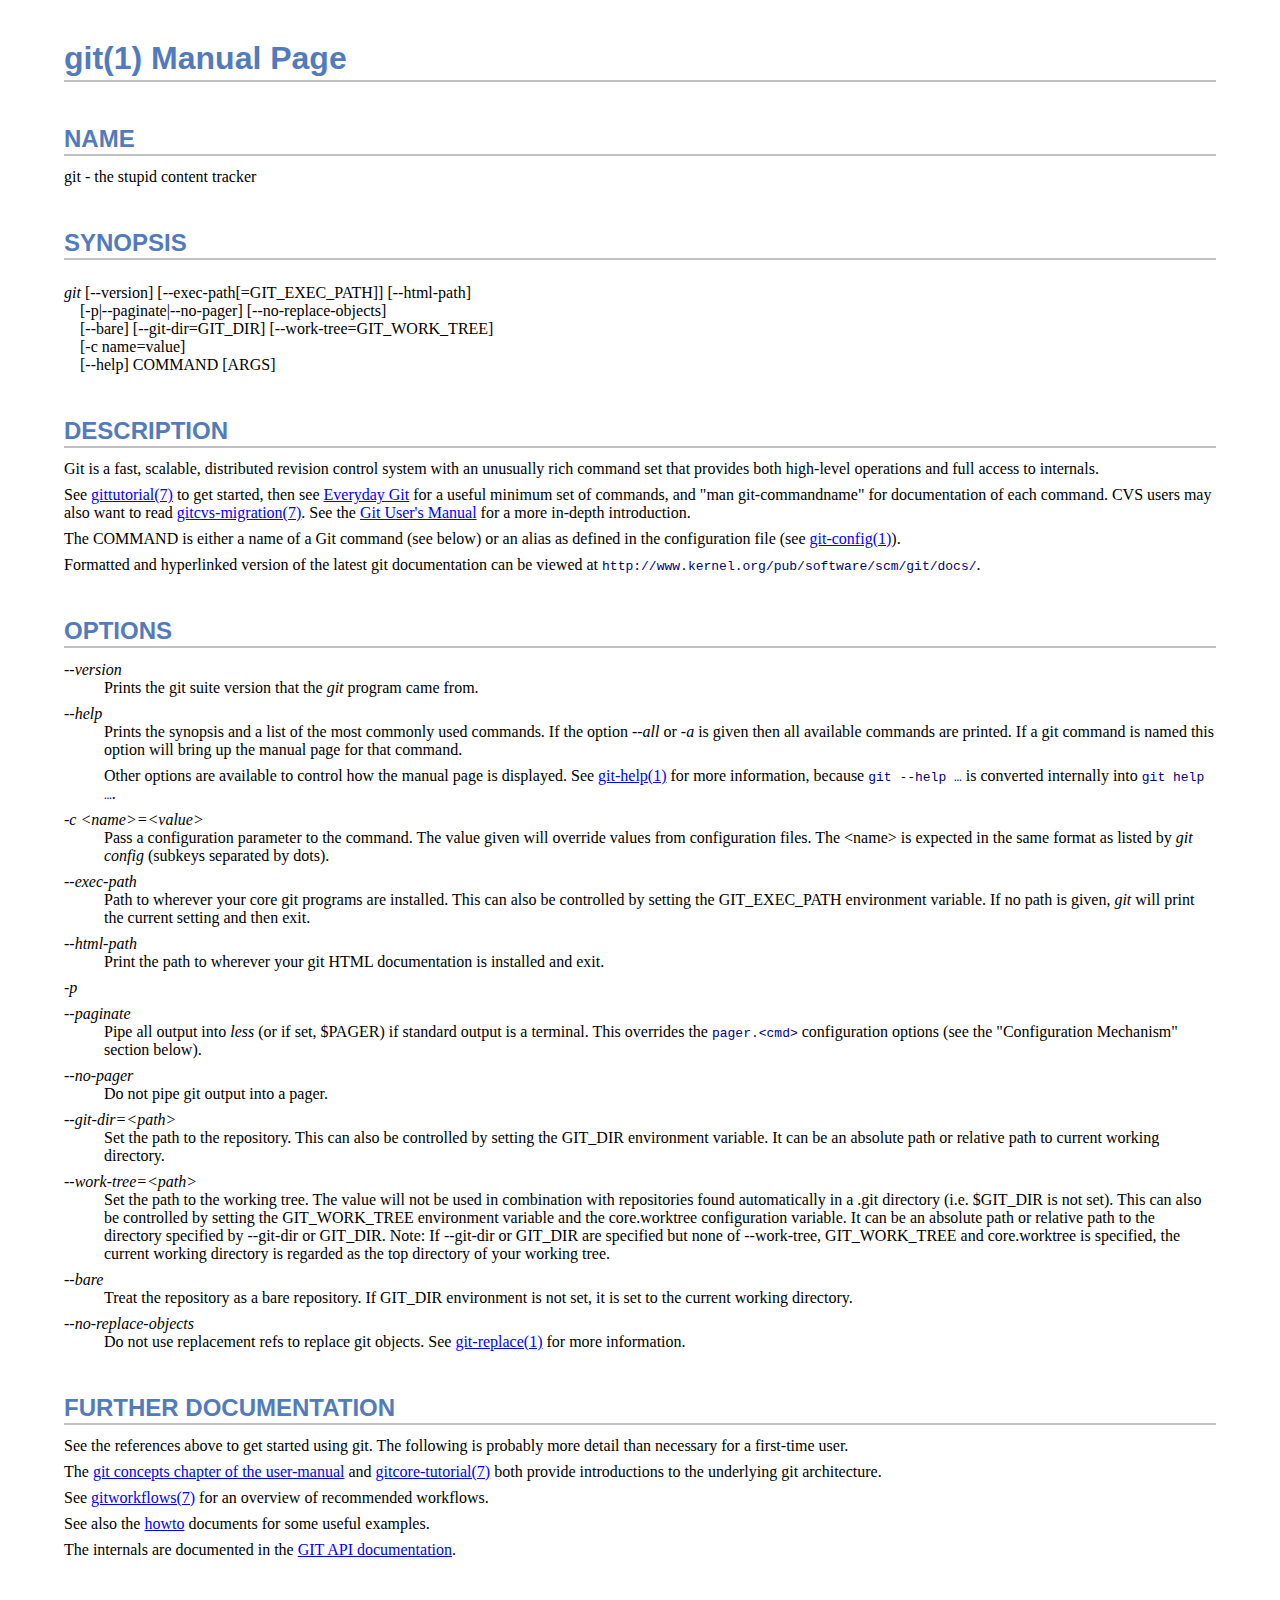
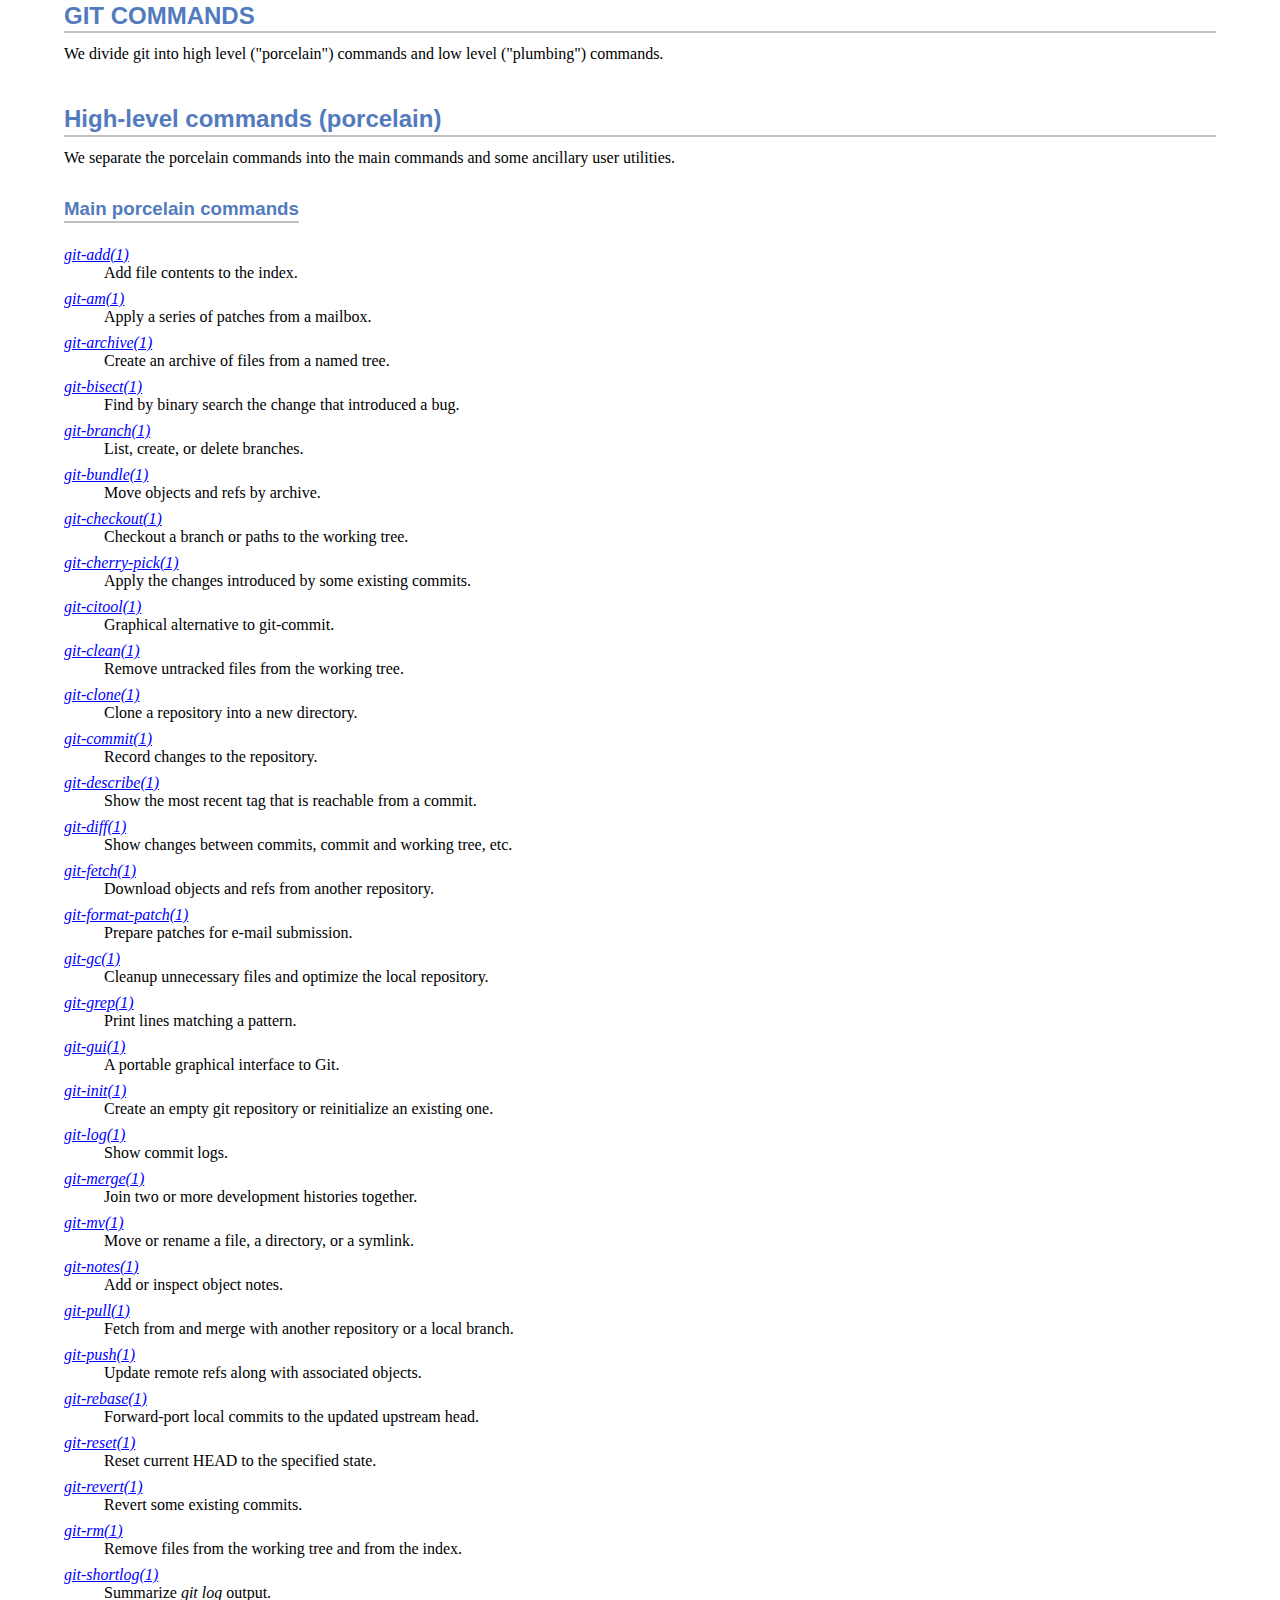
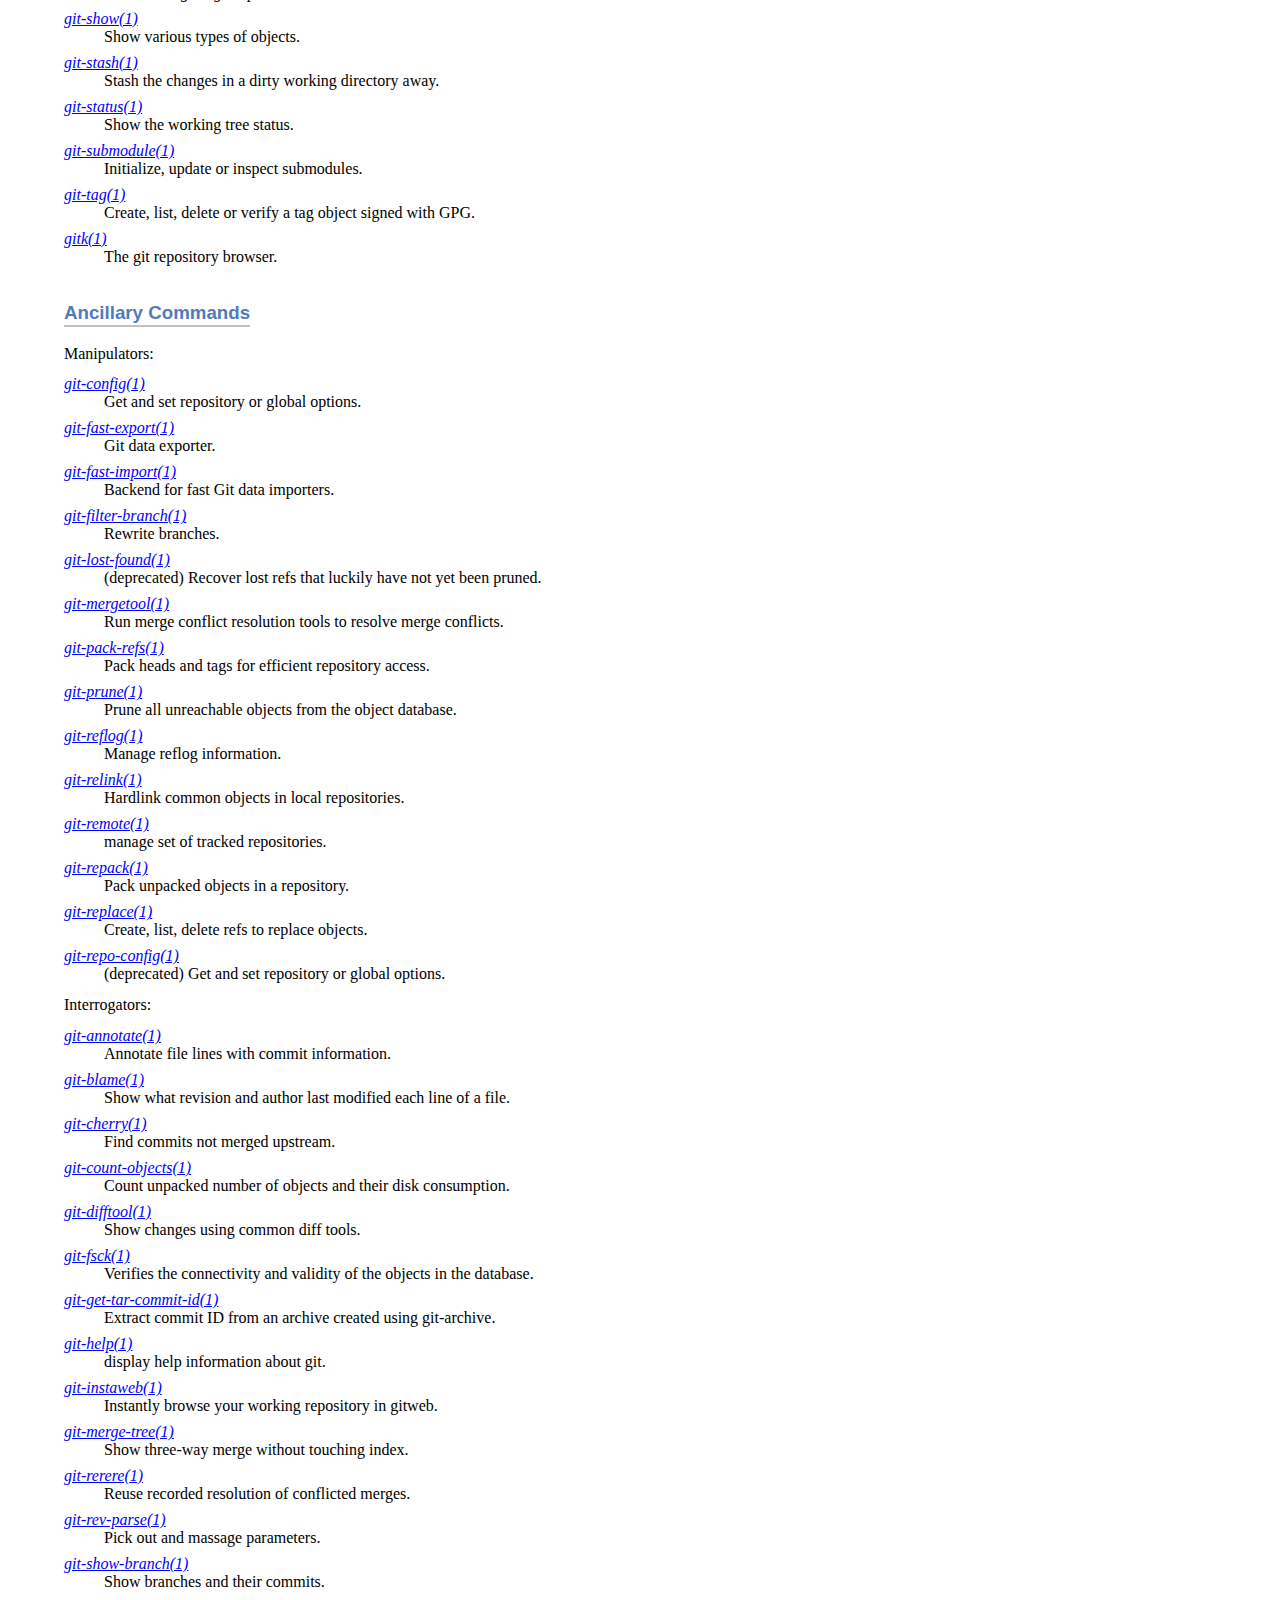
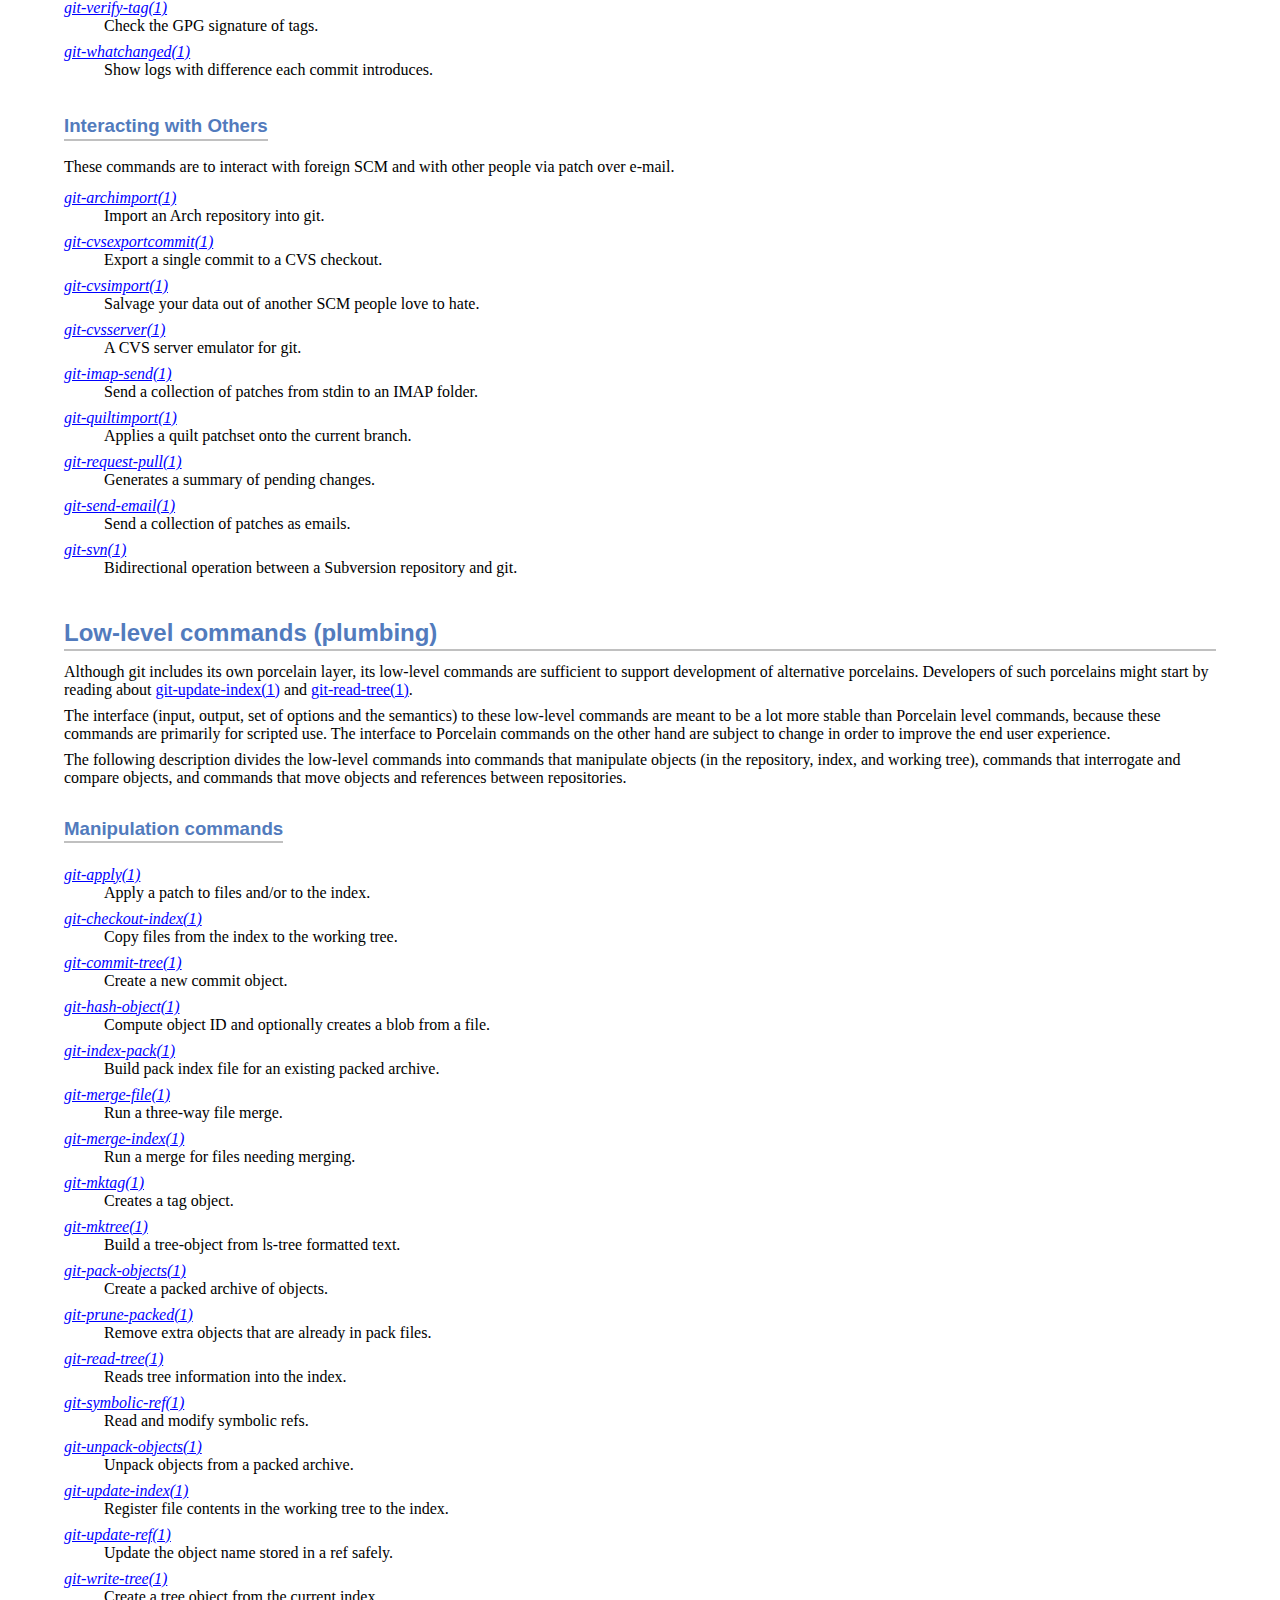
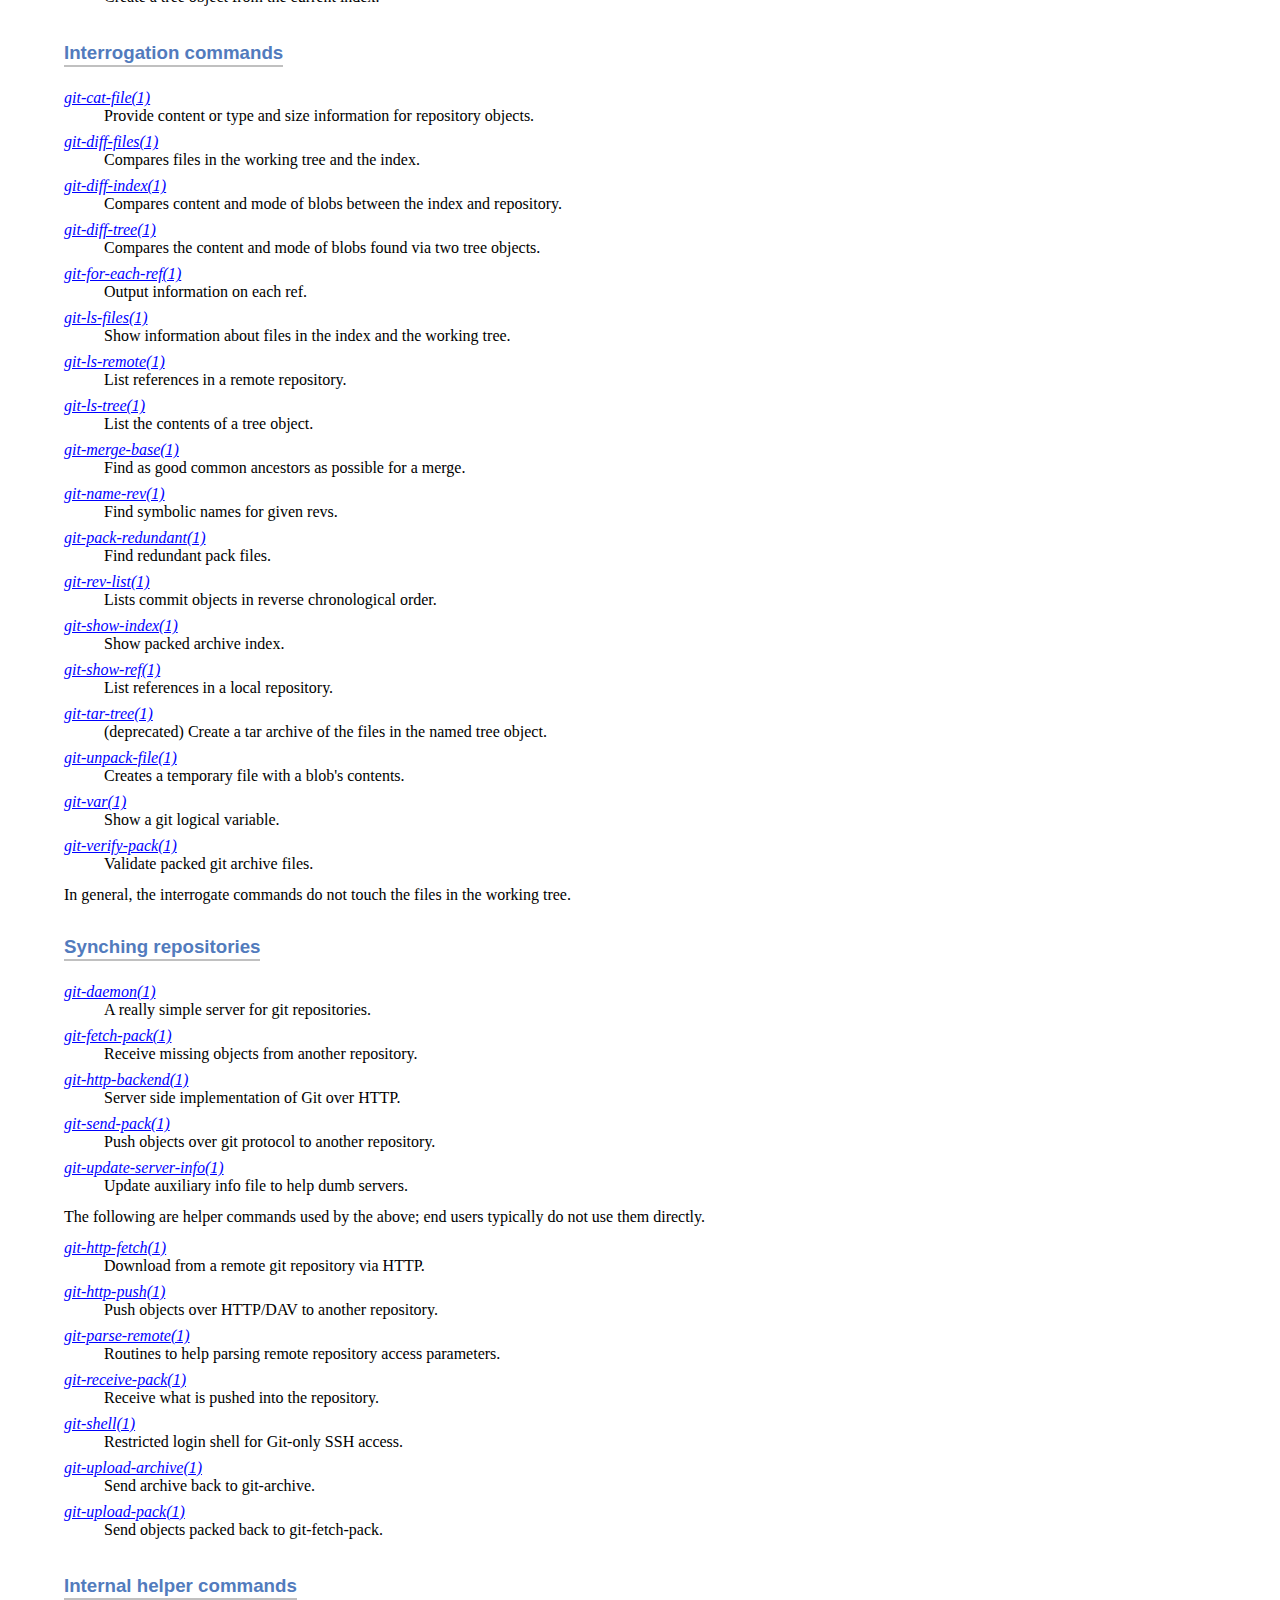
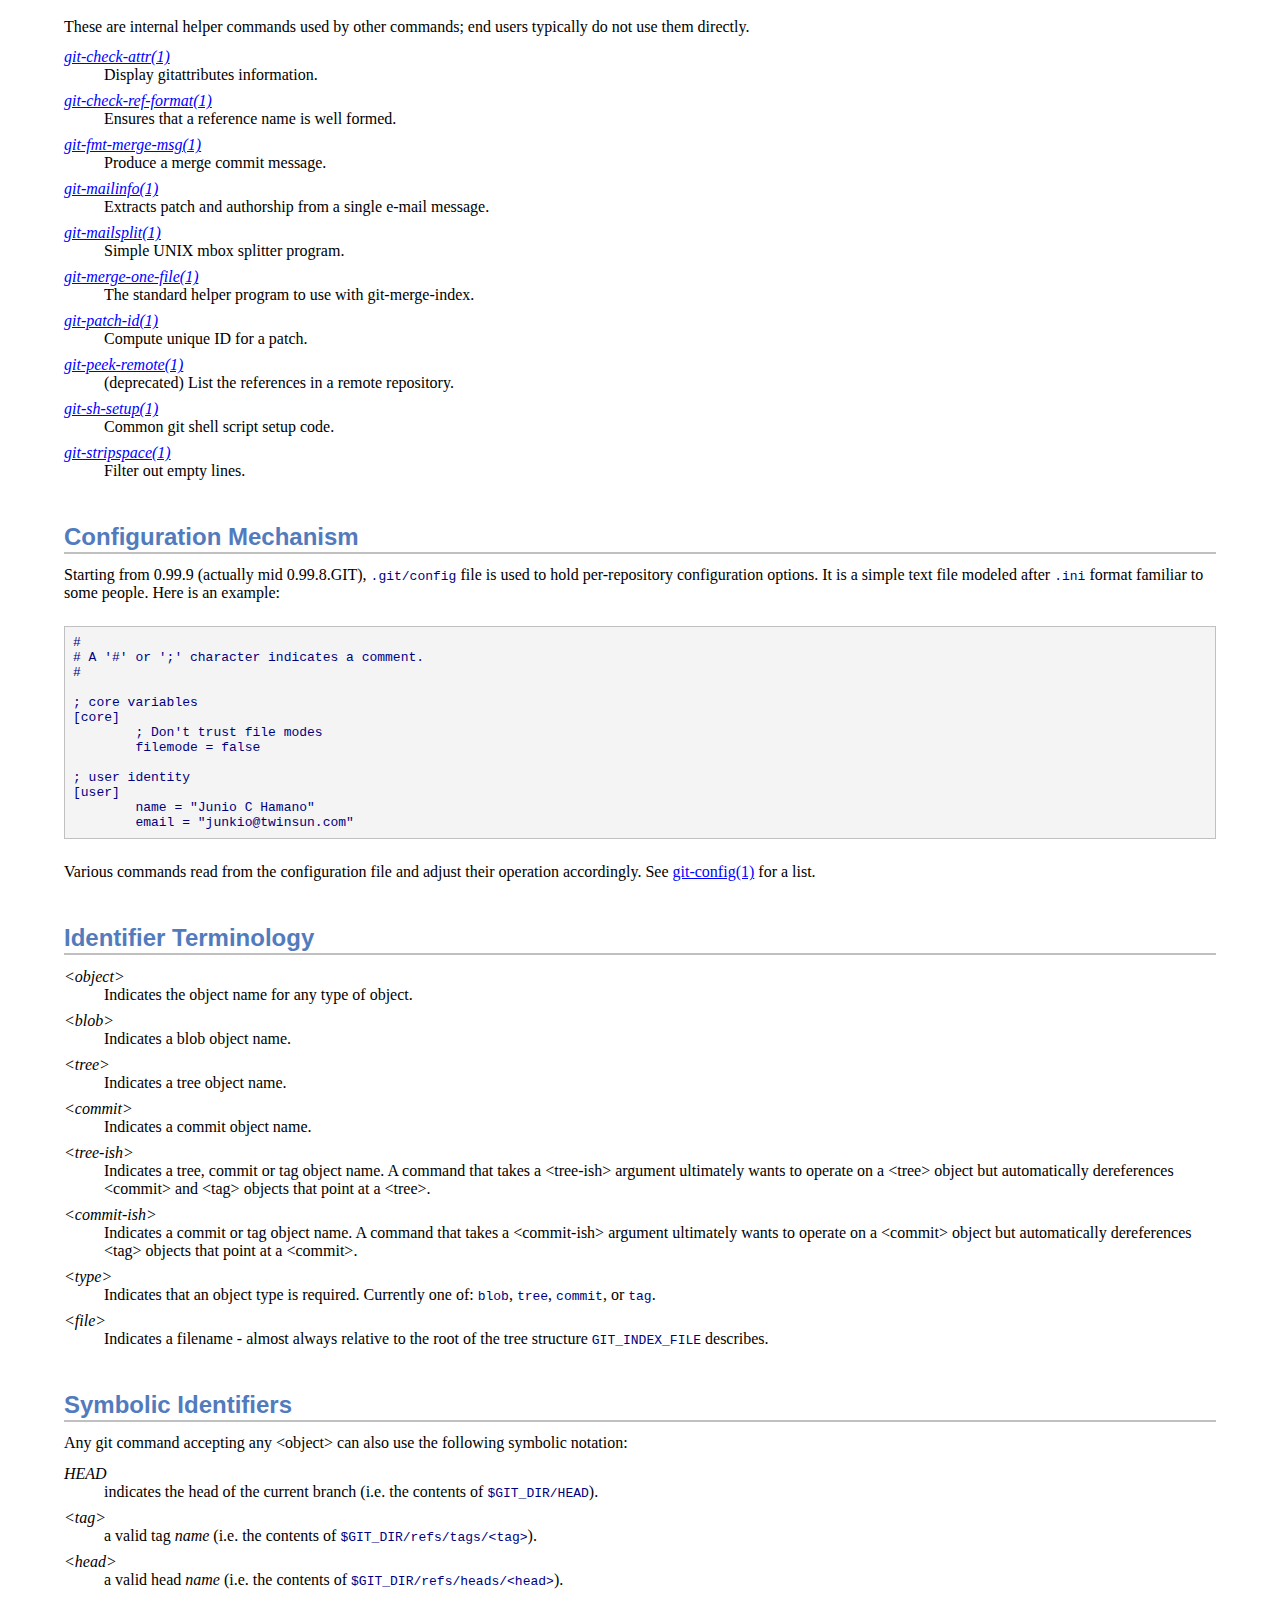
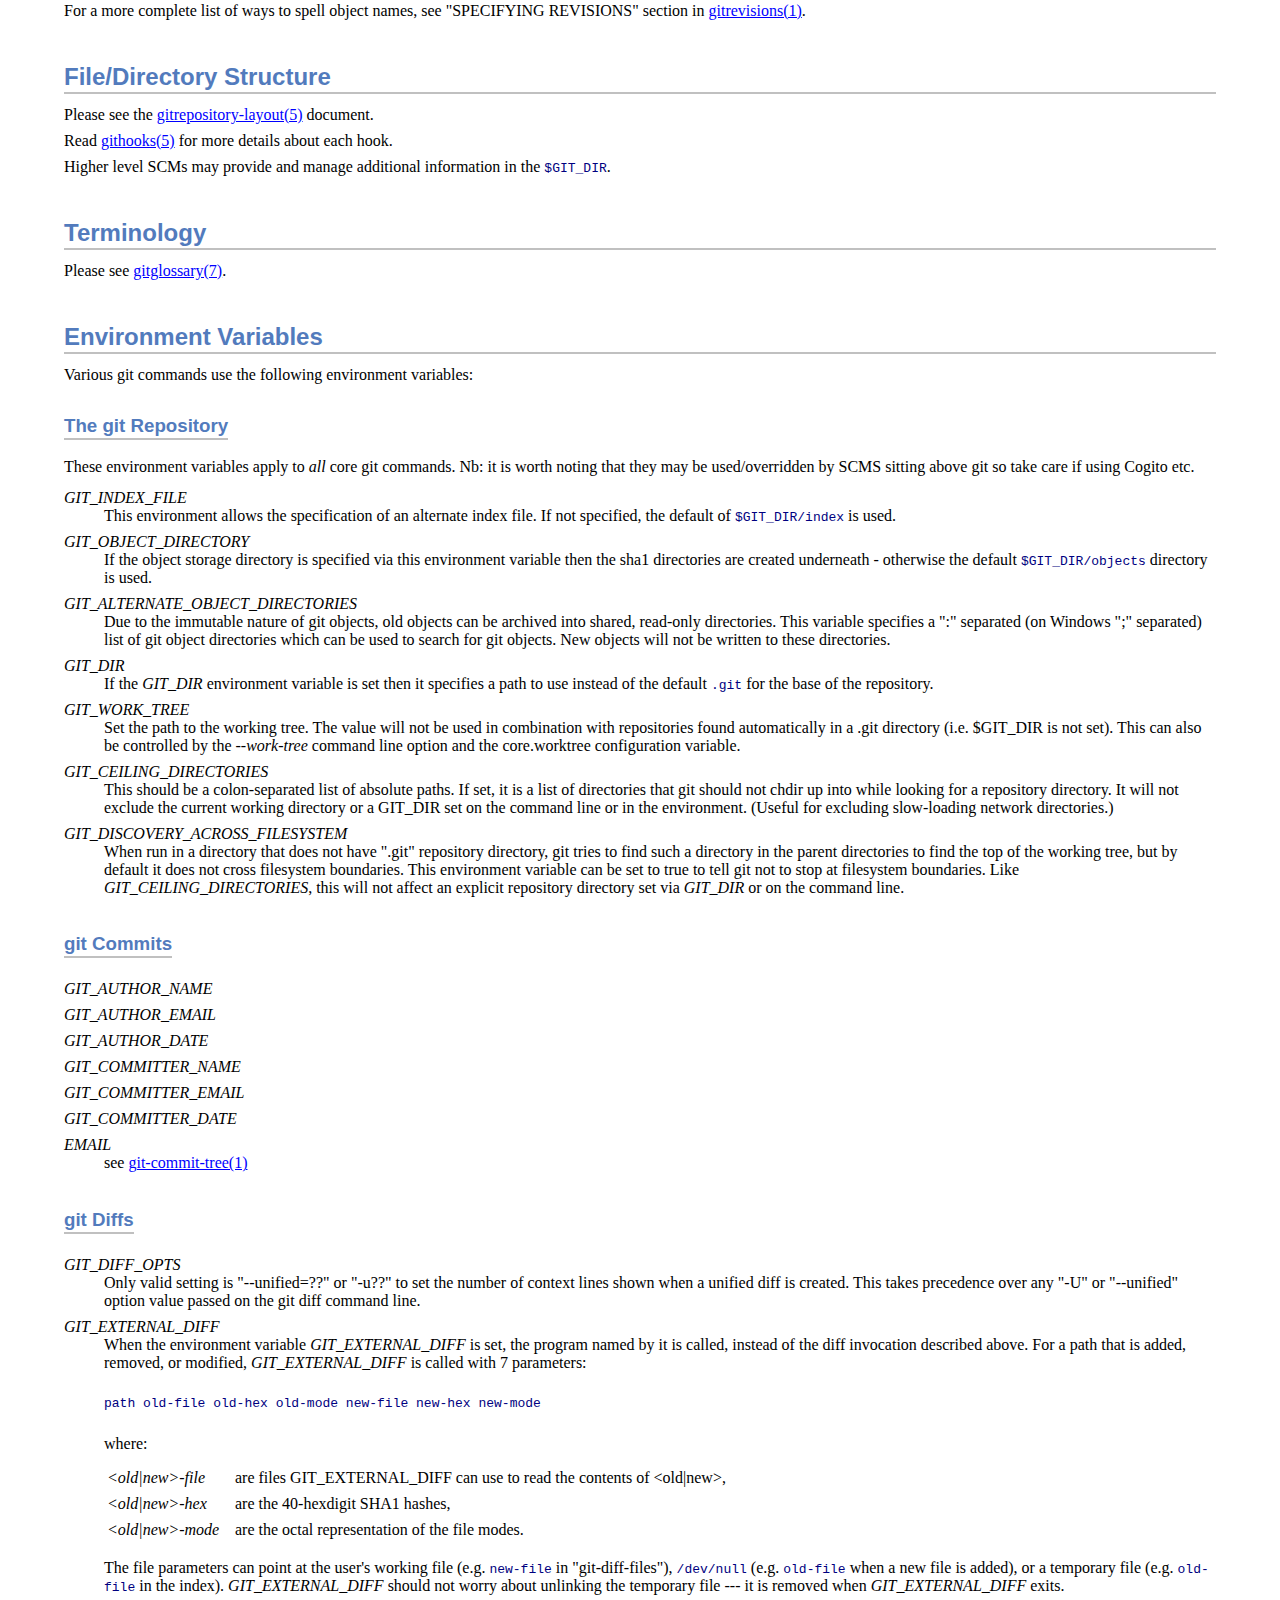
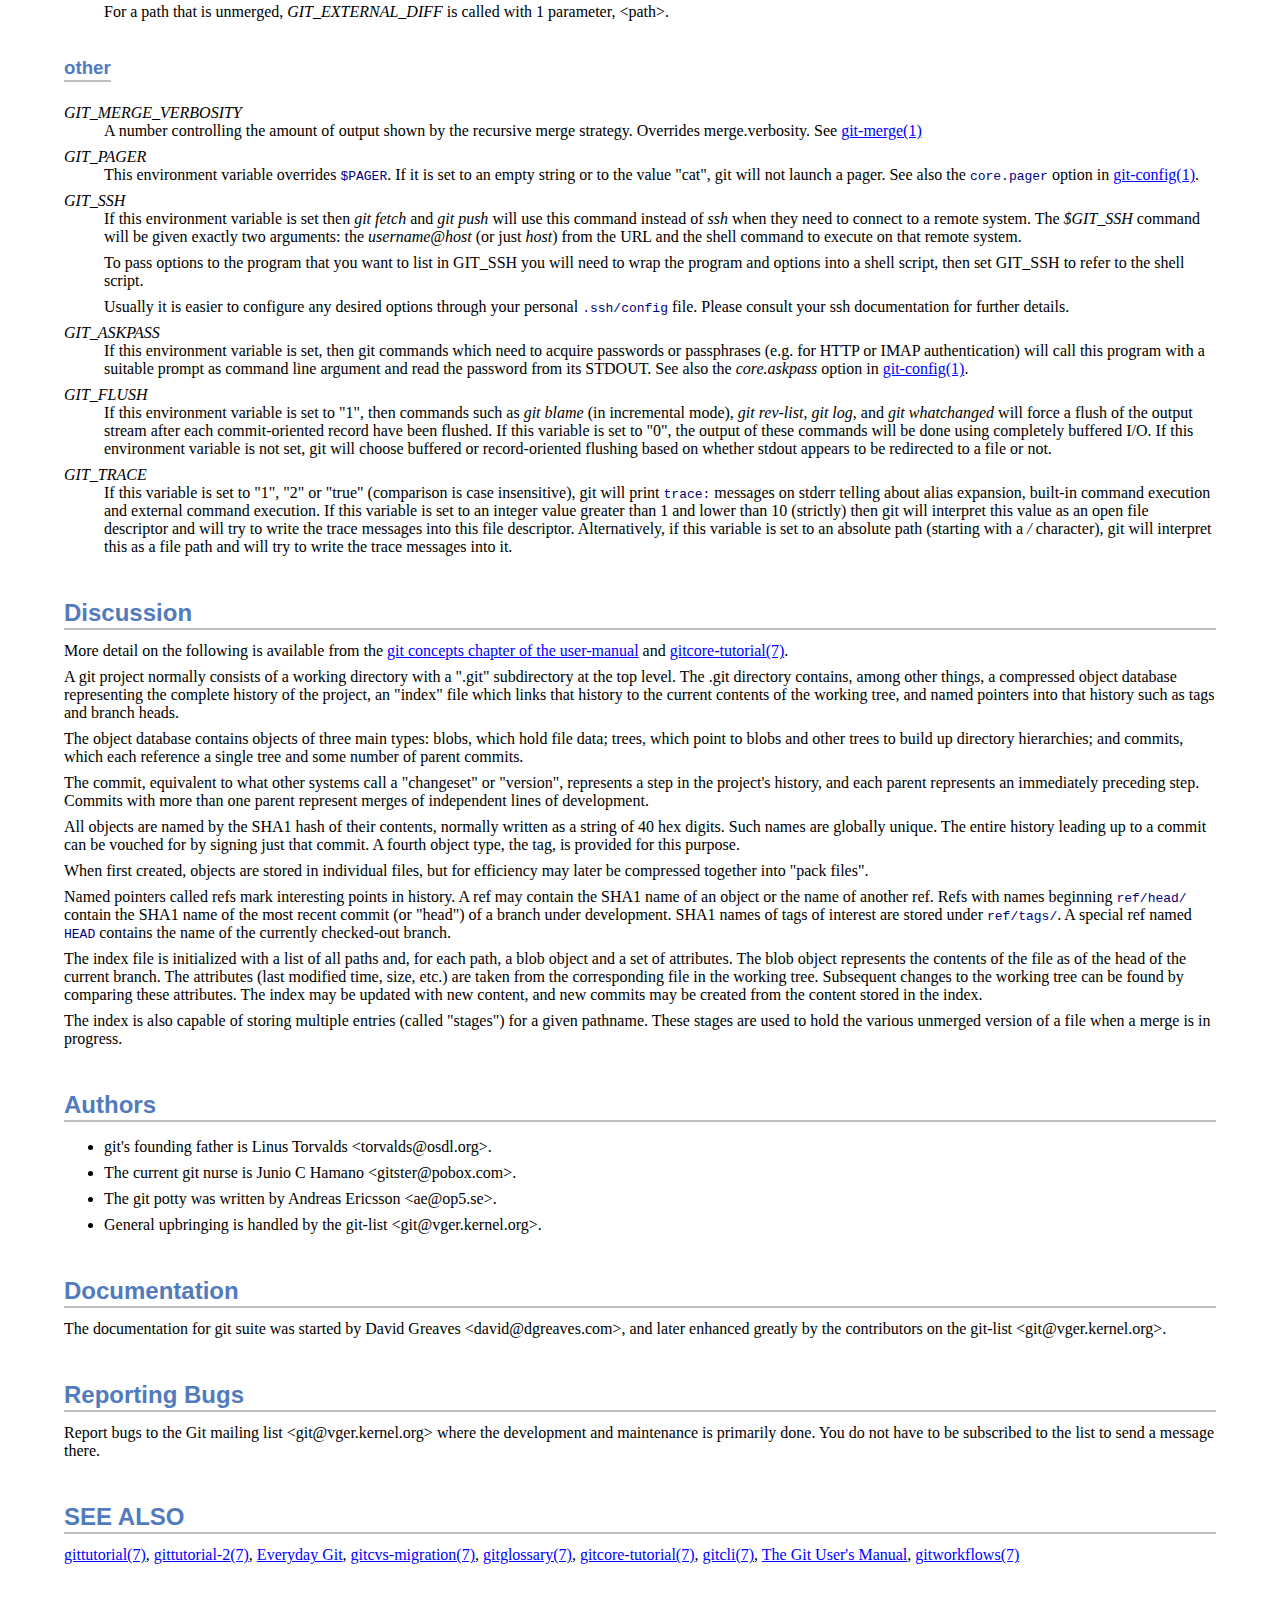
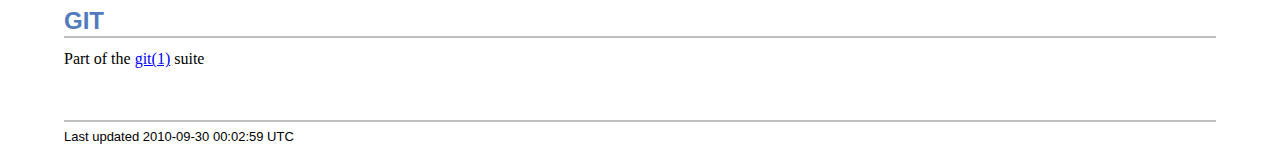
<file: .metadata/.plugins/com.aptana.portablegit.win32/doc/git/html/index.html>
<!DOCTYPE html PUBLIC "-//W3C//DTD XHTML 1.1//EN"
    "http://www.w3.org/TR/xhtml11/DTD/xhtml11.dtd">
<html xmlns="http://www.w3.org/1999/xhtml" xml:lang="en">
<head>
<meta http-equiv="Content-Type" content="text/html; charset=UTF-8" />
<meta name="generator" content="AsciiDoc 8.2.5" />
<style type="text/css">
/* Debug borders */
p, li, dt, dd, div, pre, h1, h2, h3, h4, h5, h6 {
/*
  border: 1px solid red;
*/
}

body {
  margin: 1em 5% 1em 5%;
}

a {
  color: blue;
  text-decoration: underline;
}
a:visited {
  color: fuchsia;
}

em {
  font-style: italic;
}

strong {
  font-weight: bold;
}

tt {
  color: navy;
}

h1, h2, h3, h4, h5, h6 {
  color: #527bbd;
  font-family: sans-serif;
  margin-top: 1.2em;
  margin-bottom: 0.5em;
  line-height: 1.3;
}

h1, h2, h3 {
  border-bottom: 2px solid silver;
}
h2 {
  padding-top: 0.5em;
}
h3 {
  float: left;
}
h3 + * {
  clear: left;
}

div.sectionbody {
  font-family: serif;
  margin-left: 0;
}

hr {
  border: 1px solid silver;
}

p {
  margin-top: 0.5em;
  margin-bottom: 0.5em;
}

pre {
  padding: 0;
  margin: 0;
}

span#author {
  color: #527bbd;
  font-family: sans-serif;
  font-weight: bold;
  font-size: 1.1em;
}
span#email {
}
span#revision {
  font-family: sans-serif;
}

div#footer {
  font-family: sans-serif;
  font-size: small;
  border-top: 2px solid silver;
  padding-top: 0.5em;
  margin-top: 4.0em;
}
div#footer-text {
  float: left;
  padding-bottom: 0.5em;
}
div#footer-badges {
  float: right;
  padding-bottom: 0.5em;
}

div#preamble,
div.tableblock, div.imageblock, div.exampleblock, div.verseblock,
div.quoteblock, div.literalblock, div.listingblock, div.sidebarblock,
div.admonitionblock {
  margin-right: 10%;
  margin-top: 1.5em;
  margin-bottom: 1.5em;
}
div.admonitionblock {
  margin-top: 2.5em;
  margin-bottom: 2.5em;
}

div.content { /* Block element content. */
  padding: 0;
}

/* Block element titles. */
div.title, caption.title {
  font-family: sans-serif;
  font-weight: bold;
  text-align: left;
  margin-top: 1.0em;
  margin-bottom: 0.5em;
}
div.title + * {
  margin-top: 0;
}

td div.title:first-child {
  margin-top: 0.0em;
}
div.content div.title:first-child {
  margin-top: 0.0em;
}
div.content + div.title {
  margin-top: 0.0em;
}

div.sidebarblock > div.content {
  background: #ffffee;
  border: 1px solid silver;
  padding: 0.5em;
}

div.listingblock {
  margin-right: 0%;
}
div.listingblock > div.content {
  border: 1px solid silver;
  background: #f4f4f4;
  padding: 0.5em;
}

div.quoteblock > div.content {
  padding-left: 2.0em;
}

div.attribution {
  text-align: right;
}
div.verseblock + div.attribution {
  text-align: left;
}

div.admonitionblock .icon {
  vertical-align: top;
  font-size: 1.1em;
  font-weight: bold;
  text-decoration: underline;
  color: #527bbd;
  padding-right: 0.5em;
}
div.admonitionblock td.content {
  padding-left: 0.5em;
  border-left: 2px solid silver;
}

div.exampleblock > div.content {
  border-left: 2px solid silver;
  padding: 0.5em;
}

div.verseblock div.content {
  white-space: pre;
}

div.imageblock div.content { padding-left: 0; }
div.imageblock img { border: 1px solid silver; }
span.image img { border-style: none; }

dl {
  margin-top: 0.8em;
  margin-bottom: 0.8em;
}
dt {
  margin-top: 0.5em;
  margin-bottom: 0;
  font-style: italic;
}
dd > *:first-child {
  margin-top: 0;
}

ul, ol {
    list-style-position: outside;
}
div.olist2 ol {
  list-style-type: lower-alpha;
}

div.tableblock > table {
  border: 3px solid #527bbd;
}
thead {
  font-family: sans-serif;
  font-weight: bold;
}
tfoot {
  font-weight: bold;
}

div.hlist {
  margin-top: 0.8em;
  margin-bottom: 0.8em;
}
div.hlist td {
  padding-bottom: 5px;
}
td.hlist1 {
  vertical-align: top;
  font-style: italic;
  padding-right: 0.8em;
}
td.hlist2 {
  vertical-align: top;
}

@media print {
  div#footer-badges { display: none; }
}

div#toctitle {
  color: #527bbd;
  font-family: sans-serif;
  font-size: 1.1em;
  font-weight: bold;
  margin-top: 1.0em;
  margin-bottom: 0.1em;
}

div.toclevel1, div.toclevel2, div.toclevel3, div.toclevel4 {
  margin-top: 0;
  margin-bottom: 0;
}
div.toclevel2 {
  margin-left: 2em;
  font-size: 0.9em;
}
div.toclevel3 {
  margin-left: 4em;
  font-size: 0.9em;
}
div.toclevel4 {
  margin-left: 6em;
  font-size: 0.9em;
}
include1::./stylesheets/xhtml11-manpage.css[]
/* Workarounds for IE6's broken and incomplete CSS2. */

div.sidebar-content {
  background: #ffffee;
  border: 1px solid silver;
  padding: 0.5em;
}
div.sidebar-title, div.image-title {
  font-family: sans-serif;
  font-weight: bold;
  margin-top: 0.0em;
  margin-bottom: 0.5em;
}

div.listingblock div.content {
  border: 1px solid silver;
  background: #f4f4f4;
  padding: 0.5em;
}

div.quoteblock-content {
  padding-left: 2.0em;
}

div.exampleblock-content {
  border-left: 2px solid silver;
  padding-left: 0.5em;
}

/* IE6 sets dynamically generated links as visited. */
div#toc a:visited { color: blue; }
</style>
<title>git(1)</title>
</head>
<body>
<div id="header">
<h1>
git(1) Manual Page
</h1>
<h2>NAME</h2>
<div class="sectionbody">
<p>git -
   the stupid content tracker
</p>
</div>
</div>
<h2>SYNOPSIS</h2>
<div class="sectionbody">
<div class="verseblock">
<div class="content"><em>git</em> [--version] [--exec-path[=GIT_EXEC_PATH]] [--html-path]
    [-p|--paginate|--no-pager] [--no-replace-objects]
    [--bare] [--git-dir=GIT_DIR] [--work-tree=GIT_WORK_TREE]
    [-c name=value]
    [--help] COMMAND [ARGS]</div></div>
</div>
<h2 id="_description">DESCRIPTION</h2>
<div class="sectionbody">
<div class="para"><p>Git is a fast, scalable, distributed revision control system with an
unusually rich command set that provides both high-level operations
and full access to internals.</p></div>
<div class="para"><p>See <a href="gittutorial.html">gittutorial(7)</a> to get started, then see
<a href="everyday.html">Everyday Git</a> for a useful minimum set of commands, and
"man git-commandname" for documentation of each command.  CVS users may
also want to read <a href="gitcvs-migration.html">gitcvs-migration(7)</a>.  See
the <a href="user-manual.html">Git User's Manual</a> for a more in-depth
introduction.</p></div>
<div class="para"><p>The COMMAND is either a name of a Git command (see below) or an alias
as defined in the configuration file (see <a href="git-config.html">git-config(1)</a>).</p></div>
<div class="para"><p>Formatted and hyperlinked version of the latest git
documentation can be viewed at
<tt>http://www.kernel.org/pub/software/scm/git/docs/</tt>.</p></div>
</div>
<h2 id="_options">OPTIONS</h2>
<div class="sectionbody">
<div class="vlist"><dl>
<dt>
--version
</dt>
<dd>
<p>
        Prints the git suite version that the <em>git</em> program came from.
</p>
</dd>
<dt>
--help
</dt>
<dd>
<p>
        Prints the synopsis and a list of the most commonly used
        commands. If the option <em>--all</em> or <em>-a</em> is given then all
        available commands are printed. If a git command is named this
        option will bring up the manual page for that command.
</p>
<div class="para"><p>Other options are available to control how the manual page is
displayed. See <a href="git-help.html">git-help(1)</a> for more information,
because <tt>git --help &#8230;</tt> is converted internally into <tt>git
help &#8230;</tt>.</p></div>
</dd>
<dt>
-c &lt;name&gt;=&lt;value&gt;
</dt>
<dd>
<p>
        Pass a configuration parameter to the command. The value
        given will override values from configuration files.
        The &lt;name&gt; is expected in the same format as listed by
        <em>git config</em> (subkeys separated by dots).
</p>
</dd>
<dt>
--exec-path
</dt>
<dd>
<p>
        Path to wherever your core git programs are installed.
        This can also be controlled by setting the GIT_EXEC_PATH
        environment variable. If no path is given, <em>git</em> will print
        the current setting and then exit.
</p>
</dd>
<dt>
--html-path
</dt>
<dd>
<p>
        Print the path to wherever your git HTML documentation is installed
        and exit.
</p>
</dd>
<dt>
-p
</dt>
<dt>
--paginate
</dt>
<dd>
<p>
        Pipe all output into <em>less</em> (or if set, $PAGER) if standard
        output is a terminal.  This overrides the <tt>pager.&lt;cmd&gt;</tt>
        configuration options (see the "Configuration Mechanism" section
        below).
</p>
</dd>
<dt>
--no-pager
</dt>
<dd>
<p>
        Do not pipe git output into a pager.
</p>
</dd>
<dt>
--git-dir=&lt;path&gt;
</dt>
<dd>
<p>
        Set the path to the repository. This can also be controlled by
        setting the GIT_DIR environment variable. It can be an absolute
        path or relative path to current working directory.
</p>
</dd>
<dt>
--work-tree=&lt;path&gt;
</dt>
<dd>
<p>
        Set the path to the working tree.  The value will not be
        used in combination with repositories found automatically in
        a .git directory (i.e. $GIT_DIR is not set).
        This can also be controlled by setting the GIT_WORK_TREE
        environment variable and the core.worktree configuration
        variable. It can be an absolute path or relative path to
        the directory specified by --git-dir or GIT_DIR.
        Note: If --git-dir or GIT_DIR are specified but none of
        --work-tree, GIT_WORK_TREE and core.worktree is specified,
        the current working directory is regarded as the top directory
        of your working tree.
</p>
</dd>
<dt>
--bare
</dt>
<dd>
<p>
        Treat the repository as a bare repository.  If GIT_DIR
        environment is not set, it is set to the current working
        directory.
</p>
</dd>
<dt>
--no-replace-objects
</dt>
<dd>
<p>
        Do not use replacement refs to replace git objects. See
        <a href="git-replace.html">git-replace(1)</a> for more information.
</p>
</dd>
</dl></div>
</div>
<h2 id="_further_documentation">FURTHER DOCUMENTATION</h2>
<div class="sectionbody">
<div class="para"><p>See the references above to get started using git.  The following is
probably more detail than necessary for a first-time user.</p></div>
<div class="para"><p>The <a href="user-manual.html#git-concepts">git concepts chapter of the
user-manual</a> and <a href="gitcore-tutorial.html">gitcore-tutorial(7)</a> both provide
introductions to the underlying git architecture.</p></div>
<div class="para"><p>See <a href="gitworkflows.html">gitworkflows(7)</a> for an overview of recommended workflows.</p></div>
<div class="para"><p>See also the <a href="howto-index.html">howto</a> documents for some useful
examples.</p></div>
<div class="para"><p>The internals are documented in the
<a href="technical/api-index.html">GIT API documentation</a>.</p></div>
</div>
<h2 id="_git_commands">GIT COMMANDS</h2>
<div class="sectionbody">
<div class="para"><p>We divide git into high level ("porcelain") commands and low level
("plumbing") commands.</p></div>
</div>
<h2 id="_high_level_commands_porcelain">High-level commands (porcelain)</h2>
<div class="sectionbody">
<div class="para"><p>We separate the porcelain commands into the main commands and some
ancillary user utilities.</p></div>
<h3 id="_main_porcelain_commands">Main porcelain commands</h3><div style="clear:left"></div>
<div class="vlist"><dl>
<dt>
<a href="git-add.html">git-add(1)</a>
</dt>
<dd>
<p>
        Add file contents to the index.
</p>
</dd>
<dt>
<a href="git-am.html">git-am(1)</a>
</dt>
<dd>
<p>
        Apply a series of patches from a mailbox.
</p>
</dd>
<dt>
<a href="git-archive.html">git-archive(1)</a>
</dt>
<dd>
<p>
        Create an archive of files from a named tree.
</p>
</dd>
<dt>
<a href="git-bisect.html">git-bisect(1)</a>
</dt>
<dd>
<p>
        Find by binary search the change that introduced a bug.
</p>
</dd>
<dt>
<a href="git-branch.html">git-branch(1)</a>
</dt>
<dd>
<p>
        List, create, or delete branches.
</p>
</dd>
<dt>
<a href="git-bundle.html">git-bundle(1)</a>
</dt>
<dd>
<p>
        Move objects and refs by archive.
</p>
</dd>
<dt>
<a href="git-checkout.html">git-checkout(1)</a>
</dt>
<dd>
<p>
        Checkout a branch or paths to the working tree.
</p>
</dd>
<dt>
<a href="git-cherry-pick.html">git-cherry-pick(1)</a>
</dt>
<dd>
<p>
        Apply the changes introduced by some existing commits.
</p>
</dd>
<dt>
<a href="git-citool.html">git-citool(1)</a>
</dt>
<dd>
<p>
        Graphical alternative to git-commit.
</p>
</dd>
<dt>
<a href="git-clean.html">git-clean(1)</a>
</dt>
<dd>
<p>
        Remove untracked files from the working tree.
</p>
</dd>
<dt>
<a href="git-clone.html">git-clone(1)</a>
</dt>
<dd>
<p>
        Clone a repository into a new directory.
</p>
</dd>
<dt>
<a href="git-commit.html">git-commit(1)</a>
</dt>
<dd>
<p>
        Record changes to the repository.
</p>
</dd>
<dt>
<a href="git-describe.html">git-describe(1)</a>
</dt>
<dd>
<p>
        Show the most recent tag that is reachable from a commit.
</p>
</dd>
<dt>
<a href="git-diff.html">git-diff(1)</a>
</dt>
<dd>
<p>
        Show changes between commits, commit and working tree, etc.
</p>
</dd>
<dt>
<a href="git-fetch.html">git-fetch(1)</a>
</dt>
<dd>
<p>
        Download objects and refs from another repository.
</p>
</dd>
<dt>
<a href="git-format-patch.html">git-format-patch(1)</a>
</dt>
<dd>
<p>
        Prepare patches for e-mail submission.
</p>
</dd>
<dt>
<a href="git-gc.html">git-gc(1)</a>
</dt>
<dd>
<p>
        Cleanup unnecessary files and optimize the local repository.
</p>
</dd>
<dt>
<a href="git-grep.html">git-grep(1)</a>
</dt>
<dd>
<p>
        Print lines matching a pattern.
</p>
</dd>
<dt>
<a href="git-gui.html">git-gui(1)</a>
</dt>
<dd>
<p>
        A portable graphical interface to Git.
</p>
</dd>
<dt>
<a href="git-init.html">git-init(1)</a>
</dt>
<dd>
<p>
        Create an empty git repository or reinitialize an existing one.
</p>
</dd>
<dt>
<a href="git-log.html">git-log(1)</a>
</dt>
<dd>
<p>
        Show commit logs.
</p>
</dd>
<dt>
<a href="git-merge.html">git-merge(1)</a>
</dt>
<dd>
<p>
        Join two or more development histories together.
</p>
</dd>
<dt>
<a href="git-mv.html">git-mv(1)</a>
</dt>
<dd>
<p>
        Move or rename a file, a directory, or a symlink.
</p>
</dd>
<dt>
<a href="git-notes.html">git-notes(1)</a>
</dt>
<dd>
<p>
        Add or inspect object notes.
</p>
</dd>
<dt>
<a href="git-pull.html">git-pull(1)</a>
</dt>
<dd>
<p>
        Fetch from and merge with another repository or a local branch.
</p>
</dd>
<dt>
<a href="git-push.html">git-push(1)</a>
</dt>
<dd>
<p>
        Update remote refs along with associated objects.
</p>
</dd>
<dt>
<a href="git-rebase.html">git-rebase(1)</a>
</dt>
<dd>
<p>
        Forward-port local commits to the updated upstream head.
</p>
</dd>
<dt>
<a href="git-reset.html">git-reset(1)</a>
</dt>
<dd>
<p>
        Reset current HEAD to the specified state.
</p>
</dd>
<dt>
<a href="git-revert.html">git-revert(1)</a>
</dt>
<dd>
<p>
        Revert some existing commits.
</p>
</dd>
<dt>
<a href="git-rm.html">git-rm(1)</a>
</dt>
<dd>
<p>
        Remove files from the working tree and from the index.
</p>
</dd>
<dt>
<a href="git-shortlog.html">git-shortlog(1)</a>
</dt>
<dd>
<p>
        Summarize <em>git log</em> output.
</p>
</dd>
<dt>
<a href="git-show.html">git-show(1)</a>
</dt>
<dd>
<p>
        Show various types of objects.
</p>
</dd>
<dt>
<a href="git-stash.html">git-stash(1)</a>
</dt>
<dd>
<p>
        Stash the changes in a dirty working directory away.
</p>
</dd>
<dt>
<a href="git-status.html">git-status(1)</a>
</dt>
<dd>
<p>
        Show the working tree status.
</p>
</dd>
<dt>
<a href="git-submodule.html">git-submodule(1)</a>
</dt>
<dd>
<p>
        Initialize, update or inspect submodules.
</p>
</dd>
<dt>
<a href="git-tag.html">git-tag(1)</a>
</dt>
<dd>
<p>
        Create, list, delete or verify a tag object signed with GPG.
</p>
</dd>
<dt>
<a href="gitk.html">gitk(1)</a>
</dt>
<dd>
<p>
        The git repository browser.
</p>
</dd>
</dl></div>
<h3 id="_ancillary_commands">Ancillary Commands</h3><div style="clear:left"></div>
<div class="para"><p>Manipulators:</p></div>
<div class="vlist"><dl>
<dt>
<a href="git-config.html">git-config(1)</a>
</dt>
<dd>
<p>
        Get and set repository or global options.
</p>
</dd>
<dt>
<a href="git-fast-export.html">git-fast-export(1)</a>
</dt>
<dd>
<p>
        Git data exporter.
</p>
</dd>
<dt>
<a href="git-fast-import.html">git-fast-import(1)</a>
</dt>
<dd>
<p>
        Backend for fast Git data importers.
</p>
</dd>
<dt>
<a href="git-filter-branch.html">git-filter-branch(1)</a>
</dt>
<dd>
<p>
        Rewrite branches.
</p>
</dd>
<dt>
<a href="git-lost-found.html">git-lost-found(1)</a>
</dt>
<dd>
<p>
        (deprecated) Recover lost refs that luckily have not yet been pruned.
</p>
</dd>
<dt>
<a href="git-mergetool.html">git-mergetool(1)</a>
</dt>
<dd>
<p>
        Run merge conflict resolution tools to resolve merge conflicts.
</p>
</dd>
<dt>
<a href="git-pack-refs.html">git-pack-refs(1)</a>
</dt>
<dd>
<p>
        Pack heads and tags for efficient repository access.
</p>
</dd>
<dt>
<a href="git-prune.html">git-prune(1)</a>
</dt>
<dd>
<p>
        Prune all unreachable objects from the object database.
</p>
</dd>
<dt>
<a href="git-reflog.html">git-reflog(1)</a>
</dt>
<dd>
<p>
        Manage reflog information.
</p>
</dd>
<dt>
<a href="git-relink.html">git-relink(1)</a>
</dt>
<dd>
<p>
        Hardlink common objects in local repositories.
</p>
</dd>
<dt>
<a href="git-remote.html">git-remote(1)</a>
</dt>
<dd>
<p>
        manage set of tracked repositories.
</p>
</dd>
<dt>
<a href="git-repack.html">git-repack(1)</a>
</dt>
<dd>
<p>
        Pack unpacked objects in a repository.
</p>
</dd>
<dt>
<a href="git-replace.html">git-replace(1)</a>
</dt>
<dd>
<p>
        Create, list, delete refs to replace objects.
</p>
</dd>
<dt>
<a href="git-repo-config.html">git-repo-config(1)</a>
</dt>
<dd>
<p>
        (deprecated) Get and set repository or global options.
</p>
</dd>
</dl></div>
<div class="para"><p>Interrogators:</p></div>
<div class="vlist"><dl>
<dt>
<a href="git-annotate.html">git-annotate(1)</a>
</dt>
<dd>
<p>
        Annotate file lines with commit information.
</p>
</dd>
<dt>
<a href="git-blame.html">git-blame(1)</a>
</dt>
<dd>
<p>
        Show what revision and author last modified each line of a file.
</p>
</dd>
<dt>
<a href="git-cherry.html">git-cherry(1)</a>
</dt>
<dd>
<p>
        Find commits not merged upstream.
</p>
</dd>
<dt>
<a href="git-count-objects.html">git-count-objects(1)</a>
</dt>
<dd>
<p>
        Count unpacked number of objects and their disk consumption.
</p>
</dd>
<dt>
<a href="git-difftool.html">git-difftool(1)</a>
</dt>
<dd>
<p>
        Show changes using common diff tools.
</p>
</dd>
<dt>
<a href="git-fsck.html">git-fsck(1)</a>
</dt>
<dd>
<p>
        Verifies the connectivity and validity of the objects in the database.
</p>
</dd>
<dt>
<a href="git-get-tar-commit-id.html">git-get-tar-commit-id(1)</a>
</dt>
<dd>
<p>
        Extract commit ID from an archive created using git-archive.
</p>
</dd>
<dt>
<a href="git-help.html">git-help(1)</a>
</dt>
<dd>
<p>
        display help information about git.
</p>
</dd>
<dt>
<a href="git-instaweb.html">git-instaweb(1)</a>
</dt>
<dd>
<p>
        Instantly browse your working repository in gitweb.
</p>
</dd>
<dt>
<a href="git-merge-tree.html">git-merge-tree(1)</a>
</dt>
<dd>
<p>
        Show three-way merge without touching index.
</p>
</dd>
<dt>
<a href="git-rerere.html">git-rerere(1)</a>
</dt>
<dd>
<p>
        Reuse recorded resolution of conflicted merges.
</p>
</dd>
<dt>
<a href="git-rev-parse.html">git-rev-parse(1)</a>
</dt>
<dd>
<p>
        Pick out and massage parameters.
</p>
</dd>
<dt>
<a href="git-show-branch.html">git-show-branch(1)</a>
</dt>
<dd>
<p>
        Show branches and their commits.
</p>
</dd>
<dt>
<a href="git-verify-tag.html">git-verify-tag(1)</a>
</dt>
<dd>
<p>
        Check the GPG signature of tags.
</p>
</dd>
<dt>
<a href="git-whatchanged.html">git-whatchanged(1)</a>
</dt>
<dd>
<p>
        Show logs with difference each commit introduces.
</p>
</dd>
</dl></div>
<h3 id="_interacting_with_others">Interacting with Others</h3><div style="clear:left"></div>
<div class="para"><p>These commands are to interact with foreign SCM and with other
people via patch over e-mail.</p></div>
<div class="vlist"><dl>
<dt>
<a href="git-archimport.html">git-archimport(1)</a>
</dt>
<dd>
<p>
        Import an Arch repository into git.
</p>
</dd>
<dt>
<a href="git-cvsexportcommit.html">git-cvsexportcommit(1)</a>
</dt>
<dd>
<p>
        Export a single commit to a CVS checkout.
</p>
</dd>
<dt>
<a href="git-cvsimport.html">git-cvsimport(1)</a>
</dt>
<dd>
<p>
        Salvage your data out of another SCM people love to hate.
</p>
</dd>
<dt>
<a href="git-cvsserver.html">git-cvsserver(1)</a>
</dt>
<dd>
<p>
        A CVS server emulator for git.
</p>
</dd>
<dt>
<a href="git-imap-send.html">git-imap-send(1)</a>
</dt>
<dd>
<p>
        Send a collection of patches from stdin to an IMAP folder.
</p>
</dd>
<dt>
<a href="git-quiltimport.html">git-quiltimport(1)</a>
</dt>
<dd>
<p>
        Applies a quilt patchset onto the current branch.
</p>
</dd>
<dt>
<a href="git-request-pull.html">git-request-pull(1)</a>
</dt>
<dd>
<p>
        Generates a summary of pending changes.
</p>
</dd>
<dt>
<a href="git-send-email.html">git-send-email(1)</a>
</dt>
<dd>
<p>
        Send a collection of patches as emails.
</p>
</dd>
<dt>
<a href="git-svn.html">git-svn(1)</a>
</dt>
<dd>
<p>
        Bidirectional operation between a Subversion repository and git.
</p>
</dd>
</dl></div>
</div>
<h2 id="_low_level_commands_plumbing">Low-level commands (plumbing)</h2>
<div class="sectionbody">
<div class="para"><p>Although git includes its
own porcelain layer, its low-level commands are sufficient to support
development of alternative porcelains.  Developers of such porcelains
might start by reading about <a href="git-update-index.html">git-update-index(1)</a> and
<a href="git-read-tree.html">git-read-tree(1)</a>.</p></div>
<div class="para"><p>The interface (input, output, set of options and the semantics)
to these low-level commands are meant to be a lot more stable
than Porcelain level commands, because these commands are
primarily for scripted use.  The interface to Porcelain commands
on the other hand are subject to change in order to improve the
end user experience.</p></div>
<div class="para"><p>The following description divides
the low-level commands into commands that manipulate objects (in
the repository, index, and working tree), commands that interrogate and
compare objects, and commands that move objects and references between
repositories.</p></div>
<h3 id="_manipulation_commands">Manipulation commands</h3><div style="clear:left"></div>
<div class="vlist"><dl>
<dt>
<a href="git-apply.html">git-apply(1)</a>
</dt>
<dd>
<p>
        Apply a patch to files and/or to the index.
</p>
</dd>
<dt>
<a href="git-checkout-index.html">git-checkout-index(1)</a>
</dt>
<dd>
<p>
        Copy files from the index to the working tree.
</p>
</dd>
<dt>
<a href="git-commit-tree.html">git-commit-tree(1)</a>
</dt>
<dd>
<p>
        Create a new commit object.
</p>
</dd>
<dt>
<a href="git-hash-object.html">git-hash-object(1)</a>
</dt>
<dd>
<p>
        Compute object ID and optionally creates a blob from a file.
</p>
</dd>
<dt>
<a href="git-index-pack.html">git-index-pack(1)</a>
</dt>
<dd>
<p>
        Build pack index file for an existing packed archive.
</p>
</dd>
<dt>
<a href="git-merge-file.html">git-merge-file(1)</a>
</dt>
<dd>
<p>
        Run a three-way file merge.
</p>
</dd>
<dt>
<a href="git-merge-index.html">git-merge-index(1)</a>
</dt>
<dd>
<p>
        Run a merge for files needing merging.
</p>
</dd>
<dt>
<a href="git-mktag.html">git-mktag(1)</a>
</dt>
<dd>
<p>
        Creates a tag object.
</p>
</dd>
<dt>
<a href="git-mktree.html">git-mktree(1)</a>
</dt>
<dd>
<p>
        Build a tree-object from ls-tree formatted text.
</p>
</dd>
<dt>
<a href="git-pack-objects.html">git-pack-objects(1)</a>
</dt>
<dd>
<p>
        Create a packed archive of objects.
</p>
</dd>
<dt>
<a href="git-prune-packed.html">git-prune-packed(1)</a>
</dt>
<dd>
<p>
        Remove extra objects that are already in pack files.
</p>
</dd>
<dt>
<a href="git-read-tree.html">git-read-tree(1)</a>
</dt>
<dd>
<p>
        Reads tree information into the index.
</p>
</dd>
<dt>
<a href="git-symbolic-ref.html">git-symbolic-ref(1)</a>
</dt>
<dd>
<p>
        Read and modify symbolic refs.
</p>
</dd>
<dt>
<a href="git-unpack-objects.html">git-unpack-objects(1)</a>
</dt>
<dd>
<p>
        Unpack objects from a packed archive.
</p>
</dd>
<dt>
<a href="git-update-index.html">git-update-index(1)</a>
</dt>
<dd>
<p>
        Register file contents in the working tree to the index.
</p>
</dd>
<dt>
<a href="git-update-ref.html">git-update-ref(1)</a>
</dt>
<dd>
<p>
        Update the object name stored in a ref safely.
</p>
</dd>
<dt>
<a href="git-write-tree.html">git-write-tree(1)</a>
</dt>
<dd>
<p>
        Create a tree object from the current index.
</p>
</dd>
</dl></div>
<h3 id="_interrogation_commands">Interrogation commands</h3><div style="clear:left"></div>
<div class="vlist"><dl>
<dt>
<a href="git-cat-file.html">git-cat-file(1)</a>
</dt>
<dd>
<p>
        Provide content or type and size information for repository objects.
</p>
</dd>
<dt>
<a href="git-diff-files.html">git-diff-files(1)</a>
</dt>
<dd>
<p>
        Compares files in the working tree and the index.
</p>
</dd>
<dt>
<a href="git-diff-index.html">git-diff-index(1)</a>
</dt>
<dd>
<p>
        Compares content and mode of blobs between the index and repository.
</p>
</dd>
<dt>
<a href="git-diff-tree.html">git-diff-tree(1)</a>
</dt>
<dd>
<p>
        Compares the content and mode of blobs found via two tree objects.
</p>
</dd>
<dt>
<a href="git-for-each-ref.html">git-for-each-ref(1)</a>
</dt>
<dd>
<p>
        Output information on each ref.
</p>
</dd>
<dt>
<a href="git-ls-files.html">git-ls-files(1)</a>
</dt>
<dd>
<p>
        Show information about files in the index and the working tree.
</p>
</dd>
<dt>
<a href="git-ls-remote.html">git-ls-remote(1)</a>
</dt>
<dd>
<p>
        List references in a remote repository.
</p>
</dd>
<dt>
<a href="git-ls-tree.html">git-ls-tree(1)</a>
</dt>
<dd>
<p>
        List the contents of a tree object.
</p>
</dd>
<dt>
<a href="git-merge-base.html">git-merge-base(1)</a>
</dt>
<dd>
<p>
        Find as good common ancestors as possible for a merge.
</p>
</dd>
<dt>
<a href="git-name-rev.html">git-name-rev(1)</a>
</dt>
<dd>
<p>
        Find symbolic names for given revs.
</p>
</dd>
<dt>
<a href="git-pack-redundant.html">git-pack-redundant(1)</a>
</dt>
<dd>
<p>
        Find redundant pack files.
</p>
</dd>
<dt>
<a href="git-rev-list.html">git-rev-list(1)</a>
</dt>
<dd>
<p>
        Lists commit objects in reverse chronological order.
</p>
</dd>
<dt>
<a href="git-show-index.html">git-show-index(1)</a>
</dt>
<dd>
<p>
        Show packed archive index.
</p>
</dd>
<dt>
<a href="git-show-ref.html">git-show-ref(1)</a>
</dt>
<dd>
<p>
        List references in a local repository.
</p>
</dd>
<dt>
<a href="git-tar-tree.html">git-tar-tree(1)</a>
</dt>
<dd>
<p>
        (deprecated) Create a tar archive of the files in the named tree object.
</p>
</dd>
<dt>
<a href="git-unpack-file.html">git-unpack-file(1)</a>
</dt>
<dd>
<p>
        Creates a temporary file with a blob's contents.
</p>
</dd>
<dt>
<a href="git-var.html">git-var(1)</a>
</dt>
<dd>
<p>
        Show a git logical variable.
</p>
</dd>
<dt>
<a href="git-verify-pack.html">git-verify-pack(1)</a>
</dt>
<dd>
<p>
        Validate packed git archive files.
</p>
</dd>
</dl></div>
<div class="para"><p>In general, the interrogate commands do not touch the files in
the working tree.</p></div>
<h3 id="_synching_repositories">Synching repositories</h3><div style="clear:left"></div>
<div class="vlist"><dl>
<dt>
<a href="git-daemon.html">git-daemon(1)</a>
</dt>
<dd>
<p>
        A really simple server for git repositories.
</p>
</dd>
<dt>
<a href="git-fetch-pack.html">git-fetch-pack(1)</a>
</dt>
<dd>
<p>
        Receive missing objects from another repository.
</p>
</dd>
<dt>
<a href="git-http-backend.html">git-http-backend(1)</a>
</dt>
<dd>
<p>
        Server side implementation of Git over HTTP.
</p>
</dd>
<dt>
<a href="git-send-pack.html">git-send-pack(1)</a>
</dt>
<dd>
<p>
        Push objects over git protocol to another repository.
</p>
</dd>
<dt>
<a href="git-update-server-info.html">git-update-server-info(1)</a>
</dt>
<dd>
<p>
        Update auxiliary info file to help dumb servers.
</p>
</dd>
</dl></div>
<div class="para"><p>The following are helper commands used by the above; end users
typically do not use them directly.</p></div>
<div class="vlist"><dl>
<dt>
<a href="git-http-fetch.html">git-http-fetch(1)</a>
</dt>
<dd>
<p>
        Download from a remote git repository via HTTP.
</p>
</dd>
<dt>
<a href="git-http-push.html">git-http-push(1)</a>
</dt>
<dd>
<p>
        Push objects over HTTP/DAV to another repository.
</p>
</dd>
<dt>
<a href="git-parse-remote.html">git-parse-remote(1)</a>
</dt>
<dd>
<p>
        Routines to help parsing remote repository access parameters.
</p>
</dd>
<dt>
<a href="git-receive-pack.html">git-receive-pack(1)</a>
</dt>
<dd>
<p>
        Receive what is pushed into the repository.
</p>
</dd>
<dt>
<a href="git-shell.html">git-shell(1)</a>
</dt>
<dd>
<p>
        Restricted login shell for Git-only SSH access.
</p>
</dd>
<dt>
<a href="git-upload-archive.html">git-upload-archive(1)</a>
</dt>
<dd>
<p>
        Send archive back to git-archive.
</p>
</dd>
<dt>
<a href="git-upload-pack.html">git-upload-pack(1)</a>
</dt>
<dd>
<p>
        Send objects packed back to git-fetch-pack.
</p>
</dd>
</dl></div>
<h3 id="_internal_helper_commands">Internal helper commands</h3><div style="clear:left"></div>
<div class="para"><p>These are internal helper commands used by other commands; end
users typically do not use them directly.</p></div>
<div class="vlist"><dl>
<dt>
<a href="git-check-attr.html">git-check-attr(1)</a>
</dt>
<dd>
<p>
        Display gitattributes information.
</p>
</dd>
<dt>
<a href="git-check-ref-format.html">git-check-ref-format(1)</a>
</dt>
<dd>
<p>
        Ensures that a reference name is well formed.
</p>
</dd>
<dt>
<a href="git-fmt-merge-msg.html">git-fmt-merge-msg(1)</a>
</dt>
<dd>
<p>
        Produce a merge commit message.
</p>
</dd>
<dt>
<a href="git-mailinfo.html">git-mailinfo(1)</a>
</dt>
<dd>
<p>
        Extracts patch and authorship from a single e-mail message.
</p>
</dd>
<dt>
<a href="git-mailsplit.html">git-mailsplit(1)</a>
</dt>
<dd>
<p>
        Simple UNIX mbox splitter program.
</p>
</dd>
<dt>
<a href="git-merge-one-file.html">git-merge-one-file(1)</a>
</dt>
<dd>
<p>
        The standard helper program to use with git-merge-index.
</p>
</dd>
<dt>
<a href="git-patch-id.html">git-patch-id(1)</a>
</dt>
<dd>
<p>
        Compute unique ID for a patch.
</p>
</dd>
<dt>
<a href="git-peek-remote.html">git-peek-remote(1)</a>
</dt>
<dd>
<p>
        (deprecated) List the references in a remote repository.
</p>
</dd>
<dt>
<a href="git-sh-setup.html">git-sh-setup(1)</a>
</dt>
<dd>
<p>
        Common git shell script setup code.
</p>
</dd>
<dt>
<a href="git-stripspace.html">git-stripspace(1)</a>
</dt>
<dd>
<p>
        Filter out empty lines.
</p>
</dd>
</dl></div>
</div>
<h2 id="_configuration_mechanism">Configuration Mechanism</h2>
<div class="sectionbody">
<div class="para"><p>Starting from 0.99.9 (actually mid 0.99.8.GIT), <tt>.git/config</tt> file
is used to hold per-repository configuration options.  It is a
simple text file modeled after <tt>.ini</tt> format familiar to some
people.  Here is an example:</p></div>
<div class="listingblock">
<div class="content">
<pre><tt>#
# A '#' or ';' character indicates a comment.
#

; core variables
[core]
        ; Don't trust file modes
        filemode = false

; user identity
[user]
        name = "Junio C Hamano"
        email = "junkio@twinsun.com"
</tt></pre>
</div></div>
<div class="para"><p>Various commands read from the configuration file and adjust
their operation accordingly.  See <a href="git-config.html">git-config(1)</a> for a
list.</p></div>
</div>
<h2 id="_identifier_terminology">Identifier Terminology</h2>
<div class="sectionbody">
<div class="vlist"><dl>
<dt>
&lt;object&gt;
</dt>
<dd>
<p>
        Indicates the object name for any type of object.
</p>
</dd>
<dt>
&lt;blob&gt;
</dt>
<dd>
<p>
        Indicates a blob object name.
</p>
</dd>
<dt>
&lt;tree&gt;
</dt>
<dd>
<p>
        Indicates a tree object name.
</p>
</dd>
<dt>
&lt;commit&gt;
</dt>
<dd>
<p>
        Indicates a commit object name.
</p>
</dd>
<dt>
&lt;tree-ish&gt;
</dt>
<dd>
<p>
        Indicates a tree, commit or tag object name.  A
        command that takes a &lt;tree-ish&gt; argument ultimately wants to
        operate on a &lt;tree&gt; object but automatically dereferences
        &lt;commit&gt; and &lt;tag&gt; objects that point at a &lt;tree&gt;.
</p>
</dd>
<dt>
&lt;commit-ish&gt;
</dt>
<dd>
<p>
        Indicates a commit or tag object name.  A
        command that takes a &lt;commit-ish&gt; argument ultimately wants to
        operate on a &lt;commit&gt; object but automatically dereferences
        &lt;tag&gt; objects that point at a &lt;commit&gt;.
</p>
</dd>
<dt>
&lt;type&gt;
</dt>
<dd>
<p>
        Indicates that an object type is required.
        Currently one of: <tt>blob</tt>, <tt>tree</tt>, <tt>commit</tt>, or <tt>tag</tt>.
</p>
</dd>
<dt>
&lt;file&gt;
</dt>
<dd>
<p>
        Indicates a filename - almost always relative to the
        root of the tree structure <tt>GIT_INDEX_FILE</tt> describes.
</p>
</dd>
</dl></div>
</div>
<h2 id="_symbolic_identifiers">Symbolic Identifiers</h2>
<div class="sectionbody">
<div class="para"><p>Any git command accepting any &lt;object&gt; can also use the following
symbolic notation:</p></div>
<div class="vlist"><dl>
<dt>
HEAD
</dt>
<dd>
<p>
        indicates the head of the current branch (i.e. the
        contents of <tt>$GIT_DIR/HEAD</tt>).
</p>
</dd>
<dt>
&lt;tag&gt;
</dt>
<dd>
<p>
        a valid tag <em>name</em>
        (i.e. the contents of <tt>$GIT_DIR/refs/tags/&lt;tag&gt;</tt>).
</p>
</dd>
<dt>
&lt;head&gt;
</dt>
<dd>
<p>
        a valid head <em>name</em>
        (i.e. the contents of <tt>$GIT_DIR/refs/heads/&lt;head&gt;</tt>).
</p>
</dd>
</dl></div>
<div class="para"><p>For a more complete list of ways to spell object names, see
"SPECIFYING REVISIONS" section in <a href="gitrevisions.html">gitrevisions(1)</a>.</p></div>
</div>
<h2 id="_file_directory_structure">File/Directory Structure</h2>
<div class="sectionbody">
<div class="para"><p>Please see the <a href="gitrepository-layout.html">gitrepository-layout(5)</a> document.</p></div>
<div class="para"><p>Read <a href="githooks.html">githooks(5)</a> for more details about each hook.</p></div>
<div class="para"><p>Higher level SCMs may provide and manage additional information in the
<tt>$GIT_DIR</tt>.</p></div>
</div>
<h2 id="_terminology">Terminology</h2>
<div class="sectionbody">
<div class="para"><p>Please see <a href="gitglossary.html">gitglossary(7)</a>.</p></div>
</div>
<h2 id="_environment_variables">Environment Variables</h2>
<div class="sectionbody">
<div class="para"><p>Various git commands use the following environment variables:</p></div>
<h3 id="_the_git_repository">The git Repository</h3><div style="clear:left"></div>
<div class="para"><p>These environment variables apply to <em>all</em> core git commands. Nb: it
is worth noting that they may be used/overridden by SCMS sitting above
git so take care if using Cogito etc.</p></div>
<div class="vlist"><dl>
<dt>
<em>GIT_INDEX_FILE</em>
</dt>
<dd>
<p>
        This environment allows the specification of an alternate
        index file. If not specified, the default of <tt>$GIT_DIR/index</tt>
        is used.
</p>
</dd>
<dt>
<em>GIT_OBJECT_DIRECTORY</em>
</dt>
<dd>
<p>
        If the object storage directory is specified via this
        environment variable then the sha1 directories are created
        underneath - otherwise the default <tt>$GIT_DIR/objects</tt>
        directory is used.
</p>
</dd>
<dt>
<em>GIT_ALTERNATE_OBJECT_DIRECTORIES</em>
</dt>
<dd>
<p>
        Due to the immutable nature of git objects, old objects can be
        archived into shared, read-only directories. This variable
        specifies a ":" separated (on Windows ";" separated) list
        of git object directories which can be used to search for git
        objects. New objects will not be written to these directories.
</p>
</dd>
<dt>
<em>GIT_DIR</em>
</dt>
<dd>
<p>
        If the <em>GIT_DIR</em> environment variable is set then it
        specifies a path to use instead of the default <tt>.git</tt>
        for the base of the repository.
</p>
</dd>
<dt>
<em>GIT_WORK_TREE</em>
</dt>
<dd>
<p>
        Set the path to the working tree.  The value will not be
        used in combination with repositories found automatically in
        a .git directory (i.e. $GIT_DIR is not set).
        This can also be controlled by the <em>--work-tree</em> command line
        option and the core.worktree configuration variable.
</p>
</dd>
<dt>
<em>GIT_CEILING_DIRECTORIES</em>
</dt>
<dd>
<p>
        This should be a colon-separated list of absolute paths.
        If set, it is a list of directories that git should not chdir
        up into while looking for a repository directory.
        It will not exclude the current working directory or
        a GIT_DIR set on the command line or in the environment.
        (Useful for excluding slow-loading network directories.)
</p>
</dd>
<dt>
<em>GIT_DISCOVERY_ACROSS_FILESYSTEM</em>
</dt>
<dd>
<p>
        When run in a directory that does not have ".git" repository
        directory, git tries to find such a directory in the parent
        directories to find the top of the working tree, but by default it
        does not cross filesystem boundaries.  This environment variable
        can be set to true to tell git not to stop at filesystem
        boundaries.  Like <em>GIT_CEILING_DIRECTORIES</em>, this will not affect
        an explicit repository directory set via <em>GIT_DIR</em> or on the
        command line.
</p>
</dd>
</dl></div>
<h3 id="_git_commits">git Commits</h3><div style="clear:left"></div>
<div class="vlist"><dl>
<dt>
<em>GIT_AUTHOR_NAME</em>
</dt>
<dt>
<em>GIT_AUTHOR_EMAIL</em>
</dt>
<dt>
<em>GIT_AUTHOR_DATE</em>
</dt>
<dt>
<em>GIT_COMMITTER_NAME</em>
</dt>
<dt>
<em>GIT_COMMITTER_EMAIL</em>
</dt>
<dt>
<em>GIT_COMMITTER_DATE</em>
</dt>
<dt>
<em>EMAIL</em>
</dt>
<dd>
<p>
        see <a href="git-commit-tree.html">git-commit-tree(1)</a>
</p>
</dd>
</dl></div>
<h3 id="_git_diffs">git Diffs</h3><div style="clear:left"></div>
<div class="vlist"><dl>
<dt>
<em>GIT_DIFF_OPTS</em>
</dt>
<dd>
<p>
        Only valid setting is "--unified=??" or "-u??" to set the
        number of context lines shown when a unified diff is created.
        This takes precedence over any "-U" or "--unified" option
        value passed on the git diff command line.
</p>
</dd>
<dt>
<em>GIT_EXTERNAL_DIFF</em>
</dt>
<dd>
<p>
        When the environment variable <em>GIT_EXTERNAL_DIFF</em> is set, the
        program named by it is called, instead of the diff invocation
        described above.  For a path that is added, removed, or modified,
        <em>GIT_EXTERNAL_DIFF</em> is called with 7 parameters:
</p>
<div class="literalblock">
<div class="content">
<pre><tt>path old-file old-hex old-mode new-file new-hex new-mode</tt></pre>
</div></div>
<div class="para"><p>where:</p></div>
<div class="hlist"><table>
<tr>
<td class="hlist1">
&lt;old|new&gt;-file
</td>
<td class="hlist2">
are files GIT_EXTERNAL_DIFF can use to read the
                         contents of &lt;old|new&gt;,
</td>
</tr>
<tr>
<td class="hlist1">
&lt;old|new&gt;-hex
</td>
<td class="hlist2">
are the 40-hexdigit SHA1 hashes,
</td>
</tr>
<tr>
<td class="hlist1">
&lt;old|new&gt;-mode
</td>
<td class="hlist2">
are the octal representation of the file modes.
</td>
</tr>
</table></div>
<div class="para"><p>The file parameters can point at the user's working file
(e.g. <tt>new-file</tt> in "git-diff-files"), <tt>/dev/null</tt> (e.g. <tt>old-file</tt>
when a new file is added), or a temporary file (e.g. <tt>old-file</tt> in the
index).  <em>GIT_EXTERNAL_DIFF</em> should not worry about unlinking the
temporary file --- it is removed when <em>GIT_EXTERNAL_DIFF</em> exits.</p></div>
<div class="para"><p>For a path that is unmerged, <em>GIT_EXTERNAL_DIFF</em> is called with 1
parameter, &lt;path&gt;.</p></div>
</dd>
</dl></div>
<h3 id="_other">other</h3><div style="clear:left"></div>
<div class="vlist"><dl>
<dt>
<em>GIT_MERGE_VERBOSITY</em>
</dt>
<dd>
<p>
        A number controlling the amount of output shown by
        the recursive merge strategy.  Overrides merge.verbosity.
        See <a href="git-merge.html">git-merge(1)</a>
</p>
</dd>
<dt>
<em>GIT_PAGER</em>
</dt>
<dd>
<p>
        This environment variable overrides <tt>$PAGER</tt>. If it is set
        to an empty string or to the value "cat", git will not launch
        a pager.  See also the <tt>core.pager</tt> option in
        <a href="git-config.html">git-config(1)</a>.
</p>
</dd>
<dt>
<em>GIT_SSH</em>
</dt>
<dd>
<p>
        If this environment variable is set then <em>git fetch</em>
        and <em>git push</em> will use this command instead
        of <em>ssh</em> when they need to connect to a remote system.
        The <em>$GIT_SSH</em> command will be given exactly two arguments:
        the <em>username@host</em> (or just <em>host</em>) from the URL and the
        shell command to execute on that remote system.
</p>
<div class="para"><p>To pass options to the program that you want to list in GIT_SSH
you will need to wrap the program and options into a shell script,
then set GIT_SSH to refer to the shell script.</p></div>
<div class="para"><p>Usually it is easier to configure any desired options through your
personal <tt>.ssh/config</tt> file.  Please consult your ssh documentation
for further details.</p></div>
</dd>
<dt>
<em>GIT_ASKPASS</em>
</dt>
<dd>
<p>
        If this environment variable is set, then git commands which need to
        acquire passwords or passphrases (e.g. for HTTP or IMAP authentication)
        will call this program with a suitable prompt as command line argument
        and read the password from its STDOUT. See also the <em>core.askpass</em>
        option in <a href="git-config.html">git-config(1)</a>.
</p>
</dd>
<dt>
<em>GIT_FLUSH</em>
</dt>
<dd>
<p>
        If this environment variable is set to "1", then commands such
        as <em>git blame</em> (in incremental mode), <em>git rev-list</em>, <em>git log</em>,
        and <em>git whatchanged</em> will force a flush of the output stream
        after each commit-oriented record have been flushed.   If this
        variable is set to "0", the output of these commands will be done
        using completely buffered I/O.   If this environment variable is
        not set, git will choose buffered or record-oriented flushing
        based on whether stdout appears to be redirected to a file or not.
</p>
</dd>
<dt>
<em>GIT_TRACE</em>
</dt>
<dd>
<p>
        If this variable is set to "1", "2" or "true" (comparison
        is case insensitive), git will print <tt>trace:</tt> messages on
        stderr telling about alias expansion, built-in command
        execution and external command execution.
        If this variable is set to an integer value greater than 1
        and lower than 10 (strictly) then git will interpret this
        value as an open file descriptor and will try to write the
        trace messages into this file descriptor.
        Alternatively, if this variable is set to an absolute path
        (starting with a <em>/</em> character), git will interpret this
        as a file path and will try to write the trace messages
        into it.
</p>
</dd>
</dl></div>
</div>
<h2 id="_discussion_a_id_discussion_a">Discussion<a id="Discussion"></a></h2>
<div class="sectionbody">
<div class="para"><p>More detail on the following is available from the
<a href="user-manual.html#git-concepts">git concepts chapter of the
user-manual</a> and <a href="gitcore-tutorial.html">gitcore-tutorial(7)</a>.</p></div>
<div class="para"><p>A git project normally consists of a working directory with a ".git"
subdirectory at the top level.  The .git directory contains, among other
things, a compressed object database representing the complete history
of the project, an "index" file which links that history to the current
contents of the working tree, and named pointers into that history such
as tags and branch heads.</p></div>
<div class="para"><p>The object database contains objects of three main types: blobs, which
hold file data; trees, which point to blobs and other trees to build up
directory hierarchies; and commits, which each reference a single tree
and some number of parent commits.</p></div>
<div class="para"><p>The commit, equivalent to what other systems call a "changeset" or
"version", represents a step in the project's history, and each parent
represents an immediately preceding step.  Commits with more than one
parent represent merges of independent lines of development.</p></div>
<div class="para"><p>All objects are named by the SHA1 hash of their contents, normally
written as a string of 40 hex digits.  Such names are globally unique.
The entire history leading up to a commit can be vouched for by signing
just that commit.  A fourth object type, the tag, is provided for this
purpose.</p></div>
<div class="para"><p>When first created, objects are stored in individual files, but for
efficiency may later be compressed together into "pack files".</p></div>
<div class="para"><p>Named pointers called refs mark interesting points in history.  A ref
may contain the SHA1 name of an object or the name of another ref.  Refs
with names beginning <tt>ref/head/</tt> contain the SHA1 name of the most
recent commit (or "head") of a branch under development.  SHA1 names of
tags of interest are stored under <tt>ref/tags/</tt>.  A special ref named
<tt>HEAD</tt> contains the name of the currently checked-out branch.</p></div>
<div class="para"><p>The index file is initialized with a list of all paths and, for each
path, a blob object and a set of attributes.  The blob object represents
the contents of the file as of the head of the current branch.  The
attributes (last modified time, size, etc.) are taken from the
corresponding file in the working tree.  Subsequent changes to the
working tree can be found by comparing these attributes.  The index may
be updated with new content, and new commits may be created from the
content stored in the index.</p></div>
<div class="para"><p>The index is also capable of storing multiple entries (called "stages")
for a given pathname.  These stages are used to hold the various
unmerged version of a file when a merge is in progress.</p></div>
</div>
<h2 id="_authors">Authors</h2>
<div class="sectionbody">
<div class="ilist"><ul>
<li>
<p>
git's founding father is Linus Torvalds &lt;torvalds@osdl.org&gt;.
</p>
</li>
<li>
<p>
The current git nurse is Junio C Hamano &lt;gitster@pobox.com&gt;.
</p>
</li>
<li>
<p>
The git potty was written by Andreas Ericsson &lt;ae@op5.se&gt;.
</p>
</li>
<li>
<p>
General upbringing is handled by the git-list &lt;git@vger.kernel.org&gt;.
</p>
</li>
</ul></div>
</div>
<h2 id="_documentation">Documentation</h2>
<div class="sectionbody">
<div class="para"><p>The documentation for git suite was started by David Greaves
&lt;david@dgreaves.com&gt;, and later enhanced greatly by the
contributors on the git-list &lt;git@vger.kernel.org&gt;.</p></div>
</div>
<h2 id="_reporting_bugs">Reporting Bugs</h2>
<div class="sectionbody">
<div class="para"><p>Report bugs to the Git mailing list &lt;git@vger.kernel.org&gt; where the
development and maintenance is primarily done.  You do not have to be
subscribed to the list to send a message there.</p></div>
</div>
<h2 id="_see_also">SEE ALSO</h2>
<div class="sectionbody">
<div class="para"><p><a href="gittutorial.html">gittutorial(7)</a>, <a href="gittutorial-2.html">gittutorial-2(7)</a>,
<a href="everyday.html">Everyday Git</a>, <a href="gitcvs-migration.html">gitcvs-migration(7)</a>,
<a href="gitglossary.html">gitglossary(7)</a>, <a href="gitcore-tutorial.html">gitcore-tutorial(7)</a>,
<a href="gitcli.html">gitcli(7)</a>, <a href="user-manual.html">The Git User's Manual</a>,
<a href="gitworkflows.html">gitworkflows(7)</a></p></div>
</div>
<h2 id="_git">GIT</h2>
<div class="sectionbody">
<div class="para"><p>Part of the <a href="git.html">git(1)</a> suite</p></div>
</div>
<div id="footer">
<div id="footer-text">
Last updated 2010-09-30 00:02:59 UTC
</div>
</div>
</body>
</html>
</file>
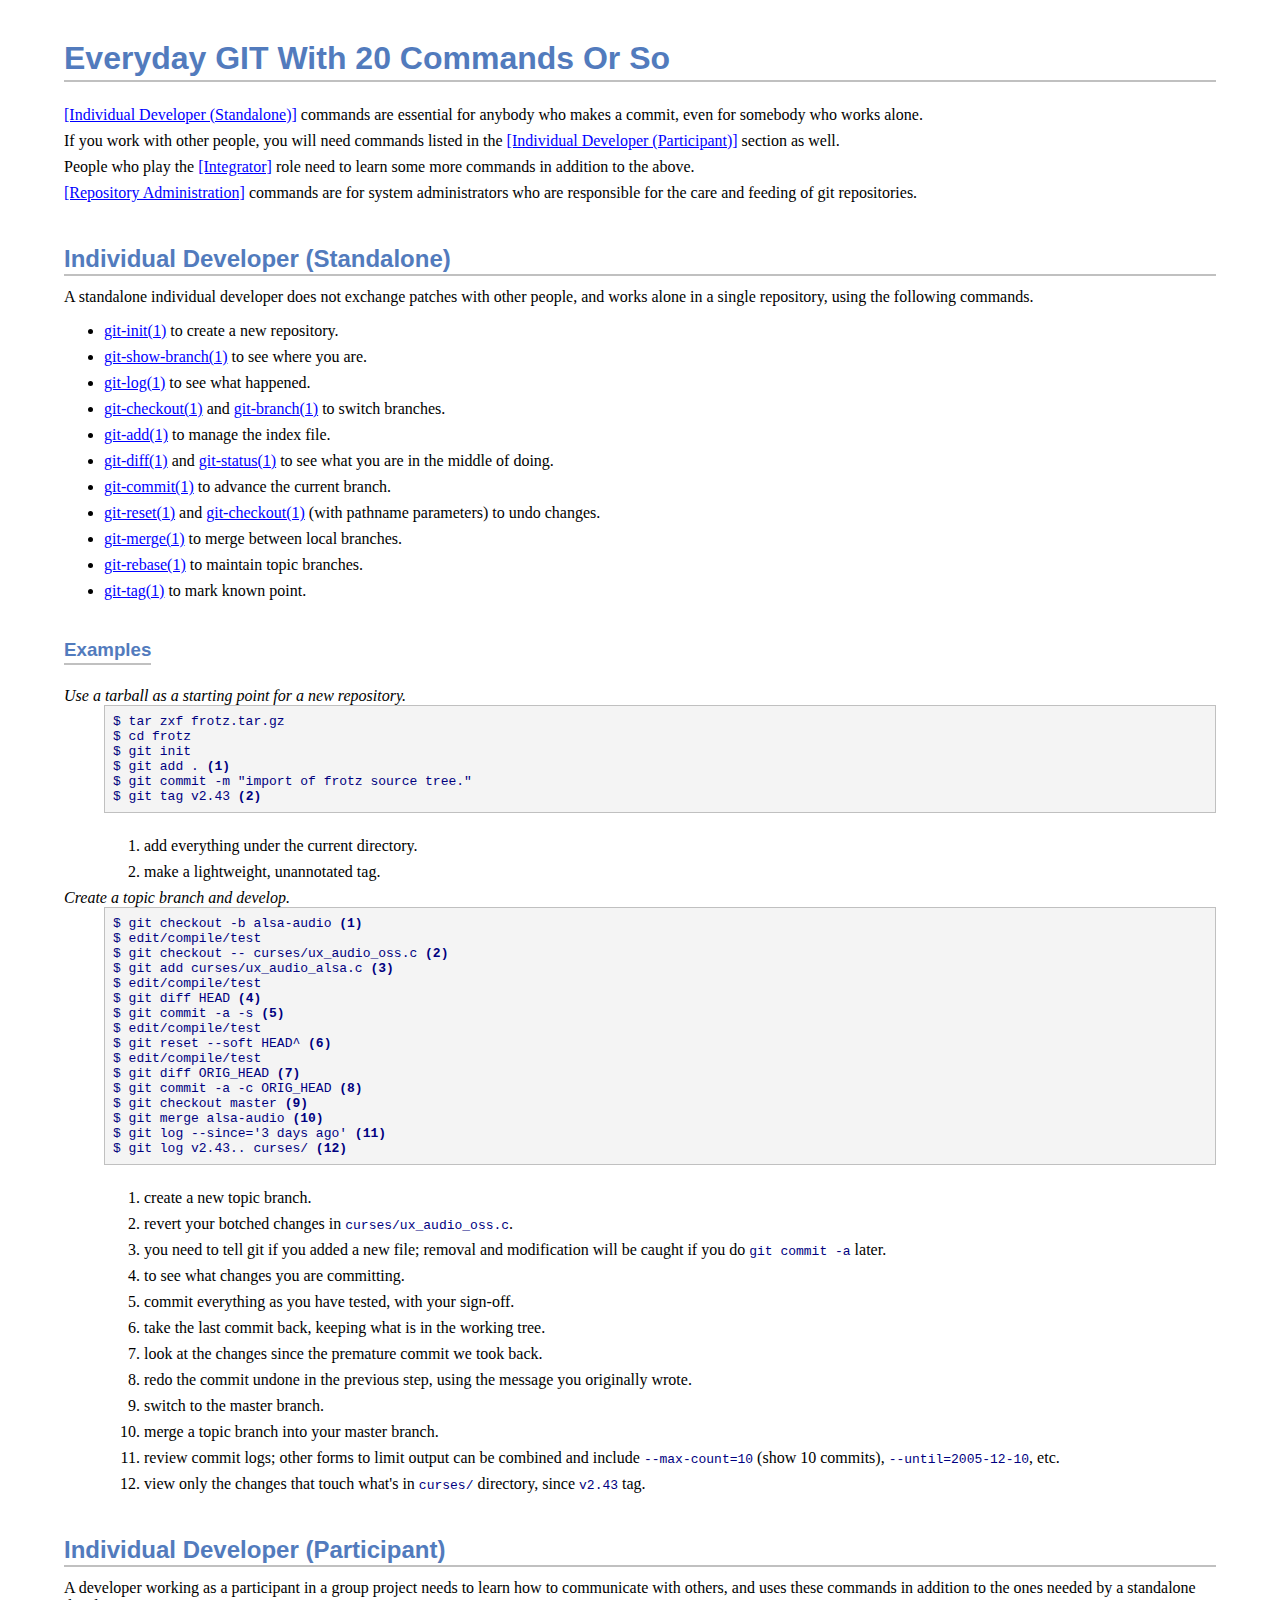
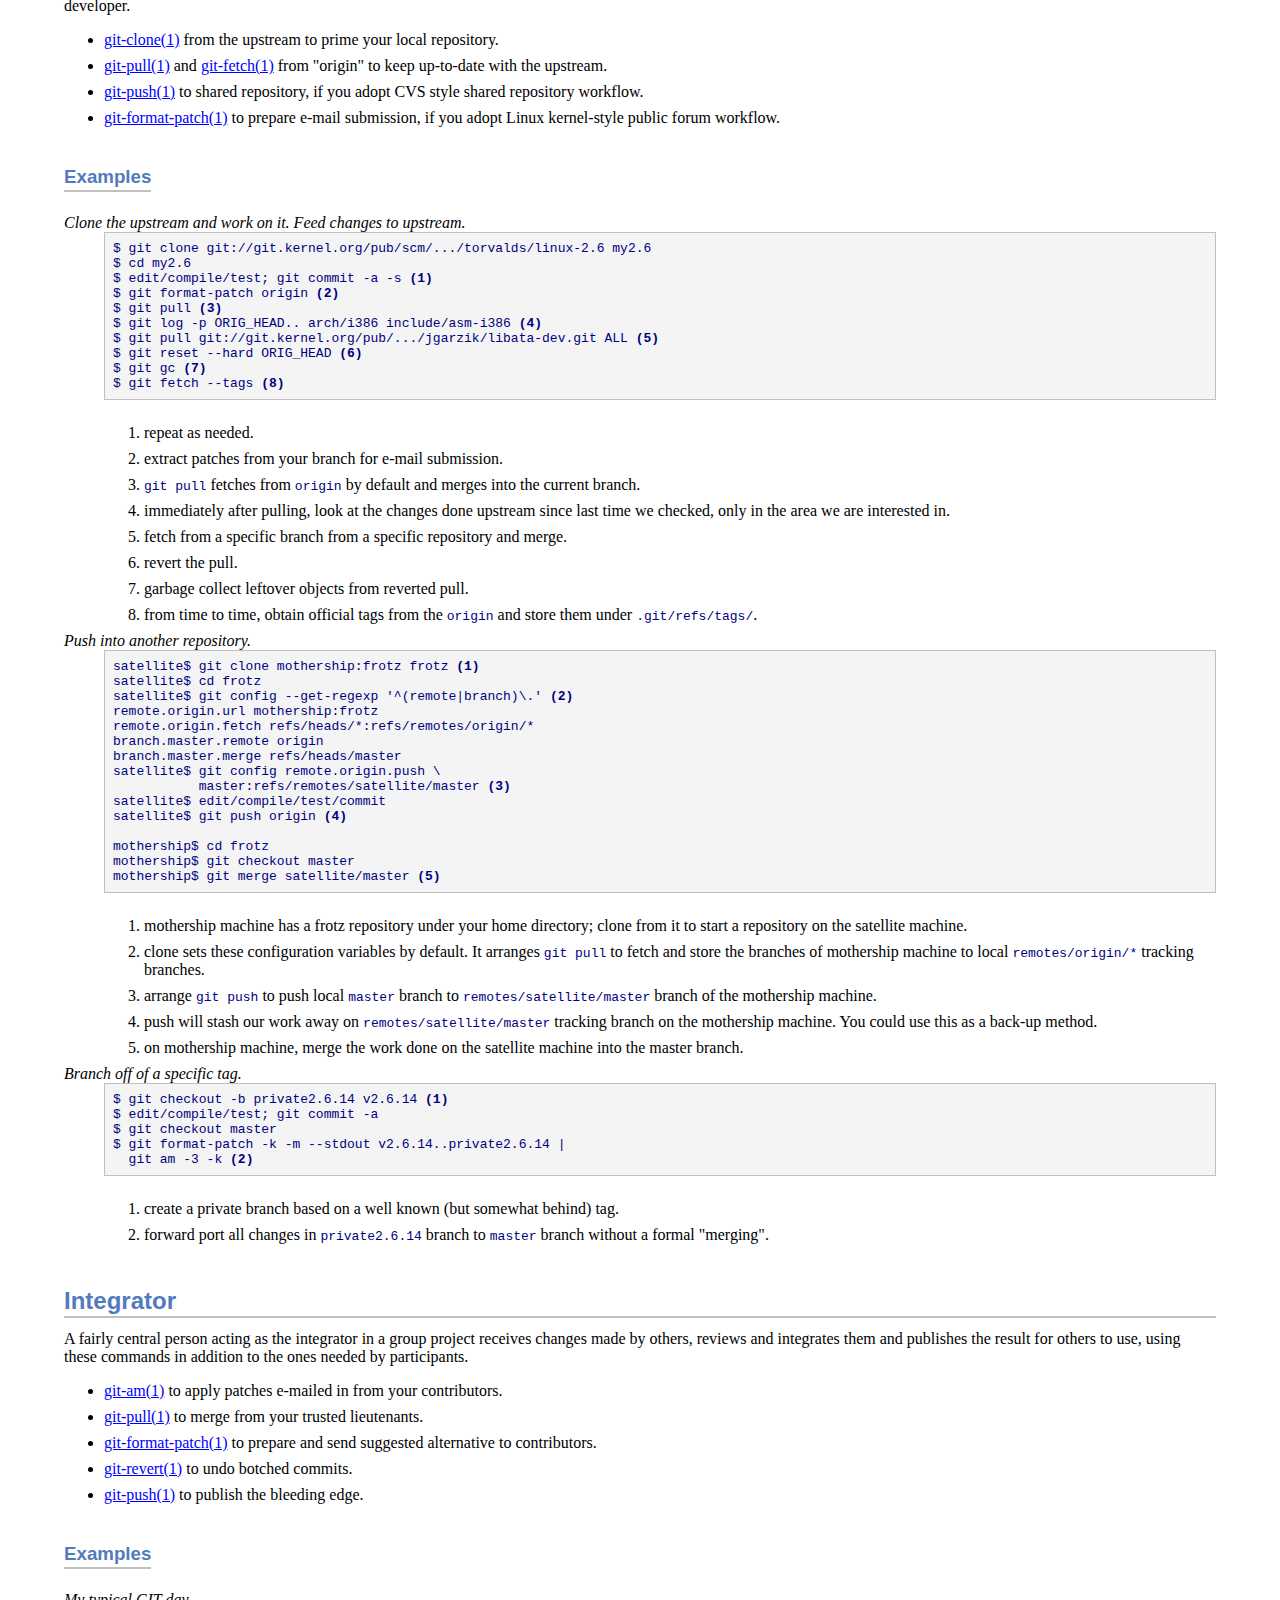
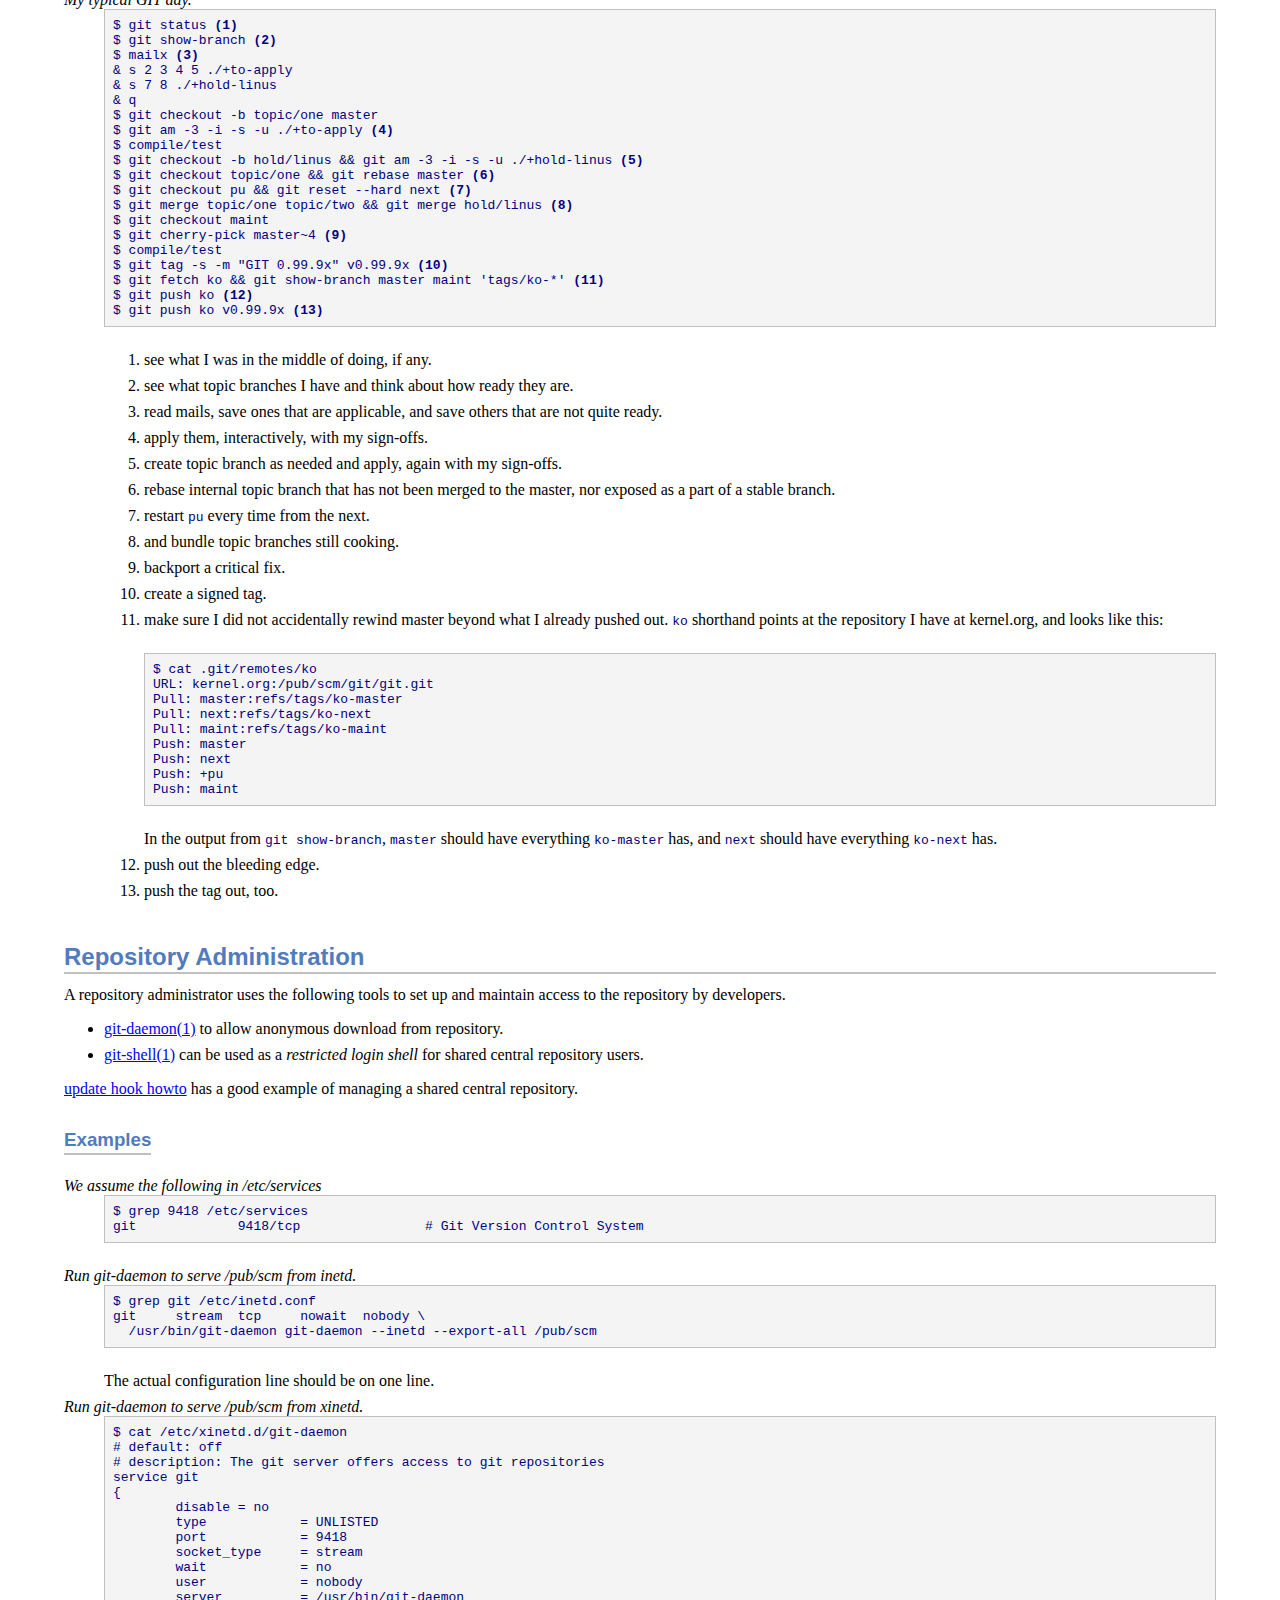
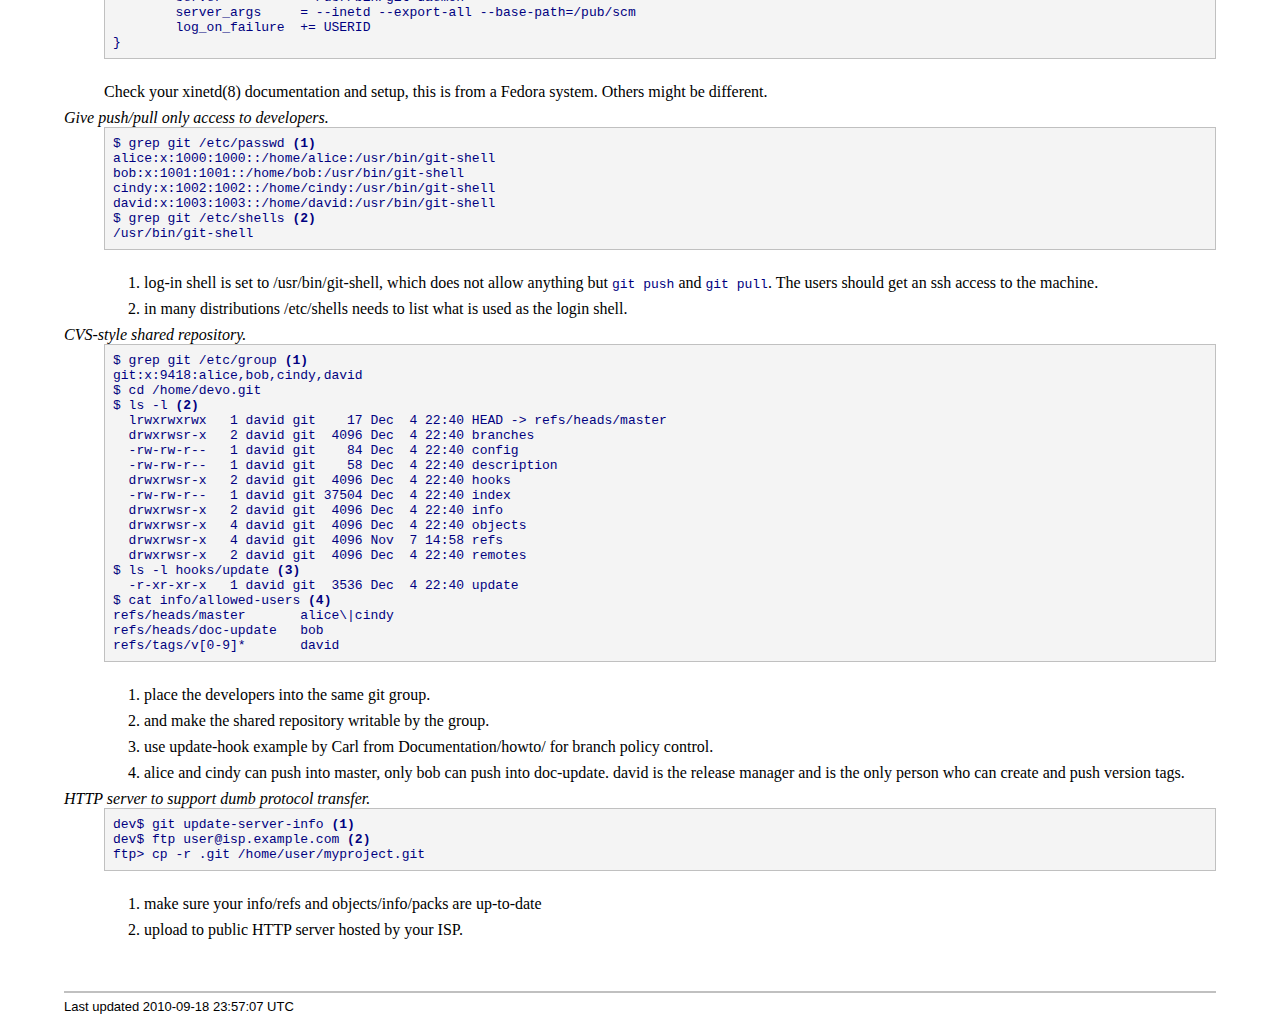
<file: .metadata/.plugins/com.aptana.portablegit.win32/doc/git/html/everyday.html>
<!DOCTYPE html PUBLIC "-//W3C//DTD XHTML 1.1//EN"
    "http://www.w3.org/TR/xhtml11/DTD/xhtml11.dtd">
<html xmlns="http://www.w3.org/1999/xhtml" xml:lang="en">
<head>
<meta http-equiv="Content-Type" content="text/html; charset=UTF-8" />
<meta name="generator" content="AsciiDoc 8.2.5" />
<style type="text/css">
/* Debug borders */
p, li, dt, dd, div, pre, h1, h2, h3, h4, h5, h6 {
/*
  border: 1px solid red;
*/
}

body {
  margin: 1em 5% 1em 5%;
}

a {
  color: blue;
  text-decoration: underline;
}
a:visited {
  color: fuchsia;
}

em {
  font-style: italic;
}

strong {
  font-weight: bold;
}

tt {
  color: navy;
}

h1, h2, h3, h4, h5, h6 {
  color: #527bbd;
  font-family: sans-serif;
  margin-top: 1.2em;
  margin-bottom: 0.5em;
  line-height: 1.3;
}

h1, h2, h3 {
  border-bottom: 2px solid silver;
}
h2 {
  padding-top: 0.5em;
}
h3 {
  float: left;
}
h3 + * {
  clear: left;
}

div.sectionbody {
  font-family: serif;
  margin-left: 0;
}

hr {
  border: 1px solid silver;
}

p {
  margin-top: 0.5em;
  margin-bottom: 0.5em;
}

pre {
  padding: 0;
  margin: 0;
}

span#author {
  color: #527bbd;
  font-family: sans-serif;
  font-weight: bold;
  font-size: 1.1em;
}
span#email {
}
span#revision {
  font-family: sans-serif;
}

div#footer {
  font-family: sans-serif;
  font-size: small;
  border-top: 2px solid silver;
  padding-top: 0.5em;
  margin-top: 4.0em;
}
div#footer-text {
  float: left;
  padding-bottom: 0.5em;
}
div#footer-badges {
  float: right;
  padding-bottom: 0.5em;
}

div#preamble,
div.tableblock, div.imageblock, div.exampleblock, div.verseblock,
div.quoteblock, div.literalblock, div.listingblock, div.sidebarblock,
div.admonitionblock {
  margin-right: 10%;
  margin-top: 1.5em;
  margin-bottom: 1.5em;
}
div.admonitionblock {
  margin-top: 2.5em;
  margin-bottom: 2.5em;
}

div.content { /* Block element content. */
  padding: 0;
}

/* Block element titles. */
div.title, caption.title {
  font-family: sans-serif;
  font-weight: bold;
  text-align: left;
  margin-top: 1.0em;
  margin-bottom: 0.5em;
}
div.title + * {
  margin-top: 0;
}

td div.title:first-child {
  margin-top: 0.0em;
}
div.content div.title:first-child {
  margin-top: 0.0em;
}
div.content + div.title {
  margin-top: 0.0em;
}

div.sidebarblock > div.content {
  background: #ffffee;
  border: 1px solid silver;
  padding: 0.5em;
}

div.listingblock {
  margin-right: 0%;
}
div.listingblock > div.content {
  border: 1px solid silver;
  background: #f4f4f4;
  padding: 0.5em;
}

div.quoteblock > div.content {
  padding-left: 2.0em;
}

div.attribution {
  text-align: right;
}
div.verseblock + div.attribution {
  text-align: left;
}

div.admonitionblock .icon {
  vertical-align: top;
  font-size: 1.1em;
  font-weight: bold;
  text-decoration: underline;
  color: #527bbd;
  padding-right: 0.5em;
}
div.admonitionblock td.content {
  padding-left: 0.5em;
  border-left: 2px solid silver;
}

div.exampleblock > div.content {
  border-left: 2px solid silver;
  padding: 0.5em;
}

div.verseblock div.content {
  white-space: pre;
}

div.imageblock div.content { padding-left: 0; }
div.imageblock img { border: 1px solid silver; }
span.image img { border-style: none; }

dl {
  margin-top: 0.8em;
  margin-bottom: 0.8em;
}
dt {
  margin-top: 0.5em;
  margin-bottom: 0;
  font-style: italic;
}
dd > *:first-child {
  margin-top: 0;
}

ul, ol {
    list-style-position: outside;
}
div.olist2 ol {
  list-style-type: lower-alpha;
}

div.tableblock > table {
  border: 3px solid #527bbd;
}
thead {
  font-family: sans-serif;
  font-weight: bold;
}
tfoot {
  font-weight: bold;
}

div.hlist {
  margin-top: 0.8em;
  margin-bottom: 0.8em;
}
div.hlist td {
  padding-bottom: 5px;
}
td.hlist1 {
  vertical-align: top;
  font-style: italic;
  padding-right: 0.8em;
}
td.hlist2 {
  vertical-align: top;
}

@media print {
  div#footer-badges { display: none; }
}

div#toctitle {
  color: #527bbd;
  font-family: sans-serif;
  font-size: 1.1em;
  font-weight: bold;
  margin-top: 1.0em;
  margin-bottom: 0.1em;
}

div.toclevel1, div.toclevel2, div.toclevel3, div.toclevel4 {
  margin-top: 0;
  margin-bottom: 0;
}
div.toclevel2 {
  margin-left: 2em;
  font-size: 0.9em;
}
div.toclevel3 {
  margin-left: 4em;
  font-size: 0.9em;
}
div.toclevel4 {
  margin-left: 6em;
  font-size: 0.9em;
}
/* Workarounds for IE6's broken and incomplete CSS2. */

div.sidebar-content {
  background: #ffffee;
  border: 1px solid silver;
  padding: 0.5em;
}
div.sidebar-title, div.image-title {
  font-family: sans-serif;
  font-weight: bold;
  margin-top: 0.0em;
  margin-bottom: 0.5em;
}

div.listingblock div.content {
  border: 1px solid silver;
  background: #f4f4f4;
  padding: 0.5em;
}

div.quoteblock-content {
  padding-left: 2.0em;
}

div.exampleblock-content {
  border-left: 2px solid silver;
  padding-left: 0.5em;
}

/* IE6 sets dynamically generated links as visited. */
div#toc a:visited { color: blue; }
</style>
<title>Everyday GIT With 20 Commands Or So</title>
</head>
<body>
<div id="header">
<h1>Everyday GIT With 20 Commands Or So</h1>
</div>
<div id="preamble">
<div class="sectionbody">
<div class="para"><p><a href="#Individual Developer (Standalone)">[Individual Developer (Standalone)]</a> commands are essential for
anybody who makes a commit, even for somebody who works alone.</p></div>
<div class="para"><p>If you work with other people, you will need commands listed in
the <a href="#Individual Developer (Participant)">[Individual Developer (Participant)]</a> section as well.</p></div>
<div class="para"><p>People who play the <a href="#Integrator">[Integrator]</a> role need to learn some more
commands in addition to the above.</p></div>
<div class="para"><p><a href="#Repository Administration">[Repository Administration]</a> commands are for system
administrators who are responsible for the care and feeding
of git repositories.</p></div>
</div>
</div>
<h2 id="_individual_developer_standalone_a_id_individual_developer_standalone_a">Individual Developer (Standalone)<a id="Individual Developer (Standalone)"></a></h2>
<div class="sectionbody">
<div class="para"><p>A standalone individual developer does not exchange patches with
other people, and works alone in a single repository, using the
following commands.</p></div>
<div class="ilist"><ul>
<li>
<p>
<a href="git-init.html">git-init(1)</a> to create a new repository.
</p>
</li>
<li>
<p>
<a href="git-show-branch.html">git-show-branch(1)</a> to see where you are.
</p>
</li>
<li>
<p>
<a href="git-log.html">git-log(1)</a> to see what happened.
</p>
</li>
<li>
<p>
<a href="git-checkout.html">git-checkout(1)</a> and <a href="git-branch.html">git-branch(1)</a> to switch
    branches.
</p>
</li>
<li>
<p>
<a href="git-add.html">git-add(1)</a> to manage the index file.
</p>
</li>
<li>
<p>
<a href="git-diff.html">git-diff(1)</a> and <a href="git-status.html">git-status(1)</a> to see what
    you are in the middle of doing.
</p>
</li>
<li>
<p>
<a href="git-commit.html">git-commit(1)</a> to advance the current branch.
</p>
</li>
<li>
<p>
<a href="git-reset.html">git-reset(1)</a> and <a href="git-checkout.html">git-checkout(1)</a> (with
    pathname parameters) to undo changes.
</p>
</li>
<li>
<p>
<a href="git-merge.html">git-merge(1)</a> to merge between local branches.
</p>
</li>
<li>
<p>
<a href="git-rebase.html">git-rebase(1)</a> to maintain topic branches.
</p>
</li>
<li>
<p>
<a href="git-tag.html">git-tag(1)</a> to mark known point.
</p>
</li>
</ul></div>
<h3 id="_examples">Examples</h3><div style="clear:left"></div>
<div class="vlist"><dl>
<dt>
Use a tarball as a starting point for a new repository.
</dt>
<dd>
<div class="listingblock">
<div class="content">
<pre><tt>$ tar zxf frotz.tar.gz
$ cd frotz
$ git init
$ git add . <b>(1)</b>
$ git commit -m "import of frotz source tree."
$ git tag v2.43 <b>(2)</b></tt></pre>
</div></div>
<div class="colist"><ol>
<li>
<p>
add everything under the current directory.
</p>
</li>
<li>
<p>
make a lightweight, unannotated tag.
</p>
</li>
</ol></div>
</dd>
<dt>
Create a topic branch and develop.
</dt>
<dd>
<div class="listingblock">
<div class="content">
<pre><tt>$ git checkout -b alsa-audio <b>(1)</b>
$ edit/compile/test
$ git checkout -- curses/ux_audio_oss.c <b>(2)</b>
$ git add curses/ux_audio_alsa.c <b>(3)</b>
$ edit/compile/test
$ git diff HEAD <b>(4)</b>
$ git commit -a -s <b>(5)</b>
$ edit/compile/test
$ git reset --soft HEAD^ <b>(6)</b>
$ edit/compile/test
$ git diff ORIG_HEAD <b>(7)</b>
$ git commit -a -c ORIG_HEAD <b>(8)</b>
$ git checkout master <b>(9)</b>
$ git merge alsa-audio <b>(10)</b>
$ git log --since='3 days ago' <b>(11)</b>
$ git log v2.43.. curses/ <b>(12)</b></tt></pre>
</div></div>
<div class="colist"><ol>
<li>
<p>
create a new topic branch.
</p>
</li>
<li>
<p>
revert your botched changes in <tt>curses/ux_audio_oss.c</tt>.
</p>
</li>
<li>
<p>
you need to tell git if you added a new file; removal and
modification will be caught if you do <tt>git commit -a</tt> later.
</p>
</li>
<li>
<p>
to see what changes you are committing.
</p>
</li>
<li>
<p>
commit everything as you have tested, with your sign-off.
</p>
</li>
<li>
<p>
take the last commit back, keeping what is in the working tree.
</p>
</li>
<li>
<p>
look at the changes since the premature commit we took back.
</p>
</li>
<li>
<p>
redo the commit undone in the previous step, using the message
you originally wrote.
</p>
</li>
<li>
<p>
switch to the master branch.
</p>
</li>
<li>
<p>
merge a topic branch into your master branch.
</p>
</li>
<li>
<p>
review commit logs; other forms to limit output can be
combined and include <tt>--max-count=10</tt> (show 10 commits),
<tt>--until=2005-12-10</tt>, etc.
</p>
</li>
<li>
<p>
view only the changes that touch what's in <tt>curses/</tt>
directory, since <tt>v2.43</tt> tag.
</p>
</li>
</ol></div>
</dd>
</dl></div>
</div>
<h2 id="_individual_developer_participant_a_id_individual_developer_participant_a">Individual Developer (Participant)<a id="Individual Developer (Participant)"></a></h2>
<div class="sectionbody">
<div class="para"><p>A developer working as a participant in a group project needs to
learn how to communicate with others, and uses these commands in
addition to the ones needed by a standalone developer.</p></div>
<div class="ilist"><ul>
<li>
<p>
<a href="git-clone.html">git-clone(1)</a> from the upstream to prime your local
    repository.
</p>
</li>
<li>
<p>
<a href="git-pull.html">git-pull(1)</a> and <a href="git-fetch.html">git-fetch(1)</a> from "origin"
    to keep up-to-date with the upstream.
</p>
</li>
<li>
<p>
<a href="git-push.html">git-push(1)</a> to shared repository, if you adopt CVS
    style shared repository workflow.
</p>
</li>
<li>
<p>
<a href="git-format-patch.html">git-format-patch(1)</a> to prepare e-mail submission, if
    you adopt Linux kernel-style public forum workflow.
</p>
</li>
</ul></div>
<h3 id="_examples_2">Examples</h3><div style="clear:left"></div>
<div class="vlist"><dl>
<dt>
Clone the upstream and work on it.  Feed changes to upstream.
</dt>
<dd>
<div class="listingblock">
<div class="content">
<pre><tt>$ git clone git://git.kernel.org/pub/scm/.../torvalds/linux-2.6 my2.6
$ cd my2.6
$ edit/compile/test; git commit -a -s <b>(1)</b>
$ git format-patch origin <b>(2)</b>
$ git pull <b>(3)</b>
$ git log -p ORIG_HEAD.. arch/i386 include/asm-i386 <b>(4)</b>
$ git pull git://git.kernel.org/pub/.../jgarzik/libata-dev.git ALL <b>(5)</b>
$ git reset --hard ORIG_HEAD <b>(6)</b>
$ git gc <b>(7)</b>
$ git fetch --tags <b>(8)</b></tt></pre>
</div></div>
<div class="colist"><ol>
<li>
<p>
repeat as needed.
</p>
</li>
<li>
<p>
extract patches from your branch for e-mail submission.
</p>
</li>
<li>
<p>
<tt>git pull</tt> fetches from <tt>origin</tt> by default and merges into the
current branch.
</p>
</li>
<li>
<p>
immediately after pulling, look at the changes done upstream
since last time we checked, only in the
area we are interested in.
</p>
</li>
<li>
<p>
fetch from a specific branch from a specific repository and merge.
</p>
</li>
<li>
<p>
revert the pull.
</p>
</li>
<li>
<p>
garbage collect leftover objects from reverted pull.
</p>
</li>
<li>
<p>
from time to time, obtain official tags from the <tt>origin</tt>
and store them under <tt>.git/refs/tags/</tt>.
</p>
</li>
</ol></div>
</dd>
<dt>
Push into another repository.
</dt>
<dd>
<div class="listingblock">
<div class="content">
<pre><tt>satellite$ git clone mothership:frotz frotz <b>(1)</b>
satellite$ cd frotz
satellite$ git config --get-regexp '^(remote|branch)\.' <b>(2)</b>
remote.origin.url mothership:frotz
remote.origin.fetch refs/heads/*:refs/remotes/origin/*
branch.master.remote origin
branch.master.merge refs/heads/master
satellite$ git config remote.origin.push \
           master:refs/remotes/satellite/master <b>(3)</b>
satellite$ edit/compile/test/commit
satellite$ git push origin <b>(4)</b>

mothership$ cd frotz
mothership$ git checkout master
mothership$ git merge satellite/master <b>(5)</b></tt></pre>
</div></div>
<div class="colist"><ol>
<li>
<p>
mothership machine has a frotz repository under your home
directory; clone from it to start a repository on the satellite
machine.
</p>
</li>
<li>
<p>
clone sets these configuration variables by default.
It arranges <tt>git pull</tt> to fetch and store the branches of mothership
machine to local <tt>remotes/origin/*</tt> tracking branches.
</p>
</li>
<li>
<p>
arrange <tt>git push</tt> to push local <tt>master</tt> branch to
<tt>remotes/satellite/master</tt> branch of the mothership machine.
</p>
</li>
<li>
<p>
push will stash our work away on <tt>remotes/satellite/master</tt>
tracking branch on the mothership machine.  You could use this as
a back-up method.
</p>
</li>
<li>
<p>
on mothership machine, merge the work done on the satellite
machine into the master branch.
</p>
</li>
</ol></div>
</dd>
<dt>
Branch off of a specific tag.
</dt>
<dd>
<div class="listingblock">
<div class="content">
<pre><tt>$ git checkout -b private2.6.14 v2.6.14 <b>(1)</b>
$ edit/compile/test; git commit -a
$ git checkout master
$ git format-patch -k -m --stdout v2.6.14..private2.6.14 |
  git am -3 -k <b>(2)</b></tt></pre>
</div></div>
<div class="colist"><ol>
<li>
<p>
create a private branch based on a well known (but somewhat behind)
tag.
</p>
</li>
<li>
<p>
forward port all changes in <tt>private2.6.14</tt> branch to <tt>master</tt> branch
without a formal "merging".
</p>
</li>
</ol></div>
</dd>
</dl></div>
</div>
<h2 id="_integrator_a_id_integrator_a">Integrator<a id="Integrator"></a></h2>
<div class="sectionbody">
<div class="para"><p>A fairly central person acting as the integrator in a group
project receives changes made by others, reviews and integrates
them and publishes the result for others to use, using these
commands in addition to the ones needed by participants.</p></div>
<div class="ilist"><ul>
<li>
<p>
<a href="git-am.html">git-am(1)</a> to apply patches e-mailed in from your
    contributors.
</p>
</li>
<li>
<p>
<a href="git-pull.html">git-pull(1)</a> to merge from your trusted lieutenants.
</p>
</li>
<li>
<p>
<a href="git-format-patch.html">git-format-patch(1)</a> to prepare and send suggested
    alternative to contributors.
</p>
</li>
<li>
<p>
<a href="git-revert.html">git-revert(1)</a> to undo botched commits.
</p>
</li>
<li>
<p>
<a href="git-push.html">git-push(1)</a> to publish the bleeding edge.
</p>
</li>
</ul></div>
<h3 id="_examples_3">Examples</h3><div style="clear:left"></div>
<div class="vlist"><dl>
<dt>
My typical GIT day.
</dt>
<dd>
<div class="listingblock">
<div class="content">
<pre><tt>$ git status <b>(1)</b>
$ git show-branch <b>(2)</b>
$ mailx <b>(3)</b>
&amp; s 2 3 4 5 ./+to-apply
&amp; s 7 8 ./+hold-linus
&amp; q
$ git checkout -b topic/one master
$ git am -3 -i -s -u ./+to-apply <b>(4)</b>
$ compile/test
$ git checkout -b hold/linus &amp;&amp; git am -3 -i -s -u ./+hold-linus <b>(5)</b>
$ git checkout topic/one &amp;&amp; git rebase master <b>(6)</b>
$ git checkout pu &amp;&amp; git reset --hard next <b>(7)</b>
$ git merge topic/one topic/two &amp;&amp; git merge hold/linus <b>(8)</b>
$ git checkout maint
$ git cherry-pick master~4 <b>(9)</b>
$ compile/test
$ git tag -s -m "GIT 0.99.9x" v0.99.9x <b>(10)</b>
$ git fetch ko &amp;&amp; git show-branch master maint 'tags/ko-*' <b>(11)</b>
$ git push ko <b>(12)</b>
$ git push ko v0.99.9x <b>(13)</b></tt></pre>
</div></div>
<div class="colist"><ol>
<li>
<p>
see what I was in the middle of doing, if any.
</p>
</li>
<li>
<p>
see what topic branches I have and think about how ready
they are.
</p>
</li>
<li>
<p>
read mails, save ones that are applicable, and save others
that are not quite ready.
</p>
</li>
<li>
<p>
apply them, interactively, with my sign-offs.
</p>
</li>
<li>
<p>
create topic branch as needed and apply, again with my
sign-offs.
</p>
</li>
<li>
<p>
rebase internal topic branch that has not been merged to the
master, nor exposed as a part of a stable branch.
</p>
</li>
<li>
<p>
restart <tt>pu</tt> every time from the next.
</p>
</li>
<li>
<p>
and bundle topic branches still cooking.
</p>
</li>
<li>
<p>
backport a critical fix.
</p>
</li>
<li>
<p>
create a signed tag.
</p>
</li>
<li>
<p>
make sure I did not accidentally rewind master beyond what I
already pushed out.  <tt>ko</tt> shorthand points at the repository I have
at kernel.org, and looks like this:
</p>
<div class="listingblock">
<div class="content">
<pre><tt>$ cat .git/remotes/ko
URL: kernel.org:/pub/scm/git/git.git
Pull: master:refs/tags/ko-master
Pull: next:refs/tags/ko-next
Pull: maint:refs/tags/ko-maint
Push: master
Push: next
Push: +pu
Push: maint</tt></pre>
</div></div>
<div class="para"><p>In the output from <tt>git show-branch</tt>, <tt>master</tt> should have
everything <tt>ko-master</tt> has, and <tt>next</tt> should have
everything <tt>ko-next</tt> has.</p></div>
</li>
<li>
<p>
push out the bleeding edge.
</p>
</li>
<li>
<p>
push the tag out, too.
</p>
</li>
</ol></div>
</dd>
</dl></div>
</div>
<h2 id="_repository_administration_a_id_repository_administration_a">Repository Administration<a id="Repository Administration"></a></h2>
<div class="sectionbody">
<div class="para"><p>A repository administrator uses the following tools to set up
and maintain access to the repository by developers.</p></div>
<div class="ilist"><ul>
<li>
<p>
<a href="git-daemon.html">git-daemon(1)</a> to allow anonymous download from
    repository.
</p>
</li>
<li>
<p>
<a href="git-shell.html">git-shell(1)</a> can be used as a <em>restricted login shell</em>
    for shared central repository users.
</p>
</li>
</ul></div>
<div class="para"><p><a href="howto/update-hook-example.txt">update hook howto</a> has a good
example of managing a shared central repository.</p></div>
<h3 id="_examples_4">Examples</h3><div style="clear:left"></div>
<div class="vlist"><dl>
<dt>
We assume the following in /etc/services
</dt>
<dd>
<div class="listingblock">
<div class="content">
<pre><tt>$ grep 9418 /etc/services
git             9418/tcp                # Git Version Control System</tt></pre>
</div></div>
</dd>
<dt>
Run git-daemon to serve /pub/scm from inetd.
</dt>
<dd>
<div class="listingblock">
<div class="content">
<pre><tt>$ grep git /etc/inetd.conf
git     stream  tcp     nowait  nobody \
  /usr/bin/git-daemon git-daemon --inetd --export-all /pub/scm</tt></pre>
</div></div>
<div class="para"><p>The actual configuration line should be on one line.</p></div>
</dd>
<dt>
Run git-daemon to serve /pub/scm from xinetd.
</dt>
<dd>
<div class="listingblock">
<div class="content">
<pre><tt>$ cat /etc/xinetd.d/git-daemon
# default: off
# description: The git server offers access to git repositories
service git
{
        disable = no
        type            = UNLISTED
        port            = 9418
        socket_type     = stream
        wait            = no
        user            = nobody
        server          = /usr/bin/git-daemon
        server_args     = --inetd --export-all --base-path=/pub/scm
        log_on_failure  += USERID
}</tt></pre>
</div></div>
<div class="para"><p>Check your xinetd(8) documentation and setup, this is from a Fedora system.
Others might be different.</p></div>
</dd>
<dt>
Give push/pull only access to developers.
</dt>
<dd>
<div class="listingblock">
<div class="content">
<pre><tt>$ grep git /etc/passwd <b>(1)</b>
alice:x:1000:1000::/home/alice:/usr/bin/git-shell
bob:x:1001:1001::/home/bob:/usr/bin/git-shell
cindy:x:1002:1002::/home/cindy:/usr/bin/git-shell
david:x:1003:1003::/home/david:/usr/bin/git-shell
$ grep git /etc/shells <b>(2)</b>
/usr/bin/git-shell</tt></pre>
</div></div>
<div class="colist"><ol>
<li>
<p>
log-in shell is set to /usr/bin/git-shell, which does not
allow anything but <tt>git push</tt> and <tt>git pull</tt>.  The users should
get an ssh access to the machine.
</p>
</li>
<li>
<p>
in many distributions /etc/shells needs to list what is used
as the login shell.
</p>
</li>
</ol></div>
</dd>
<dt>
CVS-style shared repository.
</dt>
<dd>
<div class="listingblock">
<div class="content">
<pre><tt>$ grep git /etc/group <b>(1)</b>
git:x:9418:alice,bob,cindy,david
$ cd /home/devo.git
$ ls -l <b>(2)</b>
  lrwxrwxrwx   1 david git    17 Dec  4 22:40 HEAD -&gt; refs/heads/master
  drwxrwsr-x   2 david git  4096 Dec  4 22:40 branches
  -rw-rw-r--   1 david git    84 Dec  4 22:40 config
  -rw-rw-r--   1 david git    58 Dec  4 22:40 description
  drwxrwsr-x   2 david git  4096 Dec  4 22:40 hooks
  -rw-rw-r--   1 david git 37504 Dec  4 22:40 index
  drwxrwsr-x   2 david git  4096 Dec  4 22:40 info
  drwxrwsr-x   4 david git  4096 Dec  4 22:40 objects
  drwxrwsr-x   4 david git  4096 Nov  7 14:58 refs
  drwxrwsr-x   2 david git  4096 Dec  4 22:40 remotes
$ ls -l hooks/update <b>(3)</b>
  -r-xr-xr-x   1 david git  3536 Dec  4 22:40 update
$ cat info/allowed-users <b>(4)</b>
refs/heads/master       alice\|cindy
refs/heads/doc-update   bob
refs/tags/v[0-9]*       david</tt></pre>
</div></div>
<div class="colist"><ol>
<li>
<p>
place the developers into the same git group.
</p>
</li>
<li>
<p>
and make the shared repository writable by the group.
</p>
</li>
<li>
<p>
use update-hook example by Carl from Documentation/howto/
for branch policy control.
</p>
</li>
<li>
<p>
alice and cindy can push into master, only bob can push into doc-update.
david is the release manager and is the only person who can
create and push version tags.
</p>
</li>
</ol></div>
</dd>
<dt>
HTTP server to support dumb protocol transfer.
</dt>
<dd>
<div class="listingblock">
<div class="content">
<pre><tt>dev$ git update-server-info <b>(1)</b>
dev$ ftp user@isp.example.com <b>(2)</b>
ftp&gt; cp -r .git /home/user/myproject.git</tt></pre>
</div></div>
<div class="colist"><ol>
<li>
<p>
make sure your info/refs and objects/info/packs are up-to-date
</p>
</li>
<li>
<p>
upload to public HTTP server hosted by your ISP.
</p>
</li>
</ol></div>
</dd>
</dl></div>
</div>
<div id="footer">
<div id="footer-text">
Last updated 2010-09-18 23:57:07 UTC
</div>
</div>
</body>
</html>
</file>
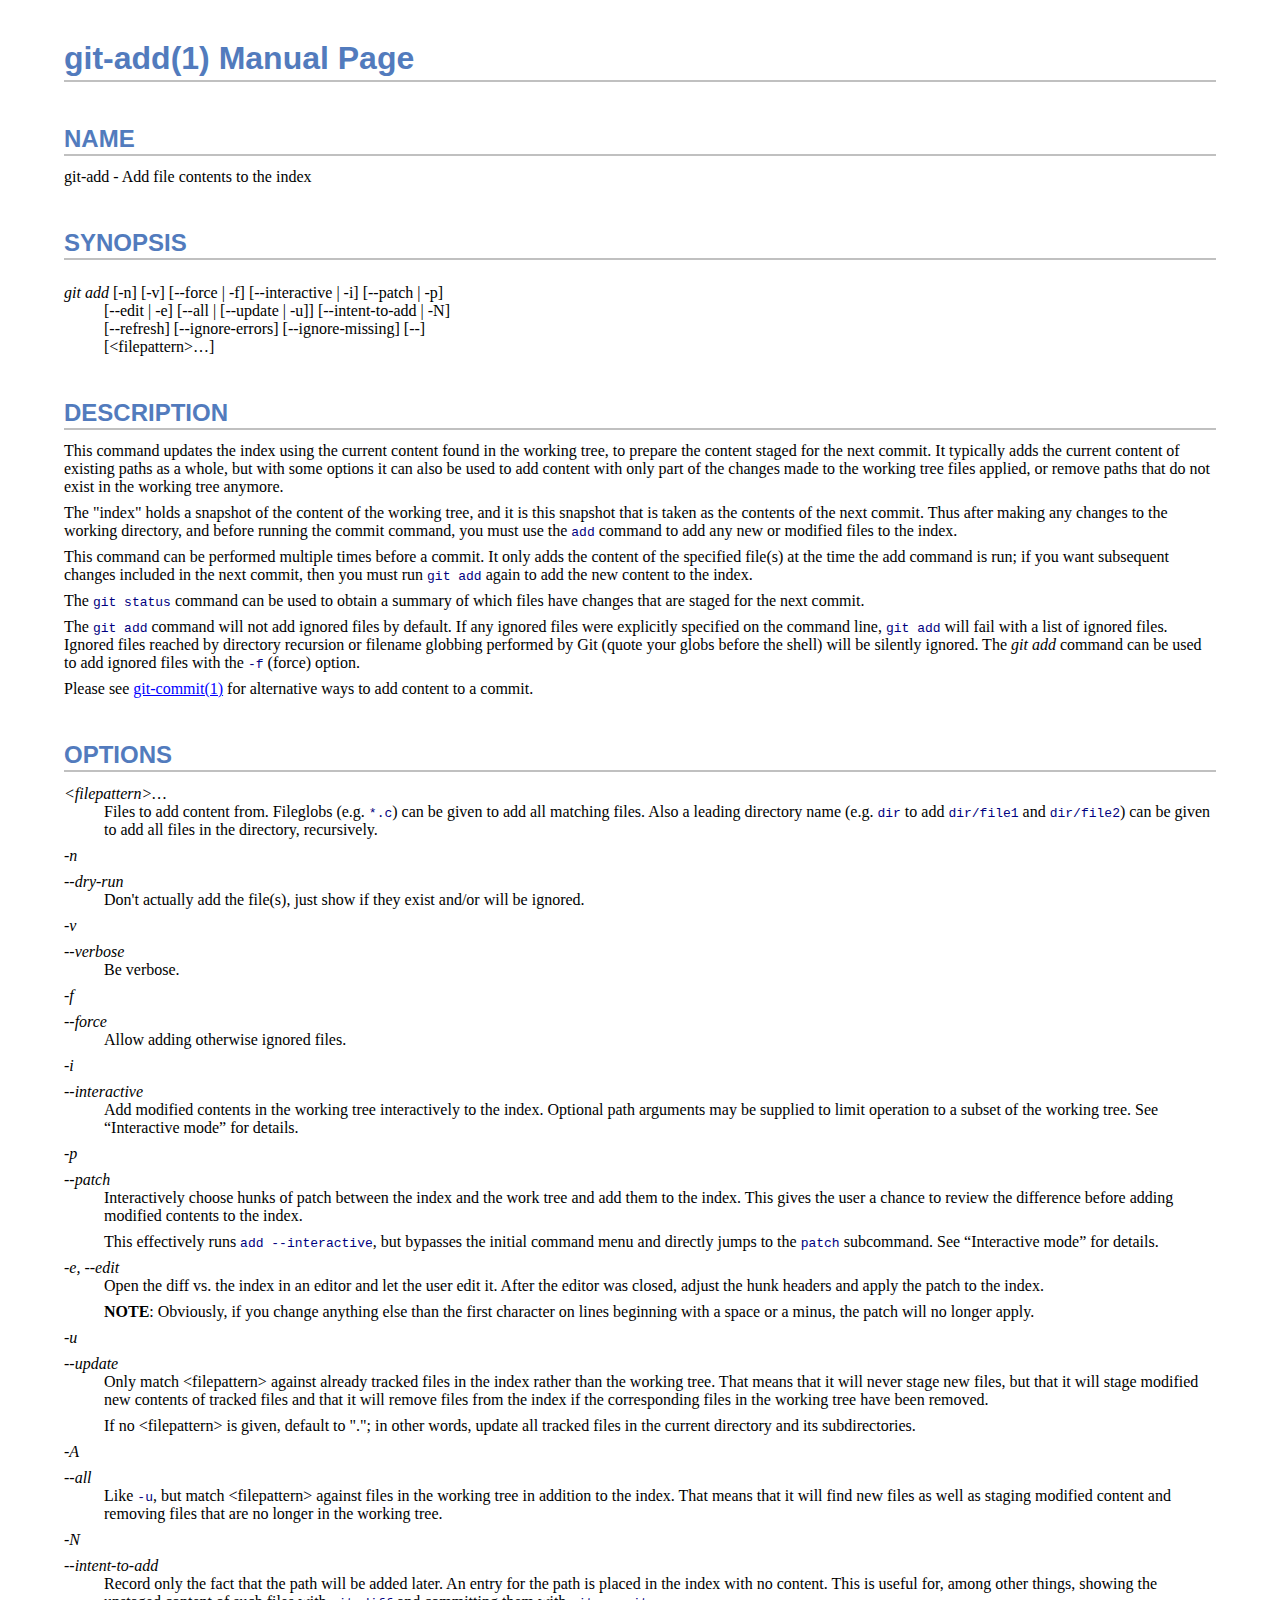
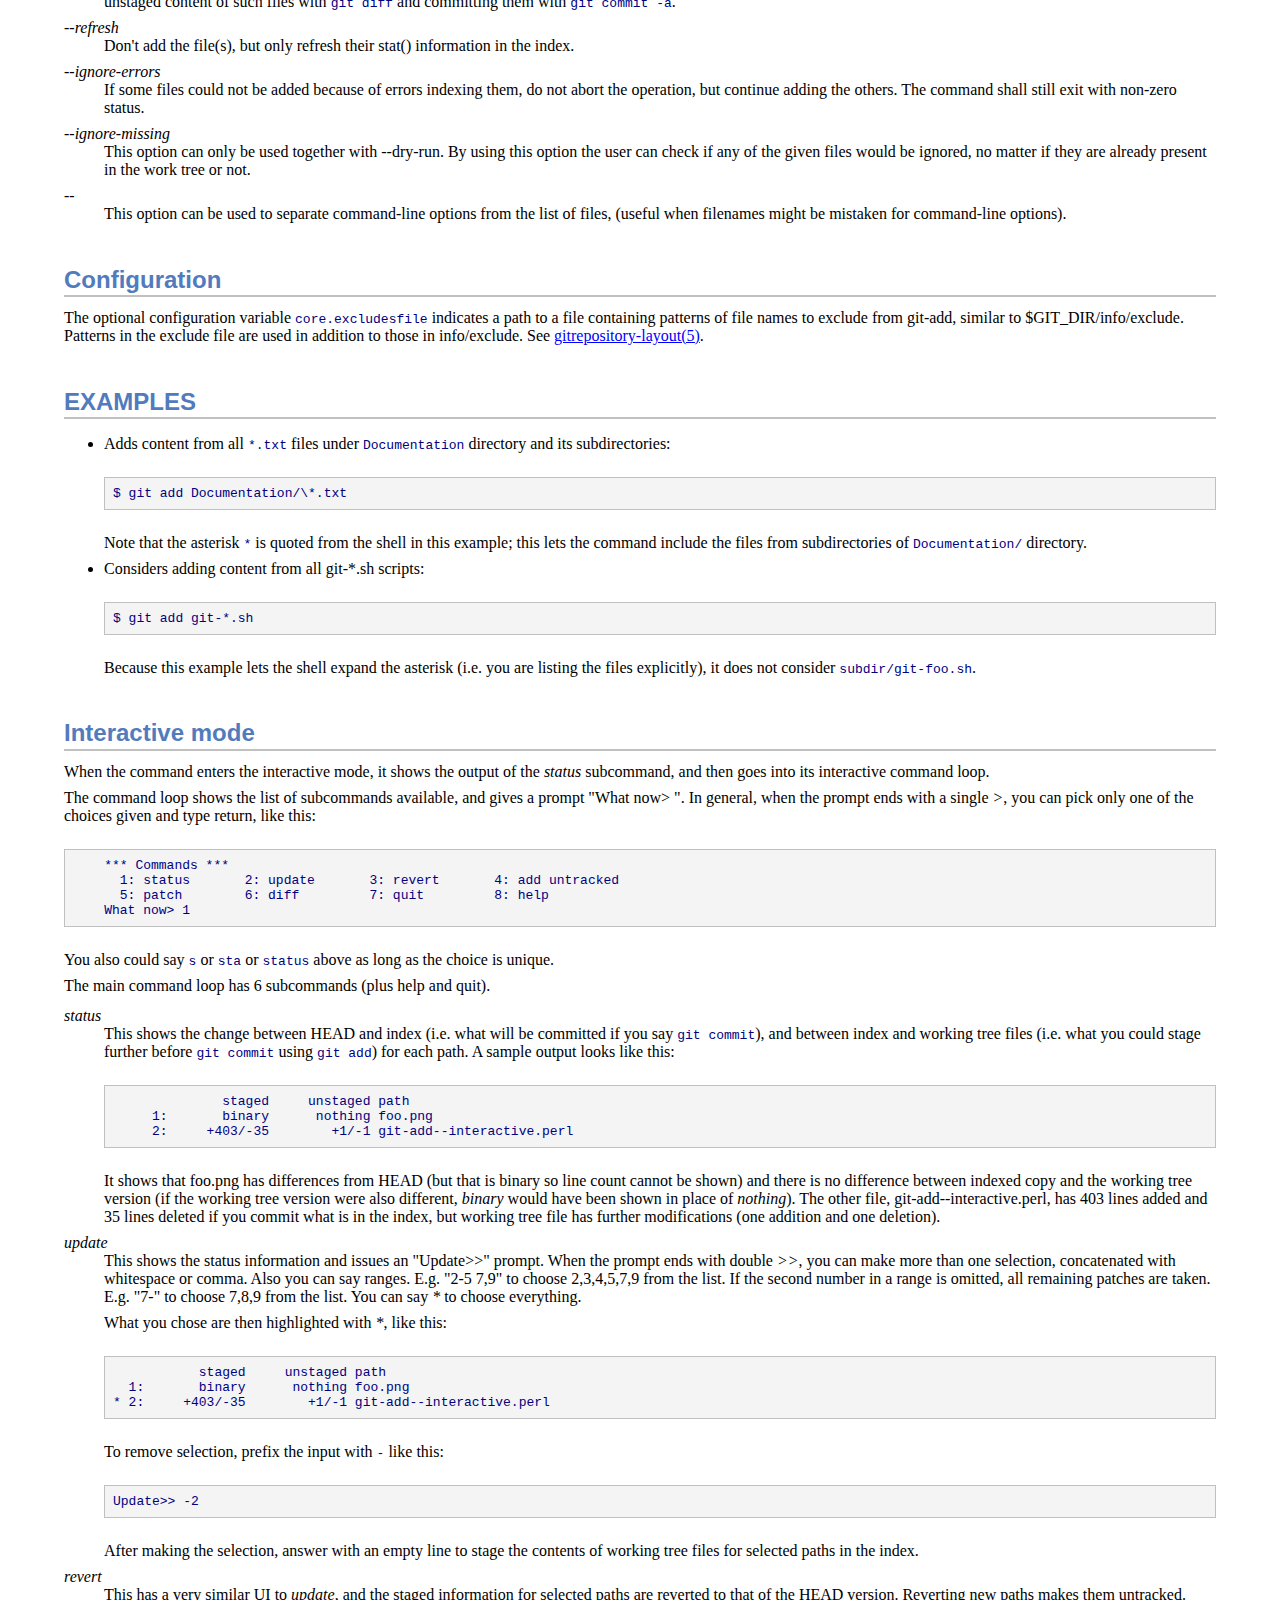
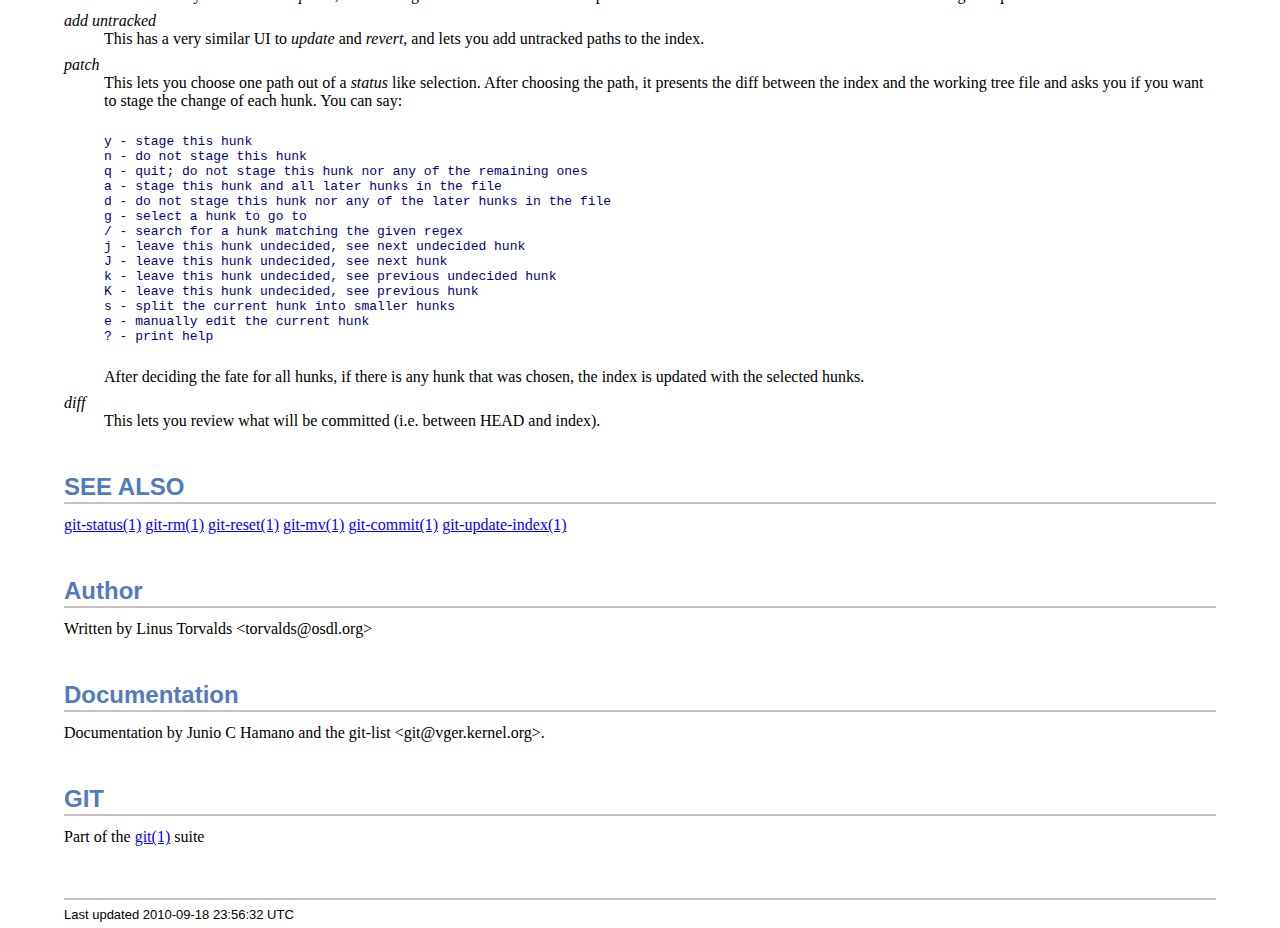
<file: .metadata/.plugins/com.aptana.portablegit.win32/doc/git/html/git-add.html>
<!DOCTYPE html PUBLIC "-//W3C//DTD XHTML 1.1//EN"
    "http://www.w3.org/TR/xhtml11/DTD/xhtml11.dtd">
<html xmlns="http://www.w3.org/1999/xhtml" xml:lang="en">
<head>
<meta http-equiv="Content-Type" content="text/html; charset=UTF-8" />
<meta name="generator" content="AsciiDoc 8.2.5" />
<style type="text/css">
/* Debug borders */
p, li, dt, dd, div, pre, h1, h2, h3, h4, h5, h6 {
/*
  border: 1px solid red;
*/
}

body {
  margin: 1em 5% 1em 5%;
}

a {
  color: blue;
  text-decoration: underline;
}
a:visited {
  color: fuchsia;
}

em {
  font-style: italic;
}

strong {
  font-weight: bold;
}

tt {
  color: navy;
}

h1, h2, h3, h4, h5, h6 {
  color: #527bbd;
  font-family: sans-serif;
  margin-top: 1.2em;
  margin-bottom: 0.5em;
  line-height: 1.3;
}

h1, h2, h3 {
  border-bottom: 2px solid silver;
}
h2 {
  padding-top: 0.5em;
}
h3 {
  float: left;
}
h3 + * {
  clear: left;
}

div.sectionbody {
  font-family: serif;
  margin-left: 0;
}

hr {
  border: 1px solid silver;
}

p {
  margin-top: 0.5em;
  margin-bottom: 0.5em;
}

pre {
  padding: 0;
  margin: 0;
}

span#author {
  color: #527bbd;
  font-family: sans-serif;
  font-weight: bold;
  font-size: 1.1em;
}
span#email {
}
span#revision {
  font-family: sans-serif;
}

div#footer {
  font-family: sans-serif;
  font-size: small;
  border-top: 2px solid silver;
  padding-top: 0.5em;
  margin-top: 4.0em;
}
div#footer-text {
  float: left;
  padding-bottom: 0.5em;
}
div#footer-badges {
  float: right;
  padding-bottom: 0.5em;
}

div#preamble,
div.tableblock, div.imageblock, div.exampleblock, div.verseblock,
div.quoteblock, div.literalblock, div.listingblock, div.sidebarblock,
div.admonitionblock {
  margin-right: 10%;
  margin-top: 1.5em;
  margin-bottom: 1.5em;
}
div.admonitionblock {
  margin-top: 2.5em;
  margin-bottom: 2.5em;
}

div.content { /* Block element content. */
  padding: 0;
}

/* Block element titles. */
div.title, caption.title {
  font-family: sans-serif;
  font-weight: bold;
  text-align: left;
  margin-top: 1.0em;
  margin-bottom: 0.5em;
}
div.title + * {
  margin-top: 0;
}

td div.title:first-child {
  margin-top: 0.0em;
}
div.content div.title:first-child {
  margin-top: 0.0em;
}
div.content + div.title {
  margin-top: 0.0em;
}

div.sidebarblock > div.content {
  background: #ffffee;
  border: 1px solid silver;
  padding: 0.5em;
}

div.listingblock {
  margin-right: 0%;
}
div.listingblock > div.content {
  border: 1px solid silver;
  background: #f4f4f4;
  padding: 0.5em;
}

div.quoteblock > div.content {
  padding-left: 2.0em;
}

div.attribution {
  text-align: right;
}
div.verseblock + div.attribution {
  text-align: left;
}

div.admonitionblock .icon {
  vertical-align: top;
  font-size: 1.1em;
  font-weight: bold;
  text-decoration: underline;
  color: #527bbd;
  padding-right: 0.5em;
}
div.admonitionblock td.content {
  padding-left: 0.5em;
  border-left: 2px solid silver;
}

div.exampleblock > div.content {
  border-left: 2px solid silver;
  padding: 0.5em;
}

div.verseblock div.content {
  white-space: pre;
}

div.imageblock div.content { padding-left: 0; }
div.imageblock img { border: 1px solid silver; }
span.image img { border-style: none; }

dl {
  margin-top: 0.8em;
  margin-bottom: 0.8em;
}
dt {
  margin-top: 0.5em;
  margin-bottom: 0;
  font-style: italic;
}
dd > *:first-child {
  margin-top: 0;
}

ul, ol {
    list-style-position: outside;
}
div.olist2 ol {
  list-style-type: lower-alpha;
}

div.tableblock > table {
  border: 3px solid #527bbd;
}
thead {
  font-family: sans-serif;
  font-weight: bold;
}
tfoot {
  font-weight: bold;
}

div.hlist {
  margin-top: 0.8em;
  margin-bottom: 0.8em;
}
div.hlist td {
  padding-bottom: 5px;
}
td.hlist1 {
  vertical-align: top;
  font-style: italic;
  padding-right: 0.8em;
}
td.hlist2 {
  vertical-align: top;
}

@media print {
  div#footer-badges { display: none; }
}

div#toctitle {
  color: #527bbd;
  font-family: sans-serif;
  font-size: 1.1em;
  font-weight: bold;
  margin-top: 1.0em;
  margin-bottom: 0.1em;
}

div.toclevel1, div.toclevel2, div.toclevel3, div.toclevel4 {
  margin-top: 0;
  margin-bottom: 0;
}
div.toclevel2 {
  margin-left: 2em;
  font-size: 0.9em;
}
div.toclevel3 {
  margin-left: 4em;
  font-size: 0.9em;
}
div.toclevel4 {
  margin-left: 6em;
  font-size: 0.9em;
}
include1::./stylesheets/xhtml11-manpage.css[]
/* Workarounds for IE6's broken and incomplete CSS2. */

div.sidebar-content {
  background: #ffffee;
  border: 1px solid silver;
  padding: 0.5em;
}
div.sidebar-title, div.image-title {
  font-family: sans-serif;
  font-weight: bold;
  margin-top: 0.0em;
  margin-bottom: 0.5em;
}

div.listingblock div.content {
  border: 1px solid silver;
  background: #f4f4f4;
  padding: 0.5em;
}

div.quoteblock-content {
  padding-left: 2.0em;
}

div.exampleblock-content {
  border-left: 2px solid silver;
  padding-left: 0.5em;
}

/* IE6 sets dynamically generated links as visited. */
div#toc a:visited { color: blue; }
</style>
<title>git-add(1)</title>
</head>
<body>
<div id="header">
<h1>
git-add(1) Manual Page
</h1>
<h2>NAME</h2>
<div class="sectionbody">
<p>git-add -
   Add file contents to the index
</p>
</div>
</div>
<h2>SYNOPSIS</h2>
<div class="sectionbody">
<div class="verseblock">
<div class="content"><em>git add</em> [-n] [-v] [--force | -f] [--interactive | -i] [--patch | -p]
          [--edit | -e] [--all | [--update | -u]] [--intent-to-add | -N]
          [--refresh] [--ignore-errors] [--ignore-missing] [--]
          [&lt;filepattern&gt;&#8230;]</div></div>
</div>
<h2 id="_description">DESCRIPTION</h2>
<div class="sectionbody">
<div class="para"><p>This command updates the index using the current content found in
the working tree, to prepare the content staged for the next commit.
It typically adds the current content of existing paths as a whole,
but with some options it can also be used to add content with
only part of the changes made to the working tree files applied, or
remove paths that do not exist in the working tree anymore.</p></div>
<div class="para"><p>The "index" holds a snapshot of the content of the working tree, and it
is this snapshot that is taken as the contents of the next commit.  Thus
after making any changes to the working directory, and before running
the commit command, you must use the <tt>add</tt> command to add any new or
modified files to the index.</p></div>
<div class="para"><p>This command can be performed multiple times before a commit.  It only
adds the content of the specified file(s) at the time the add command is
run; if you want subsequent changes included in the next commit, then
you must run <tt>git add</tt> again to add the new content to the index.</p></div>
<div class="para"><p>The <tt>git status</tt> command can be used to obtain a summary of which
files have changes that are staged for the next commit.</p></div>
<div class="para"><p>The <tt>git add</tt> command will not add ignored files by default.  If any
ignored files were explicitly specified on the command line, <tt>git add</tt>
will fail with a list of ignored files.  Ignored files reached by
directory recursion or filename globbing performed by Git (quote your
globs before the shell) will be silently ignored.  The <em>git add</em> command can
be used to add ignored files with the <tt>-f</tt> (force) option.</p></div>
<div class="para"><p>Please see <a href="git-commit.html">git-commit(1)</a> for alternative ways to add content to a
commit.</p></div>
</div>
<h2 id="_options">OPTIONS</h2>
<div class="sectionbody">
<div class="vlist"><dl>
<dt>
&lt;filepattern&gt;&#8230;
</dt>
<dd>
<p>
        Files to add content from.  Fileglobs (e.g. <tt>*.c</tt>) can
        be given to add all matching files.  Also a
        leading directory name (e.g. <tt>dir</tt> to add <tt>dir/file1</tt>
        and <tt>dir/file2</tt>) can be given to add all files in the
        directory, recursively.
</p>
</dd>
<dt>
-n
</dt>
<dt>
--dry-run
</dt>
<dd>
<p>
        Don't actually add the file(s), just show if they exist and/or will
        be ignored.
</p>
</dd>
<dt>
-v
</dt>
<dt>
--verbose
</dt>
<dd>
<p>
        Be verbose.
</p>
</dd>
<dt>
-f
</dt>
<dt>
--force
</dt>
<dd>
<p>
        Allow adding otherwise ignored files.
</p>
</dd>
<dt>
-i
</dt>
<dt>
--interactive
</dt>
<dd>
<p>
        Add modified contents in the working tree interactively to
        the index. Optional path arguments may be supplied to limit
        operation to a subset of the working tree. See &#8220;Interactive
        mode&#8221; for details.
</p>
</dd>
<dt>
-p
</dt>
<dt>
--patch
</dt>
<dd>
<p>
        Interactively choose hunks of patch between the index and the
        work tree and add them to the index. This gives the user a chance
        to review the difference before adding modified contents to the
        index.
</p>
<div class="para"><p>This effectively runs <tt>add --interactive</tt>, but bypasses the
initial command menu and directly jumps to the <tt>patch</tt> subcommand.
See &#8220;Interactive mode&#8221; for details.</p></div>
</dd>
<dt>
-e, --edit
</dt>
<dd>
<p>
        Open the diff vs. the index in an editor and let the user
        edit it.  After the editor was closed, adjust the hunk headers
        and apply the patch to the index.
</p>
<div class="para"><p><strong>NOTE</strong>: Obviously, if you change anything else than the first character
on lines beginning with a space or a minus, the patch will no longer
apply.</p></div>
</dd>
<dt>
-u
</dt>
<dt>
--update
</dt>
<dd>
<p>
        Only match &lt;filepattern&gt; against already tracked files in
        the index rather than the working tree. That means that it
        will never stage new files, but that it will stage modified
        new contents of tracked files and that it will remove files
        from the index if the corresponding files in the working tree
        have been removed.
</p>
<div class="para"><p>If no &lt;filepattern&gt; is given, default to "."; in other words,
update all tracked files in the current directory and its
subdirectories.</p></div>
</dd>
<dt>
-A
</dt>
<dt>
--all
</dt>
<dd>
<p>
        Like <tt>-u</tt>, but match &lt;filepattern&gt; against files in the
        working tree in addition to the index. That means that it
        will find new files as well as staging modified content and
        removing files that are no longer in the working tree.
</p>
</dd>
<dt>
-N
</dt>
<dt>
--intent-to-add
</dt>
<dd>
<p>
        Record only the fact that the path will be added later. An entry
        for the path is placed in the index with no content. This is
        useful for, among other things, showing the unstaged content of
        such files with <tt>git diff</tt> and committing them with <tt>git commit
        -a</tt>.
</p>
</dd>
<dt>
--refresh
</dt>
<dd>
<p>
        Don't add the file(s), but only refresh their stat()
        information in the index.
</p>
</dd>
<dt>
--ignore-errors
</dt>
<dd>
<p>
        If some files could not be added because of errors indexing
        them, do not abort the operation, but continue adding the
        others. The command shall still exit with non-zero status.
</p>
</dd>
<dt>
--ignore-missing
</dt>
<dd>
<p>
        This option can only be used together with --dry-run. By using
        this option the user can check if any of the given files would
        be ignored, no matter if they are already present in the work
        tree or not.
</p>
</dd>
<dt>
--
</dt>
<dd>
<p>
        This option can be used to separate command-line options from
        the list of files, (useful when filenames might be mistaken
        for command-line options).
</p>
</dd>
</dl></div>
</div>
<h2 id="_configuration">Configuration</h2>
<div class="sectionbody">
<div class="para"><p>The optional configuration variable <tt>core.excludesfile</tt> indicates a path to a
file containing patterns of file names to exclude from git-add, similar to
$GIT_DIR/info/exclude.  Patterns in the exclude file are used in addition to
those in info/exclude.  See <a href="gitrepository-layout.html">gitrepository-layout(5)</a>.</p></div>
</div>
<h2 id="_examples">EXAMPLES</h2>
<div class="sectionbody">
<div class="ilist"><ul>
<li>
<p>
Adds content from all <tt>*.txt</tt> files under <tt>Documentation</tt> directory
and its subdirectories:
</p>
<div class="listingblock">
<div class="content">
<pre><tt>$ git add Documentation/\*.txt</tt></pre>
</div></div>
<div class="para"><p>Note that the asterisk <tt>*</tt> is quoted from the shell in this
example; this lets the command include the files from
subdirectories of <tt>Documentation/</tt> directory.</p></div>
</li>
<li>
<p>
Considers adding content from all git-*.sh scripts:
</p>
<div class="listingblock">
<div class="content">
<pre><tt>$ git add git-*.sh</tt></pre>
</div></div>
<div class="para"><p>Because this example lets the shell expand the asterisk (i.e. you are
listing the files explicitly), it does not consider
<tt>subdir/git-foo.sh</tt>.</p></div>
</li>
</ul></div>
</div>
<h2 id="_interactive_mode">Interactive mode</h2>
<div class="sectionbody">
<div class="para"><p>When the command enters the interactive mode, it shows the
output of the <em>status</em> subcommand, and then goes into its
interactive command loop.</p></div>
<div class="para"><p>The command loop shows the list of subcommands available, and
gives a prompt "What now&gt; ".  In general, when the prompt ends
with a single <em>&gt;</em>, you can pick only one of the choices given
and type return, like this:</p></div>
<div class="listingblock">
<div class="content">
<pre><tt>    *** Commands ***
      1: status       2: update       3: revert       4: add untracked
      5: patch        6: diff         7: quit         8: help
    What now&gt; 1</tt></pre>
</div></div>
<div class="para"><p>You also could say <tt>s</tt> or <tt>sta</tt> or <tt>status</tt> above as long as the
choice is unique.</p></div>
<div class="para"><p>The main command loop has 6 subcommands (plus help and quit).</p></div>
<div class="vlist"><dl>
<dt>
status
</dt>
<dd>
<p>
   This shows the change between HEAD and index (i.e. what will be
   committed if you say <tt>git commit</tt>), and between index and
   working tree files (i.e. what you could stage further before
   <tt>git commit</tt> using <tt>git add</tt>) for each path.  A sample output
   looks like this:
</p>
<div class="listingblock">
<div class="content">
<pre><tt>              staged     unstaged path
     1:       binary      nothing foo.png
     2:     +403/-35        +1/-1 git-add--interactive.perl</tt></pre>
</div></div>
<div class="para"><p>It shows that foo.png has differences from HEAD (but that is
binary so line count cannot be shown) and there is no
difference between indexed copy and the working tree
version (if the working tree version were also different,
<em>binary</em> would have been shown in place of <em>nothing</em>).  The
other file, git-add&#45;&#45;interactive.perl, has 403 lines added
and 35 lines deleted if you commit what is in the index, but
working tree file has further modifications (one addition and
one deletion).</p></div>
</dd>
<dt>
update
</dt>
<dd>
<p>
   This shows the status information and issues an "Update&gt;&gt;"
   prompt.  When the prompt ends with double <em>&gt;&gt;</em>, you can
   make more than one selection, concatenated with whitespace or
   comma.  Also you can say ranges.  E.g. "2-5 7,9" to choose
   2,3,4,5,7,9 from the list.  If the second number in a range is
   omitted, all remaining patches are taken.  E.g. "7-" to choose
   7,8,9 from the list.  You can say <em>*</em> to choose everything.
</p>
<div class="para"><p>What you chose are then highlighted with <em>*</em>,
like this:</p></div>
<div class="listingblock">
<div class="content">
<pre><tt>           staged     unstaged path
  1:       binary      nothing foo.png
* 2:     +403/-35        +1/-1 git-add--interactive.perl</tt></pre>
</div></div>
<div class="para"><p>To remove selection, prefix the input with <tt>-</tt>
like this:</p></div>
<div class="listingblock">
<div class="content">
<pre><tt>Update&gt;&gt; -2</tt></pre>
</div></div>
<div class="para"><p>After making the selection, answer with an empty line to stage the
contents of working tree files for selected paths in the index.</p></div>
</dd>
<dt>
revert
</dt>
<dd>
<p>
  This has a very similar UI to <em>update</em>, and the staged
  information for selected paths are reverted to that of the
  HEAD version.  Reverting new paths makes them untracked.
</p>
</dd>
<dt>
add untracked
</dt>
<dd>
<p>
  This has a very similar UI to <em>update</em> and
  <em>revert</em>, and lets you add untracked paths to the index.
</p>
</dd>
<dt>
patch
</dt>
<dd>
<p>
  This lets you choose one path out of a <em>status</em> like selection.
  After choosing the path, it presents the diff between the index
  and the working tree file and asks you if you want to stage
  the change of each hunk.  You can say:
</p>
<div class="literalblock">
<div class="content">
<pre><tt>y - stage this hunk
n - do not stage this hunk
q - quit; do not stage this hunk nor any of the remaining ones
a - stage this hunk and all later hunks in the file
d - do not stage this hunk nor any of the later hunks in the file
g - select a hunk to go to
/ - search for a hunk matching the given regex
j - leave this hunk undecided, see next undecided hunk
J - leave this hunk undecided, see next hunk
k - leave this hunk undecided, see previous undecided hunk
K - leave this hunk undecided, see previous hunk
s - split the current hunk into smaller hunks
e - manually edit the current hunk
? - print help</tt></pre>
</div></div>
<div class="para"><p>After deciding the fate for all hunks, if there is any hunk
that was chosen, the index is updated with the selected hunks.</p></div>
</dd>
<dt>
diff
</dt>
<dd>
<p>
  This lets you review what will be committed (i.e. between
  HEAD and index).
</p>
</dd>
</dl></div>
</div>
<h2 id="_see_also">SEE ALSO</h2>
<div class="sectionbody">
<div class="para"><p><a href="git-status.html">git-status(1)</a>
<a href="git-rm.html">git-rm(1)</a>
<a href="git-reset.html">git-reset(1)</a>
<a href="git-mv.html">git-mv(1)</a>
<a href="git-commit.html">git-commit(1)</a>
<a href="git-update-index.html">git-update-index(1)</a></p></div>
</div>
<h2 id="_author">Author</h2>
<div class="sectionbody">
<div class="para"><p>Written by Linus Torvalds &lt;torvalds@osdl.org&gt;</p></div>
</div>
<h2 id="_documentation">Documentation</h2>
<div class="sectionbody">
<div class="para"><p>Documentation by Junio C Hamano and the git-list &lt;git@vger.kernel.org&gt;.</p></div>
</div>
<h2 id="_git">GIT</h2>
<div class="sectionbody">
<div class="para"><p>Part of the <a href="git.html">git(1)</a> suite</p></div>
</div>
<div id="footer">
<div id="footer-text">
Last updated 2010-09-18 23:56:32 UTC
</div>
</div>
</body>
</html>
</file>
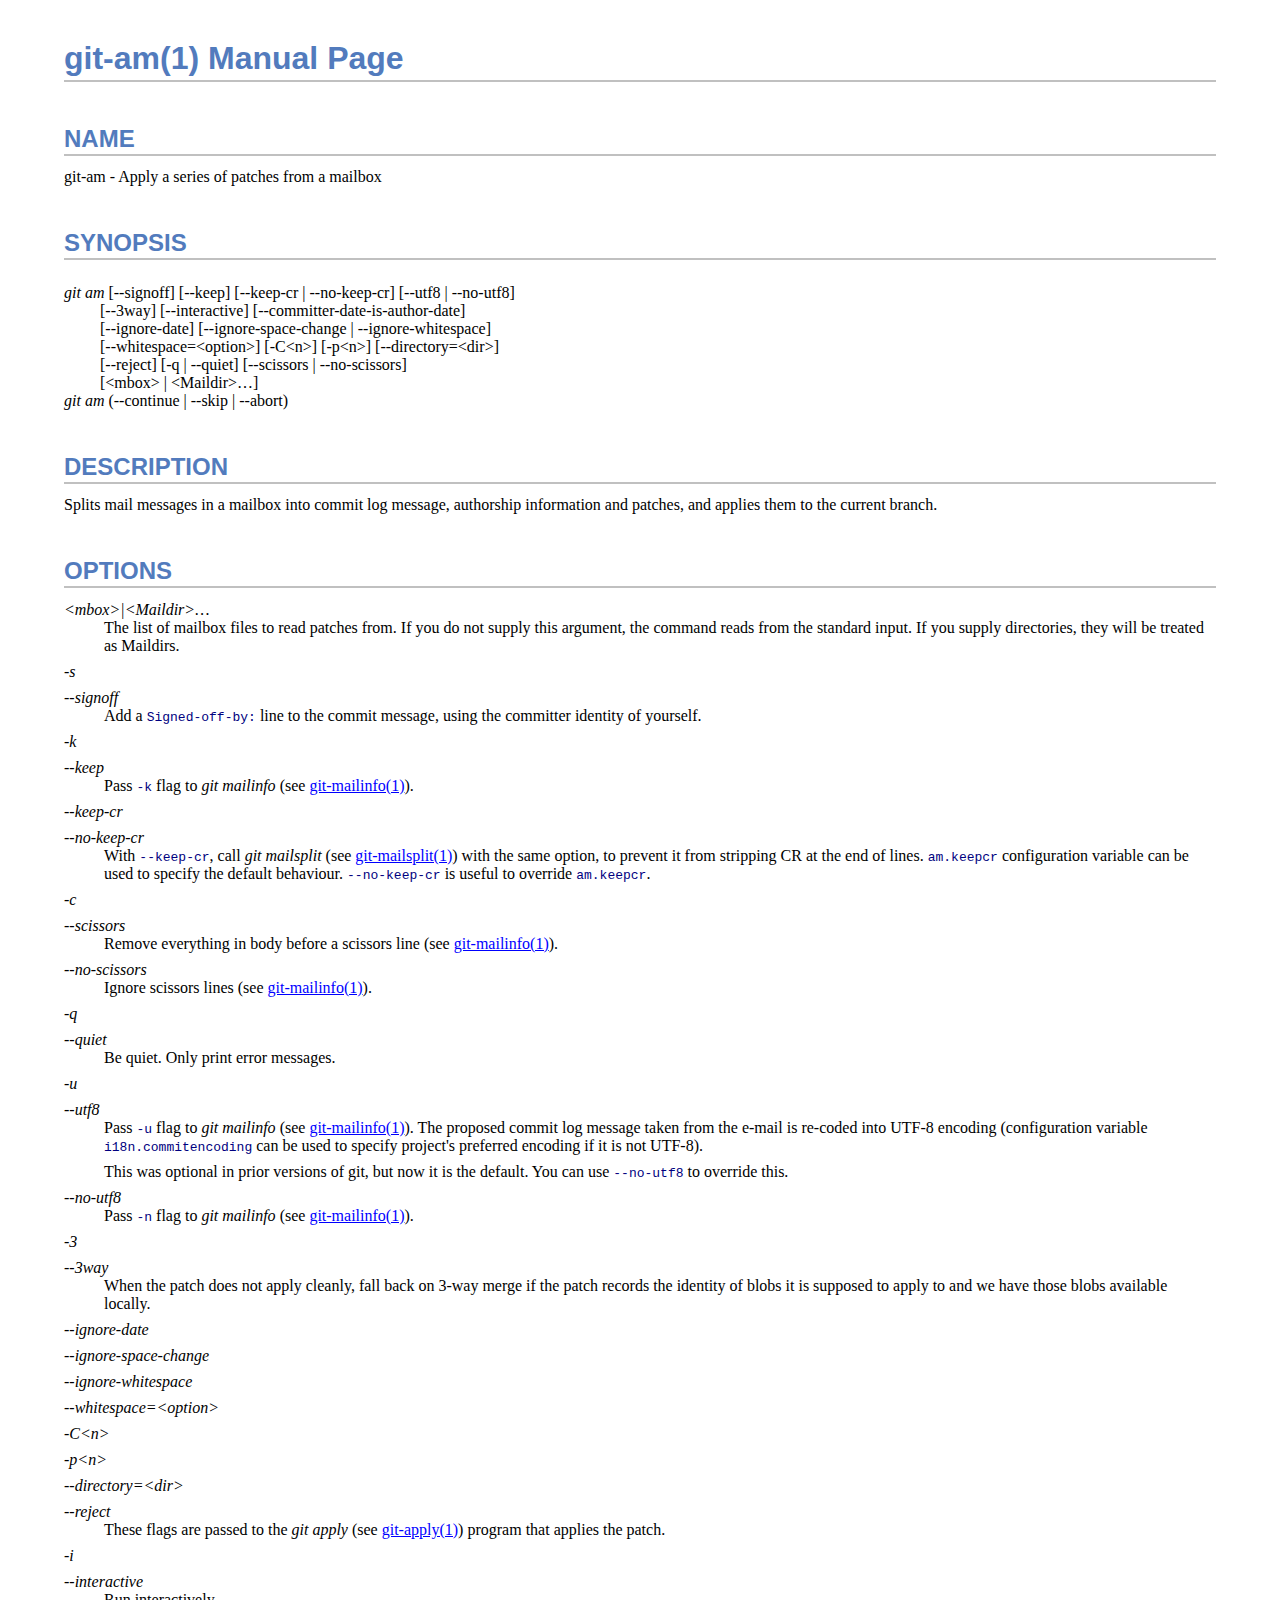
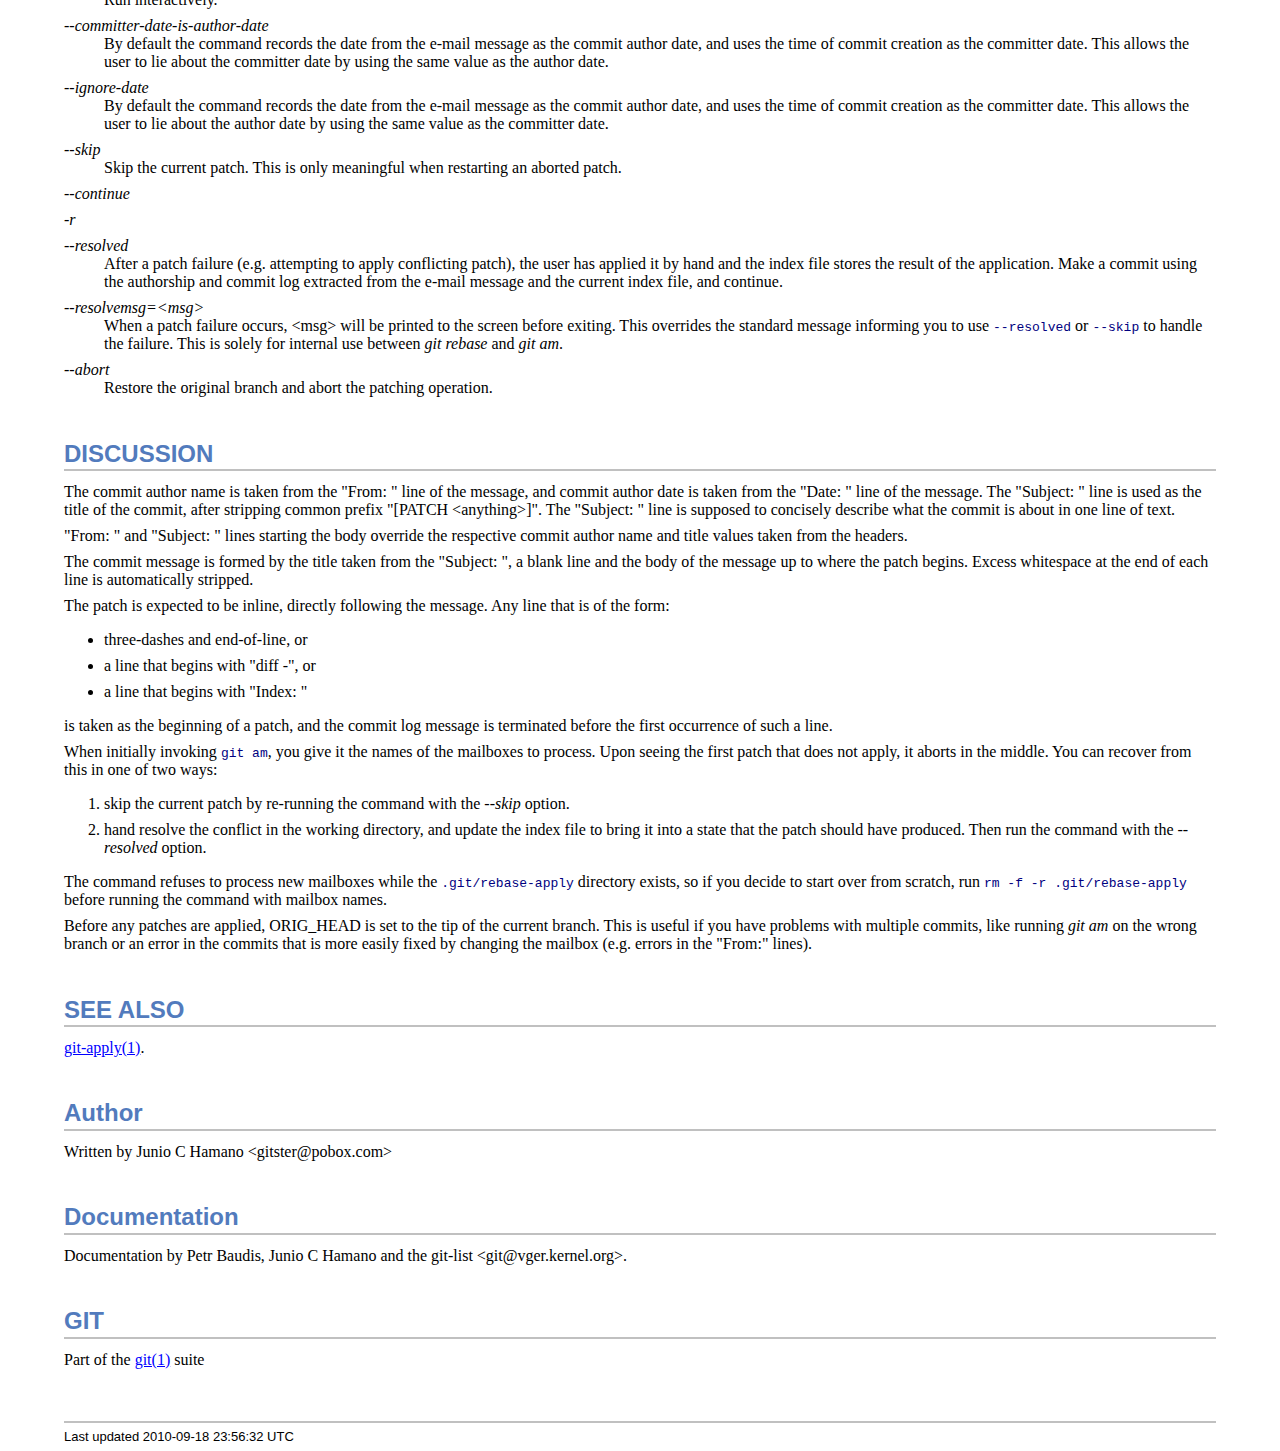
<file: .metadata/.plugins/com.aptana.portablegit.win32/doc/git/html/git-am.html>
<!DOCTYPE html PUBLIC "-//W3C//DTD XHTML 1.1//EN"
    "http://www.w3.org/TR/xhtml11/DTD/xhtml11.dtd">
<html xmlns="http://www.w3.org/1999/xhtml" xml:lang="en">
<head>
<meta http-equiv="Content-Type" content="text/html; charset=UTF-8" />
<meta name="generator" content="AsciiDoc 8.2.5" />
<style type="text/css">
/* Debug borders */
p, li, dt, dd, div, pre, h1, h2, h3, h4, h5, h6 {
/*
  border: 1px solid red;
*/
}

body {
  margin: 1em 5% 1em 5%;
}

a {
  color: blue;
  text-decoration: underline;
}
a:visited {
  color: fuchsia;
}

em {
  font-style: italic;
}

strong {
  font-weight: bold;
}

tt {
  color: navy;
}

h1, h2, h3, h4, h5, h6 {
  color: #527bbd;
  font-family: sans-serif;
  margin-top: 1.2em;
  margin-bottom: 0.5em;
  line-height: 1.3;
}

h1, h2, h3 {
  border-bottom: 2px solid silver;
}
h2 {
  padding-top: 0.5em;
}
h3 {
  float: left;
}
h3 + * {
  clear: left;
}

div.sectionbody {
  font-family: serif;
  margin-left: 0;
}

hr {
  border: 1px solid silver;
}

p {
  margin-top: 0.5em;
  margin-bottom: 0.5em;
}

pre {
  padding: 0;
  margin: 0;
}

span#author {
  color: #527bbd;
  font-family: sans-serif;
  font-weight: bold;
  font-size: 1.1em;
}
span#email {
}
span#revision {
  font-family: sans-serif;
}

div#footer {
  font-family: sans-serif;
  font-size: small;
  border-top: 2px solid silver;
  padding-top: 0.5em;
  margin-top: 4.0em;
}
div#footer-text {
  float: left;
  padding-bottom: 0.5em;
}
div#footer-badges {
  float: right;
  padding-bottom: 0.5em;
}

div#preamble,
div.tableblock, div.imageblock, div.exampleblock, div.verseblock,
div.quoteblock, div.literalblock, div.listingblock, div.sidebarblock,
div.admonitionblock {
  margin-right: 10%;
  margin-top: 1.5em;
  margin-bottom: 1.5em;
}
div.admonitionblock {
  margin-top: 2.5em;
  margin-bottom: 2.5em;
}

div.content { /* Block element content. */
  padding: 0;
}

/* Block element titles. */
div.title, caption.title {
  font-family: sans-serif;
  font-weight: bold;
  text-align: left;
  margin-top: 1.0em;
  margin-bottom: 0.5em;
}
div.title + * {
  margin-top: 0;
}

td div.title:first-child {
  margin-top: 0.0em;
}
div.content div.title:first-child {
  margin-top: 0.0em;
}
div.content + div.title {
  margin-top: 0.0em;
}

div.sidebarblock > div.content {
  background: #ffffee;
  border: 1px solid silver;
  padding: 0.5em;
}

div.listingblock {
  margin-right: 0%;
}
div.listingblock > div.content {
  border: 1px solid silver;
  background: #f4f4f4;
  padding: 0.5em;
}

div.quoteblock > div.content {
  padding-left: 2.0em;
}

div.attribution {
  text-align: right;
}
div.verseblock + div.attribution {
  text-align: left;
}

div.admonitionblock .icon {
  vertical-align: top;
  font-size: 1.1em;
  font-weight: bold;
  text-decoration: underline;
  color: #527bbd;
  padding-right: 0.5em;
}
div.admonitionblock td.content {
  padding-left: 0.5em;
  border-left: 2px solid silver;
}

div.exampleblock > div.content {
  border-left: 2px solid silver;
  padding: 0.5em;
}

div.verseblock div.content {
  white-space: pre;
}

div.imageblock div.content { padding-left: 0; }
div.imageblock img { border: 1px solid silver; }
span.image img { border-style: none; }

dl {
  margin-top: 0.8em;
  margin-bottom: 0.8em;
}
dt {
  margin-top: 0.5em;
  margin-bottom: 0;
  font-style: italic;
}
dd > *:first-child {
  margin-top: 0;
}

ul, ol {
    list-style-position: outside;
}
div.olist2 ol {
  list-style-type: lower-alpha;
}

div.tableblock > table {
  border: 3px solid #527bbd;
}
thead {
  font-family: sans-serif;
  font-weight: bold;
}
tfoot {
  font-weight: bold;
}

div.hlist {
  margin-top: 0.8em;
  margin-bottom: 0.8em;
}
div.hlist td {
  padding-bottom: 5px;
}
td.hlist1 {
  vertical-align: top;
  font-style: italic;
  padding-right: 0.8em;
}
td.hlist2 {
  vertical-align: top;
}

@media print {
  div#footer-badges { display: none; }
}

div#toctitle {
  color: #527bbd;
  font-family: sans-serif;
  font-size: 1.1em;
  font-weight: bold;
  margin-top: 1.0em;
  margin-bottom: 0.1em;
}

div.toclevel1, div.toclevel2, div.toclevel3, div.toclevel4 {
  margin-top: 0;
  margin-bottom: 0;
}
div.toclevel2 {
  margin-left: 2em;
  font-size: 0.9em;
}
div.toclevel3 {
  margin-left: 4em;
  font-size: 0.9em;
}
div.toclevel4 {
  margin-left: 6em;
  font-size: 0.9em;
}
include1::./stylesheets/xhtml11-manpage.css[]
/* Workarounds for IE6's broken and incomplete CSS2. */

div.sidebar-content {
  background: #ffffee;
  border: 1px solid silver;
  padding: 0.5em;
}
div.sidebar-title, div.image-title {
  font-family: sans-serif;
  font-weight: bold;
  margin-top: 0.0em;
  margin-bottom: 0.5em;
}

div.listingblock div.content {
  border: 1px solid silver;
  background: #f4f4f4;
  padding: 0.5em;
}

div.quoteblock-content {
  padding-left: 2.0em;
}

div.exampleblock-content {
  border-left: 2px solid silver;
  padding-left: 0.5em;
}

/* IE6 sets dynamically generated links as visited. */
div#toc a:visited { color: blue; }
</style>
<title>git-am(1)</title>
</head>
<body>
<div id="header">
<h1>
git-am(1) Manual Page
</h1>
<h2>NAME</h2>
<div class="sectionbody">
<p>git-am -
   Apply a series of patches from a mailbox
</p>
</div>
</div>
<h2>SYNOPSIS</h2>
<div class="sectionbody">
<div class="verseblock">
<div class="content"><em>git am</em> [--signoff] [--keep] [--keep-cr | --no-keep-cr] [--utf8 | --no-utf8]
         [--3way] [--interactive] [--committer-date-is-author-date]
         [--ignore-date] [--ignore-space-change | --ignore-whitespace]
         [--whitespace=&lt;option&gt;] [-C&lt;n&gt;] [-p&lt;n&gt;] [--directory=&lt;dir&gt;]
         [--reject] [-q | --quiet] [--scissors | --no-scissors]
         [&lt;mbox&gt; | &lt;Maildir&gt;&#8230;]
<em>git am</em> (--continue | --skip | --abort)</div></div>
</div>
<h2 id="_description">DESCRIPTION</h2>
<div class="sectionbody">
<div class="para"><p>Splits mail messages in a mailbox into commit log message,
authorship information and patches, and applies them to the
current branch.</p></div>
</div>
<h2 id="_options">OPTIONS</h2>
<div class="sectionbody">
<div class="vlist"><dl>
<dt>
&lt;mbox&gt;|&lt;Maildir&gt;&#8230;
</dt>
<dd>
<p>
        The list of mailbox files to read patches from. If you do not
        supply this argument, the command reads from the standard input.
        If you supply directories, they will be treated as Maildirs.
</p>
</dd>
<dt>
-s
</dt>
<dt>
--signoff
</dt>
<dd>
<p>
        Add a <tt>Signed-off-by:</tt> line to the commit message, using
        the committer identity of yourself.
</p>
</dd>
<dt>
-k
</dt>
<dt>
--keep
</dt>
<dd>
<p>
        Pass <tt>-k</tt> flag to <em>git mailinfo</em> (see <a href="git-mailinfo.html">git-mailinfo(1)</a>).
</p>
</dd>
<dt>
--keep-cr
</dt>
<dt>
--no-keep-cr
</dt>
<dd>
<p>
        With <tt>--keep-cr</tt>, call <em>git mailsplit</em> (see <a href="git-mailsplit.html">git-mailsplit(1)</a>)
        with the same option, to prevent it from stripping CR at the end of
        lines. <tt>am.keepcr</tt> configuration variable can be used to specify the
        default behaviour.  <tt>--no-keep-cr</tt> is useful to override <tt>am.keepcr</tt>.
</p>
</dd>
<dt>
-c
</dt>
<dt>
--scissors
</dt>
<dd>
<p>
        Remove everything in body before a scissors line (see
        <a href="git-mailinfo.html">git-mailinfo(1)</a>).
</p>
</dd>
<dt>
--no-scissors
</dt>
<dd>
<p>
        Ignore scissors lines (see <a href="git-mailinfo.html">git-mailinfo(1)</a>).
</p>
</dd>
<dt>
-q
</dt>
<dt>
--quiet
</dt>
<dd>
<p>
        Be quiet. Only print error messages.
</p>
</dd>
<dt>
-u
</dt>
<dt>
--utf8
</dt>
<dd>
<p>
        Pass <tt>-u</tt> flag to <em>git mailinfo</em> (see <a href="git-mailinfo.html">git-mailinfo(1)</a>).
        The proposed commit log message taken from the e-mail
        is re-coded into UTF-8 encoding (configuration variable
        <tt>i18n.commitencoding</tt> can be used to specify project's
        preferred encoding if it is not UTF-8).
</p>
<div class="para"><p>This was optional in prior versions of git, but now it is the
default.   You can use <tt>--no-utf8</tt> to override this.</p></div>
</dd>
<dt>
--no-utf8
</dt>
<dd>
<p>
        Pass <tt>-n</tt> flag to <em>git mailinfo</em> (see
        <a href="git-mailinfo.html">git-mailinfo(1)</a>).
</p>
</dd>
<dt>
-3
</dt>
<dt>
--3way
</dt>
<dd>
<p>
        When the patch does not apply cleanly, fall back on
        3-way merge if the patch records the identity of blobs
        it is supposed to apply to and we have those blobs
        available locally.
</p>
</dd>
<dt>
--ignore-date
</dt>
<dt>
--ignore-space-change
</dt>
<dt>
--ignore-whitespace
</dt>
<dt>
--whitespace=&lt;option&gt;
</dt>
<dt>
-C&lt;n&gt;
</dt>
<dt>
-p&lt;n&gt;
</dt>
<dt>
--directory=&lt;dir&gt;
</dt>
<dt>
--reject
</dt>
<dd>
<p>
        These flags are passed to the <em>git apply</em> (see <a href="git-apply.html">git-apply(1)</a>)
        program that applies
        the patch.
</p>
</dd>
<dt>
-i
</dt>
<dt>
--interactive
</dt>
<dd>
<p>
        Run interactively.
</p>
</dd>
<dt>
--committer-date-is-author-date
</dt>
<dd>
<p>
        By default the command records the date from the e-mail
        message as the commit author date, and uses the time of
        commit creation as the committer date. This allows the
        user to lie about the committer date by using the same
        value as the author date.
</p>
</dd>
<dt>
--ignore-date
</dt>
<dd>
<p>
        By default the command records the date from the e-mail
        message as the commit author date, and uses the time of
        commit creation as the committer date. This allows the
        user to lie about the author date by using the same
        value as the committer date.
</p>
</dd>
<dt>
--skip
</dt>
<dd>
<p>
        Skip the current patch.  This is only meaningful when
        restarting an aborted patch.
</p>
</dd>
<dt>
--continue
</dt>
<dt>
-r
</dt>
<dt>
--resolved
</dt>
<dd>
<p>
        After a patch failure (e.g. attempting to apply
        conflicting patch), the user has applied it by hand and
        the index file stores the result of the application.
        Make a commit using the authorship and commit log
        extracted from the e-mail message and the current index
        file, and continue.
</p>
</dd>
<dt>
--resolvemsg=&lt;msg&gt;
</dt>
<dd>
<p>
        When a patch failure occurs, &lt;msg&gt; will be printed
        to the screen before exiting.  This overrides the
        standard message informing you to use <tt>--resolved</tt>
        or <tt>--skip</tt> to handle the failure.  This is solely
        for internal use between <em>git rebase</em> and <em>git am</em>.
</p>
</dd>
<dt>
--abort
</dt>
<dd>
<p>
        Restore the original branch and abort the patching operation.
</p>
</dd>
</dl></div>
</div>
<h2 id="_discussion">DISCUSSION</h2>
<div class="sectionbody">
<div class="para"><p>The commit author name is taken from the "From: " line of the
message, and commit author date is taken from the "Date: " line
of the message.  The "Subject: " line is used as the title of
the commit, after stripping common prefix "[PATCH &lt;anything&gt;]".
The "Subject: " line is supposed to concisely describe what the
commit is about in one line of text.</p></div>
<div class="para"><p>"From: " and "Subject: " lines starting the body override the respective
commit author name and title values taken from the headers.</p></div>
<div class="para"><p>The commit message is formed by the title taken from the
"Subject: ", a blank line and the body of the message up to
where the patch begins.  Excess whitespace at the end of each
line is automatically stripped.</p></div>
<div class="para"><p>The patch is expected to be inline, directly following the
message.  Any line that is of the form:</p></div>
<div class="ilist"><ul>
<li>
<p>
three-dashes and end-of-line, or
</p>
</li>
<li>
<p>
a line that begins with "diff -", or
</p>
</li>
<li>
<p>
a line that begins with "Index: "
</p>
</li>
</ul></div>
<div class="para"><p>is taken as the beginning of a patch, and the commit log message
is terminated before the first occurrence of such a line.</p></div>
<div class="para"><p>When initially invoking <tt>git am</tt>, you give it the names of the mailboxes
to process.  Upon seeing the first patch that does not apply, it
aborts in the middle.  You can recover from this in one of two ways:</p></div>
<div class="olist"><ol>
<li>
<p>
skip the current patch by re-running the command with the <em>--skip</em>
  option.
</p>
</li>
<li>
<p>
hand resolve the conflict in the working directory, and update
  the index file to bring it into a state that the patch should
  have produced.  Then run the command with the <em>--resolved</em> option.
</p>
</li>
</ol></div>
<div class="para"><p>The command refuses to process new mailboxes while the <tt>.git/rebase-apply</tt>
directory exists, so if you decide to start over from scratch,
run <tt>rm -f -r .git/rebase-apply</tt> before running the command with mailbox
names.</p></div>
<div class="para"><p>Before any patches are applied, ORIG_HEAD is set to the tip of the
current branch.  This is useful if you have problems with multiple
commits, like running <em>git am</em> on the wrong branch or an error in the
commits that is more easily fixed by changing the mailbox (e.g.
errors in the "From:" lines).</p></div>
</div>
<h2 id="_see_also">SEE ALSO</h2>
<div class="sectionbody">
<div class="para"><p><a href="git-apply.html">git-apply(1)</a>.</p></div>
</div>
<h2 id="_author">Author</h2>
<div class="sectionbody">
<div class="para"><p>Written by Junio C Hamano &lt;gitster@pobox.com&gt;</p></div>
</div>
<h2 id="_documentation">Documentation</h2>
<div class="sectionbody">
<div class="para"><p>Documentation by Petr Baudis, Junio C Hamano and the git-list &lt;git@vger.kernel.org&gt;.</p></div>
</div>
<h2 id="_git">GIT</h2>
<div class="sectionbody">
<div class="para"><p>Part of the <a href="git.html">git(1)</a> suite</p></div>
</div>
<div id="footer">
<div id="footer-text">
Last updated 2010-09-18 23:56:32 UTC
</div>
</div>
</body>
</html>
</file>
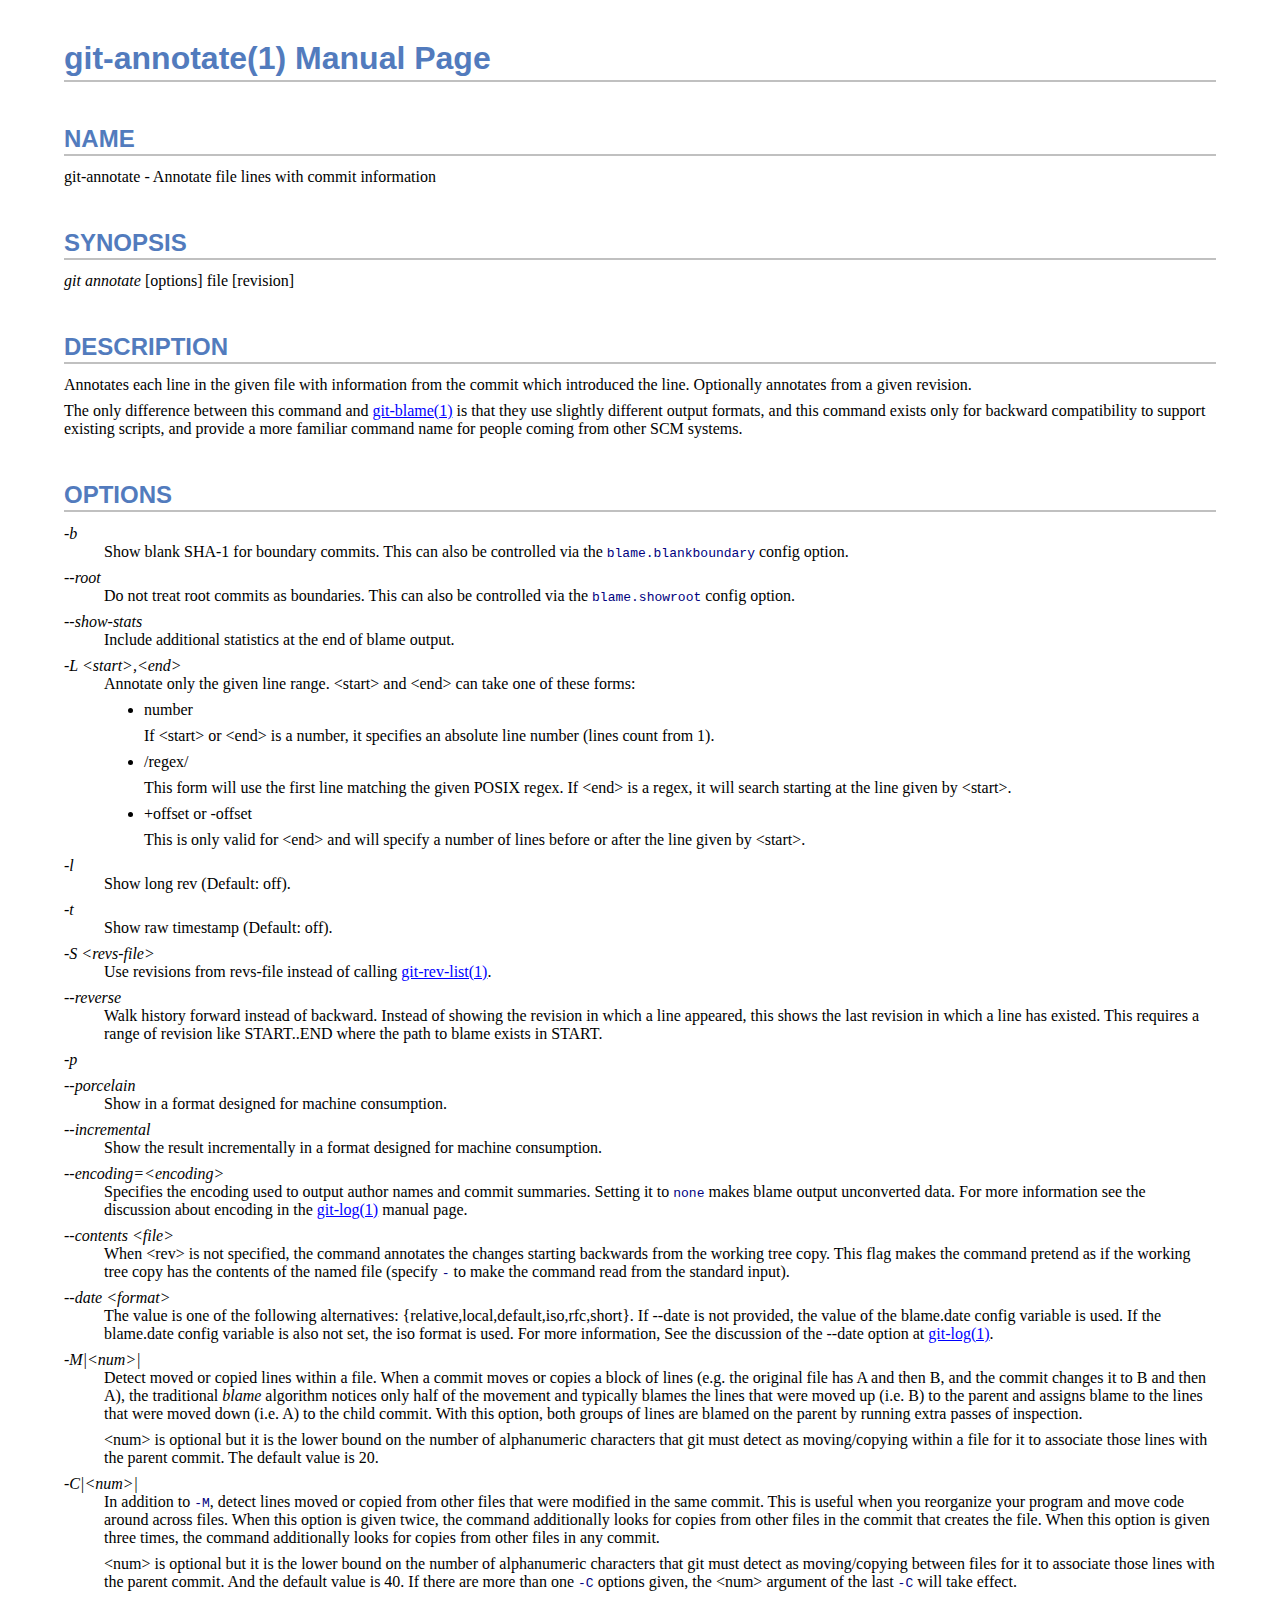
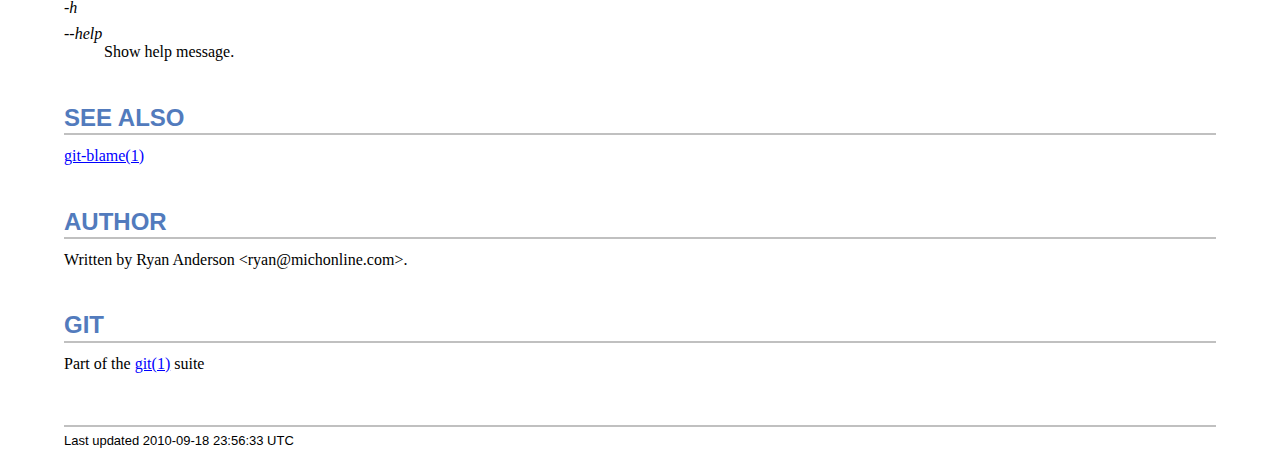
<file: .metadata/.plugins/com.aptana.portablegit.win32/doc/git/html/git-annotate.html>
<!DOCTYPE html PUBLIC "-//W3C//DTD XHTML 1.1//EN"
    "http://www.w3.org/TR/xhtml11/DTD/xhtml11.dtd">
<html xmlns="http://www.w3.org/1999/xhtml" xml:lang="en">
<head>
<meta http-equiv="Content-Type" content="text/html; charset=UTF-8" />
<meta name="generator" content="AsciiDoc 8.2.5" />
<style type="text/css">
/* Debug borders */
p, li, dt, dd, div, pre, h1, h2, h3, h4, h5, h6 {
/*
  border: 1px solid red;
*/
}

body {
  margin: 1em 5% 1em 5%;
}

a {
  color: blue;
  text-decoration: underline;
}
a:visited {
  color: fuchsia;
}

em {
  font-style: italic;
}

strong {
  font-weight: bold;
}

tt {
  color: navy;
}

h1, h2, h3, h4, h5, h6 {
  color: #527bbd;
  font-family: sans-serif;
  margin-top: 1.2em;
  margin-bottom: 0.5em;
  line-height: 1.3;
}

h1, h2, h3 {
  border-bottom: 2px solid silver;
}
h2 {
  padding-top: 0.5em;
}
h3 {
  float: left;
}
h3 + * {
  clear: left;
}

div.sectionbody {
  font-family: serif;
  margin-left: 0;
}

hr {
  border: 1px solid silver;
}

p {
  margin-top: 0.5em;
  margin-bottom: 0.5em;
}

pre {
  padding: 0;
  margin: 0;
}

span#author {
  color: #527bbd;
  font-family: sans-serif;
  font-weight: bold;
  font-size: 1.1em;
}
span#email {
}
span#revision {
  font-family: sans-serif;
}

div#footer {
  font-family: sans-serif;
  font-size: small;
  border-top: 2px solid silver;
  padding-top: 0.5em;
  margin-top: 4.0em;
}
div#footer-text {
  float: left;
  padding-bottom: 0.5em;
}
div#footer-badges {
  float: right;
  padding-bottom: 0.5em;
}

div#preamble,
div.tableblock, div.imageblock, div.exampleblock, div.verseblock,
div.quoteblock, div.literalblock, div.listingblock, div.sidebarblock,
div.admonitionblock {
  margin-right: 10%;
  margin-top: 1.5em;
  margin-bottom: 1.5em;
}
div.admonitionblock {
  margin-top: 2.5em;
  margin-bottom: 2.5em;
}

div.content { /* Block element content. */
  padding: 0;
}

/* Block element titles. */
div.title, caption.title {
  font-family: sans-serif;
  font-weight: bold;
  text-align: left;
  margin-top: 1.0em;
  margin-bottom: 0.5em;
}
div.title + * {
  margin-top: 0;
}

td div.title:first-child {
  margin-top: 0.0em;
}
div.content div.title:first-child {
  margin-top: 0.0em;
}
div.content + div.title {
  margin-top: 0.0em;
}

div.sidebarblock > div.content {
  background: #ffffee;
  border: 1px solid silver;
  padding: 0.5em;
}

div.listingblock {
  margin-right: 0%;
}
div.listingblock > div.content {
  border: 1px solid silver;
  background: #f4f4f4;
  padding: 0.5em;
}

div.quoteblock > div.content {
  padding-left: 2.0em;
}

div.attribution {
  text-align: right;
}
div.verseblock + div.attribution {
  text-align: left;
}

div.admonitionblock .icon {
  vertical-align: top;
  font-size: 1.1em;
  font-weight: bold;
  text-decoration: underline;
  color: #527bbd;
  padding-right: 0.5em;
}
div.admonitionblock td.content {
  padding-left: 0.5em;
  border-left: 2px solid silver;
}

div.exampleblock > div.content {
  border-left: 2px solid silver;
  padding: 0.5em;
}

div.verseblock div.content {
  white-space: pre;
}

div.imageblock div.content { padding-left: 0; }
div.imageblock img { border: 1px solid silver; }
span.image img { border-style: none; }

dl {
  margin-top: 0.8em;
  margin-bottom: 0.8em;
}
dt {
  margin-top: 0.5em;
  margin-bottom: 0;
  font-style: italic;
}
dd > *:first-child {
  margin-top: 0;
}

ul, ol {
    list-style-position: outside;
}
div.olist2 ol {
  list-style-type: lower-alpha;
}

div.tableblock > table {
  border: 3px solid #527bbd;
}
thead {
  font-family: sans-serif;
  font-weight: bold;
}
tfoot {
  font-weight: bold;
}

div.hlist {
  margin-top: 0.8em;
  margin-bottom: 0.8em;
}
div.hlist td {
  padding-bottom: 5px;
}
td.hlist1 {
  vertical-align: top;
  font-style: italic;
  padding-right: 0.8em;
}
td.hlist2 {
  vertical-align: top;
}

@media print {
  div#footer-badges { display: none; }
}

div#toctitle {
  color: #527bbd;
  font-family: sans-serif;
  font-size: 1.1em;
  font-weight: bold;
  margin-top: 1.0em;
  margin-bottom: 0.1em;
}

div.toclevel1, div.toclevel2, div.toclevel3, div.toclevel4 {
  margin-top: 0;
  margin-bottom: 0;
}
div.toclevel2 {
  margin-left: 2em;
  font-size: 0.9em;
}
div.toclevel3 {
  margin-left: 4em;
  font-size: 0.9em;
}
div.toclevel4 {
  margin-left: 6em;
  font-size: 0.9em;
}
include1::./stylesheets/xhtml11-manpage.css[]
/* Workarounds for IE6's broken and incomplete CSS2. */

div.sidebar-content {
  background: #ffffee;
  border: 1px solid silver;
  padding: 0.5em;
}
div.sidebar-title, div.image-title {
  font-family: sans-serif;
  font-weight: bold;
  margin-top: 0.0em;
  margin-bottom: 0.5em;
}

div.listingblock div.content {
  border: 1px solid silver;
  background: #f4f4f4;
  padding: 0.5em;
}

div.quoteblock-content {
  padding-left: 2.0em;
}

div.exampleblock-content {
  border-left: 2px solid silver;
  padding-left: 0.5em;
}

/* IE6 sets dynamically generated links as visited. */
div#toc a:visited { color: blue; }
</style>
<title>git-annotate(1)</title>
</head>
<body>
<div id="header">
<h1>
git-annotate(1) Manual Page
</h1>
<h2>NAME</h2>
<div class="sectionbody">
<p>git-annotate -
   Annotate file lines with commit information
</p>
</div>
</div>
<h2>SYNOPSIS</h2>
<div class="sectionbody">
<div class="para"><p><em>git annotate</em> [options] file [revision]</p></div>
</div>
<h2 id="_description">DESCRIPTION</h2>
<div class="sectionbody">
<div class="para"><p>Annotates each line in the given file with information from the commit
which introduced the line. Optionally annotates from a given revision.</p></div>
<div class="para"><p>The only difference between this command and <a href="git-blame.html">git-blame(1)</a> is that
they use slightly different output formats, and this command exists only
for backward compatibility to support existing scripts, and provide a more
familiar command name for people coming from other SCM systems.</p></div>
</div>
<h2 id="_options">OPTIONS</h2>
<div class="sectionbody">
<div class="vlist"><dl>
<dt>
-b
</dt>
<dd>
<p>
        Show blank SHA-1 for boundary commits.  This can also
        be controlled via the <tt>blame.blankboundary</tt> config option.
</p>
</dd>
<dt>
--root
</dt>
<dd>
<p>
        Do not treat root commits as boundaries.  This can also be
        controlled via the <tt>blame.showroot</tt> config option.
</p>
</dd>
<dt>
--show-stats
</dt>
<dd>
<p>
        Include additional statistics at the end of blame output.
</p>
</dd>
<dt>
-L &lt;start&gt;,&lt;end&gt;
</dt>
<dd>
<p>
        Annotate only the given line range.  &lt;start&gt; and &lt;end&gt; can take
        one of these forms:
</p>
<div class="ilist"><ul>
<li>
<p>
number
</p>
<div class="para"><p>If &lt;start&gt; or &lt;end&gt; is a number, it specifies an
absolute line number (lines count from 1).</p></div>
</li>
<li>
<p>
/regex/
</p>
<div class="para"><p>This form will use the first line matching the given
POSIX regex.  If &lt;end&gt; is a regex, it will search
starting at the line given by &lt;start&gt;.</p></div>
</li>
<li>
<p>
+offset or -offset
</p>
<div class="para"><p>This is only valid for &lt;end&gt; and will specify a number
of lines before or after the line given by &lt;start&gt;.</p></div>
</li>
</ul></div>
</dd>
<dt>
-l
</dt>
<dd>
<p>
        Show long rev (Default: off).
</p>
</dd>
<dt>
-t
</dt>
<dd>
<p>
        Show raw timestamp (Default: off).
</p>
</dd>
<dt>
-S &lt;revs-file&gt;
</dt>
<dd>
<p>
        Use revisions from revs-file instead of calling <a href="git-rev-list.html">git-rev-list(1)</a>.
</p>
</dd>
<dt>
--reverse
</dt>
<dd>
<p>
        Walk history forward instead of backward. Instead of showing
        the revision in which a line appeared, this shows the last
        revision in which a line has existed. This requires a range of
        revision like START..END where the path to blame exists in
        START.
</p>
</dd>
<dt>
-p
</dt>
<dt>
--porcelain
</dt>
<dd>
<p>
        Show in a format designed for machine consumption.
</p>
</dd>
<dt>
--incremental
</dt>
<dd>
<p>
        Show the result incrementally in a format designed for
        machine consumption.
</p>
</dd>
<dt>
--encoding=&lt;encoding&gt;
</dt>
<dd>
<p>
        Specifies the encoding used to output author names
        and commit summaries. Setting it to <tt>none</tt> makes blame
        output unconverted data. For more information see the
        discussion about encoding in the <a href="git-log.html">git-log(1)</a>
        manual page.
</p>
</dd>
<dt>
--contents &lt;file&gt;
</dt>
<dd>
<p>
        When &lt;rev&gt; is not specified, the command annotates the
        changes starting backwards from the working tree copy.
        This flag makes the command pretend as if the working
        tree copy has the contents of the named file (specify
        <tt>-</tt> to make the command read from the standard input).
</p>
</dd>
<dt>
--date &lt;format&gt;
</dt>
<dd>
<p>
        The value is one of the following alternatives:
        {relative,local,default,iso,rfc,short}. If --date is not
        provided, the value of the blame.date config variable is
        used. If the blame.date config variable is also not set, the
        iso format is used. For more information, See the discussion
        of the --date option at <a href="git-log.html">git-log(1)</a>.
</p>
</dd>
<dt>
-M|&lt;num&gt;|
</dt>
<dd>
<p>
        Detect moved or copied lines within a file. When a commit
        moves or copies a block of lines (e.g. the original file
        has A and then B, and the commit changes it to B and then
        A), the traditional <em>blame</em> algorithm notices only half of
        the movement and typically blames the lines that were moved
        up (i.e. B) to the parent and assigns blame to the lines that
        were moved down (i.e. A) to the child commit.  With this
        option, both groups of lines are blamed on the parent by
        running extra passes of inspection.
</p>
<div class="para"><p>&lt;num&gt; is optional but it is the lower bound on the number of
alphanumeric characters that git must detect as moving/copying
within a file for it to associate those lines with the parent
commit. The default value is 20.</p></div>
</dd>
<dt>
-C|&lt;num&gt;|
</dt>
<dd>
<p>
        In addition to <tt>-M</tt>, detect lines moved or copied from other
        files that were modified in the same commit.  This is
        useful when you reorganize your program and move code
        around across files.  When this option is given twice,
        the command additionally looks for copies from other
        files in the commit that creates the file. When this
        option is given three times, the command additionally
        looks for copies from other files in any commit.
</p>
<div class="para"><p>&lt;num&gt; is optional but it is the lower bound on the number of
alphanumeric characters that git must detect as moving/copying
between files for it to associate those lines with the parent
commit. And the default value is 40. If there are more than one
<tt>-C</tt> options given, the &lt;num&gt; argument of the last <tt>-C</tt> will
take effect.</p></div>
</dd>
<dt>
-h
</dt>
<dt>
--help
</dt>
<dd>
<p>
        Show help message.
</p>
</dd>
</dl></div>
</div>
<h2 id="_see_also">SEE ALSO</h2>
<div class="sectionbody">
<div class="para"><p><a href="git-blame.html">git-blame(1)</a></p></div>
</div>
<h2 id="_author">AUTHOR</h2>
<div class="sectionbody">
<div class="para"><p>Written by Ryan Anderson &lt;ryan@michonline.com&gt;.</p></div>
</div>
<h2 id="_git">GIT</h2>
<div class="sectionbody">
<div class="para"><p>Part of the <a href="git.html">git(1)</a> suite</p></div>
</div>
<div id="footer">
<div id="footer-text">
Last updated 2010-09-18 23:56:33 UTC
</div>
</div>
</body>
</html>
</file>
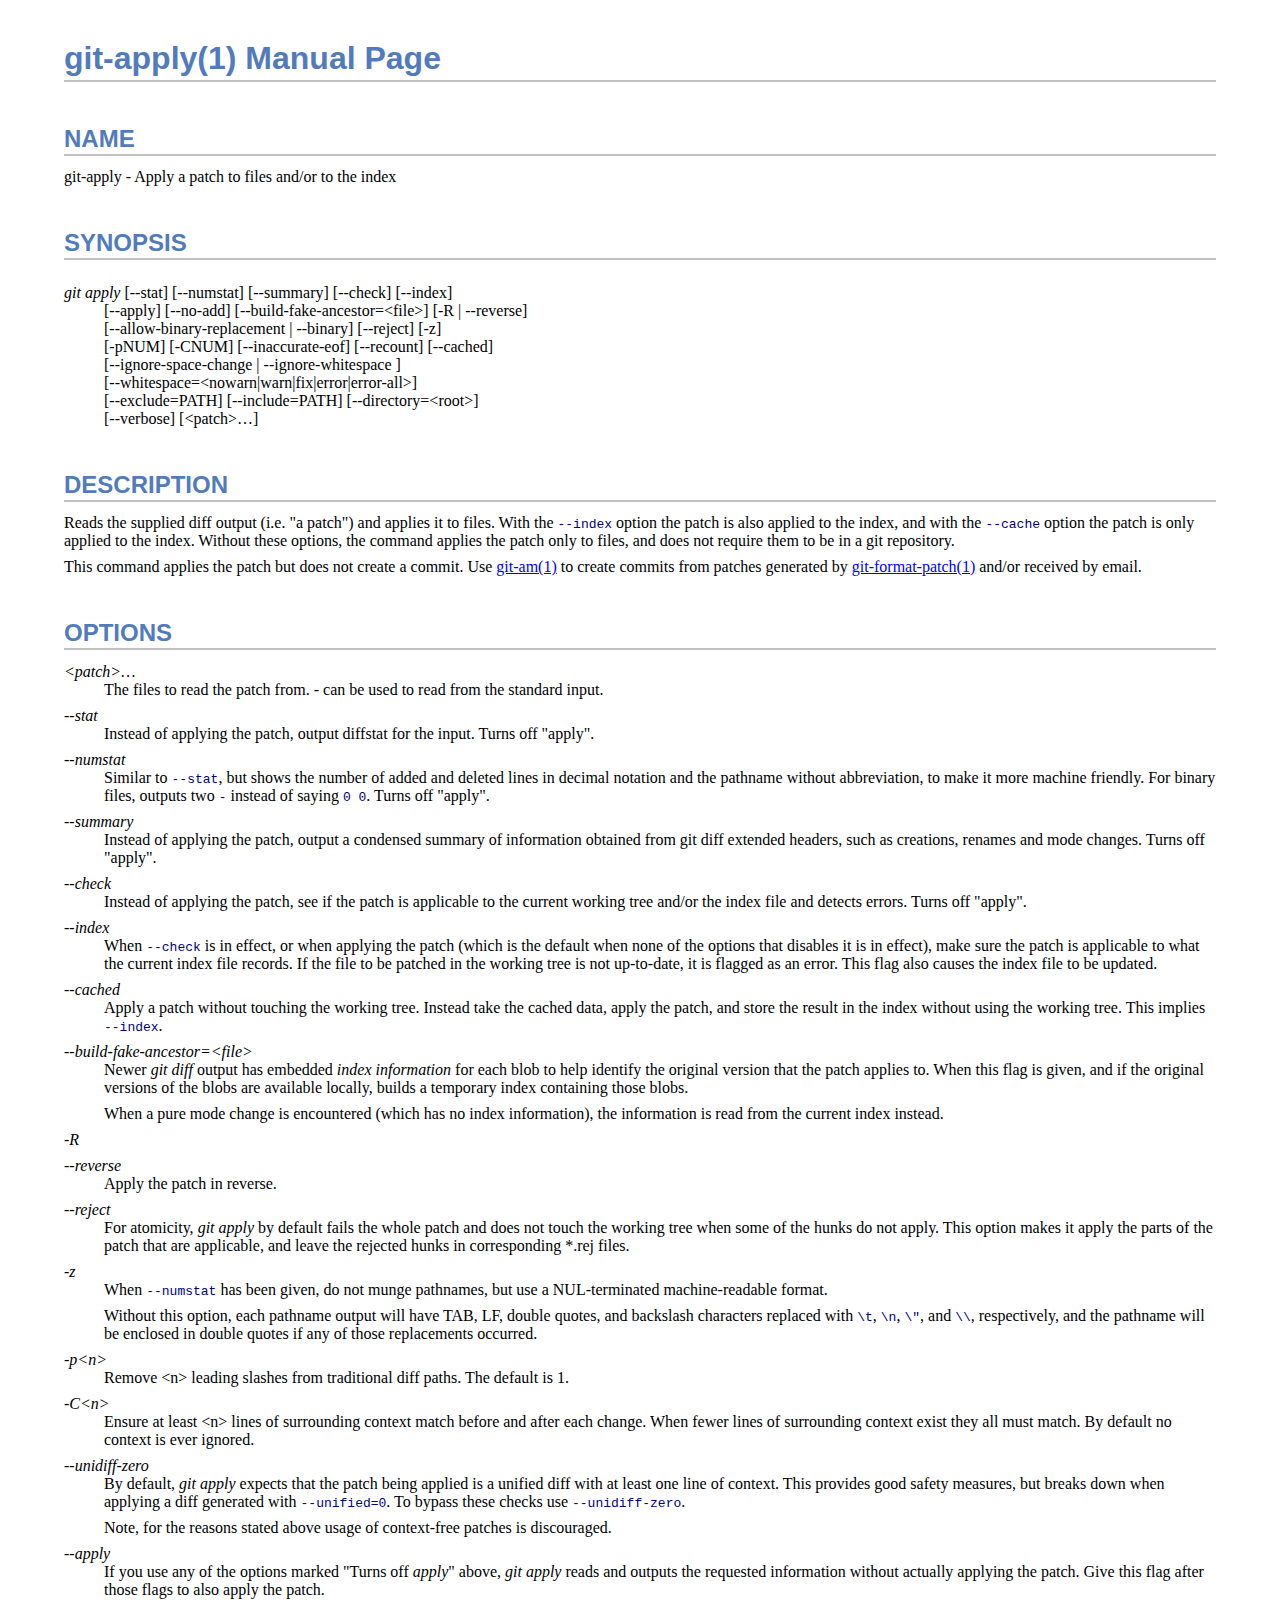
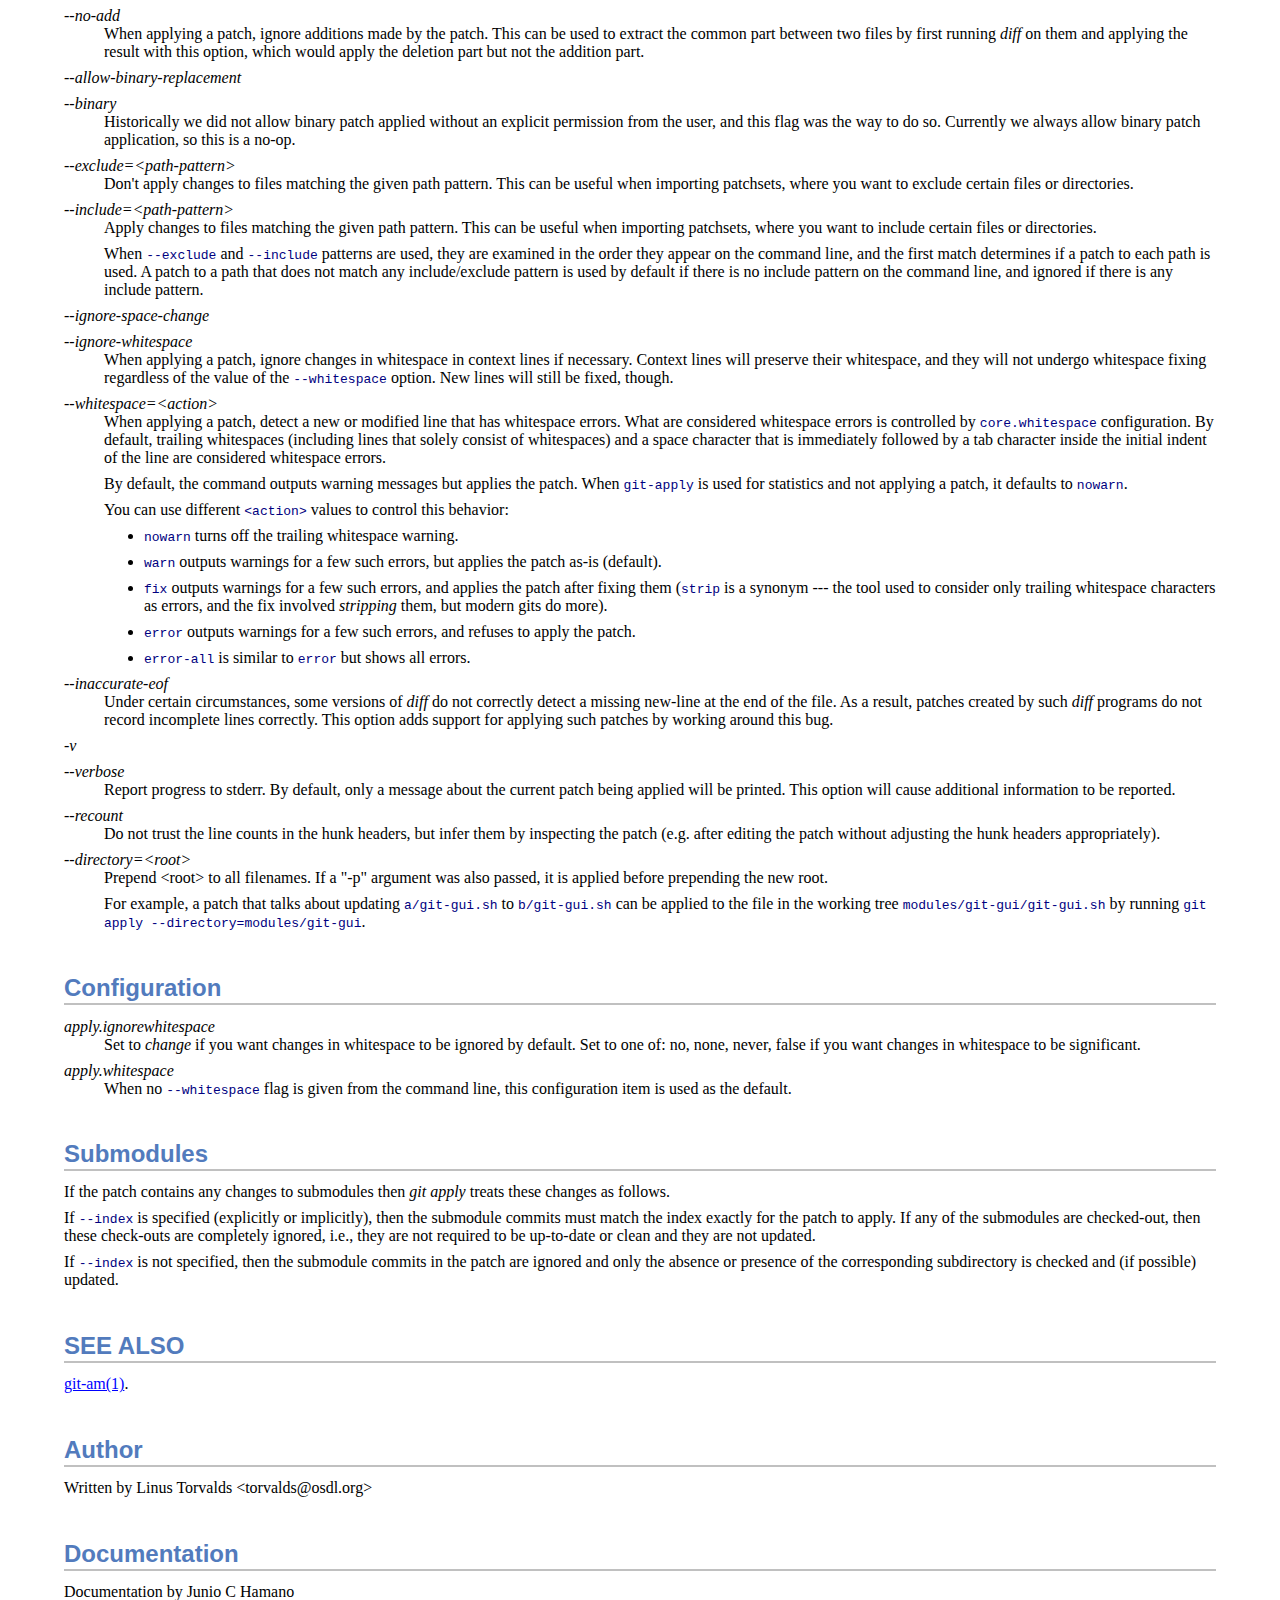
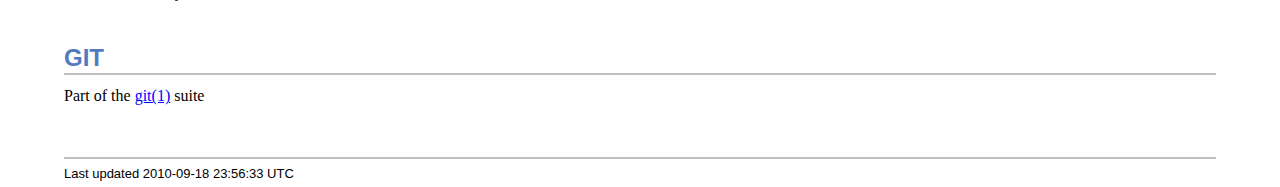
<file: .metadata/.plugins/com.aptana.portablegit.win32/doc/git/html/git-apply.html>
<!DOCTYPE html PUBLIC "-//W3C//DTD XHTML 1.1//EN"
    "http://www.w3.org/TR/xhtml11/DTD/xhtml11.dtd">
<html xmlns="http://www.w3.org/1999/xhtml" xml:lang="en">
<head>
<meta http-equiv="Content-Type" content="text/html; charset=UTF-8" />
<meta name="generator" content="AsciiDoc 8.2.5" />
<style type="text/css">
/* Debug borders */
p, li, dt, dd, div, pre, h1, h2, h3, h4, h5, h6 {
/*
  border: 1px solid red;
*/
}

body {
  margin: 1em 5% 1em 5%;
}

a {
  color: blue;
  text-decoration: underline;
}
a:visited {
  color: fuchsia;
}

em {
  font-style: italic;
}

strong {
  font-weight: bold;
}

tt {
  color: navy;
}

h1, h2, h3, h4, h5, h6 {
  color: #527bbd;
  font-family: sans-serif;
  margin-top: 1.2em;
  margin-bottom: 0.5em;
  line-height: 1.3;
}

h1, h2, h3 {
  border-bottom: 2px solid silver;
}
h2 {
  padding-top: 0.5em;
}
h3 {
  float: left;
}
h3 + * {
  clear: left;
}

div.sectionbody {
  font-family: serif;
  margin-left: 0;
}

hr {
  border: 1px solid silver;
}

p {
  margin-top: 0.5em;
  margin-bottom: 0.5em;
}

pre {
  padding: 0;
  margin: 0;
}

span#author {
  color: #527bbd;
  font-family: sans-serif;
  font-weight: bold;
  font-size: 1.1em;
}
span#email {
}
span#revision {
  font-family: sans-serif;
}

div#footer {
  font-family: sans-serif;
  font-size: small;
  border-top: 2px solid silver;
  padding-top: 0.5em;
  margin-top: 4.0em;
}
div#footer-text {
  float: left;
  padding-bottom: 0.5em;
}
div#footer-badges {
  float: right;
  padding-bottom: 0.5em;
}

div#preamble,
div.tableblock, div.imageblock, div.exampleblock, div.verseblock,
div.quoteblock, div.literalblock, div.listingblock, div.sidebarblock,
div.admonitionblock {
  margin-right: 10%;
  margin-top: 1.5em;
  margin-bottom: 1.5em;
}
div.admonitionblock {
  margin-top: 2.5em;
  margin-bottom: 2.5em;
}

div.content { /* Block element content. */
  padding: 0;
}

/* Block element titles. */
div.title, caption.title {
  font-family: sans-serif;
  font-weight: bold;
  text-align: left;
  margin-top: 1.0em;
  margin-bottom: 0.5em;
}
div.title + * {
  margin-top: 0;
}

td div.title:first-child {
  margin-top: 0.0em;
}
div.content div.title:first-child {
  margin-top: 0.0em;
}
div.content + div.title {
  margin-top: 0.0em;
}

div.sidebarblock > div.content {
  background: #ffffee;
  border: 1px solid silver;
  padding: 0.5em;
}

div.listingblock {
  margin-right: 0%;
}
div.listingblock > div.content {
  border: 1px solid silver;
  background: #f4f4f4;
  padding: 0.5em;
}

div.quoteblock > div.content {
  padding-left: 2.0em;
}

div.attribution {
  text-align: right;
}
div.verseblock + div.attribution {
  text-align: left;
}

div.admonitionblock .icon {
  vertical-align: top;
  font-size: 1.1em;
  font-weight: bold;
  text-decoration: underline;
  color: #527bbd;
  padding-right: 0.5em;
}
div.admonitionblock td.content {
  padding-left: 0.5em;
  border-left: 2px solid silver;
}

div.exampleblock > div.content {
  border-left: 2px solid silver;
  padding: 0.5em;
}

div.verseblock div.content {
  white-space: pre;
}

div.imageblock div.content { padding-left: 0; }
div.imageblock img { border: 1px solid silver; }
span.image img { border-style: none; }

dl {
  margin-top: 0.8em;
  margin-bottom: 0.8em;
}
dt {
  margin-top: 0.5em;
  margin-bottom: 0;
  font-style: italic;
}
dd > *:first-child {
  margin-top: 0;
}

ul, ol {
    list-style-position: outside;
}
div.olist2 ol {
  list-style-type: lower-alpha;
}

div.tableblock > table {
  border: 3px solid #527bbd;
}
thead {
  font-family: sans-serif;
  font-weight: bold;
}
tfoot {
  font-weight: bold;
}

div.hlist {
  margin-top: 0.8em;
  margin-bottom: 0.8em;
}
div.hlist td {
  padding-bottom: 5px;
}
td.hlist1 {
  vertical-align: top;
  font-style: italic;
  padding-right: 0.8em;
}
td.hlist2 {
  vertical-align: top;
}

@media print {
  div#footer-badges { display: none; }
}

div#toctitle {
  color: #527bbd;
  font-family: sans-serif;
  font-size: 1.1em;
  font-weight: bold;
  margin-top: 1.0em;
  margin-bottom: 0.1em;
}

div.toclevel1, div.toclevel2, div.toclevel3, div.toclevel4 {
  margin-top: 0;
  margin-bottom: 0;
}
div.toclevel2 {
  margin-left: 2em;
  font-size: 0.9em;
}
div.toclevel3 {
  margin-left: 4em;
  font-size: 0.9em;
}
div.toclevel4 {
  margin-left: 6em;
  font-size: 0.9em;
}
include1::./stylesheets/xhtml11-manpage.css[]
/* Workarounds for IE6's broken and incomplete CSS2. */

div.sidebar-content {
  background: #ffffee;
  border: 1px solid silver;
  padding: 0.5em;
}
div.sidebar-title, div.image-title {
  font-family: sans-serif;
  font-weight: bold;
  margin-top: 0.0em;
  margin-bottom: 0.5em;
}

div.listingblock div.content {
  border: 1px solid silver;
  background: #f4f4f4;
  padding: 0.5em;
}

div.quoteblock-content {
  padding-left: 2.0em;
}

div.exampleblock-content {
  border-left: 2px solid silver;
  padding-left: 0.5em;
}

/* IE6 sets dynamically generated links as visited. */
div#toc a:visited { color: blue; }
</style>
<title>git-apply(1)</title>
</head>
<body>
<div id="header">
<h1>
git-apply(1) Manual Page
</h1>
<h2>NAME</h2>
<div class="sectionbody">
<p>git-apply -
   Apply a patch to files and/or to the index
</p>
</div>
</div>
<h2>SYNOPSIS</h2>
<div class="sectionbody">
<div class="verseblock">
<div class="content"><em>git apply</em> [--stat] [--numstat] [--summary] [--check] [--index]
          [--apply] [--no-add] [--build-fake-ancestor=&lt;file&gt;] [-R | --reverse]
          [--allow-binary-replacement | --binary] [--reject] [-z]
          [-pNUM] [-CNUM] [--inaccurate-eof] [--recount] [--cached]
          [--ignore-space-change | --ignore-whitespace ]
          [--whitespace=&lt;nowarn|warn|fix|error|error-all&gt;]
          [--exclude=PATH] [--include=PATH] [--directory=&lt;root&gt;]
          [--verbose] [&lt;patch&gt;&#8230;]</div></div>
</div>
<h2 id="_description">DESCRIPTION</h2>
<div class="sectionbody">
<div class="para"><p>Reads the supplied diff output (i.e. "a patch") and applies it to files.
With the <tt>--index</tt> option the patch is also applied to the index, and
with the <tt>--cache</tt> option the patch is only applied to the index.
Without these options, the command applies the patch only to files,
and does not require them to be in a git repository.</p></div>
<div class="para"><p>This command applies the patch but does not create a commit.  Use
<a href="git-am.html">git-am(1)</a> to create commits from patches generated by
<a href="git-format-patch.html">git-format-patch(1)</a> and/or received by email.</p></div>
</div>
<h2 id="_options">OPTIONS</h2>
<div class="sectionbody">
<div class="vlist"><dl>
<dt>
&lt;patch&gt;&#8230;
</dt>
<dd>
<p>
        The files to read the patch from.  <em>-</em> can be used to read
        from the standard input.
</p>
</dd>
<dt>
--stat
</dt>
<dd>
<p>
        Instead of applying the patch, output diffstat for the
        input.  Turns off "apply".
</p>
</dd>
<dt>
--numstat
</dt>
<dd>
<p>
        Similar to <tt>--stat</tt>, but shows the number of added and
        deleted lines in decimal notation and the pathname without
        abbreviation, to make it more machine friendly.  For
        binary files, outputs two <tt>-</tt> instead of saying
        <tt>0 0</tt>.  Turns off "apply".
</p>
</dd>
<dt>
--summary
</dt>
<dd>
<p>
        Instead of applying the patch, output a condensed
        summary of information obtained from git diff extended
        headers, such as creations, renames and mode changes.
        Turns off "apply".
</p>
</dd>
<dt>
--check
</dt>
<dd>
<p>
        Instead of applying the patch, see if the patch is
        applicable to the current working tree and/or the index
        file and detects errors.  Turns off "apply".
</p>
</dd>
<dt>
--index
</dt>
<dd>
<p>
        When <tt>--check</tt> is in effect, or when applying the patch
        (which is the default when none of the options that
        disables it is in effect), make sure the patch is
        applicable to what the current index file records.  If
        the file to be patched in the working tree is not
        up-to-date, it is flagged as an error.  This flag also
        causes the index file to be updated.
</p>
</dd>
<dt>
--cached
</dt>
<dd>
<p>
        Apply a patch without touching the working tree. Instead take the
        cached data, apply the patch, and store the result in the index
        without using the working tree. This implies <tt>--index</tt>.
</p>
</dd>
<dt>
--build-fake-ancestor=&lt;file&gt;
</dt>
<dd>
<p>
        Newer <em>git diff</em> output has embedded <em>index information</em>
        for each blob to help identify the original version that
        the patch applies to.  When this flag is given, and if
        the original versions of the blobs are available locally,
        builds a temporary index containing those blobs.
</p>
<div class="para"><p>When a pure mode change is encountered (which has no index information),
the information is read from the current index instead.</p></div>
</dd>
<dt>
-R
</dt>
<dt>
--reverse
</dt>
<dd>
<p>
        Apply the patch in reverse.
</p>
</dd>
<dt>
--reject
</dt>
<dd>
<p>
        For atomicity, <em>git apply</em> by default fails the whole patch and
        does not touch the working tree when some of the hunks
        do not apply.  This option makes it apply
        the parts of the patch that are applicable, and leave the
        rejected hunks in corresponding *.rej files.
</p>
</dd>
<dt>
-z
</dt>
<dd>
<p>
        When <tt>--numstat</tt> has been given, do not munge pathnames,
        but use a NUL-terminated machine-readable format.
</p>
<div class="para"><p>Without this option, each pathname output will have TAB, LF, double quotes,
and backslash characters replaced with <tt>\t</tt>, <tt>\n</tt>, <tt>\"</tt>, and <tt>\\</tt>,
respectively, and the pathname will be enclosed in double quotes if
any of those replacements occurred.</p></div>
</dd>
<dt>
-p&lt;n&gt;
</dt>
<dd>
<p>
        Remove &lt;n&gt; leading slashes from traditional diff paths. The
        default is 1.
</p>
</dd>
<dt>
-C&lt;n&gt;
</dt>
<dd>
<p>
        Ensure at least &lt;n&gt; lines of surrounding context match before
        and after each change.  When fewer lines of surrounding
        context exist they all must match.  By default no context is
        ever ignored.
</p>
</dd>
<dt>
--unidiff-zero
</dt>
<dd>
<p>
        By default, <em>git apply</em> expects that the patch being
        applied is a unified diff with at least one line of context.
        This provides good safety measures, but breaks down when
        applying a diff generated with <tt>--unified=0</tt>. To bypass these
        checks use <tt>--unidiff-zero</tt>.
</p>
<div class="para"><p>Note, for the reasons stated above usage of context-free patches is
discouraged.</p></div>
</dd>
<dt>
--apply
</dt>
<dd>
<p>
        If you use any of the options marked "Turns off
        <em>apply</em>" above, <em>git apply</em> reads and outputs the
        requested information without actually applying the
        patch.  Give this flag after those flags to also apply
        the patch.
</p>
</dd>
<dt>
--no-add
</dt>
<dd>
<p>
        When applying a patch, ignore additions made by the
        patch.  This can be used to extract the common part between
        two files by first running <em>diff</em> on them and applying
        the result with this option, which would apply the
        deletion part but not the addition part.
</p>
</dd>
<dt>
--allow-binary-replacement
</dt>
<dt>
--binary
</dt>
<dd>
<p>
        Historically we did not allow binary patch applied
        without an explicit permission from the user, and this
        flag was the way to do so.  Currently we always allow binary
        patch application, so this is a no-op.
</p>
</dd>
<dt>
--exclude=&lt;path-pattern&gt;
</dt>
<dd>
<p>
        Don't apply changes to files matching the given path pattern. This can
        be useful when importing patchsets, where you want to exclude certain
        files or directories.
</p>
</dd>
<dt>
--include=&lt;path-pattern&gt;
</dt>
<dd>
<p>
        Apply changes to files matching the given path pattern. This can
        be useful when importing patchsets, where you want to include certain
        files or directories.
</p>
<div class="para"><p>When <tt>--exclude</tt> and <tt>--include</tt> patterns are used, they are examined in the
order they appear on the command line, and the first match determines if a
patch to each path is used.  A patch to a path that does not match any
include/exclude pattern is used by default if there is no include pattern
on the command line, and ignored if there is any include pattern.</p></div>
</dd>
<dt>
--ignore-space-change
</dt>
<dt>
--ignore-whitespace
</dt>
<dd>
<p>
        When applying a patch, ignore changes in whitespace in context
        lines if necessary.
        Context lines will preserve their whitespace, and they will not
        undergo whitespace fixing regardless of the value of the
        <tt>--whitespace</tt> option. New lines will still be fixed, though.
</p>
</dd>
<dt>
--whitespace=&lt;action&gt;
</dt>
<dd>
<p>
        When applying a patch, detect a new or modified line that has
        whitespace errors.  What are considered whitespace errors is
        controlled by <tt>core.whitespace</tt> configuration.  By default,
        trailing whitespaces (including lines that solely consist of
        whitespaces) and a space character that is immediately followed
        by a tab character inside the initial indent of the line are
        considered whitespace errors.
</p>
<div class="para"><p>By default, the command outputs warning messages but applies the patch.
When <tt>git-apply</tt> is used for statistics and not applying a
patch, it defaults to <tt>nowarn</tt>.</p></div>
<div class="para"><p>You can use different <tt>&lt;action&gt;</tt> values to control this
behavior:</p></div>
<div class="ilist"><ul>
<li>
<p>
<tt>nowarn</tt> turns off the trailing whitespace warning.
</p>
</li>
<li>
<p>
<tt>warn</tt> outputs warnings for a few such errors, but applies the
  patch as-is (default).
</p>
</li>
<li>
<p>
<tt>fix</tt> outputs warnings for a few such errors, and applies the
  patch after fixing them (<tt>strip</tt> is a synonym --- the tool
  used to consider only trailing whitespace characters as errors, and the
  fix involved <em>stripping</em> them, but modern gits do more).
</p>
</li>
<li>
<p>
<tt>error</tt> outputs warnings for a few such errors, and refuses
  to apply the patch.
</p>
</li>
<li>
<p>
<tt>error-all</tt> is similar to <tt>error</tt> but shows all errors.
</p>
</li>
</ul></div>
</dd>
<dt>
--inaccurate-eof
</dt>
<dd>
<p>
        Under certain circumstances, some versions of <em>diff</em> do not correctly
        detect a missing new-line at the end of the file. As a result, patches
        created by such <em>diff</em> programs do not record incomplete lines
        correctly. This option adds support for applying such patches by
        working around this bug.
</p>
</dd>
<dt>
-v
</dt>
<dt>
--verbose
</dt>
<dd>
<p>
        Report progress to stderr. By default, only a message about the
        current patch being applied will be printed. This option will cause
        additional information to be reported.
</p>
</dd>
<dt>
--recount
</dt>
<dd>
<p>
        Do not trust the line counts in the hunk headers, but infer them
        by inspecting the patch (e.g. after editing the patch without
        adjusting the hunk headers appropriately).
</p>
</dd>
<dt>
--directory=&lt;root&gt;
</dt>
<dd>
<p>
        Prepend &lt;root&gt; to all filenames.  If a "-p" argument was also passed,
        it is applied before prepending the new root.
</p>
<div class="para"><p>For example, a patch that talks about updating <tt>a/git-gui.sh</tt> to <tt>b/git-gui.sh</tt>
can be applied to the file in the working tree <tt>modules/git-gui/git-gui.sh</tt> by
running <tt>git apply --directory=modules/git-gui</tt>.</p></div>
</dd>
</dl></div>
</div>
<h2 id="_configuration">Configuration</h2>
<div class="sectionbody">
<div class="vlist"><dl>
<dt>
apply.ignorewhitespace
</dt>
<dd>
<p>
        Set to <em>change</em> if you want changes in whitespace to be ignored by default.
        Set to one of: no, none, never, false if you want changes in
        whitespace to be significant.
</p>
</dd>
<dt>
apply.whitespace
</dt>
<dd>
<p>
        When no <tt>--whitespace</tt> flag is given from the command
        line, this configuration item is used as the default.
</p>
</dd>
</dl></div>
</div>
<h2 id="_submodules">Submodules</h2>
<div class="sectionbody">
<div class="para"><p>If the patch contains any changes to submodules then <em>git apply</em>
treats these changes as follows.</p></div>
<div class="para"><p>If <tt>--index</tt> is specified (explicitly or implicitly), then the submodule
commits must match the index exactly for the patch to apply.  If any
of the submodules are checked-out, then these check-outs are completely
ignored, i.e., they are not required to be up-to-date or clean and they
are not updated.</p></div>
<div class="para"><p>If <tt>--index</tt> is not specified, then the submodule commits in the patch
are ignored and only the absence or presence of the corresponding
subdirectory is checked and (if possible) updated.</p></div>
</div>
<h2 id="_see_also">SEE ALSO</h2>
<div class="sectionbody">
<div class="para"><p><a href="git-am.html">git-am(1)</a>.</p></div>
</div>
<h2 id="_author">Author</h2>
<div class="sectionbody">
<div class="para"><p>Written by Linus Torvalds &lt;torvalds@osdl.org&gt;</p></div>
</div>
<h2 id="_documentation">Documentation</h2>
<div class="sectionbody">
<div class="para"><p>Documentation by Junio C Hamano</p></div>
</div>
<h2 id="_git">GIT</h2>
<div class="sectionbody">
<div class="para"><p>Part of the <a href="git.html">git(1)</a> suite</p></div>
</div>
<div id="footer">
<div id="footer-text">
Last updated 2010-09-18 23:56:33 UTC
</div>
</div>
</body>
</html>
</file>
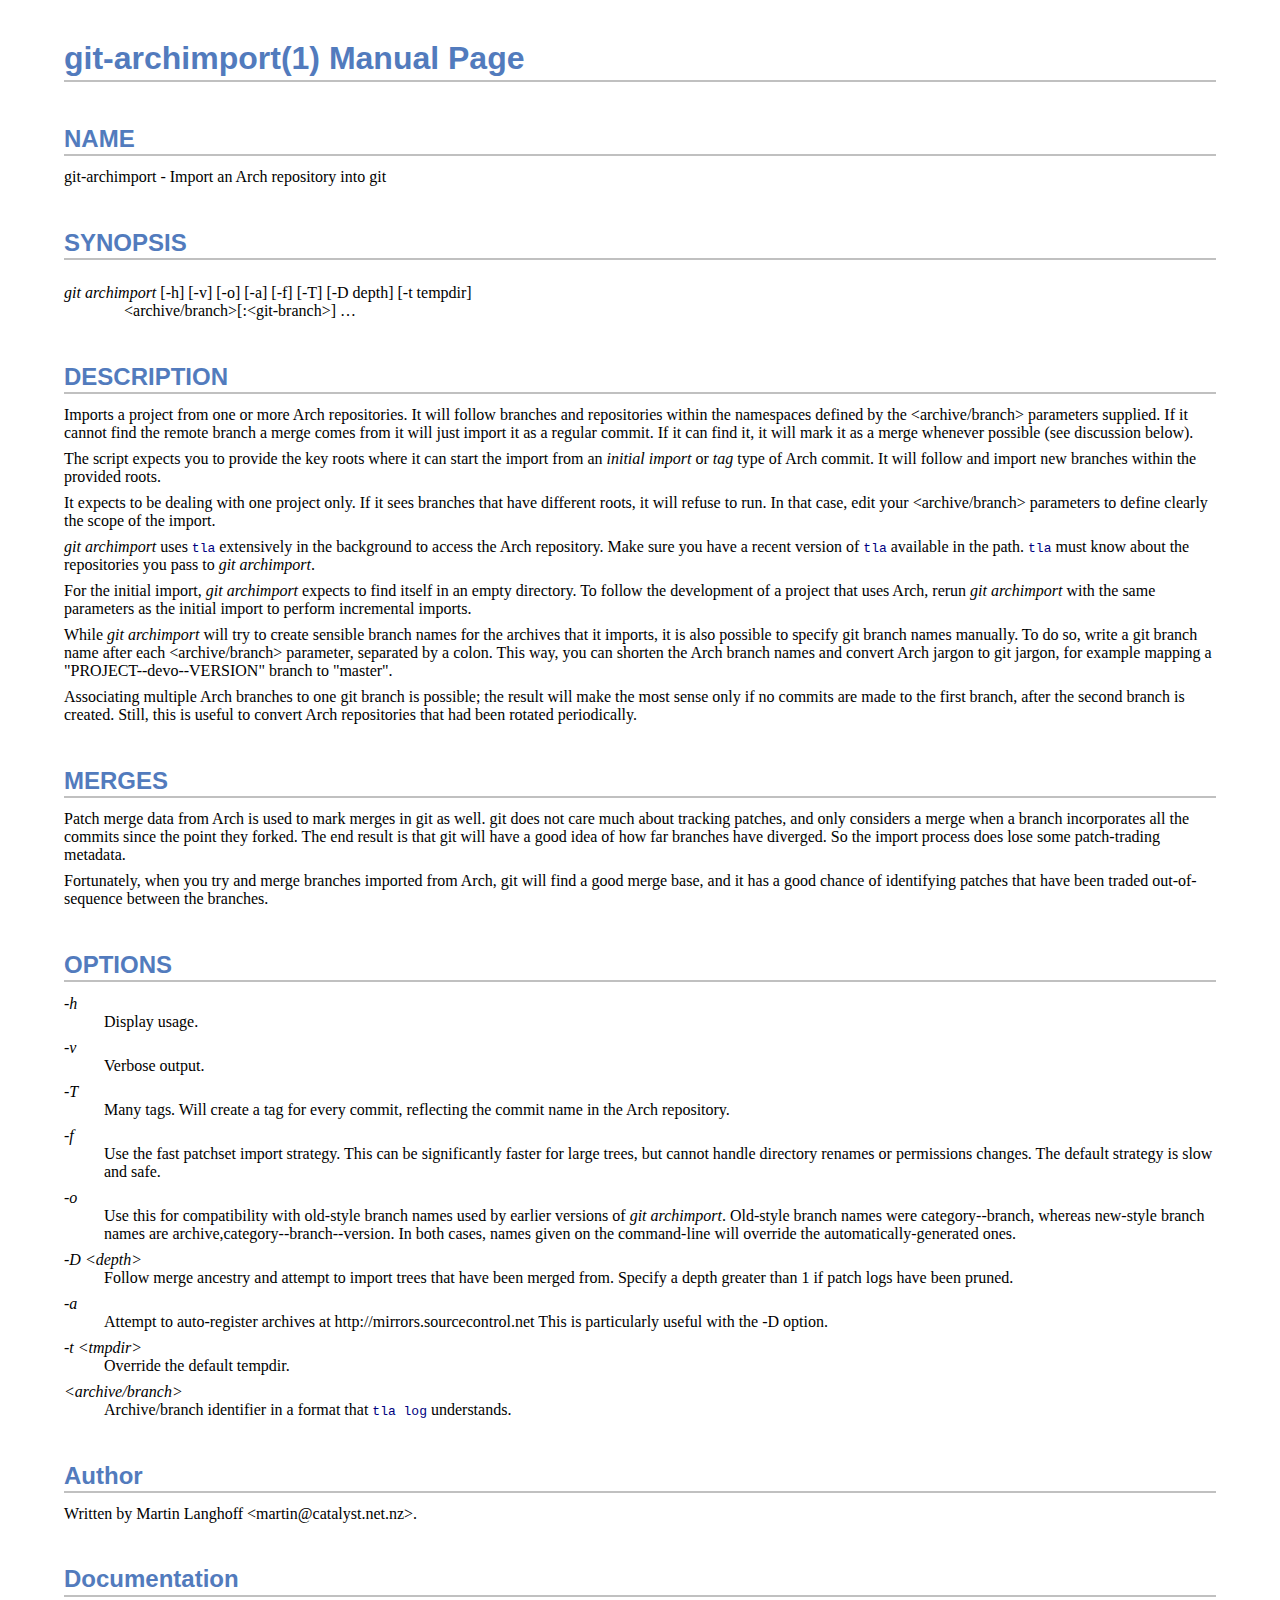
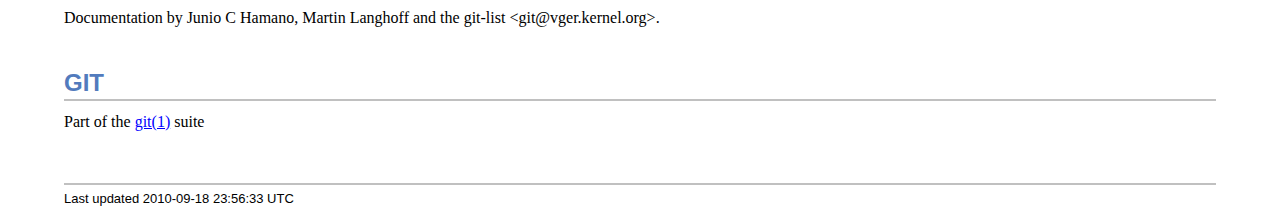
<file: .metadata/.plugins/com.aptana.portablegit.win32/doc/git/html/git-archimport.html>
<!DOCTYPE html PUBLIC "-//W3C//DTD XHTML 1.1//EN"
    "http://www.w3.org/TR/xhtml11/DTD/xhtml11.dtd">
<html xmlns="http://www.w3.org/1999/xhtml" xml:lang="en">
<head>
<meta http-equiv="Content-Type" content="text/html; charset=UTF-8" />
<meta name="generator" content="AsciiDoc 8.2.5" />
<style type="text/css">
/* Debug borders */
p, li, dt, dd, div, pre, h1, h2, h3, h4, h5, h6 {
/*
  border: 1px solid red;
*/
}

body {
  margin: 1em 5% 1em 5%;
}

a {
  color: blue;
  text-decoration: underline;
}
a:visited {
  color: fuchsia;
}

em {
  font-style: italic;
}

strong {
  font-weight: bold;
}

tt {
  color: navy;
}

h1, h2, h3, h4, h5, h6 {
  color: #527bbd;
  font-family: sans-serif;
  margin-top: 1.2em;
  margin-bottom: 0.5em;
  line-height: 1.3;
}

h1, h2, h3 {
  border-bottom: 2px solid silver;
}
h2 {
  padding-top: 0.5em;
}
h3 {
  float: left;
}
h3 + * {
  clear: left;
}

div.sectionbody {
  font-family: serif;
  margin-left: 0;
}

hr {
  border: 1px solid silver;
}

p {
  margin-top: 0.5em;
  margin-bottom: 0.5em;
}

pre {
  padding: 0;
  margin: 0;
}

span#author {
  color: #527bbd;
  font-family: sans-serif;
  font-weight: bold;
  font-size: 1.1em;
}
span#email {
}
span#revision {
  font-family: sans-serif;
}

div#footer {
  font-family: sans-serif;
  font-size: small;
  border-top: 2px solid silver;
  padding-top: 0.5em;
  margin-top: 4.0em;
}
div#footer-text {
  float: left;
  padding-bottom: 0.5em;
}
div#footer-badges {
  float: right;
  padding-bottom: 0.5em;
}

div#preamble,
div.tableblock, div.imageblock, div.exampleblock, div.verseblock,
div.quoteblock, div.literalblock, div.listingblock, div.sidebarblock,
div.admonitionblock {
  margin-right: 10%;
  margin-top: 1.5em;
  margin-bottom: 1.5em;
}
div.admonitionblock {
  margin-top: 2.5em;
  margin-bottom: 2.5em;
}

div.content { /* Block element content. */
  padding: 0;
}

/* Block element titles. */
div.title, caption.title {
  font-family: sans-serif;
  font-weight: bold;
  text-align: left;
  margin-top: 1.0em;
  margin-bottom: 0.5em;
}
div.title + * {
  margin-top: 0;
}

td div.title:first-child {
  margin-top: 0.0em;
}
div.content div.title:first-child {
  margin-top: 0.0em;
}
div.content + div.title {
  margin-top: 0.0em;
}

div.sidebarblock > div.content {
  background: #ffffee;
  border: 1px solid silver;
  padding: 0.5em;
}

div.listingblock {
  margin-right: 0%;
}
div.listingblock > div.content {
  border: 1px solid silver;
  background: #f4f4f4;
  padding: 0.5em;
}

div.quoteblock > div.content {
  padding-left: 2.0em;
}

div.attribution {
  text-align: right;
}
div.verseblock + div.attribution {
  text-align: left;
}

div.admonitionblock .icon {
  vertical-align: top;
  font-size: 1.1em;
  font-weight: bold;
  text-decoration: underline;
  color: #527bbd;
  padding-right: 0.5em;
}
div.admonitionblock td.content {
  padding-left: 0.5em;
  border-left: 2px solid silver;
}

div.exampleblock > div.content {
  border-left: 2px solid silver;
  padding: 0.5em;
}

div.verseblock div.content {
  white-space: pre;
}

div.imageblock div.content { padding-left: 0; }
div.imageblock img { border: 1px solid silver; }
span.image img { border-style: none; }

dl {
  margin-top: 0.8em;
  margin-bottom: 0.8em;
}
dt {
  margin-top: 0.5em;
  margin-bottom: 0;
  font-style: italic;
}
dd > *:first-child {
  margin-top: 0;
}

ul, ol {
    list-style-position: outside;
}
div.olist2 ol {
  list-style-type: lower-alpha;
}

div.tableblock > table {
  border: 3px solid #527bbd;
}
thead {
  font-family: sans-serif;
  font-weight: bold;
}
tfoot {
  font-weight: bold;
}

div.hlist {
  margin-top: 0.8em;
  margin-bottom: 0.8em;
}
div.hlist td {
  padding-bottom: 5px;
}
td.hlist1 {
  vertical-align: top;
  font-style: italic;
  padding-right: 0.8em;
}
td.hlist2 {
  vertical-align: top;
}

@media print {
  div#footer-badges { display: none; }
}

div#toctitle {
  color: #527bbd;
  font-family: sans-serif;
  font-size: 1.1em;
  font-weight: bold;
  margin-top: 1.0em;
  margin-bottom: 0.1em;
}

div.toclevel1, div.toclevel2, div.toclevel3, div.toclevel4 {
  margin-top: 0;
  margin-bottom: 0;
}
div.toclevel2 {
  margin-left: 2em;
  font-size: 0.9em;
}
div.toclevel3 {
  margin-left: 4em;
  font-size: 0.9em;
}
div.toclevel4 {
  margin-left: 6em;
  font-size: 0.9em;
}
include1::./stylesheets/xhtml11-manpage.css[]
/* Workarounds for IE6's broken and incomplete CSS2. */

div.sidebar-content {
  background: #ffffee;
  border: 1px solid silver;
  padding: 0.5em;
}
div.sidebar-title, div.image-title {
  font-family: sans-serif;
  font-weight: bold;
  margin-top: 0.0em;
  margin-bottom: 0.5em;
}

div.listingblock div.content {
  border: 1px solid silver;
  background: #f4f4f4;
  padding: 0.5em;
}

div.quoteblock-content {
  padding-left: 2.0em;
}

div.exampleblock-content {
  border-left: 2px solid silver;
  padding-left: 0.5em;
}

/* IE6 sets dynamically generated links as visited. */
div#toc a:visited { color: blue; }
</style>
<title>git-archimport(1)</title>
</head>
<body>
<div id="header">
<h1>
git-archimport(1) Manual Page
</h1>
<h2>NAME</h2>
<div class="sectionbody">
<p>git-archimport -
   Import an Arch repository into git
</p>
</div>
</div>
<h2>SYNOPSIS</h2>
<div class="sectionbody">
<div class="verseblock">
<div class="content"><em>git archimport</em> [-h] [-v] [-o] [-a] [-f] [-T] [-D depth] [-t tempdir]
               &lt;archive/branch&gt;[:&lt;git-branch&gt;] &#8230;</div></div>
</div>
<h2 id="_description">DESCRIPTION</h2>
<div class="sectionbody">
<div class="para"><p>Imports a project from one or more Arch repositories. It will follow branches
and repositories within the namespaces defined by the &lt;archive/branch&gt;
parameters supplied. If it cannot find the remote branch a merge comes from
it will just import it as a regular commit. If it can find it, it will mark it
as a merge whenever possible (see discussion below).</p></div>
<div class="para"><p>The script expects you to provide the key roots where it can start the import
from an <em>initial import</em> or <em>tag</em> type of Arch commit. It will follow and
import new branches within the provided roots.</p></div>
<div class="para"><p>It expects to be dealing with one project only. If it sees
branches that have different roots, it will refuse to run. In that case,
edit your &lt;archive/branch&gt; parameters to define clearly the scope of the
import.</p></div>
<div class="para"><p><em>git archimport</em> uses <tt>tla</tt> extensively in the background to access the
Arch repository.
Make sure you have a recent version of <tt>tla</tt> available in the path. <tt>tla</tt> must
know about the repositories you pass to <em>git archimport</em>.</p></div>
<div class="para"><p>For the initial import, <em>git archimport</em> expects to find itself in an empty
directory. To follow the development of a project that uses Arch, rerun
<em>git archimport</em> with the same parameters as the initial import to perform
incremental imports.</p></div>
<div class="para"><p>While <em>git archimport</em> will try to create sensible branch names for the
archives that it imports, it is also possible to specify git branch names
manually.  To do so, write a git branch name after each &lt;archive/branch&gt;
parameter, separated by a colon.  This way, you can shorten the Arch
branch names and convert Arch jargon to git jargon, for example mapping a
"PROJECT&#45;&#45;devo&#45;&#45;VERSION" branch to "master".</p></div>
<div class="para"><p>Associating multiple Arch branches to one git branch is possible; the
result will make the most sense only if no commits are made to the first
branch, after the second branch is created.  Still, this is useful to
convert Arch repositories that had been rotated periodically.</p></div>
</div>
<h2 id="_merges">MERGES</h2>
<div class="sectionbody">
<div class="para"><p>Patch merge data from Arch is used to mark merges in git as well. git
does not care much about tracking patches, and only considers a merge when a
branch incorporates all the commits since the point they forked. The end result
is that git will have a good idea of how far branches have diverged. So the
import process does lose some patch-trading metadata.</p></div>
<div class="para"><p>Fortunately, when you try and merge branches imported from Arch,
git will find a good merge base, and it has a good chance of identifying
patches that have been traded out-of-sequence between the branches.</p></div>
</div>
<h2 id="_options">OPTIONS</h2>
<div class="sectionbody">
<div class="vlist"><dl>
<dt>
-h
</dt>
<dd>
<p>
        Display usage.
</p>
</dd>
<dt>
-v
</dt>
<dd>
<p>
        Verbose output.
</p>
</dd>
<dt>
-T
</dt>
<dd>
<p>
        Many tags. Will create a tag for every commit, reflecting the commit
        name in the Arch repository.
</p>
</dd>
<dt>
-f
</dt>
<dd>
<p>
        Use the fast patchset import strategy.  This can be significantly
        faster for large trees, but cannot handle directory renames or
        permissions changes.  The default strategy is slow and safe.
</p>
</dd>
<dt>
-o
</dt>
<dd>
<p>
        Use this for compatibility with old-style branch names used by
        earlier versions of <em>git archimport</em>.  Old-style branch names
        were category&#45;&#45;branch, whereas new-style branch names are
        archive,category&#45;&#45;branch&#45;&#45;version.  In both cases, names given
        on the command-line will override the automatically-generated
        ones.
</p>
</dd>
<dt>
-D &lt;depth&gt;
</dt>
<dd>
<p>
        Follow merge ancestry and attempt to import trees that have been
        merged from.  Specify a depth greater than 1 if patch logs have been
        pruned.
</p>
</dd>
<dt>
-a
</dt>
<dd>
<p>
        Attempt to auto-register archives at http://mirrors.sourcecontrol.net
        This is particularly useful with the -D option.
</p>
</dd>
<dt>
-t &lt;tmpdir&gt;
</dt>
<dd>
<p>
        Override the default tempdir.
</p>
</dd>
<dt>
&lt;archive/branch&gt;
</dt>
<dd>
<p>
        Archive/branch identifier in a format that <tt>tla log</tt> understands.
</p>
</dd>
</dl></div>
</div>
<h2 id="_author">Author</h2>
<div class="sectionbody">
<div class="para"><p>Written by Martin Langhoff &lt;martin@catalyst.net.nz&gt;.</p></div>
</div>
<h2 id="_documentation">Documentation</h2>
<div class="sectionbody">
<div class="para"><p>Documentation by Junio C Hamano, Martin Langhoff and the git-list &lt;git@vger.kernel.org&gt;.</p></div>
</div>
<h2 id="_git">GIT</h2>
<div class="sectionbody">
<div class="para"><p>Part of the <a href="git.html">git(1)</a> suite</p></div>
</div>
<div id="footer">
<div id="footer-text">
Last updated 2010-09-18 23:56:33 UTC
</div>
</div>
</body>
</html>
</file>
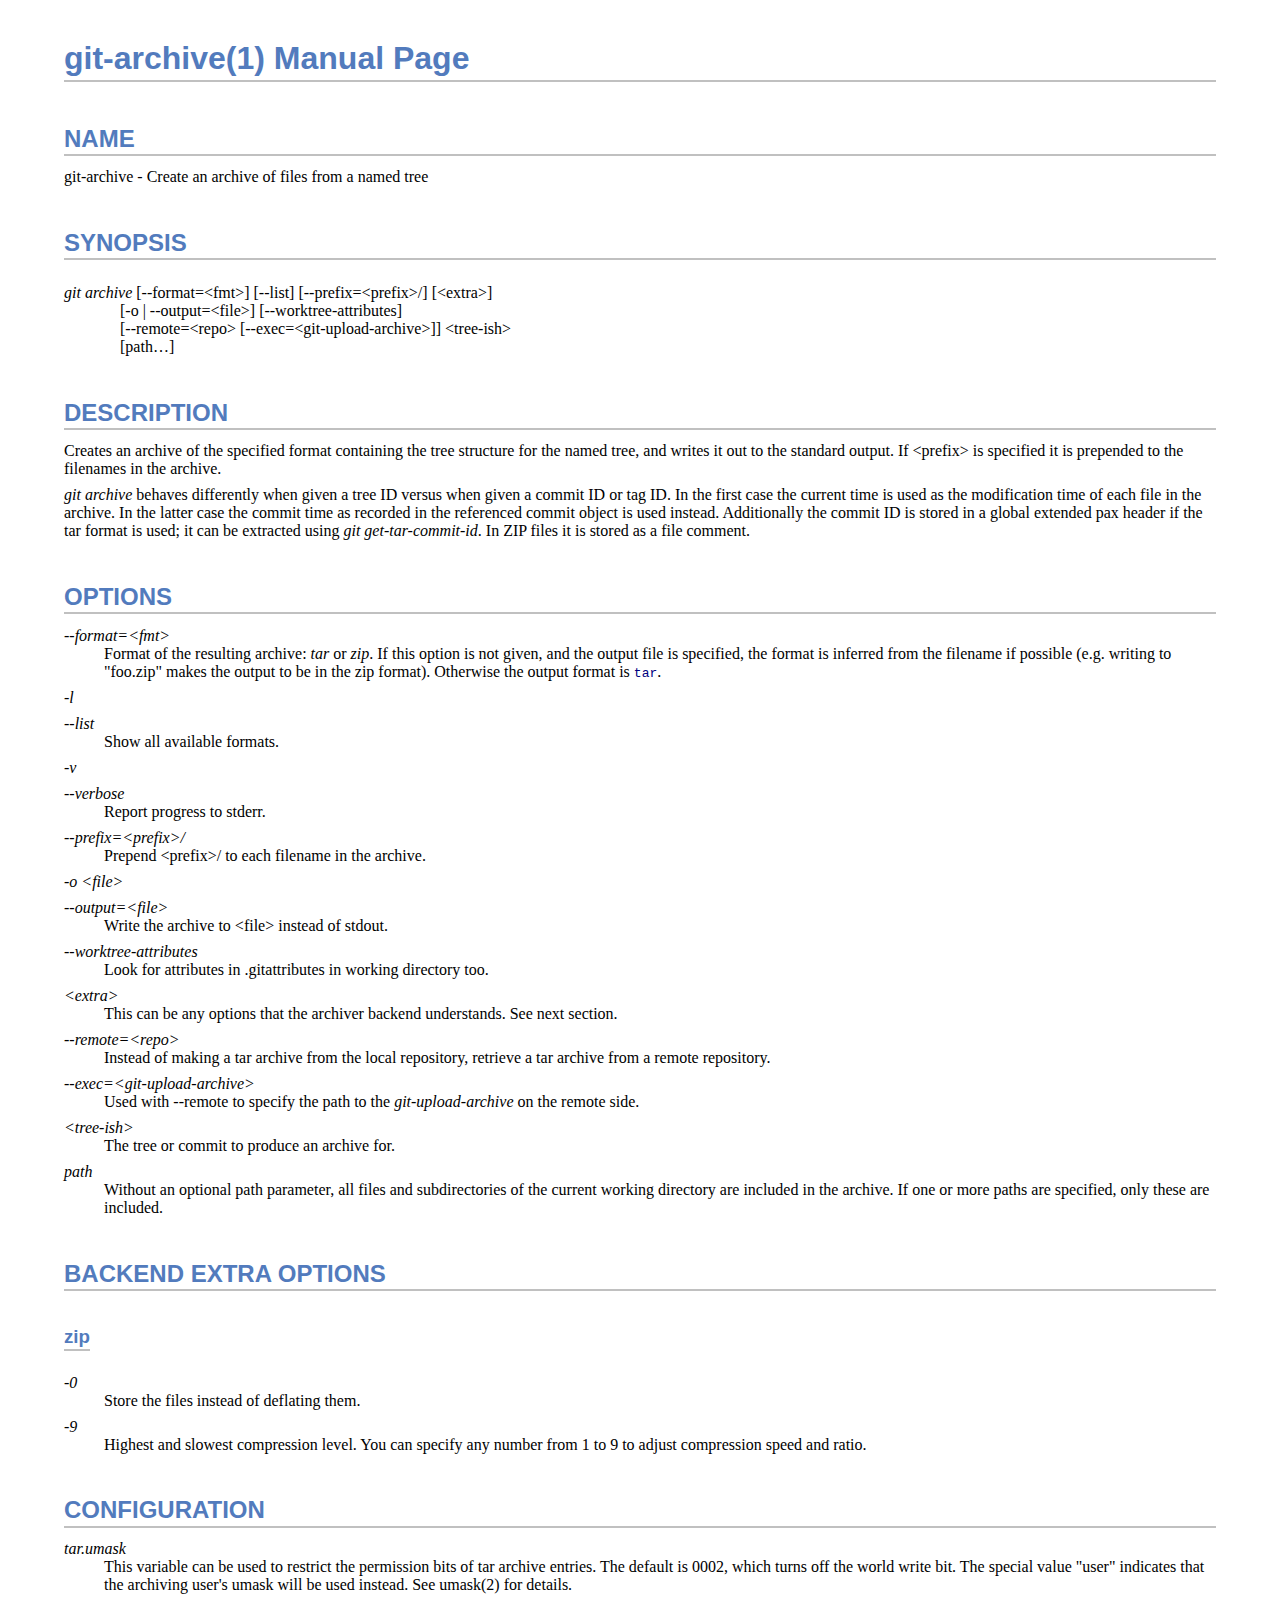
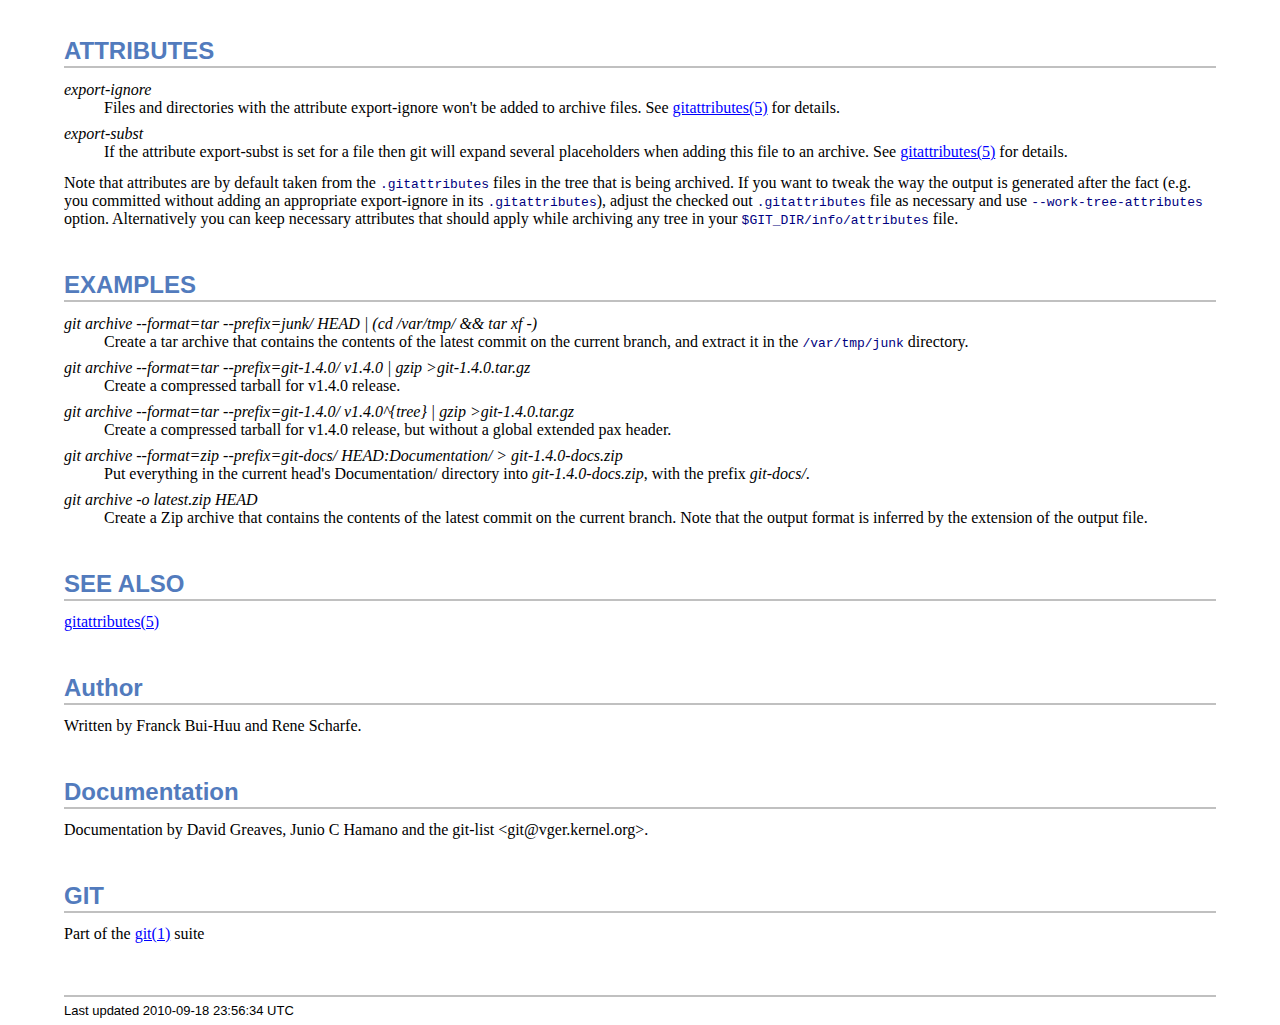
<file: .metadata/.plugins/com.aptana.portablegit.win32/doc/git/html/git-archive.html>
<!DOCTYPE html PUBLIC "-//W3C//DTD XHTML 1.1//EN"
    "http://www.w3.org/TR/xhtml11/DTD/xhtml11.dtd">
<html xmlns="http://www.w3.org/1999/xhtml" xml:lang="en">
<head>
<meta http-equiv="Content-Type" content="text/html; charset=UTF-8" />
<meta name="generator" content="AsciiDoc 8.2.5" />
<style type="text/css">
/* Debug borders */
p, li, dt, dd, div, pre, h1, h2, h3, h4, h5, h6 {
/*
  border: 1px solid red;
*/
}

body {
  margin: 1em 5% 1em 5%;
}

a {
  color: blue;
  text-decoration: underline;
}
a:visited {
  color: fuchsia;
}

em {
  font-style: italic;
}

strong {
  font-weight: bold;
}

tt {
  color: navy;
}

h1, h2, h3, h4, h5, h6 {
  color: #527bbd;
  font-family: sans-serif;
  margin-top: 1.2em;
  margin-bottom: 0.5em;
  line-height: 1.3;
}

h1, h2, h3 {
  border-bottom: 2px solid silver;
}
h2 {
  padding-top: 0.5em;
}
h3 {
  float: left;
}
h3 + * {
  clear: left;
}

div.sectionbody {
  font-family: serif;
  margin-left: 0;
}

hr {
  border: 1px solid silver;
}

p {
  margin-top: 0.5em;
  margin-bottom: 0.5em;
}

pre {
  padding: 0;
  margin: 0;
}

span#author {
  color: #527bbd;
  font-family: sans-serif;
  font-weight: bold;
  font-size: 1.1em;
}
span#email {
}
span#revision {
  font-family: sans-serif;
}

div#footer {
  font-family: sans-serif;
  font-size: small;
  border-top: 2px solid silver;
  padding-top: 0.5em;
  margin-top: 4.0em;
}
div#footer-text {
  float: left;
  padding-bottom: 0.5em;
}
div#footer-badges {
  float: right;
  padding-bottom: 0.5em;
}

div#preamble,
div.tableblock, div.imageblock, div.exampleblock, div.verseblock,
div.quoteblock, div.literalblock, div.listingblock, div.sidebarblock,
div.admonitionblock {
  margin-right: 10%;
  margin-top: 1.5em;
  margin-bottom: 1.5em;
}
div.admonitionblock {
  margin-top: 2.5em;
  margin-bottom: 2.5em;
}

div.content { /* Block element content. */
  padding: 0;
}

/* Block element titles. */
div.title, caption.title {
  font-family: sans-serif;
  font-weight: bold;
  text-align: left;
  margin-top: 1.0em;
  margin-bottom: 0.5em;
}
div.title + * {
  margin-top: 0;
}

td div.title:first-child {
  margin-top: 0.0em;
}
div.content div.title:first-child {
  margin-top: 0.0em;
}
div.content + div.title {
  margin-top: 0.0em;
}

div.sidebarblock > div.content {
  background: #ffffee;
  border: 1px solid silver;
  padding: 0.5em;
}

div.listingblock {
  margin-right: 0%;
}
div.listingblock > div.content {
  border: 1px solid silver;
  background: #f4f4f4;
  padding: 0.5em;
}

div.quoteblock > div.content {
  padding-left: 2.0em;
}

div.attribution {
  text-align: right;
}
div.verseblock + div.attribution {
  text-align: left;
}

div.admonitionblock .icon {
  vertical-align: top;
  font-size: 1.1em;
  font-weight: bold;
  text-decoration: underline;
  color: #527bbd;
  padding-right: 0.5em;
}
div.admonitionblock td.content {
  padding-left: 0.5em;
  border-left: 2px solid silver;
}

div.exampleblock > div.content {
  border-left: 2px solid silver;
  padding: 0.5em;
}

div.verseblock div.content {
  white-space: pre;
}

div.imageblock div.content { padding-left: 0; }
div.imageblock img { border: 1px solid silver; }
span.image img { border-style: none; }

dl {
  margin-top: 0.8em;
  margin-bottom: 0.8em;
}
dt {
  margin-top: 0.5em;
  margin-bottom: 0;
  font-style: italic;
}
dd > *:first-child {
  margin-top: 0;
}

ul, ol {
    list-style-position: outside;
}
div.olist2 ol {
  list-style-type: lower-alpha;
}

div.tableblock > table {
  border: 3px solid #527bbd;
}
thead {
  font-family: sans-serif;
  font-weight: bold;
}
tfoot {
  font-weight: bold;
}

div.hlist {
  margin-top: 0.8em;
  margin-bottom: 0.8em;
}
div.hlist td {
  padding-bottom: 5px;
}
td.hlist1 {
  vertical-align: top;
  font-style: italic;
  padding-right: 0.8em;
}
td.hlist2 {
  vertical-align: top;
}

@media print {
  div#footer-badges { display: none; }
}

div#toctitle {
  color: #527bbd;
  font-family: sans-serif;
  font-size: 1.1em;
  font-weight: bold;
  margin-top: 1.0em;
  margin-bottom: 0.1em;
}

div.toclevel1, div.toclevel2, div.toclevel3, div.toclevel4 {
  margin-top: 0;
  margin-bottom: 0;
}
div.toclevel2 {
  margin-left: 2em;
  font-size: 0.9em;
}
div.toclevel3 {
  margin-left: 4em;
  font-size: 0.9em;
}
div.toclevel4 {
  margin-left: 6em;
  font-size: 0.9em;
}
include1::./stylesheets/xhtml11-manpage.css[]
/* Workarounds for IE6's broken and incomplete CSS2. */

div.sidebar-content {
  background: #ffffee;
  border: 1px solid silver;
  padding: 0.5em;
}
div.sidebar-title, div.image-title {
  font-family: sans-serif;
  font-weight: bold;
  margin-top: 0.0em;
  margin-bottom: 0.5em;
}

div.listingblock div.content {
  border: 1px solid silver;
  background: #f4f4f4;
  padding: 0.5em;
}

div.quoteblock-content {
  padding-left: 2.0em;
}

div.exampleblock-content {
  border-left: 2px solid silver;
  padding-left: 0.5em;
}

/* IE6 sets dynamically generated links as visited. */
div#toc a:visited { color: blue; }
</style>
<title>git-archive(1)</title>
</head>
<body>
<div id="header">
<h1>
git-archive(1) Manual Page
</h1>
<h2>NAME</h2>
<div class="sectionbody">
<p>git-archive -
   Create an archive of files from a named tree
</p>
</div>
</div>
<h2>SYNOPSIS</h2>
<div class="sectionbody">
<div class="verseblock">
<div class="content"><em>git archive</em> [--format=&lt;fmt&gt;] [--list] [--prefix=&lt;prefix&gt;/] [&lt;extra&gt;]
              [-o | --output=&lt;file&gt;] [--worktree-attributes]
              [--remote=&lt;repo&gt; [--exec=&lt;git-upload-archive&gt;]] &lt;tree-ish&gt;
              [path&#8230;]</div></div>
</div>
<h2 id="_description">DESCRIPTION</h2>
<div class="sectionbody">
<div class="para"><p>Creates an archive of the specified format containing the tree
structure for the named tree, and writes it out to the standard
output.  If &lt;prefix&gt; is specified it is
prepended to the filenames in the archive.</p></div>
<div class="para"><p><em>git archive</em> behaves differently when given a tree ID versus when
given a commit ID or tag ID.  In the first case the current time is
used as the modification time of each file in the archive.  In the latter
case the commit time as recorded in the referenced commit object is
used instead.  Additionally the commit ID is stored in a global
extended pax header if the tar format is used; it can be extracted
using <em>git get-tar-commit-id</em>. In ZIP files it is stored as a file
comment.</p></div>
</div>
<h2 id="_options">OPTIONS</h2>
<div class="sectionbody">
<div class="vlist"><dl>
<dt>
--format=&lt;fmt&gt;
</dt>
<dd>
<p>
        Format of the resulting archive: <em>tar</em> or <em>zip</em>. If this option
        is not given, and the output file is specified, the format is
        inferred from the filename if possible (e.g. writing to "foo.zip"
        makes the output to be in the zip format). Otherwise the output
        format is <tt>tar</tt>.
</p>
</dd>
<dt>
-l
</dt>
<dt>
--list
</dt>
<dd>
<p>
        Show all available formats.
</p>
</dd>
<dt>
-v
</dt>
<dt>
--verbose
</dt>
<dd>
<p>
        Report progress to stderr.
</p>
</dd>
<dt>
--prefix=&lt;prefix&gt;/
</dt>
<dd>
<p>
        Prepend &lt;prefix&gt;/ to each filename in the archive.
</p>
</dd>
<dt>
-o &lt;file&gt;
</dt>
<dt>
--output=&lt;file&gt;
</dt>
<dd>
<p>
        Write the archive to &lt;file&gt; instead of stdout.
</p>
</dd>
<dt>
--worktree-attributes
</dt>
<dd>
<p>
        Look for attributes in .gitattributes in working directory too.
</p>
</dd>
<dt>
&lt;extra&gt;
</dt>
<dd>
<p>
        This can be any options that the archiver backend understands.
        See next section.
</p>
</dd>
<dt>
--remote=&lt;repo&gt;
</dt>
<dd>
<p>
        Instead of making a tar archive from the local repository,
        retrieve a tar archive from a remote repository.
</p>
</dd>
<dt>
--exec=&lt;git-upload-archive&gt;
</dt>
<dd>
<p>
        Used with --remote to specify the path to the
        <em>git-upload-archive</em> on the remote side.
</p>
</dd>
<dt>
&lt;tree-ish&gt;
</dt>
<dd>
<p>
        The tree or commit to produce an archive for.
</p>
</dd>
<dt>
path
</dt>
<dd>
<p>
        Without an optional path parameter, all files and subdirectories
        of the current working directory are included in the archive.
        If one or more paths are specified, only these are included.
</p>
</dd>
</dl></div>
</div>
<h2 id="_backend_extra_options">BACKEND EXTRA OPTIONS</h2>
<div class="sectionbody">
<h3 id="_zip">zip</h3><div style="clear:left"></div>
<div class="vlist"><dl>
<dt>
-0
</dt>
<dd>
<p>
        Store the files instead of deflating them.
</p>
</dd>
<dt>
-9
</dt>
<dd>
<p>
        Highest and slowest compression level.  You can specify any
        number from 1 to 9 to adjust compression speed and ratio.
</p>
</dd>
</dl></div>
</div>
<h2 id="_configuration">CONFIGURATION</h2>
<div class="sectionbody">
<div class="vlist"><dl>
<dt>
tar.umask
</dt>
<dd>
<p>
        This variable can be used to restrict the permission bits of
        tar archive entries.  The default is 0002, which turns off the
        world write bit.  The special value "user" indicates that the
        archiving user's umask will be used instead.  See umask(2) for
        details.
</p>
</dd>
</dl></div>
</div>
<h2 id="_attributes">ATTRIBUTES</h2>
<div class="sectionbody">
<div class="vlist"><dl>
<dt>
export-ignore
</dt>
<dd>
<p>
        Files and directories with the attribute export-ignore won't be
        added to archive files.  See <a href="gitattributes.html">gitattributes(5)</a> for details.
</p>
</dd>
<dt>
export-subst
</dt>
<dd>
<p>
        If the attribute export-subst is set for a file then git will
        expand several placeholders when adding this file to an archive.
        See <a href="gitattributes.html">gitattributes(5)</a> for details.
</p>
</dd>
</dl></div>
<div class="para"><p>Note that attributes are by default taken from the <tt>.gitattributes</tt> files
in the tree that is being archived.  If you want to tweak the way the
output is generated after the fact (e.g. you committed without adding an
appropriate export-ignore in its <tt>.gitattributes</tt>), adjust the checked out
<tt>.gitattributes</tt> file as necessary and use <tt>--work-tree-attributes</tt>
option.  Alternatively you can keep necessary attributes that should apply
while archiving any tree in your <tt>$GIT_DIR/info/attributes</tt> file.</p></div>
</div>
<h2 id="_examples">EXAMPLES</h2>
<div class="sectionbody">
<div class="vlist"><dl>
<dt>
git archive --format=tar --prefix=junk/ HEAD | (cd /var/tmp/ &amp;&amp; tar xf -)
</dt>
<dd>
<p>
        Create a tar archive that contains the contents of the
        latest commit on the current branch, and extract it in the
        <tt>/var/tmp/junk</tt> directory.
</p>
</dd>
<dt>
git archive --format=tar --prefix=git-1.4.0/ v1.4.0 | gzip &gt;git-1.4.0.tar.gz
</dt>
<dd>
<p>
        Create a compressed tarball for v1.4.0 release.
</p>
</dd>
<dt>
git archive --format=tar --prefix=git-1.4.0/ v1.4.0&#94;{tree} | gzip &gt;git-1.4.0.tar.gz
</dt>
<dd>
<p>
        Create a compressed tarball for v1.4.0 release, but without a
        global extended pax header.
</p>
</dd>
<dt>
git archive --format=zip --prefix=git-docs/ HEAD:Documentation/ &gt; git-1.4.0-docs.zip
</dt>
<dd>
<p>
        Put everything in the current head's Documentation/ directory
        into <em>git-1.4.0-docs.zip</em>, with the prefix <em>git-docs/</em>.
</p>
</dd>
<dt>
git archive -o latest.zip HEAD
</dt>
<dd>
<p>
        Create a Zip archive that contains the contents of the latest
        commit on the current branch. Note that the output format is
        inferred by the extension of the output file.
</p>
</dd>
</dl></div>
</div>
<h2 id="_see_also">SEE ALSO</h2>
<div class="sectionbody">
<div class="para"><p><a href="gitattributes.html">gitattributes(5)</a></p></div>
</div>
<h2 id="_author">Author</h2>
<div class="sectionbody">
<div class="para"><p>Written by Franck Bui-Huu and Rene Scharfe.</p></div>
</div>
<h2 id="_documentation">Documentation</h2>
<div class="sectionbody">
<div class="para"><p>Documentation by David Greaves, Junio C Hamano and the git-list &lt;git@vger.kernel.org&gt;.</p></div>
</div>
<h2 id="_git">GIT</h2>
<div class="sectionbody">
<div class="para"><p>Part of the <a href="git.html">git(1)</a> suite</p></div>
</div>
<div id="footer">
<div id="footer-text">
Last updated 2010-09-18 23:56:34 UTC
</div>
</div>
</body>
</html>
</file>
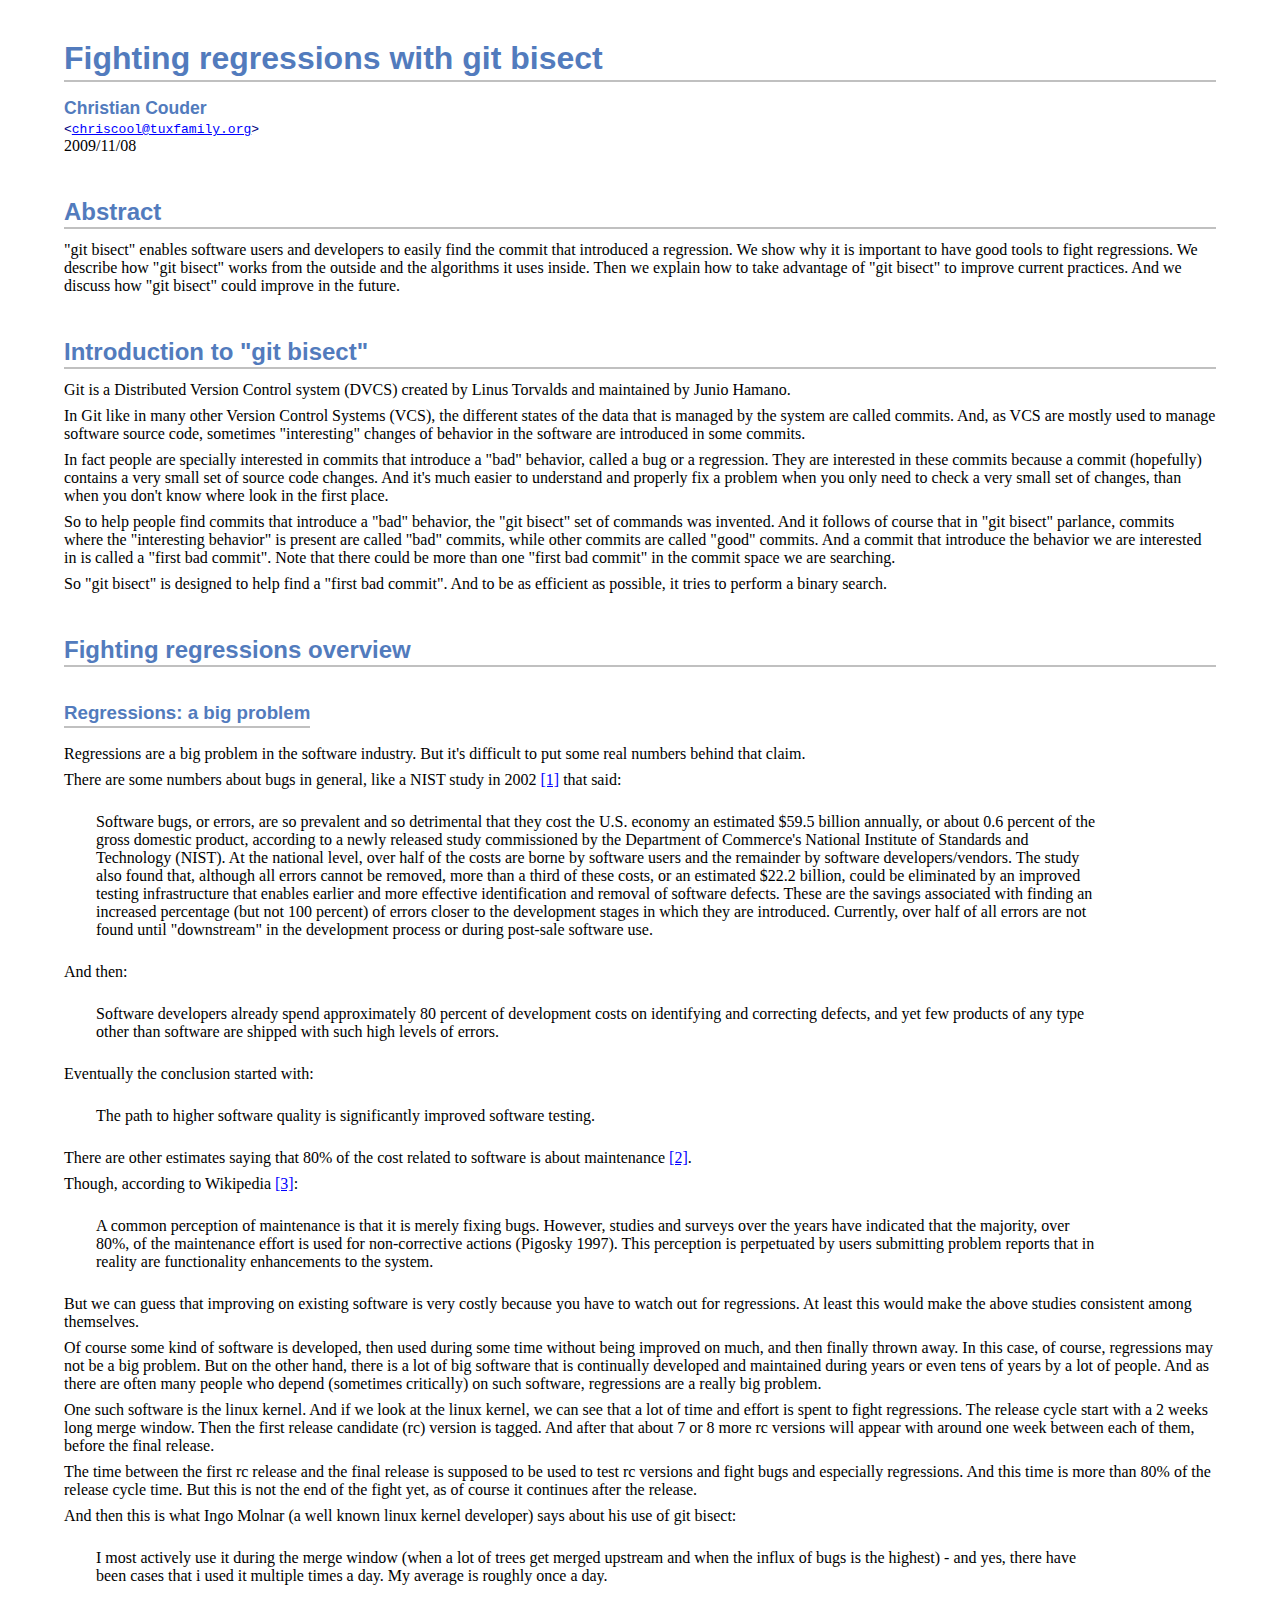
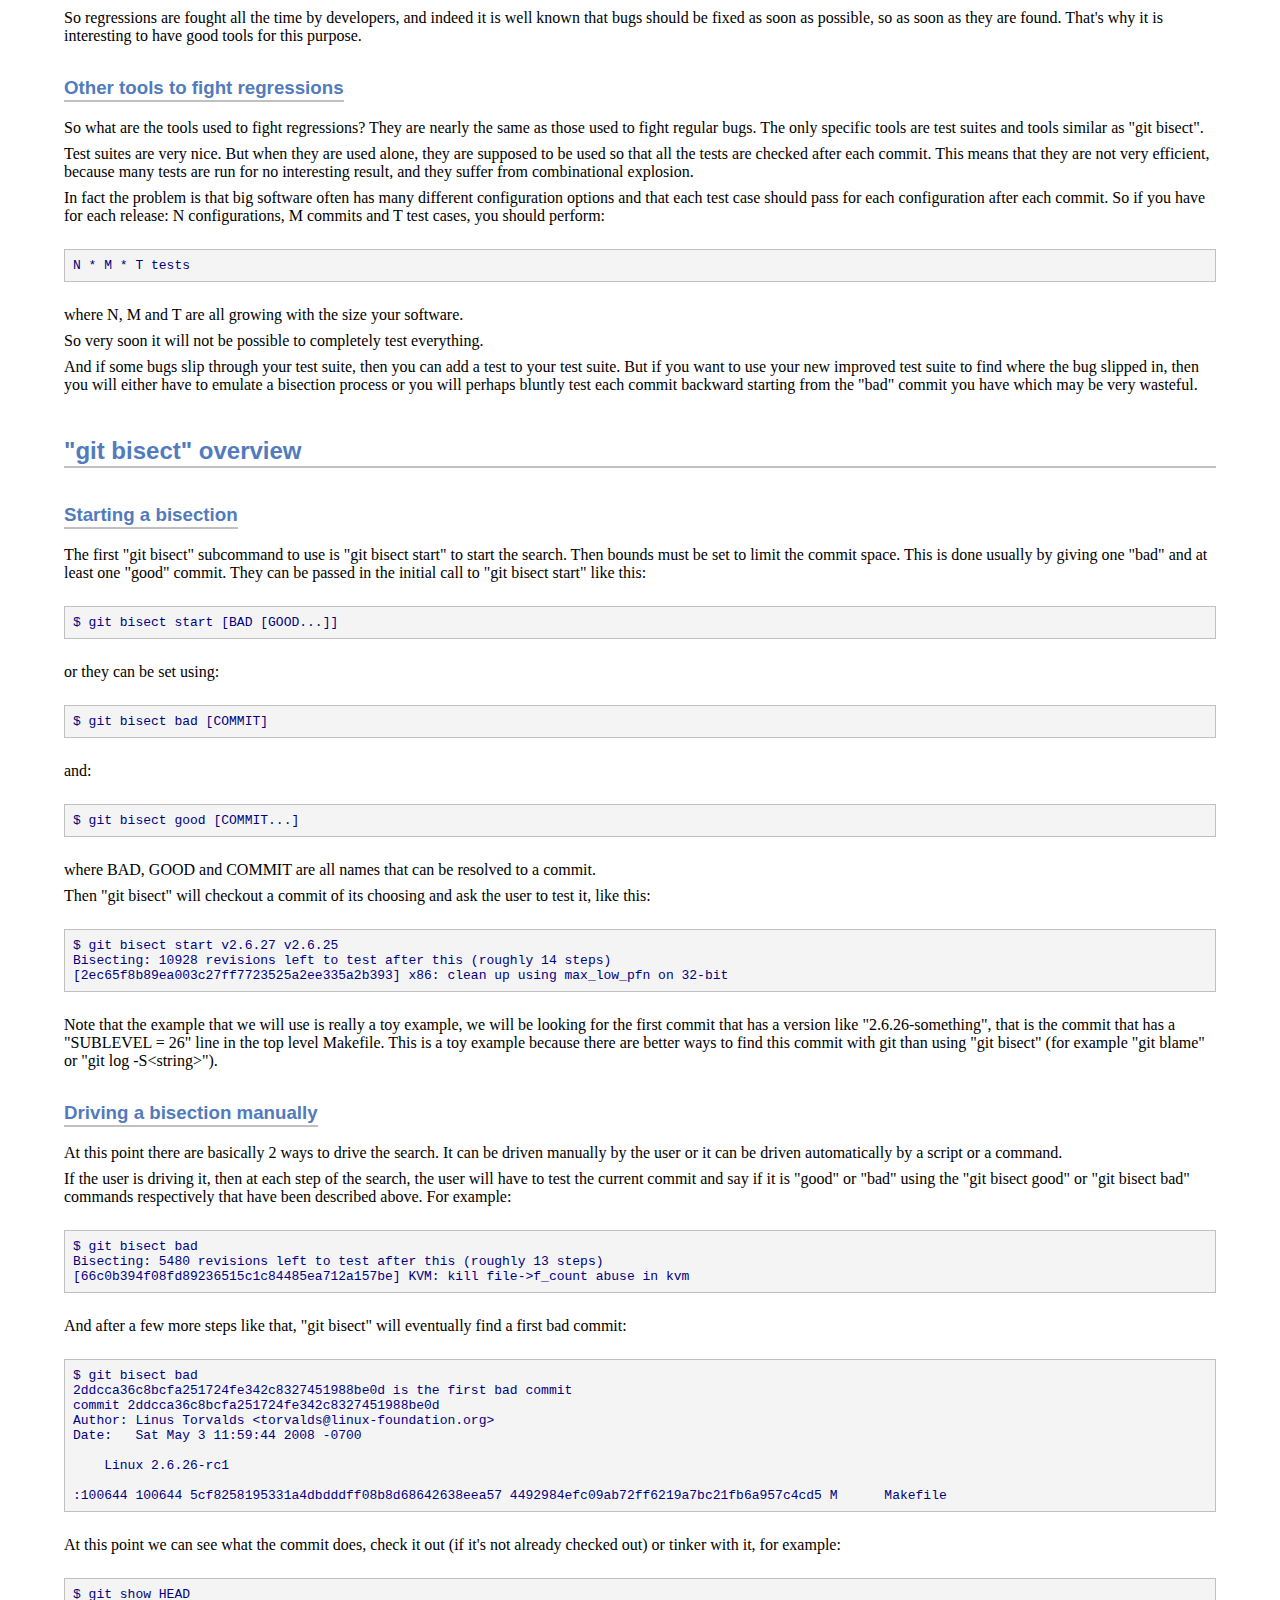
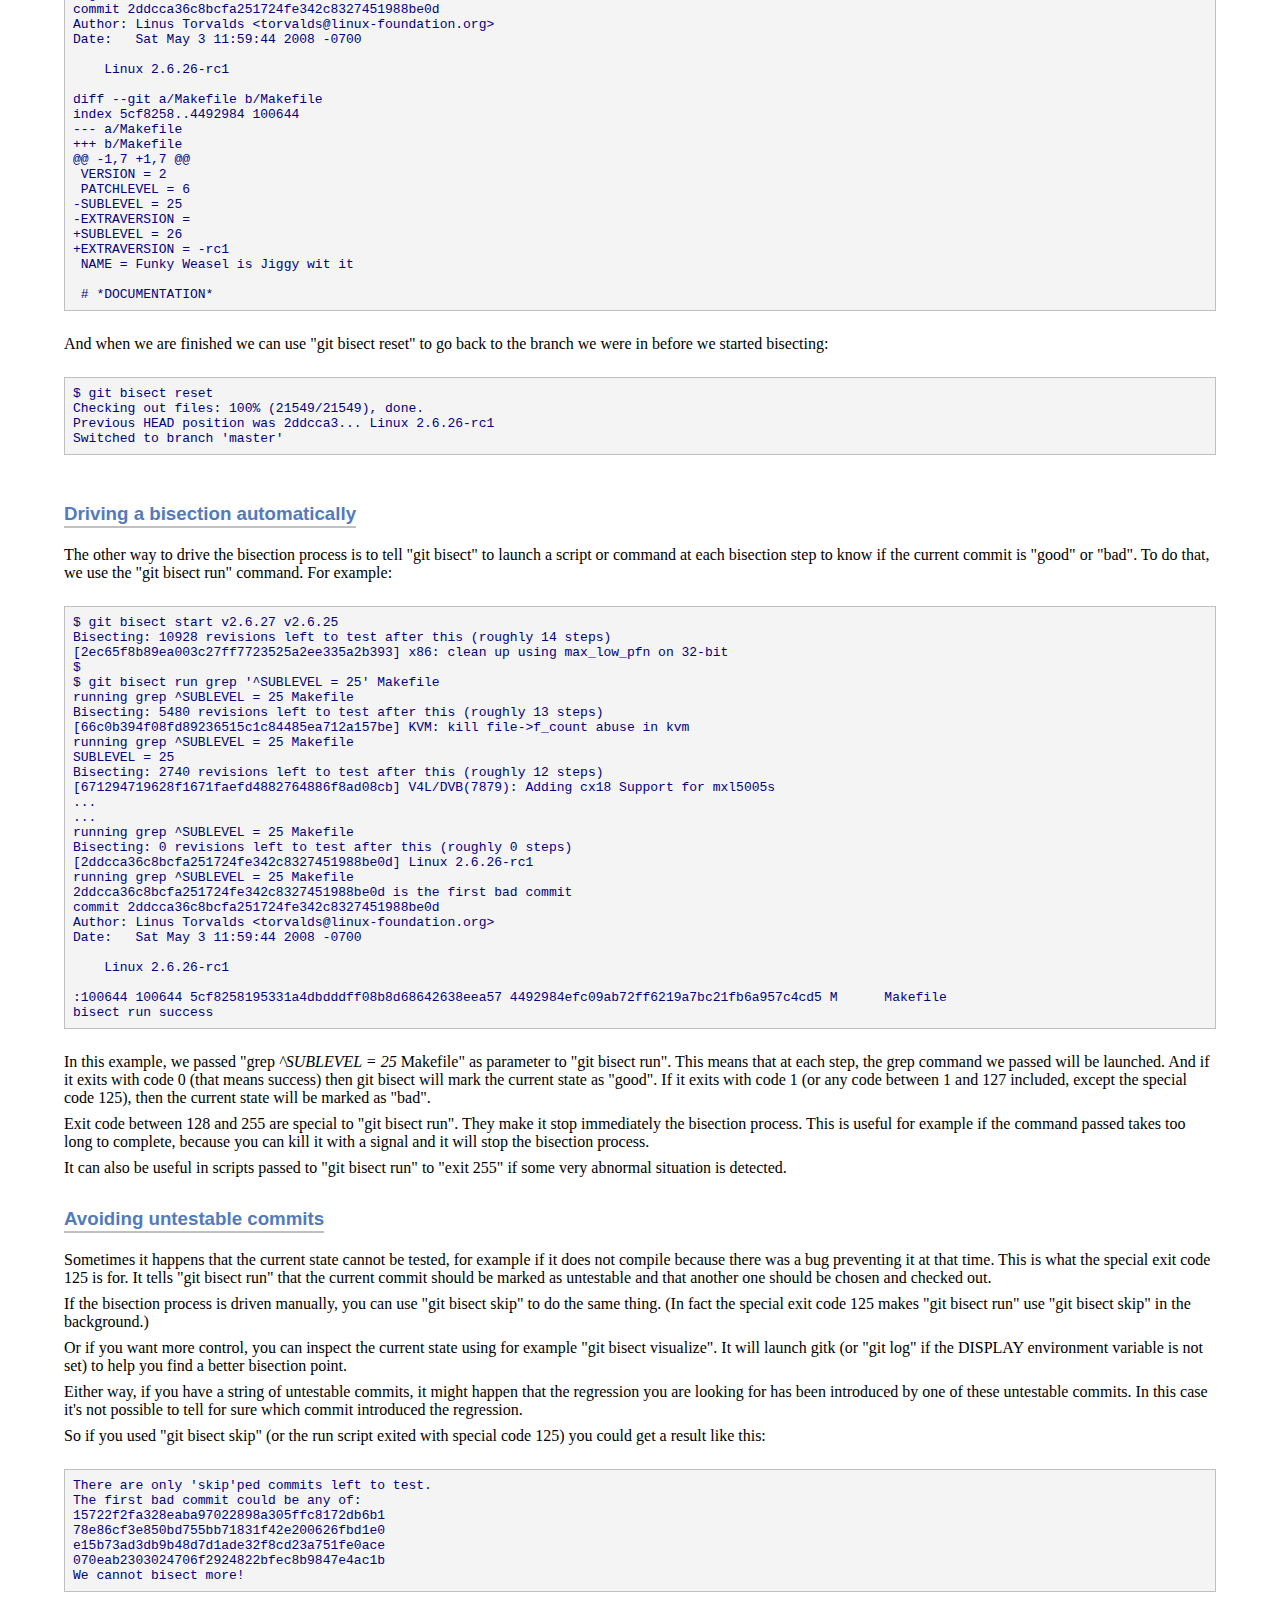
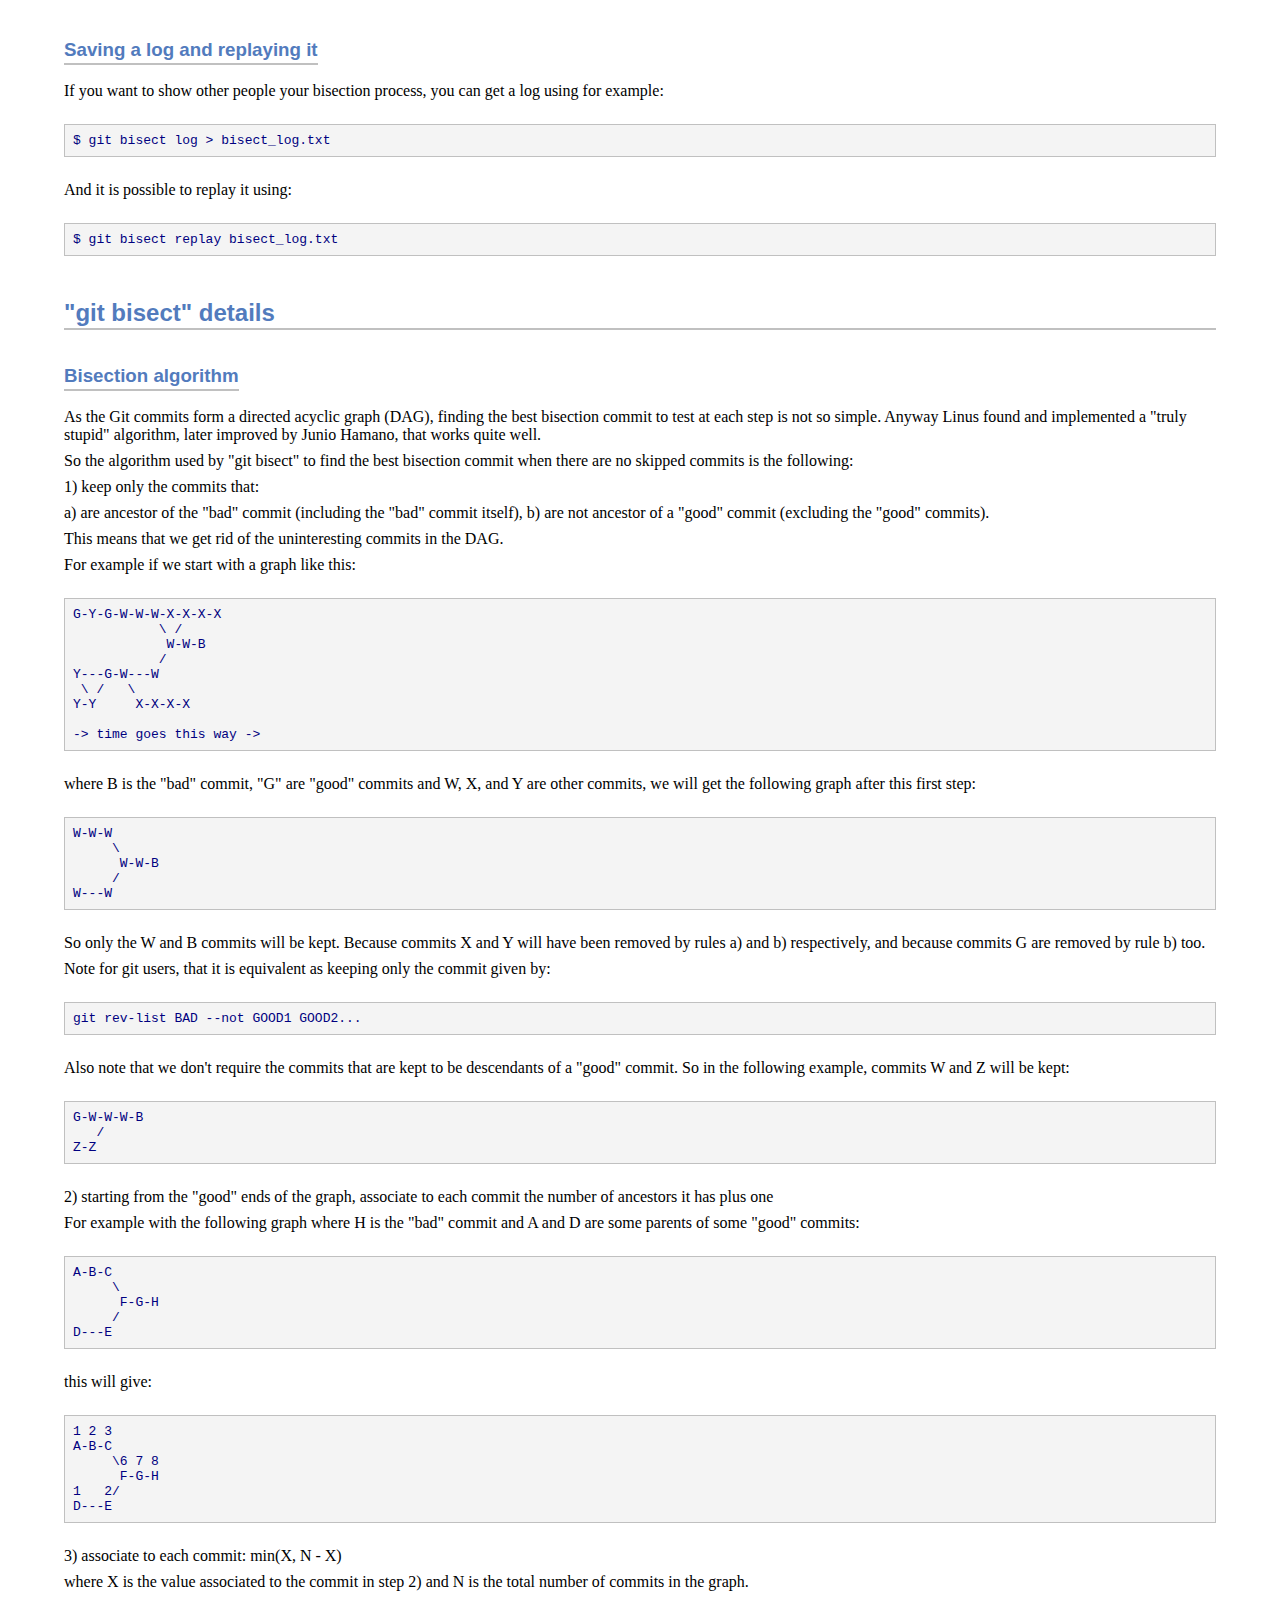
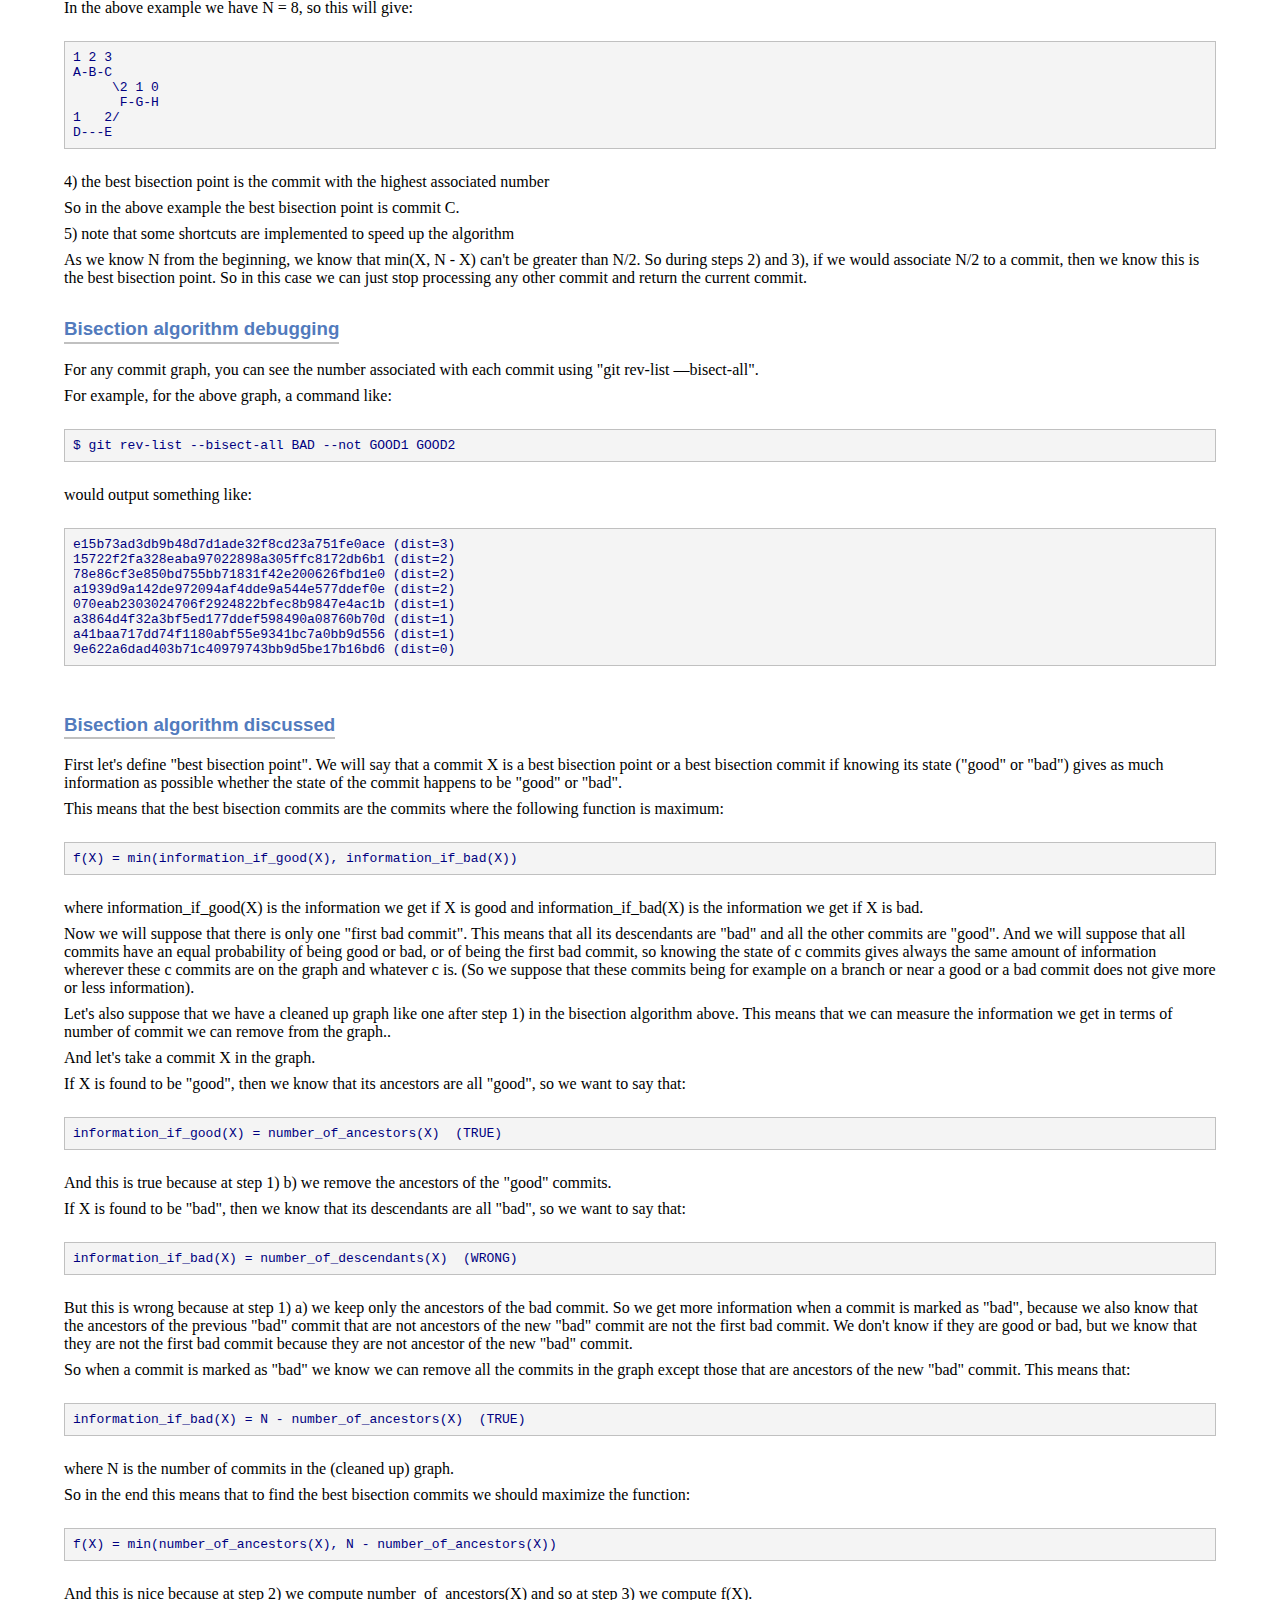
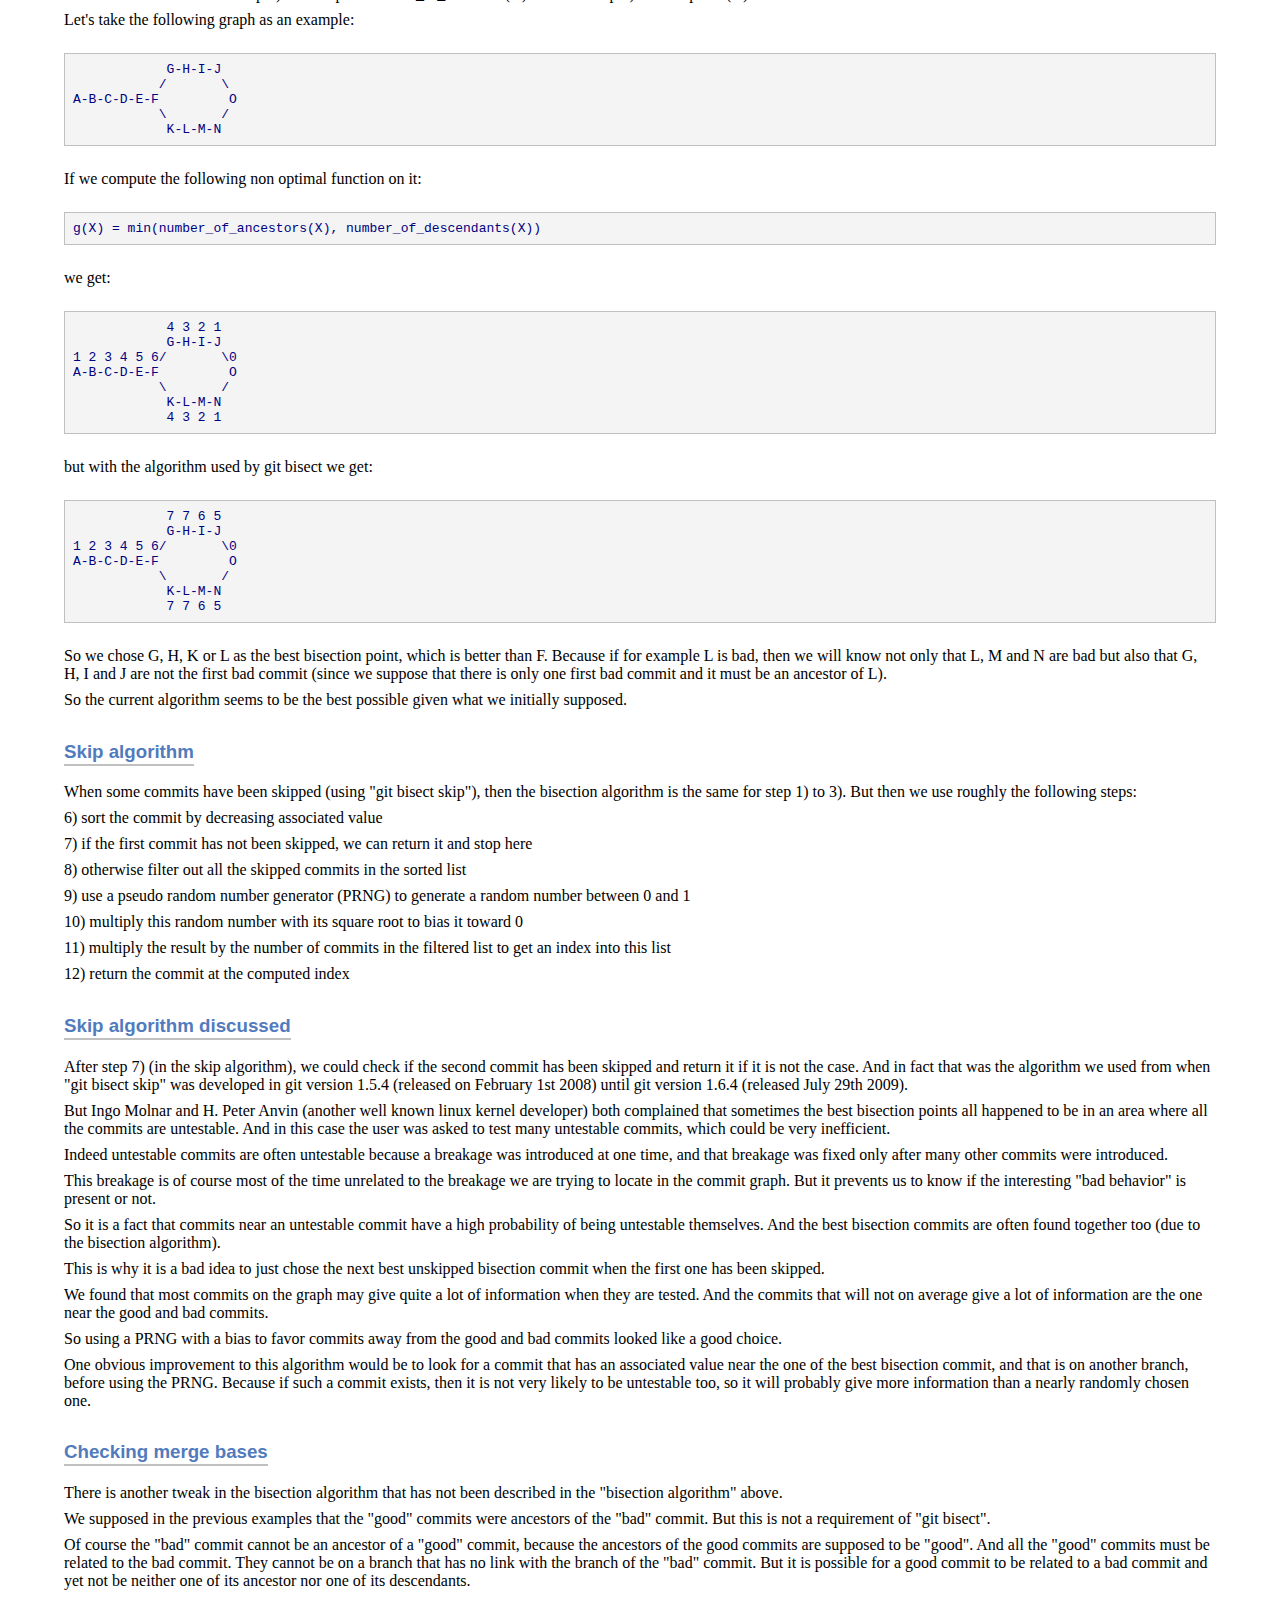
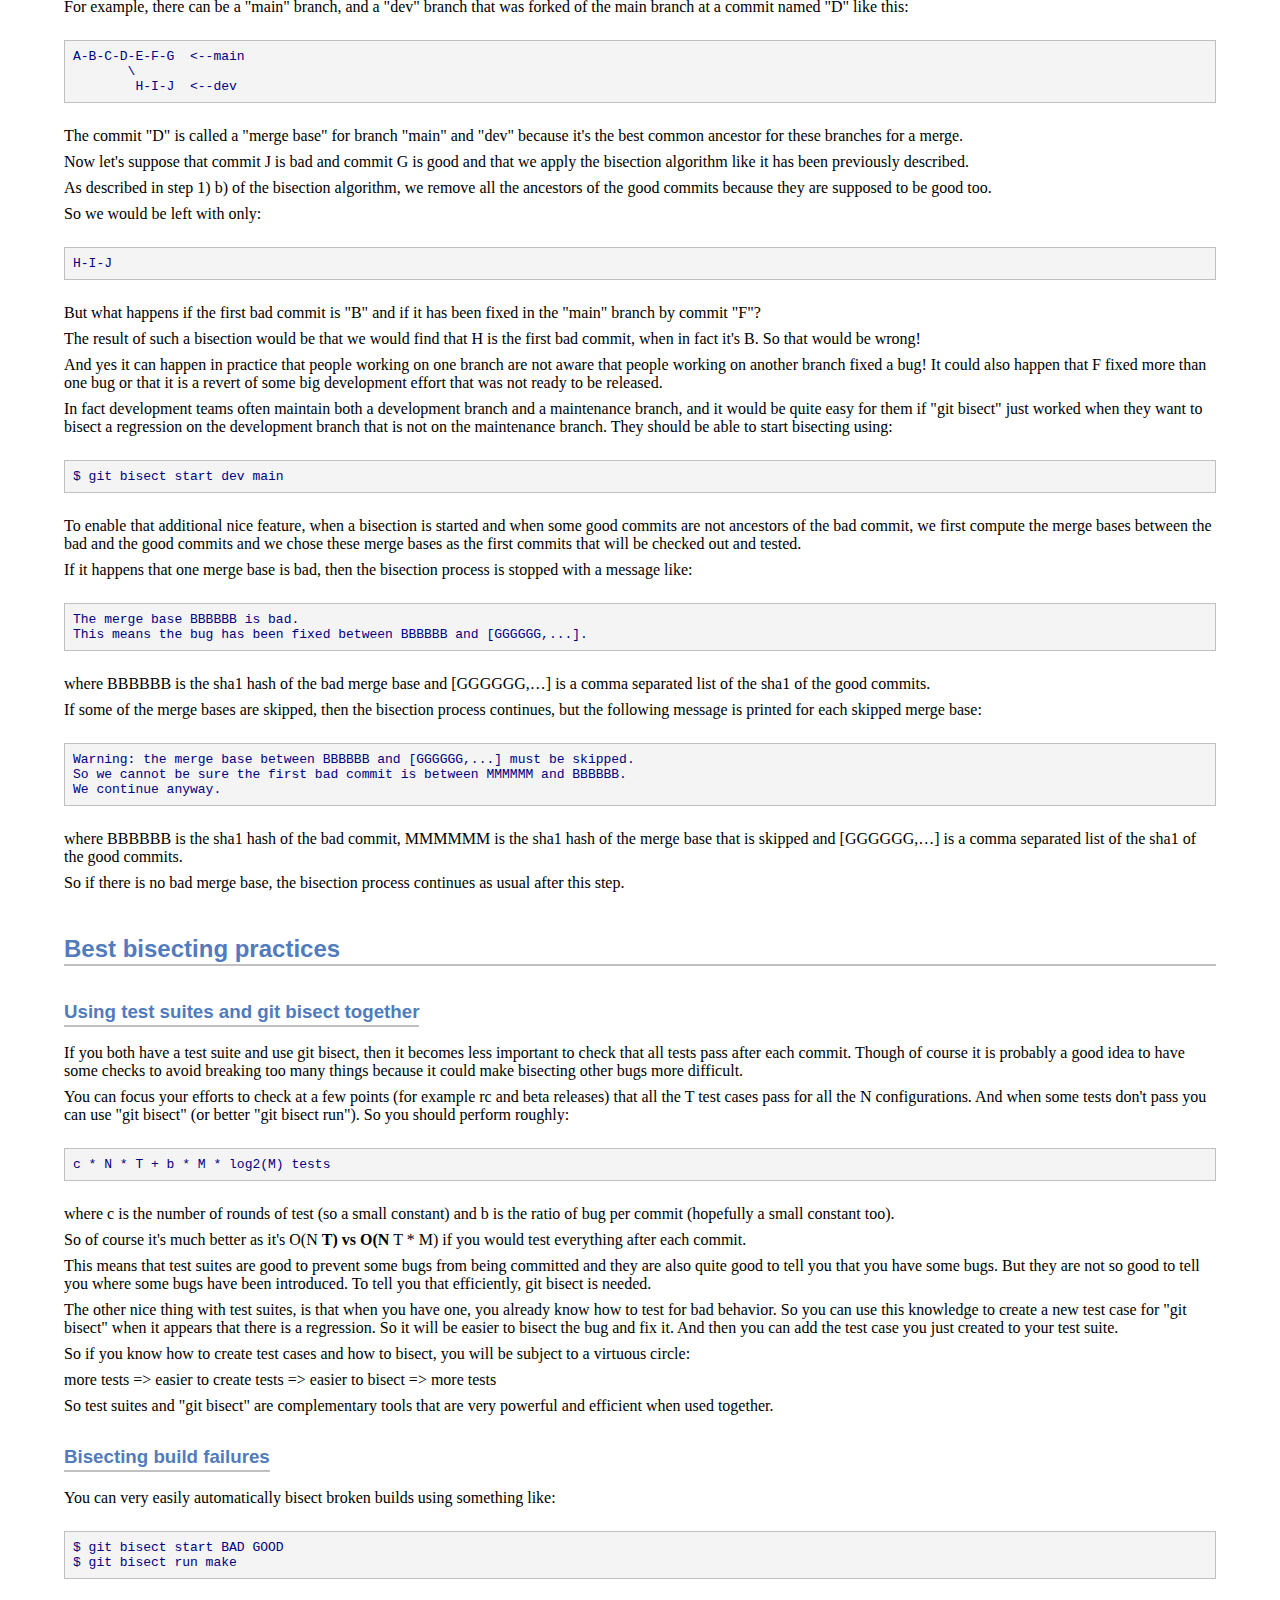
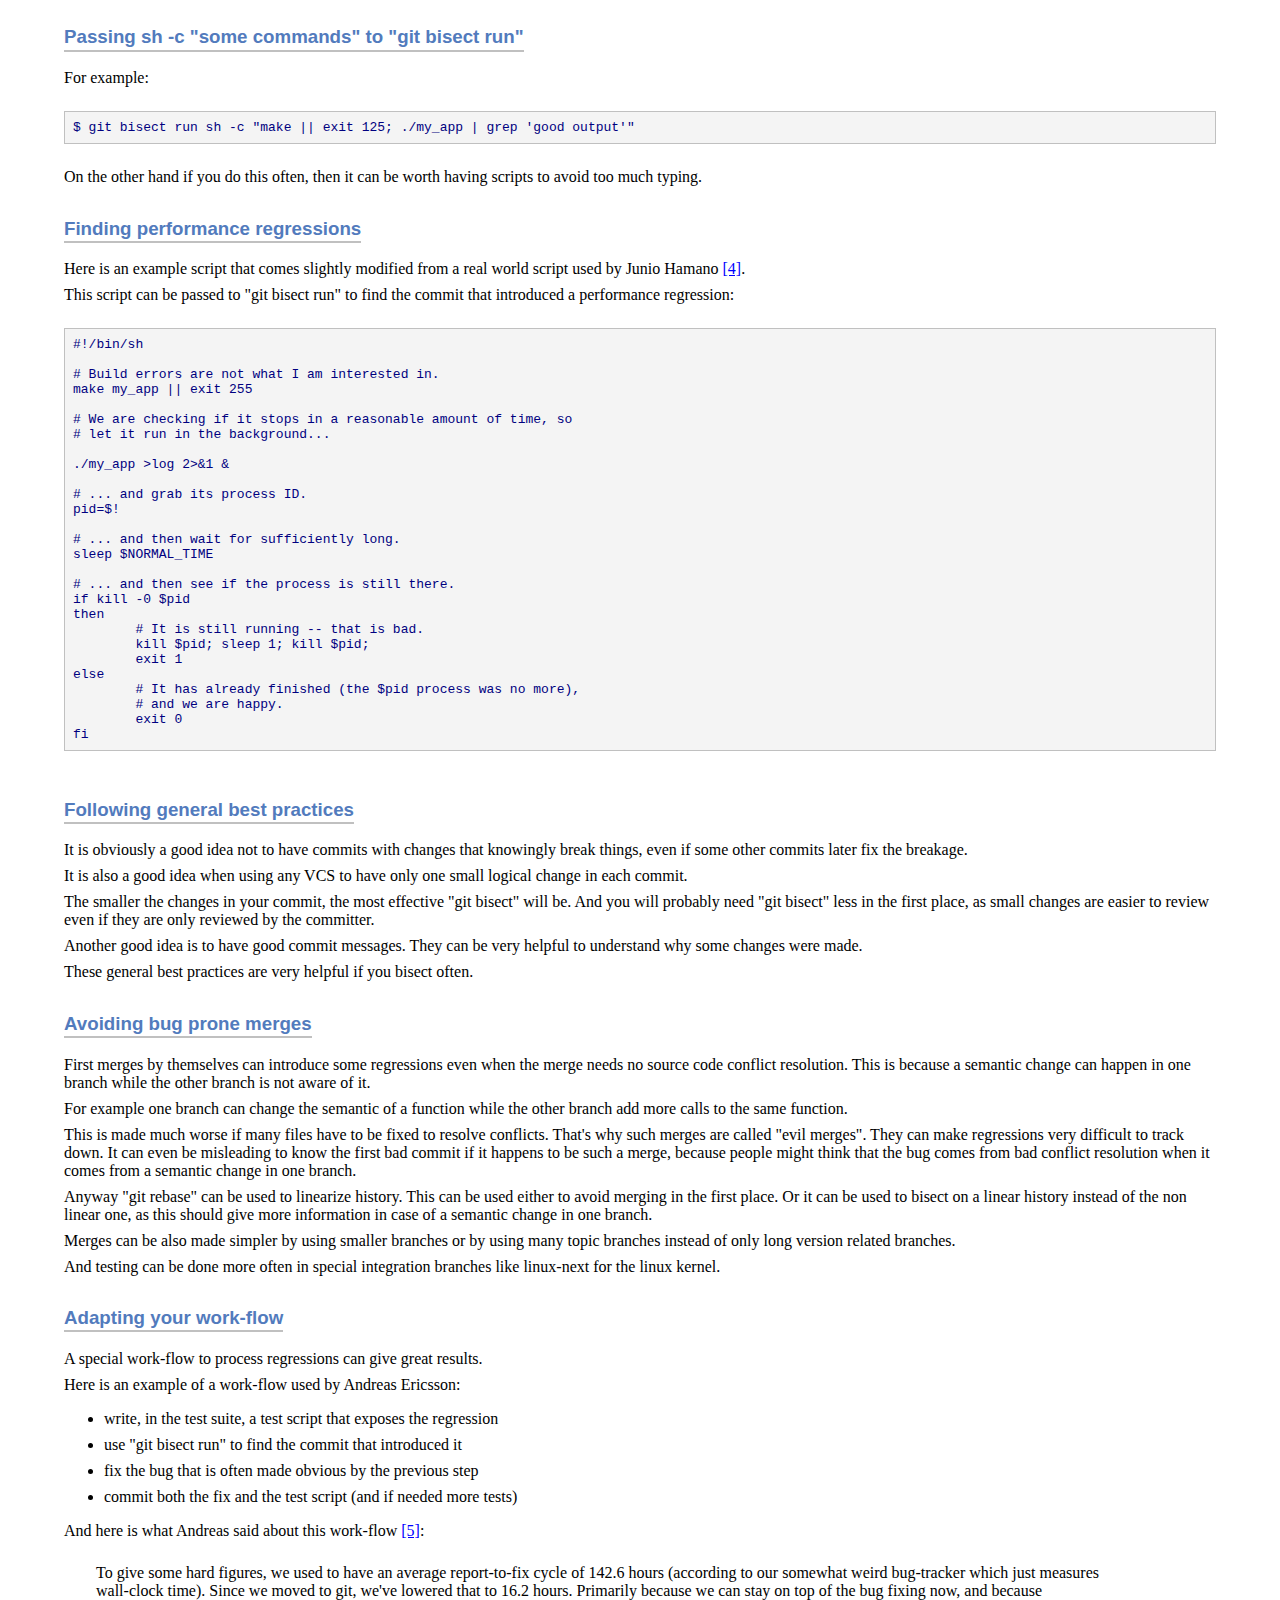
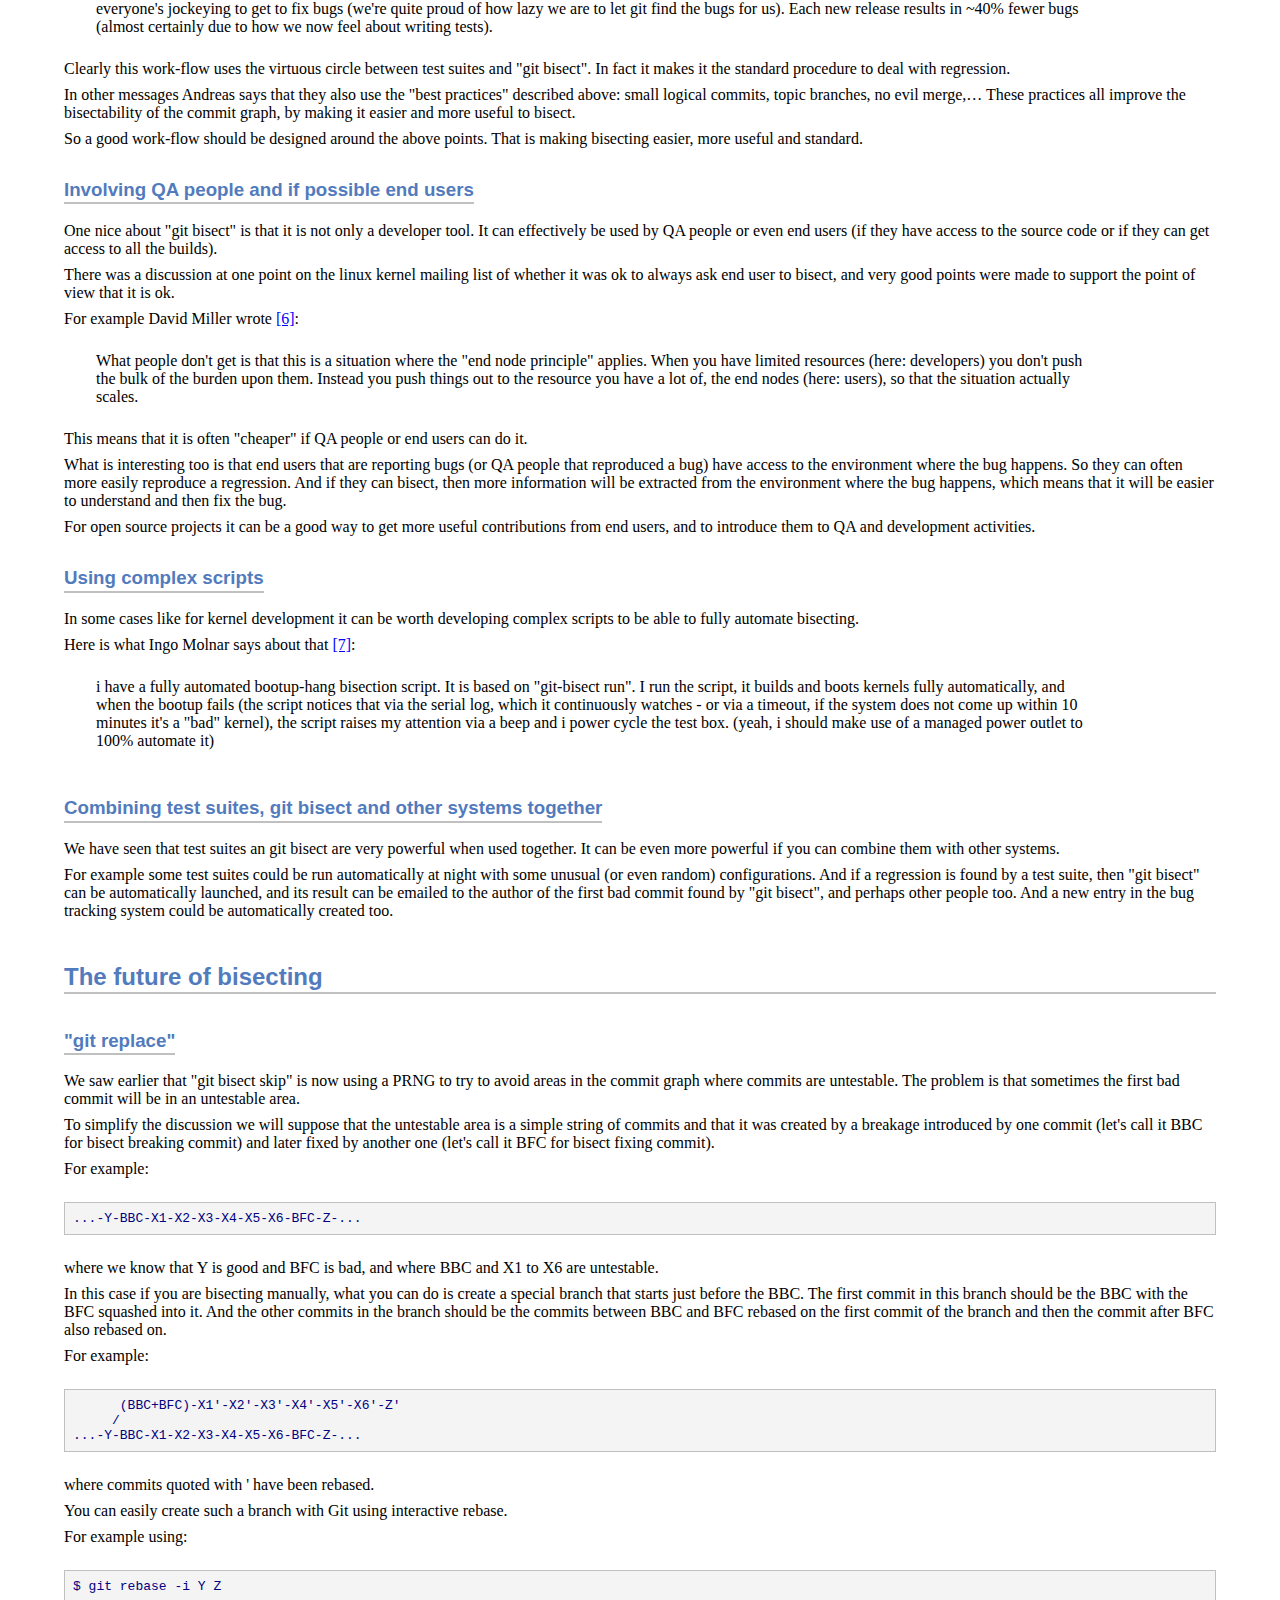
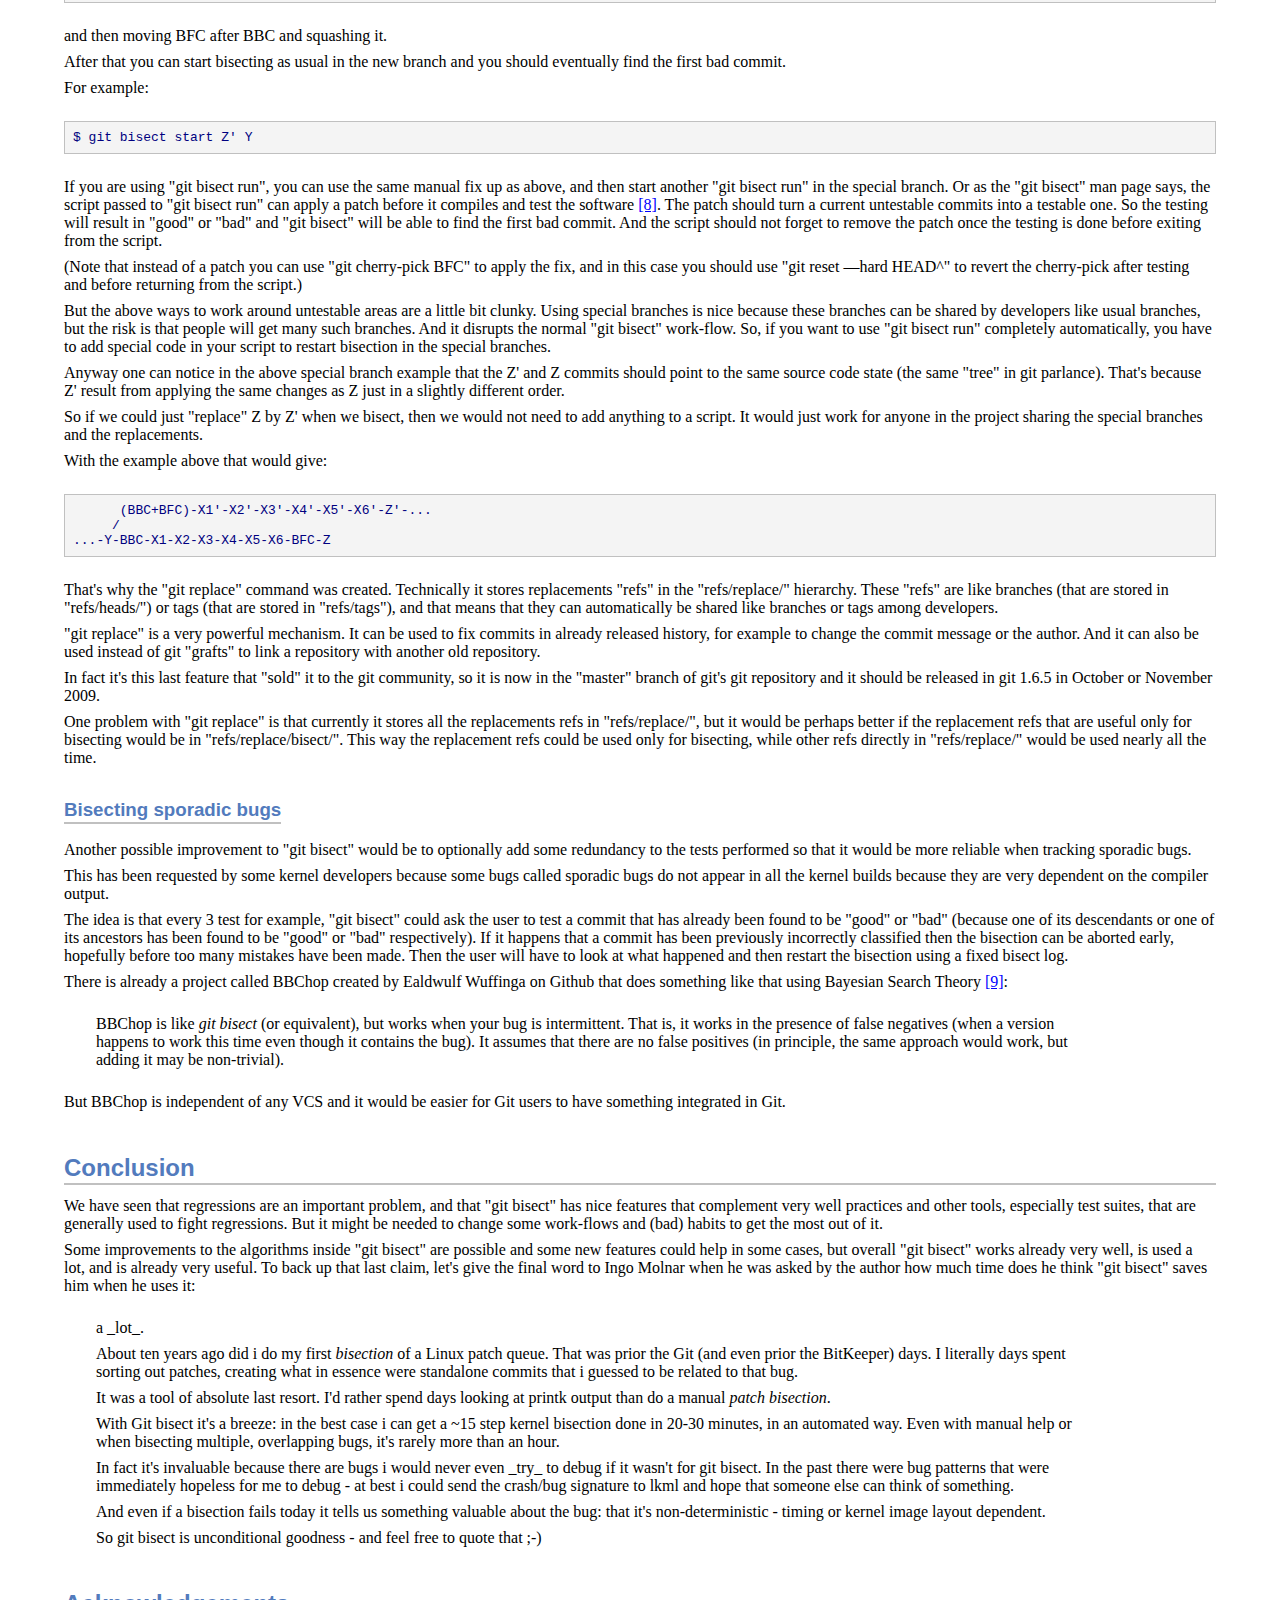
<file: .metadata/.plugins/com.aptana.portablegit.win32/doc/git/html/git-bisect-lk2009.html>
<!DOCTYPE html PUBLIC "-//W3C//DTD XHTML 1.1//EN"
    "http://www.w3.org/TR/xhtml11/DTD/xhtml11.dtd">
<html xmlns="http://www.w3.org/1999/xhtml" xml:lang="en">
<head>
<meta http-equiv="Content-Type" content="text/html; charset=UTF-8" />
<meta name="generator" content="AsciiDoc 8.2.5" />
<style type="text/css">
/* Debug borders */
p, li, dt, dd, div, pre, h1, h2, h3, h4, h5, h6 {
/*
  border: 1px solid red;
*/
}

body {
  margin: 1em 5% 1em 5%;
}

a {
  color: blue;
  text-decoration: underline;
}
a:visited {
  color: fuchsia;
}

em {
  font-style: italic;
}

strong {
  font-weight: bold;
}

tt {
  color: navy;
}

h1, h2, h3, h4, h5, h6 {
  color: #527bbd;
  font-family: sans-serif;
  margin-top: 1.2em;
  margin-bottom: 0.5em;
  line-height: 1.3;
}

h1, h2, h3 {
  border-bottom: 2px solid silver;
}
h2 {
  padding-top: 0.5em;
}
h3 {
  float: left;
}
h3 + * {
  clear: left;
}

div.sectionbody {
  font-family: serif;
  margin-left: 0;
}

hr {
  border: 1px solid silver;
}

p {
  margin-top: 0.5em;
  margin-bottom: 0.5em;
}

pre {
  padding: 0;
  margin: 0;
}

span#author {
  color: #527bbd;
  font-family: sans-serif;
  font-weight: bold;
  font-size: 1.1em;
}
span#email {
}
span#revision {
  font-family: sans-serif;
}

div#footer {
  font-family: sans-serif;
  font-size: small;
  border-top: 2px solid silver;
  padding-top: 0.5em;
  margin-top: 4.0em;
}
div#footer-text {
  float: left;
  padding-bottom: 0.5em;
}
div#footer-badges {
  float: right;
  padding-bottom: 0.5em;
}

div#preamble,
div.tableblock, div.imageblock, div.exampleblock, div.verseblock,
div.quoteblock, div.literalblock, div.listingblock, div.sidebarblock,
div.admonitionblock {
  margin-right: 10%;
  margin-top: 1.5em;
  margin-bottom: 1.5em;
}
div.admonitionblock {
  margin-top: 2.5em;
  margin-bottom: 2.5em;
}

div.content { /* Block element content. */
  padding: 0;
}

/* Block element titles. */
div.title, caption.title {
  font-family: sans-serif;
  font-weight: bold;
  text-align: left;
  margin-top: 1.0em;
  margin-bottom: 0.5em;
}
div.title + * {
  margin-top: 0;
}

td div.title:first-child {
  margin-top: 0.0em;
}
div.content div.title:first-child {
  margin-top: 0.0em;
}
div.content + div.title {
  margin-top: 0.0em;
}

div.sidebarblock > div.content {
  background: #ffffee;
  border: 1px solid silver;
  padding: 0.5em;
}

div.listingblock {
  margin-right: 0%;
}
div.listingblock > div.content {
  border: 1px solid silver;
  background: #f4f4f4;
  padding: 0.5em;
}

div.quoteblock > div.content {
  padding-left: 2.0em;
}

div.attribution {
  text-align: right;
}
div.verseblock + div.attribution {
  text-align: left;
}

div.admonitionblock .icon {
  vertical-align: top;
  font-size: 1.1em;
  font-weight: bold;
  text-decoration: underline;
  color: #527bbd;
  padding-right: 0.5em;
}
div.admonitionblock td.content {
  padding-left: 0.5em;
  border-left: 2px solid silver;
}

div.exampleblock > div.content {
  border-left: 2px solid silver;
  padding: 0.5em;
}

div.verseblock div.content {
  white-space: pre;
}

div.imageblock div.content { padding-left: 0; }
div.imageblock img { border: 1px solid silver; }
span.image img { border-style: none; }

dl {
  margin-top: 0.8em;
  margin-bottom: 0.8em;
}
dt {
  margin-top: 0.5em;
  margin-bottom: 0;
  font-style: italic;
}
dd > *:first-child {
  margin-top: 0;
}

ul, ol {
    list-style-position: outside;
}
div.olist2 ol {
  list-style-type: lower-alpha;
}

div.tableblock > table {
  border: 3px solid #527bbd;
}
thead {
  font-family: sans-serif;
  font-weight: bold;
}
tfoot {
  font-weight: bold;
}

div.hlist {
  margin-top: 0.8em;
  margin-bottom: 0.8em;
}
div.hlist td {
  padding-bottom: 5px;
}
td.hlist1 {
  vertical-align: top;
  font-style: italic;
  padding-right: 0.8em;
}
td.hlist2 {
  vertical-align: top;
}

@media print {
  div#footer-badges { display: none; }
}

div#toctitle {
  color: #527bbd;
  font-family: sans-serif;
  font-size: 1.1em;
  font-weight: bold;
  margin-top: 1.0em;
  margin-bottom: 0.1em;
}

div.toclevel1, div.toclevel2, div.toclevel3, div.toclevel4 {
  margin-top: 0;
  margin-bottom: 0;
}
div.toclevel2 {
  margin-left: 2em;
  font-size: 0.9em;
}
div.toclevel3 {
  margin-left: 4em;
  font-size: 0.9em;
}
div.toclevel4 {
  margin-left: 6em;
  font-size: 0.9em;
}
/* Workarounds for IE6's broken and incomplete CSS2. */

div.sidebar-content {
  background: #ffffee;
  border: 1px solid silver;
  padding: 0.5em;
}
div.sidebar-title, div.image-title {
  font-family: sans-serif;
  font-weight: bold;
  margin-top: 0.0em;
  margin-bottom: 0.5em;
}

div.listingblock div.content {
  border: 1px solid silver;
  background: #f4f4f4;
  padding: 0.5em;
}

div.quoteblock-content {
  padding-left: 2.0em;
}

div.exampleblock-content {
  border-left: 2px solid silver;
  padding-left: 0.5em;
}

/* IE6 sets dynamically generated links as visited. */
div#toc a:visited { color: blue; }
</style>
<title>Fighting regressions with git bisect</title>
</head>
<body>
<div id="header">
<h1>Fighting regressions with git bisect</h1>
<span id="author">Christian Couder</span><br />
<span id="email"><tt>&lt;<a href="mailto:chriscool@tuxfamily.org">chriscool@tuxfamily.org</a>&gt;</tt></span><br />
2009/11/08
</div>
<h2 id="_abstract">Abstract</h2>
<div class="sectionbody">
<div class="para"><p>"git bisect" enables software users and developers to easily find the
commit that introduced a regression. We show why it is important to
have good tools to fight regressions. We describe how "git bisect"
works from the outside and the algorithms it uses inside. Then we
explain how to take advantage of "git bisect" to improve current
practices. And we discuss how "git bisect" could improve in the
future.</p></div>
</div>
<h2 id="_introduction_to_git_bisect">Introduction to "git bisect"</h2>
<div class="sectionbody">
<div class="para"><p>Git is a Distributed Version Control system (DVCS) created by Linus
Torvalds and maintained by Junio Hamano.</p></div>
<div class="para"><p>In Git like in many other Version Control Systems (VCS), the different
states of the data that is managed by the system are called
commits. And, as VCS are mostly used to manage software source code,
sometimes "interesting" changes of behavior in the software are
introduced in some commits.</p></div>
<div class="para"><p>In fact people are specially interested in commits that introduce a
"bad" behavior, called a bug or a regression. They are interested in
these commits because a commit (hopefully) contains a very small set
of source code changes. And it's much easier to understand and
properly fix a problem when you only need to check a very small set of
changes, than when you don't know where look in the first place.</p></div>
<div class="para"><p>So to help people find commits that introduce a "bad" behavior, the
"git bisect" set of commands was invented. And it follows of course
that in "git bisect" parlance, commits where the "interesting
behavior" is present are called "bad" commits, while other commits are
called "good" commits. And a commit that introduce the behavior we are
interested in is called a "first bad commit". Note that there could be
more than one "first bad commit" in the commit space we are searching.</p></div>
<div class="para"><p>So "git bisect" is designed to help find a "first bad commit". And to
be as efficient as possible, it tries to perform a binary search.</p></div>
</div>
<h2 id="_fighting_regressions_overview">Fighting regressions overview</h2>
<div class="sectionbody">
<h3 id="_regressions_a_big_problem">Regressions: a big problem</h3><div style="clear:left"></div>
<div class="para"><p>Regressions are a big problem in the software industry. But it's
difficult to put some real numbers behind that claim.</p></div>
<div class="para"><p>There are some numbers about bugs in general, like a NIST study in
2002 <a href="#1">[1]</a> that said:</p></div>
<div class="quoteblock">
<div class="quoteblock-content">
<div class="para"><p>Software bugs, or errors, are so prevalent and so detrimental that
they cost the U.S. economy an estimated $59.5 billion annually, or
about 0.6 percent of the gross domestic product, according to a newly
released study commissioned by the Department of Commerce's National
Institute of Standards and Technology (NIST). At the national level,
over half of the costs are borne by software users and the remainder
by software developers/vendors.  The study also found that, although
all errors cannot be removed, more than a third of these costs, or an
estimated $22.2 billion, could be eliminated by an improved testing
infrastructure that enables earlier and more effective identification
and removal of software defects. These are the savings associated with
finding an increased percentage (but not 100 percent) of errors closer
to the development stages in which they are introduced. Currently,
over half of all errors are not found until "downstream" in the
development process or during post-sale software use.</p></div>
<div class="attribution">
</div></div></div>
<div class="para"><p>And then:</p></div>
<div class="quoteblock">
<div class="quoteblock-content">
<div class="para"><p>Software developers already spend approximately 80 percent of
development costs on identifying and correcting defects, and yet few
products of any type other than software are shipped with such high
levels of errors.</p></div>
<div class="attribution">
</div></div></div>
<div class="para"><p>Eventually the conclusion started with:</p></div>
<div class="quoteblock">
<div class="quoteblock-content">
<div class="para"><p>The path to higher software quality is significantly improved software
testing.</p></div>
<div class="attribution">
</div></div></div>
<div class="para"><p>There are other estimates saying that 80% of the cost related to
software is about maintenance <a href="#2">[2]</a>.</p></div>
<div class="para"><p>Though, according to Wikipedia <a href="#3">[3]</a>:</p></div>
<div class="quoteblock">
<div class="quoteblock-content">
<div class="para"><p>A common perception of maintenance is that it is merely fixing
bugs. However, studies and surveys over the years have indicated that
the majority, over 80%, of the maintenance effort is used for
non-corrective actions (Pigosky 1997). This perception is perpetuated
by users submitting problem reports that in reality are functionality
enhancements to the system.</p></div>
<div class="attribution">
</div></div></div>
<div class="para"><p>But we can guess that improving on existing software is very costly
because you have to watch out for regressions. At least this would
make the above studies consistent among themselves.</p></div>
<div class="para"><p>Of course some kind of software is developed, then used during some
time without being improved on much, and then finally thrown away. In
this case, of course, regressions may not be a big problem. But on the
other hand, there is a lot of big software that is continually
developed and maintained during years or even tens of years by a lot
of people. And as there are often many people who depend (sometimes
critically) on such software, regressions are a really big problem.</p></div>
<div class="para"><p>One such software is the linux kernel. And if we look at the linux
kernel, we can see that a lot of time and effort is spent to fight
regressions. The release cycle start with a 2 weeks long merge
window. Then the first release candidate (rc) version is tagged. And
after that about 7 or 8 more rc versions will appear with around one
week between each of them, before the final release.</p></div>
<div class="para"><p>The time between the first rc release and the final release is
supposed to be used to test rc versions and fight bugs and especially
regressions. And this time is more than 80% of the release cycle
time. But this is not the end of the fight yet, as of course it
continues after the release.</p></div>
<div class="para"><p>And then this is what Ingo Molnar (a well known linux kernel
developer) says about his use of git bisect:</p></div>
<div class="quoteblock">
<div class="quoteblock-content">
<div class="para"><p>I most actively use it during the merge window (when a lot of trees
get merged upstream and when the influx of bugs is the highest) - and
yes, there have been cases that i used it multiple times a day. My
average is roughly once a day.</p></div>
<div class="attribution">
</div></div></div>
<div class="para"><p>So regressions are fought all the time by developers, and indeed it is
well known that bugs should be fixed as soon as possible, so as soon
as they are found. That's why it is interesting to have good tools for
this purpose.</p></div>
<h3 id="_other_tools_to_fight_regressions">Other tools to fight regressions</h3><div style="clear:left"></div>
<div class="para"><p>So what are the tools used to fight regressions? They are nearly the
same as those used to fight regular bugs. The only specific tools are
test suites and tools similar as "git bisect".</p></div>
<div class="para"><p>Test suites are very nice. But when they are used alone, they are
supposed to be used so that all the tests are checked after each
commit. This means that they are not very efficient, because many
tests are run for no interesting result, and they suffer from
combinational explosion.</p></div>
<div class="para"><p>In fact the problem is that big software often has many different
configuration options and that each test case should pass for each
configuration after each commit. So if you have for each release: N
configurations, M commits and T test cases, you should perform:</p></div>
<div class="listingblock">
<div class="content">
<pre><tt>N * M * T tests</tt></pre>
</div></div>
<div class="para"><p>where N, M and T are all growing with the size your software.</p></div>
<div class="para"><p>So very soon it will not be possible to completely test everything.</p></div>
<div class="para"><p>And if some bugs slip through your test suite, then you can add a test
to your test suite. But if you want to use your new improved test
suite to find where the bug slipped in, then you will either have to
emulate a bisection process or you will perhaps bluntly test each
commit backward starting from the "bad" commit you have which may be
very wasteful.</p></div>
</div>
<h2 id="_git_bisect_overview">"git bisect" overview</h2>
<div class="sectionbody">
<h3 id="_starting_a_bisection">Starting a bisection</h3><div style="clear:left"></div>
<div class="para"><p>The first "git bisect" subcommand to use is "git bisect start" to
start the search. Then bounds must be set to limit the commit
space. This is done usually by giving one "bad" and at least one
"good" commit. They can be passed in the initial call to "git bisect
start" like this:</p></div>
<div class="listingblock">
<div class="content">
<pre><tt>$ git bisect start [BAD [GOOD...]]</tt></pre>
</div></div>
<div class="para"><p>or they can be set using:</p></div>
<div class="listingblock">
<div class="content">
<pre><tt>$ git bisect bad [COMMIT]</tt></pre>
</div></div>
<div class="para"><p>and:</p></div>
<div class="listingblock">
<div class="content">
<pre><tt>$ git bisect good [COMMIT...]</tt></pre>
</div></div>
<div class="para"><p>where BAD, GOOD and COMMIT are all names that can be resolved to a
commit.</p></div>
<div class="para"><p>Then "git bisect" will checkout a commit of its choosing and ask the
user to test it, like this:</p></div>
<div class="listingblock">
<div class="content">
<pre><tt>$ git bisect start v2.6.27 v2.6.25
Bisecting: 10928 revisions left to test after this (roughly 14 steps)
[2ec65f8b89ea003c27ff7723525a2ee335a2b393] x86: clean up using max_low_pfn on 32-bit</tt></pre>
</div></div>
<div class="para"><p>Note that the example that we will use is really a toy example, we
will be looking for the first commit that has a version like
"2.6.26-something", that is the commit that has a "SUBLEVEL = 26" line
in the top level Makefile. This is a toy example because there are
better ways to find this commit with git than using "git bisect" (for
example "git blame" or "git log -S&lt;string&gt;").</p></div>
<h3 id="_driving_a_bisection_manually">Driving a bisection manually</h3><div style="clear:left"></div>
<div class="para"><p>At this point there are basically 2 ways to drive the search. It can
be driven manually by the user or it can be driven automatically by a
script or a command.</p></div>
<div class="para"><p>If the user is driving it, then at each step of the search, the user
will have to test the current commit and say if it is "good" or "bad"
using the "git bisect good" or "git bisect bad" commands respectively
that have been described above. For example:</p></div>
<div class="listingblock">
<div class="content">
<pre><tt>$ git bisect bad
Bisecting: 5480 revisions left to test after this (roughly 13 steps)
[66c0b394f08fd89236515c1c84485ea712a157be] KVM: kill file-&gt;f_count abuse in kvm</tt></pre>
</div></div>
<div class="para"><p>And after a few more steps like that, "git bisect" will eventually
find a first bad commit:</p></div>
<div class="listingblock">
<div class="content">
<pre><tt>$ git bisect bad
2ddcca36c8bcfa251724fe342c8327451988be0d is the first bad commit
commit 2ddcca36c8bcfa251724fe342c8327451988be0d
Author: Linus Torvalds &lt;torvalds@linux-foundation.org&gt;
Date:   Sat May 3 11:59:44 2008 -0700

    Linux 2.6.26-rc1

:100644 100644 5cf8258195331a4dbdddff08b8d68642638eea57 4492984efc09ab72ff6219a7bc21fb6a957c4cd5 M      Makefile</tt></pre>
</div></div>
<div class="para"><p>At this point we can see what the commit does, check it out (if it's
not already checked out) or tinker with it, for example:</p></div>
<div class="listingblock">
<div class="content">
<pre><tt>$ git show HEAD
commit 2ddcca36c8bcfa251724fe342c8327451988be0d
Author: Linus Torvalds &lt;torvalds@linux-foundation.org&gt;
Date:   Sat May 3 11:59:44 2008 -0700

    Linux 2.6.26-rc1

diff --git a/Makefile b/Makefile
index 5cf8258..4492984 100644
--- a/Makefile
+++ b/Makefile
@@ -1,7 +1,7 @@
 VERSION = 2
 PATCHLEVEL = 6
-SUBLEVEL = 25
-EXTRAVERSION =
+SUBLEVEL = 26
+EXTRAVERSION = -rc1
 NAME = Funky Weasel is Jiggy wit it

 # *DOCUMENTATION*</tt></pre>
</div></div>
<div class="para"><p>And when we are finished we can use "git bisect reset" to go back to
the branch we were in before we started bisecting:</p></div>
<div class="listingblock">
<div class="content">
<pre><tt>$ git bisect reset
Checking out files: 100% (21549/21549), done.
Previous HEAD position was 2ddcca3... Linux 2.6.26-rc1
Switched to branch 'master'</tt></pre>
</div></div>
<h3 id="_driving_a_bisection_automatically">Driving a bisection automatically</h3><div style="clear:left"></div>
<div class="para"><p>The other way to drive the bisection process is to tell "git bisect"
to launch a script or command at each bisection step to know if the
current commit is "good" or "bad". To do that, we use the "git bisect
run" command. For example:</p></div>
<div class="listingblock">
<div class="content">
<pre><tt>$ git bisect start v2.6.27 v2.6.25
Bisecting: 10928 revisions left to test after this (roughly 14 steps)
[2ec65f8b89ea003c27ff7723525a2ee335a2b393] x86: clean up using max_low_pfn on 32-bit
$
$ git bisect run grep '^SUBLEVEL = 25' Makefile
running grep ^SUBLEVEL = 25 Makefile
Bisecting: 5480 revisions left to test after this (roughly 13 steps)
[66c0b394f08fd89236515c1c84485ea712a157be] KVM: kill file-&gt;f_count abuse in kvm
running grep ^SUBLEVEL = 25 Makefile
SUBLEVEL = 25
Bisecting: 2740 revisions left to test after this (roughly 12 steps)
[671294719628f1671faefd4882764886f8ad08cb] V4L/DVB(7879): Adding cx18 Support for mxl5005s
...
...
running grep ^SUBLEVEL = 25 Makefile
Bisecting: 0 revisions left to test after this (roughly 0 steps)
[2ddcca36c8bcfa251724fe342c8327451988be0d] Linux 2.6.26-rc1
running grep ^SUBLEVEL = 25 Makefile
2ddcca36c8bcfa251724fe342c8327451988be0d is the first bad commit
commit 2ddcca36c8bcfa251724fe342c8327451988be0d
Author: Linus Torvalds &lt;torvalds@linux-foundation.org&gt;
Date:   Sat May 3 11:59:44 2008 -0700

    Linux 2.6.26-rc1

:100644 100644 5cf8258195331a4dbdddff08b8d68642638eea57 4492984efc09ab72ff6219a7bc21fb6a957c4cd5 M      Makefile
bisect run success</tt></pre>
</div></div>
<div class="para"><p>In this example, we passed "grep <em>^SUBLEVEL = 25</em> Makefile" as
parameter to "git bisect run". This means that at each step, the grep
command we passed will be launched. And if it exits with code 0 (that
means success) then git bisect will mark the current state as
"good". If it exits with code 1 (or any code between 1 and 127
included, except the special code 125), then the current state will be
marked as "bad".</p></div>
<div class="para"><p>Exit code between 128 and 255 are special to "git bisect run". They
make it stop immediately the bisection process. This is useful for
example if the command passed takes too long to complete, because you
can kill it with a signal and it will stop the bisection process.</p></div>
<div class="para"><p>It can also be useful in scripts passed to "git bisect run" to "exit
255" if some very abnormal situation is detected.</p></div>
<h3 id="_avoiding_untestable_commits">Avoiding untestable commits</h3><div style="clear:left"></div>
<div class="para"><p>Sometimes it happens that the current state cannot be tested, for
example if it does not compile because there was a bug preventing it
at that time. This is what the special exit code 125 is for. It tells
"git bisect run" that the current commit should be marked as
untestable and that another one should be chosen and checked out.</p></div>
<div class="para"><p>If the bisection process is driven manually, you can use "git bisect
skip" to do the same thing. (In fact the special exit code 125 makes
"git bisect run" use "git bisect skip" in the background.)</p></div>
<div class="para"><p>Or if you want more control, you can inspect the current state using
for example "git bisect visualize". It will launch gitk (or "git log"
if the DISPLAY environment variable is not set) to help you find a
better bisection point.</p></div>
<div class="para"><p>Either way, if you have a string of untestable commits, it might
happen that the regression you are looking for has been introduced by
one of these untestable commits. In this case it's not possible to
tell for sure which commit introduced the regression.</p></div>
<div class="para"><p>So if you used "git bisect skip" (or the run script exited with
special code 125) you could get a result like this:</p></div>
<div class="listingblock">
<div class="content">
<pre><tt>There are only 'skip'ped commits left to test.
The first bad commit could be any of:
15722f2fa328eaba97022898a305ffc8172db6b1
78e86cf3e850bd755bb71831f42e200626fbd1e0
e15b73ad3db9b48d7d1ade32f8cd23a751fe0ace
070eab2303024706f2924822bfec8b9847e4ac1b
We cannot bisect more!</tt></pre>
</div></div>
<h3 id="_saving_a_log_and_replaying_it">Saving a log and replaying it</h3><div style="clear:left"></div>
<div class="para"><p>If you want to show other people your bisection process, you can get a
log using for example:</p></div>
<div class="listingblock">
<div class="content">
<pre><tt>$ git bisect log &gt; bisect_log.txt</tt></pre>
</div></div>
<div class="para"><p>And it is possible to replay it using:</p></div>
<div class="listingblock">
<div class="content">
<pre><tt>$ git bisect replay bisect_log.txt</tt></pre>
</div></div>
</div>
<h2 id="_git_bisect_details">"git bisect" details</h2>
<div class="sectionbody">
<h3 id="_bisection_algorithm">Bisection algorithm</h3><div style="clear:left"></div>
<div class="para"><p>As the Git commits form a directed acyclic graph (DAG), finding the
best bisection commit to test at each step is not so simple. Anyway
Linus found and implemented a "truly stupid" algorithm, later improved
by Junio Hamano, that works quite well.</p></div>
<div class="para"><p>So the algorithm used by "git bisect" to find the best bisection
commit when there are no skipped commits is the following:</p></div>
<div class="para"><p>1) keep only the commits that:</p></div>
<div class="para"><p>a) are ancestor of the "bad" commit (including the "bad" commit itself),
b) are not ancestor of a "good" commit (excluding the "good" commits).</p></div>
<div class="para"><p>This means that we get rid of the uninteresting commits in the DAG.</p></div>
<div class="para"><p>For example if we start with a graph like this:</p></div>
<div class="listingblock">
<div class="content">
<pre><tt>G-Y-G-W-W-W-X-X-X-X
           \ /
            W-W-B
           /
Y---G-W---W
 \ /   \
Y-Y     X-X-X-X

-&gt; time goes this way -&gt;</tt></pre>
</div></div>
<div class="para"><p>where B is the "bad" commit, "G" are "good" commits and W, X, and Y
are other commits, we will get the following graph after this first
step:</p></div>
<div class="listingblock">
<div class="content">
<pre><tt>W-W-W
     \
      W-W-B
     /
W---W</tt></pre>
</div></div>
<div class="para"><p>So only the W and B commits will be kept. Because commits X and Y will
have been removed by rules a) and b) respectively, and because commits
G are removed by rule b) too.</p></div>
<div class="para"><p>Note for git users, that it is equivalent as keeping only the commit
given by:</p></div>
<div class="listingblock">
<div class="content">
<pre><tt>git rev-list BAD --not GOOD1 GOOD2...</tt></pre>
</div></div>
<div class="para"><p>Also note that we don't require the commits that are kept to be
descendants of a "good" commit. So in the following example, commits W
and Z will be kept:</p></div>
<div class="listingblock">
<div class="content">
<pre><tt>G-W-W-W-B
   /
Z-Z</tt></pre>
</div></div>
<div class="para"><p>2) starting from the "good" ends of the graph, associate to each
commit the number of ancestors it has plus one</p></div>
<div class="para"><p>For example with the following graph where H is the "bad" commit and A
and D are some parents of some "good" commits:</p></div>
<div class="listingblock">
<div class="content">
<pre><tt>A-B-C
     \
      F-G-H
     /
D---E</tt></pre>
</div></div>
<div class="para"><p>this will give:</p></div>
<div class="listingblock">
<div class="content">
<pre><tt>1 2 3
A-B-C
     \6 7 8
      F-G-H
1   2/
D---E</tt></pre>
</div></div>
<div class="para"><p>3) associate to each commit: min(X, N - X)</p></div>
<div class="para"><p>where X is the value associated to the commit in step 2) and N is the
total number of commits in the graph.</p></div>
<div class="para"><p>In the above example we have N = 8, so this will give:</p></div>
<div class="listingblock">
<div class="content">
<pre><tt>1 2 3
A-B-C
     \2 1 0
      F-G-H
1   2/
D---E</tt></pre>
</div></div>
<div class="para"><p>4) the best bisection point is the commit with the highest associated
number</p></div>
<div class="para"><p>So in the above example the best bisection point is commit C.</p></div>
<div class="para"><p>5) note that some shortcuts are implemented to speed up the algorithm</p></div>
<div class="para"><p>As we know N from the beginning, we know that min(X, N - X) can't be
greater than N/2. So during steps 2) and 3), if we would associate N/2
to a commit, then we know this is the best bisection point. So in this
case we can just stop processing any other commit and return the
current commit.</p></div>
<h3 id="_bisection_algorithm_debugging">Bisection algorithm debugging</h3><div style="clear:left"></div>
<div class="para"><p>For any commit graph, you can see the number associated with each
commit using "git rev-list &#8212;bisect-all".</p></div>
<div class="para"><p>For example, for the above graph, a command like:</p></div>
<div class="listingblock">
<div class="content">
<pre><tt>$ git rev-list --bisect-all BAD --not GOOD1 GOOD2</tt></pre>
</div></div>
<div class="para"><p>would output something like:</p></div>
<div class="listingblock">
<div class="content">
<pre><tt>e15b73ad3db9b48d7d1ade32f8cd23a751fe0ace (dist=3)
15722f2fa328eaba97022898a305ffc8172db6b1 (dist=2)
78e86cf3e850bd755bb71831f42e200626fbd1e0 (dist=2)
a1939d9a142de972094af4dde9a544e577ddef0e (dist=2)
070eab2303024706f2924822bfec8b9847e4ac1b (dist=1)
a3864d4f32a3bf5ed177ddef598490a08760b70d (dist=1)
a41baa717dd74f1180abf55e9341bc7a0bb9d556 (dist=1)
9e622a6dad403b71c40979743bb9d5be17b16bd6 (dist=0)</tt></pre>
</div></div>
<h3 id="_bisection_algorithm_discussed">Bisection algorithm discussed</h3><div style="clear:left"></div>
<div class="para"><p>First let's define "best bisection point". We will say that a commit X
is a best bisection point or a best bisection commit if knowing its
state ("good" or "bad") gives as much information as possible whether
the state of the commit happens to be "good" or "bad".</p></div>
<div class="para"><p>This means that the best bisection commits are the commits where the
following function is maximum:</p></div>
<div class="listingblock">
<div class="content">
<pre><tt>f(X) = min(information_if_good(X), information_if_bad(X))</tt></pre>
</div></div>
<div class="para"><p>where information_if_good(X) is the information we get if X is good
and information_if_bad(X) is the information we get if X is bad.</p></div>
<div class="para"><p>Now we will suppose that there is only one "first bad commit". This
means that all its descendants are "bad" and all the other commits are
"good". And we will suppose that all commits have an equal probability
of being good or bad, or of being the first bad commit, so knowing the
state of c commits gives always the same amount of information
wherever these c commits are on the graph and whatever c is. (So we
suppose that these commits being for example on a branch or near a
good or a bad commit does not give more or less information).</p></div>
<div class="para"><p>Let's also suppose that we have a cleaned up graph like one after step
1) in the bisection algorithm above. This means that we can measure
the information we get in terms of number of commit we can remove from
the graph..</p></div>
<div class="para"><p>And let's take a commit X in the graph.</p></div>
<div class="para"><p>If X is found to be "good", then we know that its ancestors are all
"good", so we want to say that:</p></div>
<div class="listingblock">
<div class="content">
<pre><tt>information_if_good(X) = number_of_ancestors(X)  (TRUE)</tt></pre>
</div></div>
<div class="para"><p>And this is true because at step 1) b) we remove the ancestors of the
"good" commits.</p></div>
<div class="para"><p>If X is found to be "bad", then we know that its descendants are all
"bad", so we want to say that:</p></div>
<div class="listingblock">
<div class="content">
<pre><tt>information_if_bad(X) = number_of_descendants(X)  (WRONG)</tt></pre>
</div></div>
<div class="para"><p>But this is wrong because at step 1) a) we keep only the ancestors of
the bad commit. So we get more information when a commit is marked as
"bad", because we also know that the ancestors of the previous "bad"
commit that are not ancestors of the new "bad" commit are not the
first bad commit. We don't know if they are good or bad, but we know
that they are not the first bad commit because they are not ancestor
of the new "bad" commit.</p></div>
<div class="para"><p>So when a commit is marked as "bad" we know we can remove all the
commits in the graph except those that are ancestors of the new "bad"
commit. This means that:</p></div>
<div class="listingblock">
<div class="content">
<pre><tt>information_if_bad(X) = N - number_of_ancestors(X)  (TRUE)</tt></pre>
</div></div>
<div class="para"><p>where N is the number of commits in the (cleaned up) graph.</p></div>
<div class="para"><p>So in the end this means that to find the best bisection commits we
should maximize the function:</p></div>
<div class="listingblock">
<div class="content">
<pre><tt>f(X) = min(number_of_ancestors(X), N - number_of_ancestors(X))</tt></pre>
</div></div>
<div class="para"><p>And this is nice because at step 2) we compute number_of_ancestors(X)
and so at step 3) we compute f(X).</p></div>
<div class="para"><p>Let's take the following graph as an example:</p></div>
<div class="listingblock">
<div class="content">
<pre><tt>            G-H-I-J
           /       \
A-B-C-D-E-F         O
           \       /
            K-L-M-N</tt></pre>
</div></div>
<div class="para"><p>If we compute the following non optimal function on it:</p></div>
<div class="listingblock">
<div class="content">
<pre><tt>g(X) = min(number_of_ancestors(X), number_of_descendants(X))</tt></pre>
</div></div>
<div class="para"><p>we get:</p></div>
<div class="listingblock">
<div class="content">
<pre><tt>            4 3 2 1
            G-H-I-J
1 2 3 4 5 6/       \0
A-B-C-D-E-F         O
           \       /
            K-L-M-N
            4 3 2 1</tt></pre>
</div></div>
<div class="para"><p>but with the algorithm used by git bisect we get:</p></div>
<div class="listingblock">
<div class="content">
<pre><tt>            7 7 6 5
            G-H-I-J
1 2 3 4 5 6/       \0
A-B-C-D-E-F         O
           \       /
            K-L-M-N
            7 7 6 5</tt></pre>
</div></div>
<div class="para"><p>So we chose G, H, K or L as the best bisection point, which is better
than F. Because if for example L is bad, then we will know not only
that L, M and N are bad but also that G, H, I and J are not the first
bad commit (since we suppose that there is only one first bad commit
and it must be an ancestor of L).</p></div>
<div class="para"><p>So the current algorithm seems to be the best possible given what we
initially supposed.</p></div>
<h3 id="_skip_algorithm">Skip algorithm</h3><div style="clear:left"></div>
<div class="para"><p>When some commits have been skipped (using "git bisect skip"), then
the bisection algorithm is the same for step 1) to 3). But then we use
roughly the following steps:</p></div>
<div class="para"><p>6) sort the commit by decreasing associated value</p></div>
<div class="para"><p>7) if the first commit has not been skipped, we can return it and stop
here</p></div>
<div class="para"><p>8) otherwise filter out all the skipped commits in the sorted list</p></div>
<div class="para"><p>9) use a pseudo random number generator (PRNG) to generate a random
number between 0 and 1</p></div>
<div class="para"><p>10) multiply this random number with its square root to bias it toward
0</p></div>
<div class="para"><p>11) multiply the result by the number of commits in the filtered list
to get an index into this list</p></div>
<div class="para"><p>12) return the commit at the computed index</p></div>
<h3 id="_skip_algorithm_discussed">Skip algorithm discussed</h3><div style="clear:left"></div>
<div class="para"><p>After step 7) (in the skip algorithm), we could check if the second
commit has been skipped and return it if it is not the case. And in
fact that was the algorithm we used from when "git bisect skip" was
developed in git version 1.5.4 (released on February 1st 2008) until
git version 1.6.4 (released July 29th 2009).</p></div>
<div class="para"><p>But Ingo Molnar and H. Peter Anvin (another well known linux kernel
developer) both complained that sometimes the best bisection points
all happened to be in an area where all the commits are
untestable. And in this case the user was asked to test many
untestable commits, which could be very inefficient.</p></div>
<div class="para"><p>Indeed untestable commits are often untestable because a breakage was
introduced at one time, and that breakage was fixed only after many
other commits were introduced.</p></div>
<div class="para"><p>This breakage is of course most of the time unrelated to the breakage
we are trying to locate in the commit graph. But it prevents us to
know if the interesting "bad behavior" is present or not.</p></div>
<div class="para"><p>So it is a fact that commits near an untestable commit have a high
probability of being untestable themselves. And the best bisection
commits are often found together too (due to the bisection algorithm).</p></div>
<div class="para"><p>This is why it is a bad idea to just chose the next best unskipped
bisection commit when the first one has been skipped.</p></div>
<div class="para"><p>We found that most commits on the graph may give quite a lot of
information when they are tested. And the commits that will not on
average give a lot of information are the one near the good and bad
commits.</p></div>
<div class="para"><p>So using a PRNG with a bias to favor commits away from the good and
bad commits looked like a good choice.</p></div>
<div class="para"><p>One obvious improvement to this algorithm would be to look for a
commit that has an associated value near the one of the best bisection
commit, and that is on another branch, before using the PRNG. Because
if such a commit exists, then it is not very likely to be untestable
too, so it will probably give more information than a nearly randomly
chosen one.</p></div>
<h3 id="_checking_merge_bases">Checking merge bases</h3><div style="clear:left"></div>
<div class="para"><p>There is another tweak in the bisection algorithm that has not been
described in the "bisection algorithm" above.</p></div>
<div class="para"><p>We supposed in the previous examples that the "good" commits were
ancestors of the "bad" commit. But this is not a requirement of "git
bisect".</p></div>
<div class="para"><p>Of course the "bad" commit cannot be an ancestor of a "good" commit,
because the ancestors of the good commits are supposed to be
"good". And all the "good" commits must be related to the bad commit.
They cannot be on a branch that has no link with the branch of the
"bad" commit. But it is possible for a good commit to be related to a
bad commit and yet not be neither one of its ancestor nor one of its
descendants.</p></div>
<div class="para"><p>For example, there can be a "main" branch, and a "dev" branch that was
forked of the main branch at a commit named "D" like this:</p></div>
<div class="listingblock">
<div class="content">
<pre><tt>A-B-C-D-E-F-G  &lt;--main
       \
        H-I-J  &lt;--dev</tt></pre>
</div></div>
<div class="para"><p>The commit "D" is called a "merge base" for branch "main" and "dev"
because it's the best common ancestor for these branches for a merge.</p></div>
<div class="para"><p>Now let's suppose that commit J is bad and commit G is good and that
we apply the bisection algorithm like it has been previously
described.</p></div>
<div class="para"><p>As described in step 1) b) of the bisection algorithm, we remove all
the ancestors of the good commits because they are supposed to be good
too.</p></div>
<div class="para"><p>So we would be left with only:</p></div>
<div class="listingblock">
<div class="content">
<pre><tt>H-I-J</tt></pre>
</div></div>
<div class="para"><p>But what happens if the first bad commit is "B" and if it has been
fixed in the "main" branch by commit "F"?</p></div>
<div class="para"><p>The result of such a bisection would be that we would find that H is
the first bad commit, when in fact it's B. So that would be wrong!</p></div>
<div class="para"><p>And yes it can happen in practice that people working on one branch
are not aware that people working on another branch fixed a bug! It
could also happen that F fixed more than one bug or that it is a
revert of some big development effort that was not ready to be
released.</p></div>
<div class="para"><p>In fact development teams often maintain both a development branch and
a maintenance branch, and it would be quite easy for them if "git
bisect" just worked when they want to bisect a regression on the
development branch that is not on the maintenance branch. They should
be able to start bisecting using:</p></div>
<div class="listingblock">
<div class="content">
<pre><tt>$ git bisect start dev main</tt></pre>
</div></div>
<div class="para"><p>To enable that additional nice feature, when a bisection is started
and when some good commits are not ancestors of the bad commit, we
first compute the merge bases between the bad and the good commits and
we chose these merge bases as the first commits that will be checked
out and tested.</p></div>
<div class="para"><p>If it happens that one merge base is bad, then the bisection process
is stopped with a message like:</p></div>
<div class="listingblock">
<div class="content">
<pre><tt>The merge base BBBBBB is bad.
This means the bug has been fixed between BBBBBB and [GGGGGG,...].</tt></pre>
</div></div>
<div class="para"><p>where BBBBBB is the sha1 hash of the bad merge base and [GGGGGG,&#8230;]
is a comma separated list of the sha1 of the good commits.</p></div>
<div class="para"><p>If some of the merge bases are skipped, then the bisection process
continues, but the following message is printed for each skipped merge
base:</p></div>
<div class="listingblock">
<div class="content">
<pre><tt>Warning: the merge base between BBBBBB and [GGGGGG,...] must be skipped.
So we cannot be sure the first bad commit is between MMMMMM and BBBBBB.
We continue anyway.</tt></pre>
</div></div>
<div class="para"><p>where BBBBBB is the sha1 hash of the bad commit, MMMMMM is the sha1
hash of the merge base that is skipped and [GGGGGG,&#8230;]  is a comma
separated list of the sha1 of the good commits.</p></div>
<div class="para"><p>So if there is no bad merge base, the bisection process continues as
usual after this step.</p></div>
</div>
<h2 id="_best_bisecting_practices">Best bisecting practices</h2>
<div class="sectionbody">
<h3 id="_using_test_suites_and_git_bisect_together">Using test suites and git bisect together</h3><div style="clear:left"></div>
<div class="para"><p>If you both have a test suite and use git bisect, then it becomes less
important to check that all tests pass after each commit. Though of
course it is probably a good idea to have some checks to avoid
breaking too many things because it could make bisecting other bugs
more difficult.</p></div>
<div class="para"><p>You can focus your efforts to check at a few points (for example rc
and beta releases) that all the T test cases pass for all the N
configurations. And when some tests don't pass you can use "git
bisect" (or better "git bisect run"). So you should perform roughly:</p></div>
<div class="listingblock">
<div class="content">
<pre><tt>c * N * T + b * M * log2(M) tests</tt></pre>
</div></div>
<div class="para"><p>where c is the number of rounds of test (so a small constant) and b is
the ratio of bug per commit (hopefully a small constant too).</p></div>
<div class="para"><p>So of course it's much better as it's O(N <strong> T) vs O(N </strong> T * M) if
you would test everything after each commit.</p></div>
<div class="para"><p>This means that test suites are good to prevent some bugs from being
committed and they are also quite good to tell you that you have some
bugs. But they are not so good to tell you where some bugs have been
introduced. To tell you that efficiently, git bisect is needed.</p></div>
<div class="para"><p>The other nice thing with test suites, is that when you have one, you
already know how to test for bad behavior. So you can use this
knowledge to create a new test case for "git bisect" when it appears
that there is a regression. So it will be easier to bisect the bug and
fix it. And then you can add the test case you just created to your
test suite.</p></div>
<div class="para"><p>So if you know how to create test cases and how to bisect, you will be
subject to a virtuous circle:</p></div>
<div class="para"><p>more tests =&gt; easier to create tests =&gt; easier to bisect =&gt; more tests</p></div>
<div class="para"><p>So test suites and "git bisect" are complementary tools that are very
powerful and efficient when used together.</p></div>
<h3 id="_bisecting_build_failures">Bisecting build failures</h3><div style="clear:left"></div>
<div class="para"><p>You can very easily automatically bisect broken builds using something
like:</p></div>
<div class="listingblock">
<div class="content">
<pre><tt>$ git bisect start BAD GOOD
$ git bisect run make</tt></pre>
</div></div>
<h3 id="_passing_sh_c_some_commands_to_git_bisect_run">Passing sh -c "some commands" to "git bisect run"</h3><div style="clear:left"></div>
<div class="para"><p>For example:</p></div>
<div class="listingblock">
<div class="content">
<pre><tt>$ git bisect run sh -c "make || exit 125; ./my_app | grep 'good output'"</tt></pre>
</div></div>
<div class="para"><p>On the other hand if you do this often, then it can be worth having
scripts to avoid too much typing.</p></div>
<h3 id="_finding_performance_regressions">Finding performance regressions</h3><div style="clear:left"></div>
<div class="para"><p>Here is an example script that comes slightly modified from a real
world script used by Junio Hamano <a href="#4">[4]</a>.</p></div>
<div class="para"><p>This script can be passed to "git bisect run" to find the commit that
introduced a performance regression:</p></div>
<div class="listingblock">
<div class="content">
<pre><tt>#!/bin/sh

# Build errors are not what I am interested in.
make my_app || exit 255

# We are checking if it stops in a reasonable amount of time, so
# let it run in the background...

./my_app &gt;log 2&gt;&amp;1 &amp;

# ... and grab its process ID.
pid=$!

# ... and then wait for sufficiently long.
sleep $NORMAL_TIME

# ... and then see if the process is still there.
if kill -0 $pid
then
        # It is still running -- that is bad.
        kill $pid; sleep 1; kill $pid;
        exit 1
else
        # It has already finished (the $pid process was no more),
        # and we are happy.
        exit 0
fi</tt></pre>
</div></div>
<h3 id="_following_general_best_practices">Following general best practices</h3><div style="clear:left"></div>
<div class="para"><p>It is obviously a good idea not to have commits with changes that
knowingly break things, even if some other commits later fix the
breakage.</p></div>
<div class="para"><p>It is also a good idea when using any VCS to have only one small
logical change in each commit.</p></div>
<div class="para"><p>The smaller the changes in your commit, the most effective "git
bisect" will be. And you will probably need "git bisect" less in the
first place, as small changes are easier to review even if they are
only reviewed by the committer.</p></div>
<div class="para"><p>Another good idea is to have good commit messages. They can be very
helpful to understand why some changes were made.</p></div>
<div class="para"><p>These general best practices are very helpful if you bisect often.</p></div>
<h3 id="_avoiding_bug_prone_merges">Avoiding bug prone merges</h3><div style="clear:left"></div>
<div class="para"><p>First merges by themselves can introduce some regressions even when
the merge needs no source code conflict resolution. This is because a
semantic change can happen in one branch while the other branch is not
aware of it.</p></div>
<div class="para"><p>For example one branch can change the semantic of a function while the
other branch add more calls to the same function.</p></div>
<div class="para"><p>This is made much worse if many files have to be fixed to resolve
conflicts. That's why such merges are called "evil merges". They can
make regressions very difficult to track down. It can even be
misleading to know the first bad commit if it happens to be such a
merge, because people might think that the bug comes from bad conflict
resolution when it comes from a semantic change in one branch.</p></div>
<div class="para"><p>Anyway "git rebase" can be used to linearize history. This can be used
either to avoid merging in the first place. Or it can be used to
bisect on a linear history instead of the non linear one, as this
should give more information in case of a semantic change in one
branch.</p></div>
<div class="para"><p>Merges can be also made simpler by using smaller branches or by using
many topic branches instead of only long version related branches.</p></div>
<div class="para"><p>And testing can be done more often in special integration branches
like linux-next for the linux kernel.</p></div>
<h3 id="_adapting_your_work_flow">Adapting your work-flow</h3><div style="clear:left"></div>
<div class="para"><p>A special work-flow to process regressions can give great results.</p></div>
<div class="para"><p>Here is an example of a work-flow used by Andreas Ericsson:</p></div>
<div class="ilist"><ul>
<li>
<p>
write, in the test suite, a test script that exposes the regression
</p>
</li>
<li>
<p>
use "git bisect run" to find the commit that introduced it
</p>
</li>
<li>
<p>
fix the bug that is often made obvious by the previous step
</p>
</li>
<li>
<p>
commit both the fix and the test script (and if needed more tests)
</p>
</li>
</ul></div>
<div class="para"><p>And here is what Andreas said about this work-flow <a href="#5">[5]</a>:</p></div>
<div class="quoteblock">
<div class="quoteblock-content">
<div class="para"><p>To give some hard figures, we used to have an average report-to-fix
cycle of 142.6 hours (according to our somewhat weird bug-tracker
which just measures wall-clock time). Since we moved to git, we've
lowered that to 16.2 hours. Primarily because we can stay on top of
the bug fixing now, and because everyone's jockeying to get to fix
bugs (we're quite proud of how lazy we are to let git find the bugs
for us). Each new release results in ~40% fewer bugs (almost certainly
due to how we now feel about writing tests).</p></div>
<div class="attribution">
</div></div></div>
<div class="para"><p>Clearly this work-flow uses the virtuous circle between test suites
and "git bisect". In fact it makes it the standard procedure to deal
with regression.</p></div>
<div class="para"><p>In other messages Andreas says that they also use the "best practices"
described above: small logical commits, topic branches, no evil
merge,&#8230; These practices all improve the bisectability of the commit
graph, by making it easier and more useful to bisect.</p></div>
<div class="para"><p>So a good work-flow should be designed around the above points. That
is making bisecting easier, more useful and standard.</p></div>
<h3 id="_involving_qa_people_and_if_possible_end_users">Involving QA people and if possible end users</h3><div style="clear:left"></div>
<div class="para"><p>One nice about "git bisect" is that it is not only a developer
tool. It can effectively be used by QA people or even end users (if
they have access to the source code or if they can get access to all
the builds).</p></div>
<div class="para"><p>There was a discussion at one point on the linux kernel mailing list
of whether it was ok to always ask end user to bisect, and very good
points were made to support the point of view that it is ok.</p></div>
<div class="para"><p>For example David Miller wrote <a href="#6">[6]</a>:</p></div>
<div class="quoteblock">
<div class="quoteblock-content">
<div class="para"><p>What people don't get is that this is a situation where the "end node
principle" applies. When you have limited resources (here: developers)
you don't push the bulk of the burden upon them. Instead you push
things out to the resource you have a lot of, the end nodes (here:
users), so that the situation actually scales.</p></div>
<div class="attribution">
</div></div></div>
<div class="para"><p>This means that it is often "cheaper" if QA people or end users can do
it.</p></div>
<div class="para"><p>What is interesting too is that end users that are reporting bugs (or
QA people that reproduced a bug) have access to the environment where
the bug happens. So they can often more easily reproduce a
regression. And if they can bisect, then more information will be
extracted from the environment where the bug happens, which means that
it will be easier to understand and then fix the bug.</p></div>
<div class="para"><p>For open source projects it can be a good way to get more useful
contributions from end users, and to introduce them to QA and
development activities.</p></div>
<h3 id="_using_complex_scripts">Using complex scripts</h3><div style="clear:left"></div>
<div class="para"><p>In some cases like for kernel development it can be worth developing
complex scripts to be able to fully automate bisecting.</p></div>
<div class="para"><p>Here is what Ingo Molnar says about that <a href="#7">[7]</a>:</p></div>
<div class="quoteblock">
<div class="quoteblock-content">
<div class="para"><p>i have a fully automated bootup-hang bisection script. It is based on
"git-bisect run". I run the script, it builds and boots kernels fully
automatically, and when the bootup fails (the script notices that via
the serial log, which it continuously watches - or via a timeout, if
the system does not come up within 10 minutes it's a "bad" kernel),
the script raises my attention via a beep and i power cycle the test
box. (yeah, i should make use of a managed power outlet to 100%
automate it)</p></div>
<div class="attribution">
</div></div></div>
<h3 id="_combining_test_suites_git_bisect_and_other_systems_together">Combining test suites, git bisect and other systems together</h3><div style="clear:left"></div>
<div class="para"><p>We have seen that test suites an git bisect are very powerful when
used together. It can be even more powerful if you can combine them
with other systems.</p></div>
<div class="para"><p>For example some test suites could be run automatically at night with
some unusual (or even random) configurations. And if a regression is
found by a test suite, then "git bisect" can be automatically
launched, and its result can be emailed to the author of the first bad
commit found by "git bisect", and perhaps other people too. And a new
entry in the bug tracking system could be automatically created too.</p></div>
</div>
<h2 id="_the_future_of_bisecting">The future of bisecting</h2>
<div class="sectionbody">
<h3 id="_git_replace">"git replace"</h3><div style="clear:left"></div>
<div class="para"><p>We saw earlier that "git bisect skip" is now using a PRNG to try to
avoid areas in the commit graph where commits are untestable. The
problem is that sometimes the first bad commit will be in an
untestable area.</p></div>
<div class="para"><p>To simplify the discussion we will suppose that the untestable area is
a simple string of commits and that it was created by a breakage
introduced by one commit (let's call it BBC for bisect breaking
commit) and later fixed by another one (let's call it BFC for bisect
fixing commit).</p></div>
<div class="para"><p>For example:</p></div>
<div class="listingblock">
<div class="content">
<pre><tt>...-Y-BBC-X1-X2-X3-X4-X5-X6-BFC-Z-...</tt></pre>
</div></div>
<div class="para"><p>where we know that Y is good and BFC is bad, and where BBC and X1 to
X6 are untestable.</p></div>
<div class="para"><p>In this case if you are bisecting manually, what you can do is create
a special branch that starts just before the BBC. The first commit in
this branch should be the BBC with the BFC squashed into it. And the
other commits in the branch should be the commits between BBC and BFC
rebased on the first commit of the branch and then the commit after
BFC also rebased on.</p></div>
<div class="para"><p>For example:</p></div>
<div class="listingblock">
<div class="content">
<pre><tt>      (BBC+BFC)-X1'-X2'-X3'-X4'-X5'-X6'-Z'
     /
...-Y-BBC-X1-X2-X3-X4-X5-X6-BFC-Z-...</tt></pre>
</div></div>
<div class="para"><p>where commits quoted with ' have been rebased.</p></div>
<div class="para"><p>You can easily create such a branch with Git using interactive rebase.</p></div>
<div class="para"><p>For example using:</p></div>
<div class="listingblock">
<div class="content">
<pre><tt>$ git rebase -i Y Z</tt></pre>
</div></div>
<div class="para"><p>and then moving BFC after BBC and squashing it.</p></div>
<div class="para"><p>After that you can start bisecting as usual in the new branch and you
should eventually find the first bad commit.</p></div>
<div class="para"><p>For example:</p></div>
<div class="listingblock">
<div class="content">
<pre><tt>$ git bisect start Z' Y</tt></pre>
</div></div>
<div class="para"><p>If you are using "git bisect run", you can use the same manual fix up
as above, and then start another "git bisect run" in the special
branch. Or as the "git bisect" man page says, the script passed to
"git bisect run" can apply a patch before it compiles and test the
software <a href="#8">[8]</a>. The patch should turn a current untestable commits
into a testable one. So the testing will result in "good" or "bad" and
"git bisect" will be able to find the first bad commit. And the script
should not forget to remove the patch once the testing is done before
exiting from the script.</p></div>
<div class="para"><p>(Note that instead of a patch you can use "git cherry-pick BFC" to
apply the fix, and in this case you should use "git reset &#8212;hard
HEAD^" to revert the cherry-pick after testing and before returning
from the script.)</p></div>
<div class="para"><p>But the above ways to work around untestable areas are a little bit
clunky. Using special branches is nice because these branches can be
shared by developers like usual branches, but the risk is that people
will get many such branches. And it disrupts the normal "git bisect"
work-flow. So, if you want to use "git bisect run" completely
automatically, you have to add special code in your script to restart
bisection in the special branches.</p></div>
<div class="para"><p>Anyway one can notice in the above special branch example that the Z'
and Z commits should point to the same source code state (the same
"tree" in git parlance). That's because Z' result from applying the
same changes as Z just in a slightly different order.</p></div>
<div class="para"><p>So if we could just "replace" Z by Z' when we bisect, then we would
not need to add anything to a script. It would just work for anyone in
the project sharing the special branches and the replacements.</p></div>
<div class="para"><p>With the example above that would give:</p></div>
<div class="listingblock">
<div class="content">
<pre><tt>      (BBC+BFC)-X1'-X2'-X3'-X4'-X5'-X6'-Z'-...
     /
...-Y-BBC-X1-X2-X3-X4-X5-X6-BFC-Z</tt></pre>
</div></div>
<div class="para"><p>That's why the "git replace" command was created. Technically it
stores replacements "refs" in the "refs/replace/" hierarchy. These
"refs" are like branches (that are stored in "refs/heads/") or tags
(that are stored in "refs/tags"), and that means that they can
automatically be shared like branches or tags among developers.</p></div>
<div class="para"><p>"git replace" is a very powerful mechanism. It can be used to fix
commits in already released history, for example to change the commit
message or the author. And it can also be used instead of git "grafts"
to link a repository with another old repository.</p></div>
<div class="para"><p>In fact it's this last feature that "sold" it to the git community, so
it is now in the "master" branch of git's git repository and it should
be released in git 1.6.5 in October or November 2009.</p></div>
<div class="para"><p>One problem with "git replace" is that currently it stores all the
replacements refs in "refs/replace/", but it would be perhaps better
if the replacement refs that are useful only for bisecting would be in
"refs/replace/bisect/". This way the replacement refs could be used
only for bisecting, while other refs directly in "refs/replace/" would
be used nearly all the time.</p></div>
<h3 id="_bisecting_sporadic_bugs">Bisecting sporadic bugs</h3><div style="clear:left"></div>
<div class="para"><p>Another possible improvement to "git bisect" would be to optionally
add some redundancy to the tests performed so that it would be more
reliable when tracking sporadic bugs.</p></div>
<div class="para"><p>This has been requested by some kernel developers because some bugs
called sporadic bugs do not appear in all the kernel builds because
they are very dependent on the compiler output.</p></div>
<div class="para"><p>The idea is that every 3 test for example, "git bisect" could ask the
user to test a commit that has already been found to be "good" or
"bad" (because one of its descendants or one of its ancestors has been
found to be "good" or "bad" respectively). If it happens that a commit
has been previously incorrectly classified then the bisection can be
aborted early, hopefully before too many mistakes have been made. Then
the user will have to look at what happened and then restart the
bisection using a fixed bisect log.</p></div>
<div class="para"><p>There is already a project called BBChop created by Ealdwulf Wuffinga
on Github that does something like that using Bayesian Search Theory
<a href="#9">[9]</a>:</p></div>
<div class="quoteblock">
<div class="quoteblock-content">
<div class="para"><p>BBChop is like <em>git bisect</em> (or equivalent), but works when your bug
is intermittent. That is, it works in the presence of false negatives
(when a version happens to work this time even though it contains the
bug). It assumes that there are no false positives (in principle, the
same approach would work, but adding it may be non-trivial).</p></div>
<div class="attribution">
</div></div></div>
<div class="para"><p>But BBChop is independent of any VCS and it would be easier for Git
users to have something integrated in Git.</p></div>
</div>
<h2 id="_conclusion">Conclusion</h2>
<div class="sectionbody">
<div class="para"><p>We have seen that regressions are an important problem, and that "git
bisect" has nice features that complement very well practices and
other tools, especially test suites, that are generally used to fight
regressions. But it might be needed to change some work-flows and
(bad) habits to get the most out of it.</p></div>
<div class="para"><p>Some improvements to the algorithms inside "git bisect" are possible
and some new features could help in some cases, but overall "git
bisect" works already very well, is used a lot, and is already very
useful. To back up that last claim, let's give the final word to Ingo
Molnar when he was asked by the author how much time does he think
"git bisect" saves him when he uses it:</p></div>
<div class="quoteblock">
<div class="quoteblock-content">
<div class="para"><p>a _lot_.</p></div>
<div class="para"><p>About ten years ago did i do my first <em>bisection</em> of a Linux patch
queue. That was prior the Git (and even prior the BitKeeper) days. I
literally days spent sorting out patches, creating what in essence
were standalone commits that i guessed to be related to that bug.</p></div>
<div class="para"><p>It was a tool of absolute last resort. I'd rather spend days looking
at printk output than do a manual <em>patch bisection</em>.</p></div>
<div class="para"><p>With Git bisect it's a breeze: in the best case i can get a ~15 step
kernel bisection done in 20-30 minutes, in an automated way. Even with
manual help or when bisecting multiple, overlapping bugs, it's rarely
more than an hour.</p></div>
<div class="para"><p>In fact it's invaluable because there are bugs i would never even
_try_ to debug if it wasn't for git bisect. In the past there were bug
patterns that were immediately hopeless for me to debug - at best i
could send the crash/bug signature to lkml and hope that someone else
can think of something.</p></div>
<div class="para"><p>And even if a bisection fails today it tells us something valuable
about the bug: that it's non-deterministic - timing or kernel image
layout dependent.</p></div>
<div class="para"><p>So git bisect is unconditional goodness - and feel free to quote that
;-)</p></div>
<div class="attribution">
</div></div></div>
</div>
<h2 id="_acknowledgements">Acknowledgements</h2>
<div class="sectionbody">
<div class="para"><p>Many thanks to Junio Hamano for his help in reviewing this paper, for
reviewing the patches I sent to the git mailing list, for discussing
some ideas and helping me improve them, for improving "git bisect" a
lot and for his awesome work in maintaining and developing Git.</p></div>
<div class="para"><p>Many thanks to Ingo Molnar for giving me very useful information that
appears in this paper, for commenting on this paper, for his
suggestions to improve "git bisect" and for evangelizing "git bisect"
on the linux kernel mailing lists.</p></div>
<div class="para"><p>Many thanks to Linus Torvalds for inventing, developing and
evangelizing "git bisect", Git and Linux.</p></div>
<div class="para"><p>Many thanks to the many other great people who helped one way or
another when I worked on git, especially to Andreas Ericsson, Johannes
Schindelin, H. Peter Anvin, Daniel Barkalow, Bill Lear, John Hawley,
Shawn O. Pierce, Jeff King, Sam Vilain, Jon Seymour.</p></div>
<div class="para"><p>Many thanks to the Linux-Kongress program committee for choosing the
author to given a talk and for publishing this paper.</p></div>
</div>
<h2 id="_references">References</h2>
<div class="sectionbody">
<div class="ilist"><ul>
<li>
<p>
<a id="1"></a>[1] <a href="http://www.nist.gov/public_affairs/releases/n02-10.htm"><em>Software Errors Cost U.S. Economy $59.5 Billion Annually</em>. Nist News Release.</a>
</p>
</li>
<li>
<p>
<a id="2"></a>[2] <a href="http://java.sun.com/docs/codeconv/html/CodeConventions.doc.html#16712"><em>Code Conventions for the Java Programming Language</em>. Sun Microsystems.</a>
</p>
</li>
<li>
<p>
<a id="3"></a>[3] <a href="http://en.wikipedia.org/wiki/Software_maintenance"><em>Software maintenance</em>. Wikipedia.</a>
</p>
</li>
<li>
<p>
<a id="4"></a>[4] <a href="http://article.gmane.org/gmane.comp.version-control.git/45195/">Junio C Hamano. <em>Automated bisect success story</em>. Gmane.</a>
</p>
</li>
<li>
<p>
<a id="5"></a>[5] <a href="http://lwn.net/Articles/317154/">Christian Couder. <em>Fully automated bisecting with "git bisect run"</em>. LWN.net.</a>
</p>
</li>
<li>
<p>
<a id="6"></a>[6] <a href="http://lwn.net/Articles/277872/">Jonathan Corbet. <em>Bisection divides users and developers</em>. LWN.net.</a>
</p>
</li>
<li>
<p>
<a id="7"></a>[7] <a href="http://article.gmane.org/gmane.linux.scsi/36652/">Ingo Molnar. <em>Re: BUG 2.6.23-rc3 can't see sd partitions on Alpha</em>. Gmane.</a>
</p>
</li>
<li>
<p>
<a id="8"></a>[8] <a href="http://www.kernel.org/pub/software/scm/git/docs/git-bisect.html">Junio C Hamano and the git-list. <em>git-bisect(1) Manual Page</em>. Linux Kernel Archives.</a>
</p>
</li>
<li>
<p>
<a id="9"></a>[9] <a href="http://github.com/Ealdwulf/bbchop">Ealdwulf. <em>bbchop</em>. GitHub.</a>
</p>
</li>
</ul></div>
</div>
<div id="footer">
<div id="footer-text">
Last updated 2010-09-18 23:57:08 UTC
</div>
</div>
</body>
</html>
</file>
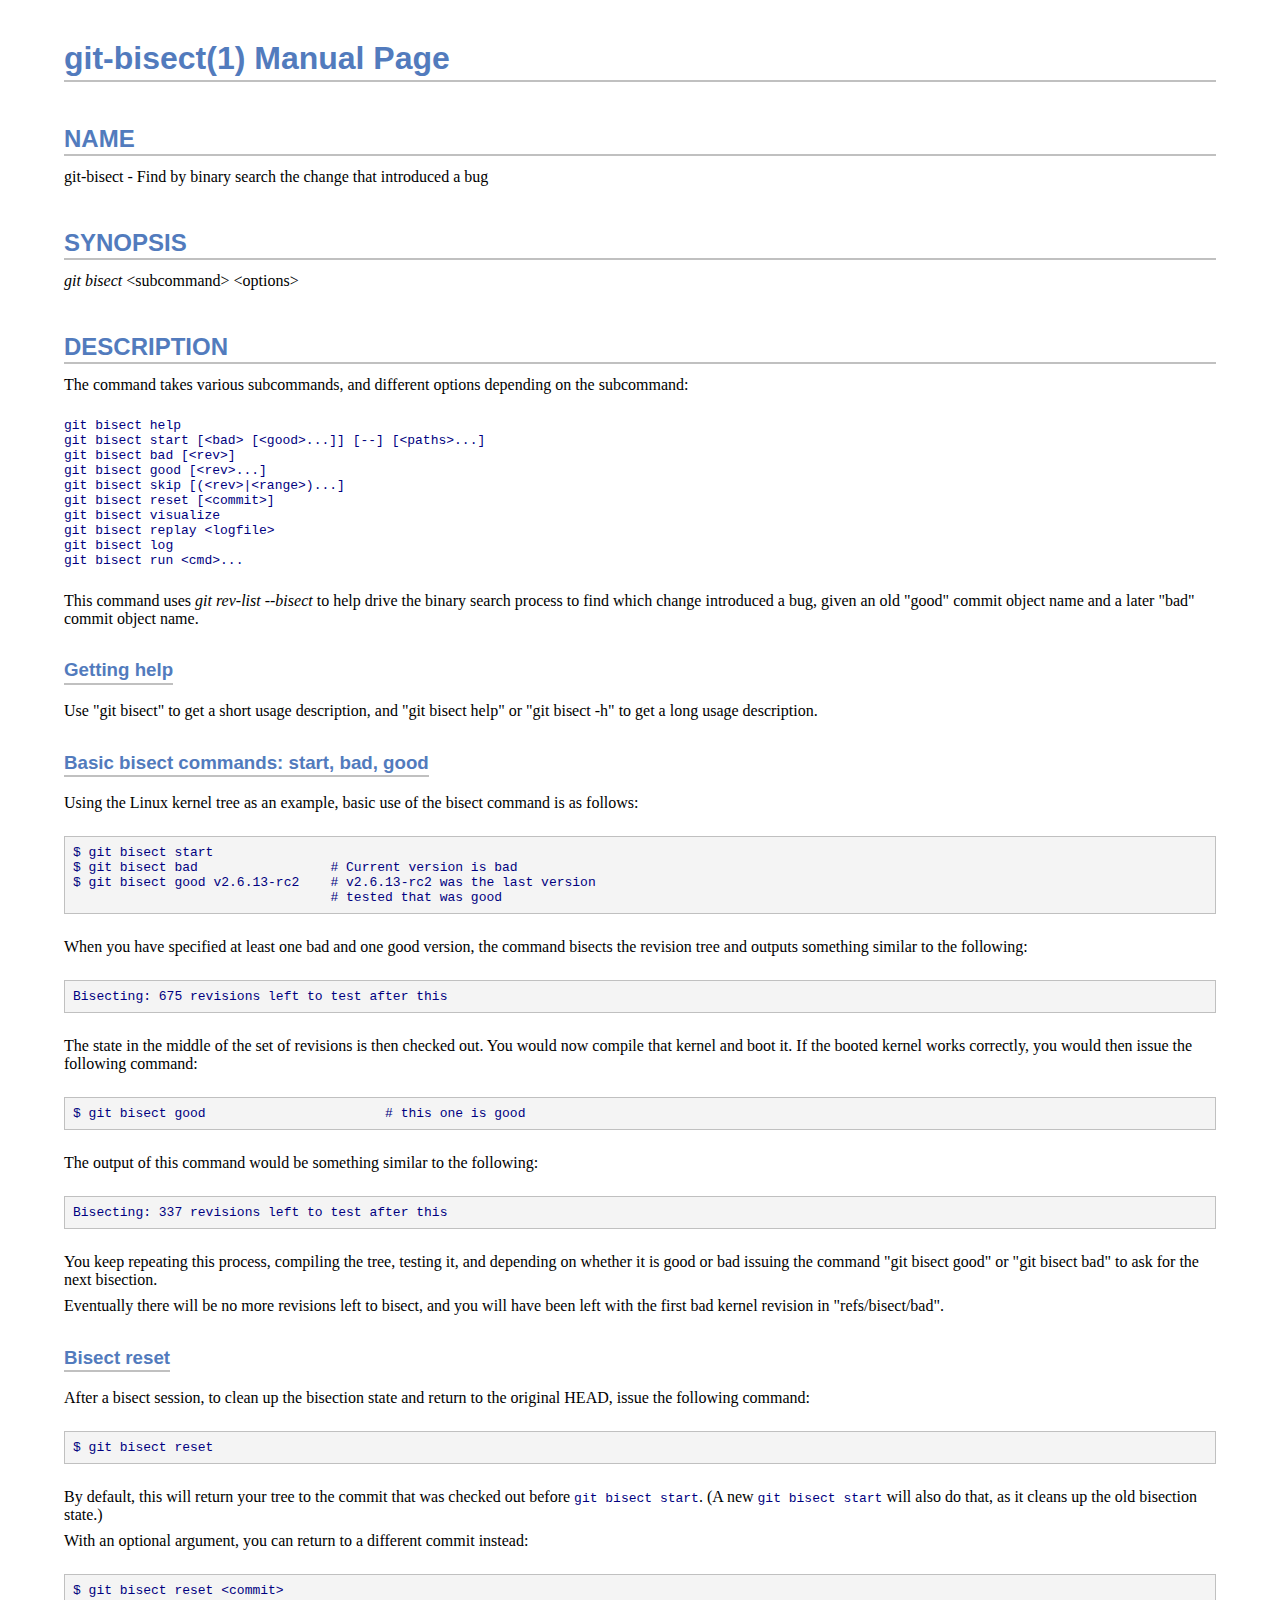
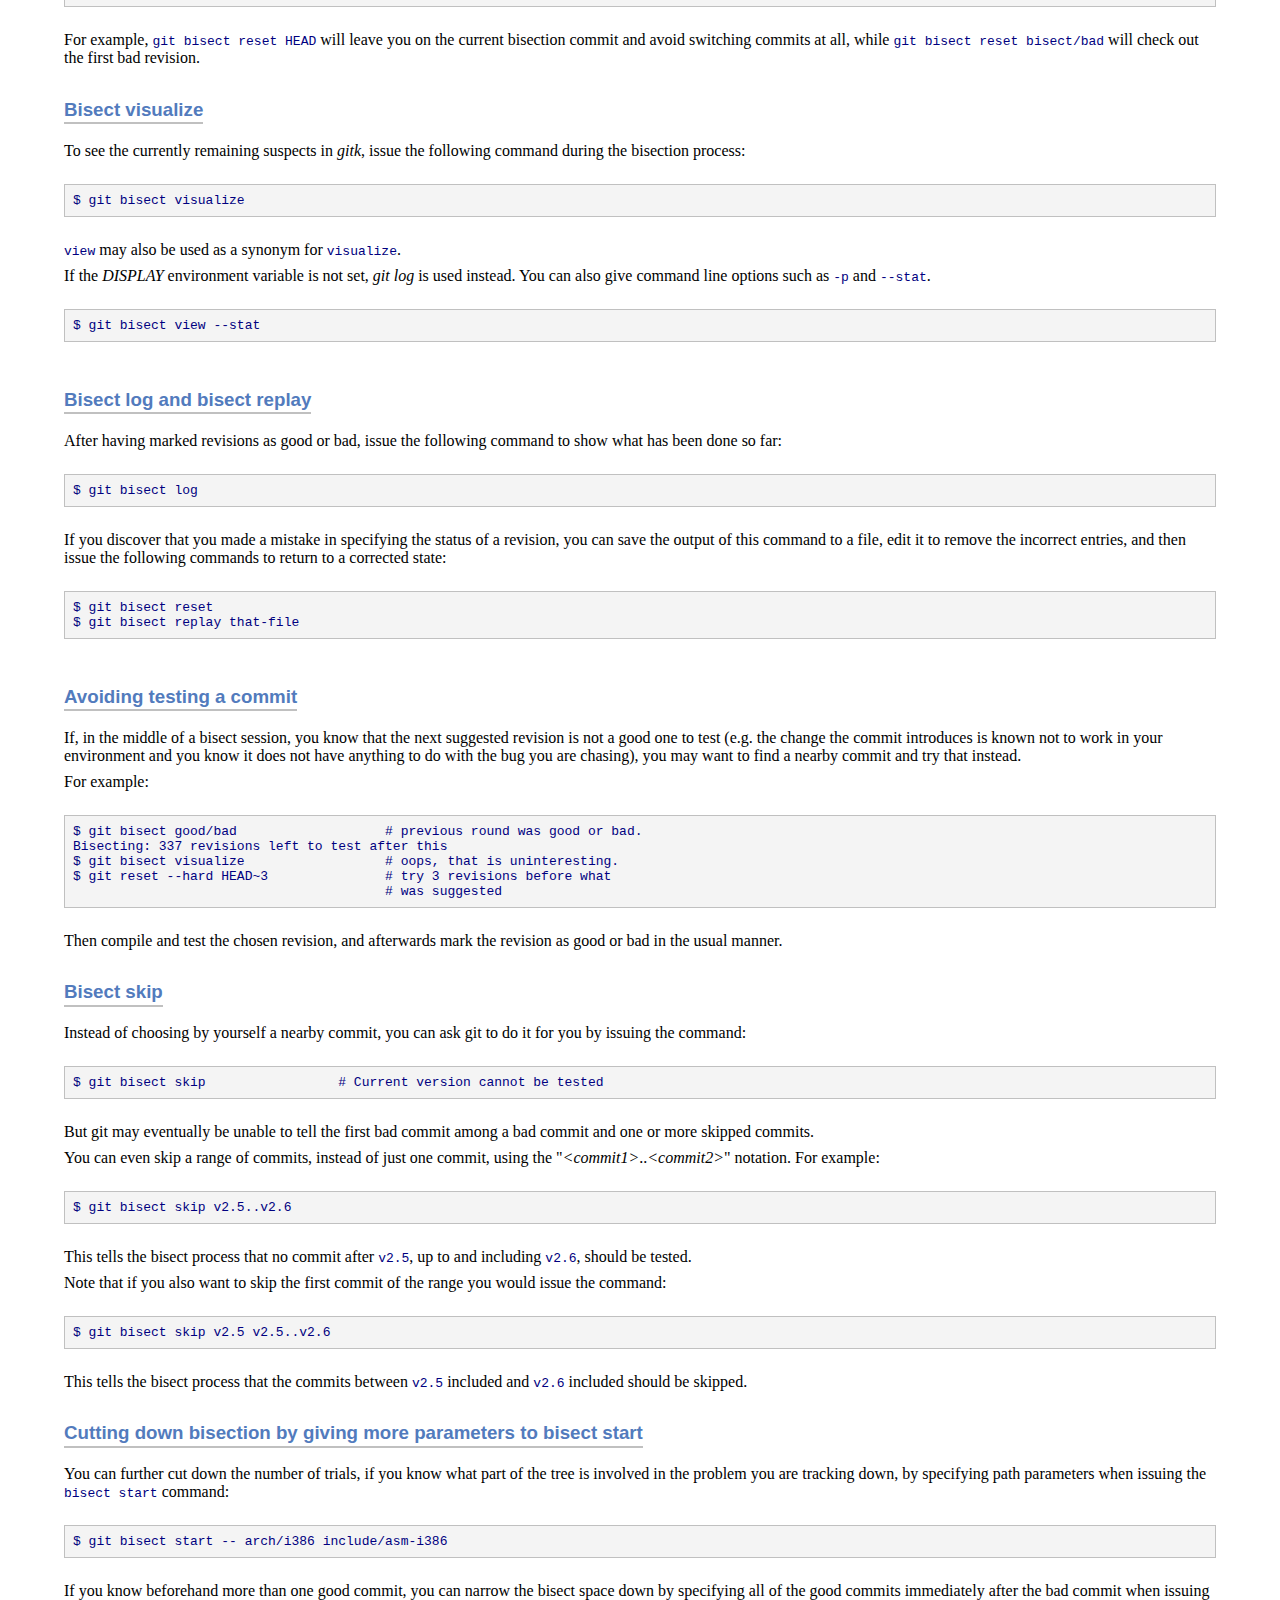
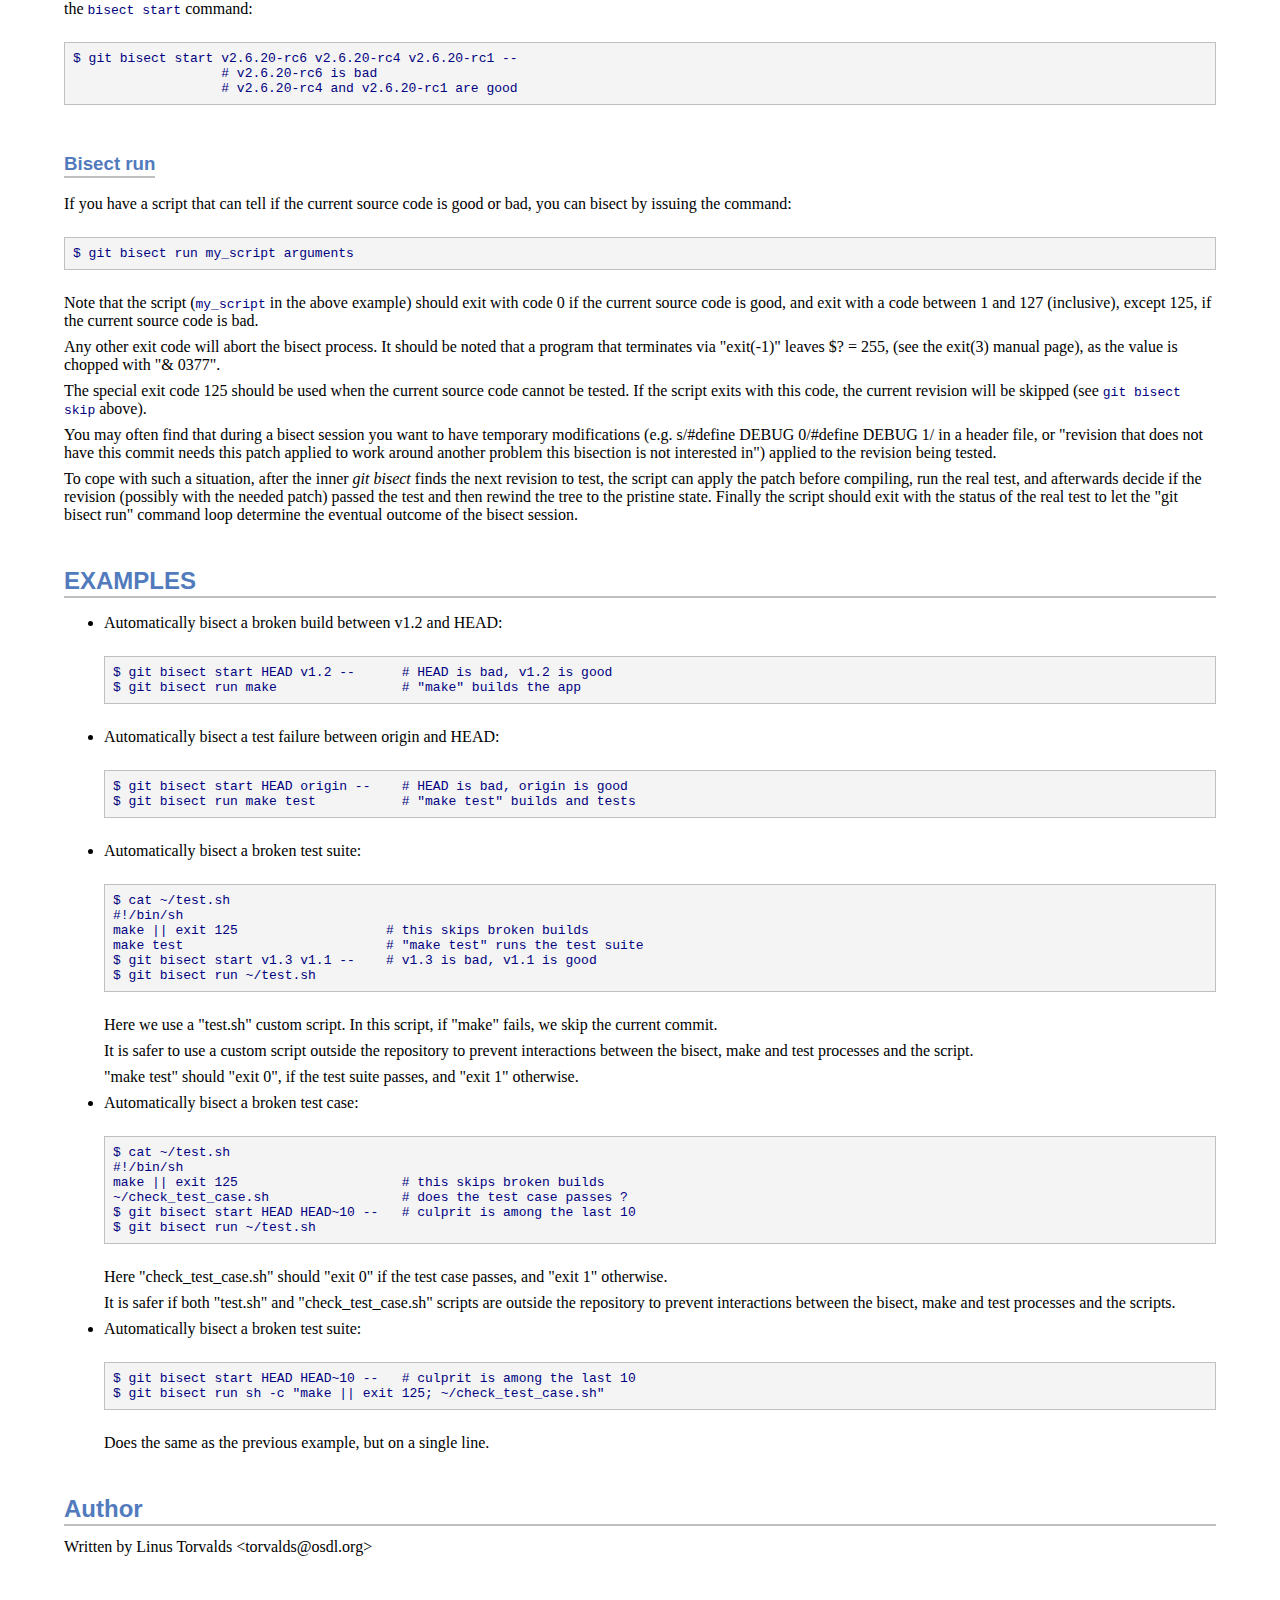
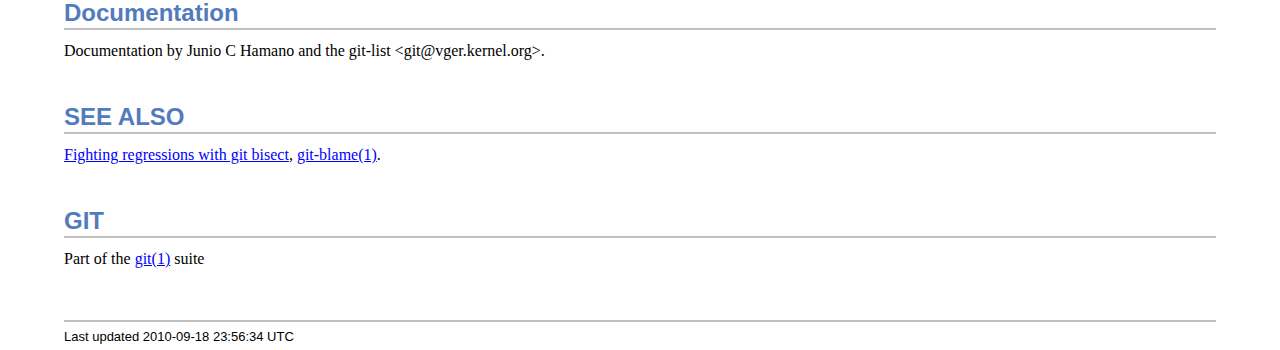
<file: .metadata/.plugins/com.aptana.portablegit.win32/doc/git/html/git-bisect.html>
<!DOCTYPE html PUBLIC "-//W3C//DTD XHTML 1.1//EN"
    "http://www.w3.org/TR/xhtml11/DTD/xhtml11.dtd">
<html xmlns="http://www.w3.org/1999/xhtml" xml:lang="en">
<head>
<meta http-equiv="Content-Type" content="text/html; charset=UTF-8" />
<meta name="generator" content="AsciiDoc 8.2.5" />
<style type="text/css">
/* Debug borders */
p, li, dt, dd, div, pre, h1, h2, h3, h4, h5, h6 {
/*
  border: 1px solid red;
*/
}

body {
  margin: 1em 5% 1em 5%;
}

a {
  color: blue;
  text-decoration: underline;
}
a:visited {
  color: fuchsia;
}

em {
  font-style: italic;
}

strong {
  font-weight: bold;
}

tt {
  color: navy;
}

h1, h2, h3, h4, h5, h6 {
  color: #527bbd;
  font-family: sans-serif;
  margin-top: 1.2em;
  margin-bottom: 0.5em;
  line-height: 1.3;
}

h1, h2, h3 {
  border-bottom: 2px solid silver;
}
h2 {
  padding-top: 0.5em;
}
h3 {
  float: left;
}
h3 + * {
  clear: left;
}

div.sectionbody {
  font-family: serif;
  margin-left: 0;
}

hr {
  border: 1px solid silver;
}

p {
  margin-top: 0.5em;
  margin-bottom: 0.5em;
}

pre {
  padding: 0;
  margin: 0;
}

span#author {
  color: #527bbd;
  font-family: sans-serif;
  font-weight: bold;
  font-size: 1.1em;
}
span#email {
}
span#revision {
  font-family: sans-serif;
}

div#footer {
  font-family: sans-serif;
  font-size: small;
  border-top: 2px solid silver;
  padding-top: 0.5em;
  margin-top: 4.0em;
}
div#footer-text {
  float: left;
  padding-bottom: 0.5em;
}
div#footer-badges {
  float: right;
  padding-bottom: 0.5em;
}

div#preamble,
div.tableblock, div.imageblock, div.exampleblock, div.verseblock,
div.quoteblock, div.literalblock, div.listingblock, div.sidebarblock,
div.admonitionblock {
  margin-right: 10%;
  margin-top: 1.5em;
  margin-bottom: 1.5em;
}
div.admonitionblock {
  margin-top: 2.5em;
  margin-bottom: 2.5em;
}

div.content { /* Block element content. */
  padding: 0;
}

/* Block element titles. */
div.title, caption.title {
  font-family: sans-serif;
  font-weight: bold;
  text-align: left;
  margin-top: 1.0em;
  margin-bottom: 0.5em;
}
div.title + * {
  margin-top: 0;
}

td div.title:first-child {
  margin-top: 0.0em;
}
div.content div.title:first-child {
  margin-top: 0.0em;
}
div.content + div.title {
  margin-top: 0.0em;
}

div.sidebarblock > div.content {
  background: #ffffee;
  border: 1px solid silver;
  padding: 0.5em;
}

div.listingblock {
  margin-right: 0%;
}
div.listingblock > div.content {
  border: 1px solid silver;
  background: #f4f4f4;
  padding: 0.5em;
}

div.quoteblock > div.content {
  padding-left: 2.0em;
}

div.attribution {
  text-align: right;
}
div.verseblock + div.attribution {
  text-align: left;
}

div.admonitionblock .icon {
  vertical-align: top;
  font-size: 1.1em;
  font-weight: bold;
  text-decoration: underline;
  color: #527bbd;
  padding-right: 0.5em;
}
div.admonitionblock td.content {
  padding-left: 0.5em;
  border-left: 2px solid silver;
}

div.exampleblock > div.content {
  border-left: 2px solid silver;
  padding: 0.5em;
}

div.verseblock div.content {
  white-space: pre;
}

div.imageblock div.content { padding-left: 0; }
div.imageblock img { border: 1px solid silver; }
span.image img { border-style: none; }

dl {
  margin-top: 0.8em;
  margin-bottom: 0.8em;
}
dt {
  margin-top: 0.5em;
  margin-bottom: 0;
  font-style: italic;
}
dd > *:first-child {
  margin-top: 0;
}

ul, ol {
    list-style-position: outside;
}
div.olist2 ol {
  list-style-type: lower-alpha;
}

div.tableblock > table {
  border: 3px solid #527bbd;
}
thead {
  font-family: sans-serif;
  font-weight: bold;
}
tfoot {
  font-weight: bold;
}

div.hlist {
  margin-top: 0.8em;
  margin-bottom: 0.8em;
}
div.hlist td {
  padding-bottom: 5px;
}
td.hlist1 {
  vertical-align: top;
  font-style: italic;
  padding-right: 0.8em;
}
td.hlist2 {
  vertical-align: top;
}

@media print {
  div#footer-badges { display: none; }
}

div#toctitle {
  color: #527bbd;
  font-family: sans-serif;
  font-size: 1.1em;
  font-weight: bold;
  margin-top: 1.0em;
  margin-bottom: 0.1em;
}

div.toclevel1, div.toclevel2, div.toclevel3, div.toclevel4 {
  margin-top: 0;
  margin-bottom: 0;
}
div.toclevel2 {
  margin-left: 2em;
  font-size: 0.9em;
}
div.toclevel3 {
  margin-left: 4em;
  font-size: 0.9em;
}
div.toclevel4 {
  margin-left: 6em;
  font-size: 0.9em;
}
include1::./stylesheets/xhtml11-manpage.css[]
/* Workarounds for IE6's broken and incomplete CSS2. */

div.sidebar-content {
  background: #ffffee;
  border: 1px solid silver;
  padding: 0.5em;
}
div.sidebar-title, div.image-title {
  font-family: sans-serif;
  font-weight: bold;
  margin-top: 0.0em;
  margin-bottom: 0.5em;
}

div.listingblock div.content {
  border: 1px solid silver;
  background: #f4f4f4;
  padding: 0.5em;
}

div.quoteblock-content {
  padding-left: 2.0em;
}

div.exampleblock-content {
  border-left: 2px solid silver;
  padding-left: 0.5em;
}

/* IE6 sets dynamically generated links as visited. */
div#toc a:visited { color: blue; }
</style>
<title>git-bisect(1)</title>
</head>
<body>
<div id="header">
<h1>
git-bisect(1) Manual Page
</h1>
<h2>NAME</h2>
<div class="sectionbody">
<p>git-bisect -
   Find by binary search the change that introduced a bug
</p>
</div>
</div>
<h2>SYNOPSIS</h2>
<div class="sectionbody">
<div class="para"><p><em>git bisect</em> &lt;subcommand&gt; &lt;options&gt;</p></div>
</div>
<h2 id="_description">DESCRIPTION</h2>
<div class="sectionbody">
<div class="para"><p>The command takes various subcommands, and different options depending
on the subcommand:</p></div>
<div class="literalblock">
<div class="content">
<pre><tt>git bisect help
git bisect start [&lt;bad&gt; [&lt;good&gt;...]] [--] [&lt;paths&gt;...]
git bisect bad [&lt;rev&gt;]
git bisect good [&lt;rev&gt;...]
git bisect skip [(&lt;rev&gt;|&lt;range&gt;)...]
git bisect reset [&lt;commit&gt;]
git bisect visualize
git bisect replay &lt;logfile&gt;
git bisect log
git bisect run &lt;cmd&gt;...</tt></pre>
</div></div>
<div class="para"><p>This command uses <em>git rev-list --bisect</em> to help drive the
binary search process to find which change introduced a bug, given an
old "good" commit object name and a later "bad" commit object name.</p></div>
<h3 id="_getting_help">Getting help</h3><div style="clear:left"></div>
<div class="para"><p>Use "git bisect" to get a short usage description, and "git bisect
help" or "git bisect -h" to get a long usage description.</p></div>
<h3 id="_basic_bisect_commands_start_bad_good">Basic bisect commands: start, bad, good</h3><div style="clear:left"></div>
<div class="para"><p>Using the Linux kernel tree as an example, basic use of the bisect
command is as follows:</p></div>
<div class="listingblock">
<div class="content">
<pre><tt>$ git bisect start
$ git bisect bad                 # Current version is bad
$ git bisect good v2.6.13-rc2    # v2.6.13-rc2 was the last version
                                 # tested that was good</tt></pre>
</div></div>
<div class="para"><p>When you have specified at least one bad and one good version, the
command bisects the revision tree and outputs something similar to
the following:</p></div>
<div class="listingblock">
<div class="content">
<pre><tt>Bisecting: 675 revisions left to test after this</tt></pre>
</div></div>
<div class="para"><p>The state in the middle of the set of revisions is then checked out.
You would now compile that kernel and boot it. If the booted kernel
works correctly, you would then issue the following command:</p></div>
<div class="listingblock">
<div class="content">
<pre><tt>$ git bisect good                       # this one is good</tt></pre>
</div></div>
<div class="para"><p>The output of this command would be something similar to the following:</p></div>
<div class="listingblock">
<div class="content">
<pre><tt>Bisecting: 337 revisions left to test after this</tt></pre>
</div></div>
<div class="para"><p>You keep repeating this process, compiling the tree, testing it, and
depending on whether it is good or bad issuing the command "git bisect good"
or "git bisect bad" to ask for the next bisection.</p></div>
<div class="para"><p>Eventually there will be no more revisions left to bisect, and you
will have been left with the first bad kernel revision in "refs/bisect/bad".</p></div>
<h3 id="_bisect_reset">Bisect reset</h3><div style="clear:left"></div>
<div class="para"><p>After a bisect session, to clean up the bisection state and return to
the original HEAD, issue the following command:</p></div>
<div class="listingblock">
<div class="content">
<pre><tt>$ git bisect reset</tt></pre>
</div></div>
<div class="para"><p>By default, this will return your tree to the commit that was checked
out before <tt>git bisect start</tt>.  (A new <tt>git bisect start</tt> will also do
that, as it cleans up the old bisection state.)</p></div>
<div class="para"><p>With an optional argument, you can return to a different commit
instead:</p></div>
<div class="listingblock">
<div class="content">
<pre><tt>$ git bisect reset &lt;commit&gt;</tt></pre>
</div></div>
<div class="para"><p>For example, <tt>git bisect reset HEAD</tt> will leave you on the current
bisection commit and avoid switching commits at all, while <tt>git bisect
reset bisect/bad</tt> will check out the first bad revision.</p></div>
<h3 id="_bisect_visualize">Bisect visualize</h3><div style="clear:left"></div>
<div class="para"><p>To see the currently remaining suspects in <em>gitk</em>, issue the following
command during the bisection process:</p></div>
<div class="listingblock">
<div class="content">
<pre><tt>$ git bisect visualize</tt></pre>
</div></div>
<div class="para"><p><tt>view</tt> may also be used as a synonym for <tt>visualize</tt>.</p></div>
<div class="para"><p>If the <em>DISPLAY</em> environment variable is not set, <em>git log</em> is used
instead.  You can also give command line options such as <tt>-p</tt> and
<tt>--stat</tt>.</p></div>
<div class="listingblock">
<div class="content">
<pre><tt>$ git bisect view --stat</tt></pre>
</div></div>
<h3 id="_bisect_log_and_bisect_replay">Bisect log and bisect replay</h3><div style="clear:left"></div>
<div class="para"><p>After having marked revisions as good or bad, issue the following
command to show what has been done so far:</p></div>
<div class="listingblock">
<div class="content">
<pre><tt>$ git bisect log</tt></pre>
</div></div>
<div class="para"><p>If you discover that you made a mistake in specifying the status of a
revision, you can save the output of this command to a file, edit it to
remove the incorrect entries, and then issue the following commands to
return to a corrected state:</p></div>
<div class="listingblock">
<div class="content">
<pre><tt>$ git bisect reset
$ git bisect replay that-file</tt></pre>
</div></div>
<h3 id="_avoiding_testing_a_commit">Avoiding testing a commit</h3><div style="clear:left"></div>
<div class="para"><p>If, in the middle of a bisect session, you know that the next suggested
revision is not a good one to test (e.g. the change the commit
introduces is known not to work in your environment and you know it
does not have anything to do with the bug you are chasing), you may
want to find a nearby commit and try that instead.</p></div>
<div class="para"><p>For example:</p></div>
<div class="listingblock">
<div class="content">
<pre><tt>$ git bisect good/bad                   # previous round was good or bad.
Bisecting: 337 revisions left to test after this
$ git bisect visualize                  # oops, that is uninteresting.
$ git reset --hard HEAD~3               # try 3 revisions before what
                                        # was suggested</tt></pre>
</div></div>
<div class="para"><p>Then compile and test the chosen revision, and afterwards mark
the revision as good or bad in the usual manner.</p></div>
<h3 id="_bisect_skip">Bisect skip</h3><div style="clear:left"></div>
<div class="para"><p>Instead of choosing by yourself a nearby commit, you can ask git
to do it for you by issuing the command:</p></div>
<div class="listingblock">
<div class="content">
<pre><tt>$ git bisect skip                 # Current version cannot be tested</tt></pre>
</div></div>
<div class="para"><p>But git may eventually be unable to tell the first bad commit among
a bad commit and one or more skipped commits.</p></div>
<div class="para"><p>You can even skip a range of commits, instead of just one commit,
using the "<em>&lt;commit1&gt;</em>..<em>&lt;commit2&gt;</em>" notation. For example:</p></div>
<div class="listingblock">
<div class="content">
<pre><tt>$ git bisect skip v2.5..v2.6</tt></pre>
</div></div>
<div class="para"><p>This tells the bisect process that no commit after <tt>v2.5</tt>, up to and
including <tt>v2.6</tt>, should be tested.</p></div>
<div class="para"><p>Note that if you also want to skip the first commit of the range you
would issue the command:</p></div>
<div class="listingblock">
<div class="content">
<pre><tt>$ git bisect skip v2.5 v2.5..v2.6</tt></pre>
</div></div>
<div class="para"><p>This tells the bisect process that the commits between <tt>v2.5</tt> included
and <tt>v2.6</tt> included should be skipped.</p></div>
<h3 id="_cutting_down_bisection_by_giving_more_parameters_to_bisect_start">Cutting down bisection by giving more parameters to bisect start</h3><div style="clear:left"></div>
<div class="para"><p>You can further cut down the number of trials, if you know what part of
the tree is involved in the problem you are tracking down, by specifying
path parameters when issuing the <tt>bisect start</tt> command:</p></div>
<div class="listingblock">
<div class="content">
<pre><tt>$ git bisect start -- arch/i386 include/asm-i386</tt></pre>
</div></div>
<div class="para"><p>If you know beforehand more than one good commit, you can narrow the
bisect space down by specifying all of the good commits immediately after
the bad commit when issuing the <tt>bisect start</tt> command:</p></div>
<div class="listingblock">
<div class="content">
<pre><tt>$ git bisect start v2.6.20-rc6 v2.6.20-rc4 v2.6.20-rc1 --
                   # v2.6.20-rc6 is bad
                   # v2.6.20-rc4 and v2.6.20-rc1 are good</tt></pre>
</div></div>
<h3 id="_bisect_run">Bisect run</h3><div style="clear:left"></div>
<div class="para"><p>If you have a script that can tell if the current source code is good
or bad, you can bisect by issuing the command:</p></div>
<div class="listingblock">
<div class="content">
<pre><tt>$ git bisect run my_script arguments</tt></pre>
</div></div>
<div class="para"><p>Note that the script (<tt>my_script</tt> in the above example) should
exit with code 0 if the current source code is good, and exit with a
code between 1 and 127 (inclusive), except 125, if the current
source code is bad.</p></div>
<div class="para"><p>Any other exit code will abort the bisect process. It should be noted
that a program that terminates via "exit(-1)" leaves $? = 255, (see the
exit(3) manual page), as the value is chopped with "&amp; 0377".</p></div>
<div class="para"><p>The special exit code 125 should be used when the current source code
cannot be tested. If the script exits with this code, the current
revision will be skipped (see <tt>git bisect skip</tt> above).</p></div>
<div class="para"><p>You may often find that during a bisect session you want to have
temporary modifications (e.g. s/#define DEBUG 0/#define DEBUG 1/ in a
header file, or "revision that does not have this commit needs this
patch applied to work around another problem this bisection is not
interested in") applied to the revision being tested.</p></div>
<div class="para"><p>To cope with such a situation, after the inner <em>git bisect</em> finds the
next revision to test, the script can apply the patch
before compiling, run the real test, and afterwards decide if the
revision (possibly with the needed patch) passed the test and then
rewind the tree to the pristine state.  Finally the script should exit
with the status of the real test to let the "git bisect run" command loop
determine the eventual outcome of the bisect session.</p></div>
</div>
<h2 id="_examples">EXAMPLES</h2>
<div class="sectionbody">
<div class="ilist"><ul>
<li>
<p>
Automatically bisect a broken build between v1.2 and HEAD:
</p>
<div class="listingblock">
<div class="content">
<pre><tt>$ git bisect start HEAD v1.2 --      # HEAD is bad, v1.2 is good
$ git bisect run make                # "make" builds the app</tt></pre>
</div></div>
</li>
<li>
<p>
Automatically bisect a test failure between origin and HEAD:
</p>
<div class="listingblock">
<div class="content">
<pre><tt>$ git bisect start HEAD origin --    # HEAD is bad, origin is good
$ git bisect run make test           # "make test" builds and tests</tt></pre>
</div></div>
</li>
<li>
<p>
Automatically bisect a broken test suite:
</p>
<div class="listingblock">
<div class="content">
<pre><tt>$ cat ~/test.sh
#!/bin/sh
make || exit 125                   # this skips broken builds
make test                          # "make test" runs the test suite
$ git bisect start v1.3 v1.1 --    # v1.3 is bad, v1.1 is good
$ git bisect run ~/test.sh</tt></pre>
</div></div>
<div class="para"><p>Here we use a "test.sh" custom script. In this script, if "make"
fails, we skip the current commit.</p></div>
<div class="para"><p>It is safer to use a custom script outside the repository to prevent
interactions between the bisect, make and test processes and the
script.</p></div>
<div class="para"><p>"make test" should "exit 0", if the test suite passes, and
"exit 1" otherwise.</p></div>
</li>
<li>
<p>
Automatically bisect a broken test case:
</p>
<div class="listingblock">
<div class="content">
<pre><tt>$ cat ~/test.sh
#!/bin/sh
make || exit 125                     # this skips broken builds
~/check_test_case.sh                 # does the test case passes ?
$ git bisect start HEAD HEAD~10 --   # culprit is among the last 10
$ git bisect run ~/test.sh</tt></pre>
</div></div>
<div class="para"><p>Here "check_test_case.sh" should "exit 0" if the test case passes,
and "exit 1" otherwise.</p></div>
<div class="para"><p>It is safer if both "test.sh" and "check_test_case.sh" scripts are
outside the repository to prevent interactions between the bisect,
make and test processes and the scripts.</p></div>
</li>
<li>
<p>
Automatically bisect a broken test suite:
</p>
<div class="listingblock">
<div class="content">
<pre><tt>$ git bisect start HEAD HEAD~10 --   # culprit is among the last 10
$ git bisect run sh -c "make || exit 125; ~/check_test_case.sh"</tt></pre>
</div></div>
<div class="para"><p>Does the same as the previous example, but on a single line.</p></div>
</li>
</ul></div>
</div>
<h2 id="_author">Author</h2>
<div class="sectionbody">
<div class="para"><p>Written by Linus Torvalds &lt;torvalds@osdl.org&gt;</p></div>
</div>
<h2 id="_documentation">Documentation</h2>
<div class="sectionbody">
<div class="para"><p>Documentation by Junio C Hamano and the git-list &lt;git@vger.kernel.org&gt;.</p></div>
</div>
<h2 id="_see_also">SEE ALSO</h2>
<div class="sectionbody">
<div class="para"><p><a href="git-bisect-lk2009.html">Fighting regressions with git bisect</a>,
<a href="git-blame.html">git-blame(1)</a>.</p></div>
</div>
<h2 id="_git">GIT</h2>
<div class="sectionbody">
<div class="para"><p>Part of the <a href="git.html">git(1)</a> suite</p></div>
</div>
<div id="footer">
<div id="footer-text">
Last updated 2010-09-18 23:56:34 UTC
</div>
</div>
</body>
</html>
</file>
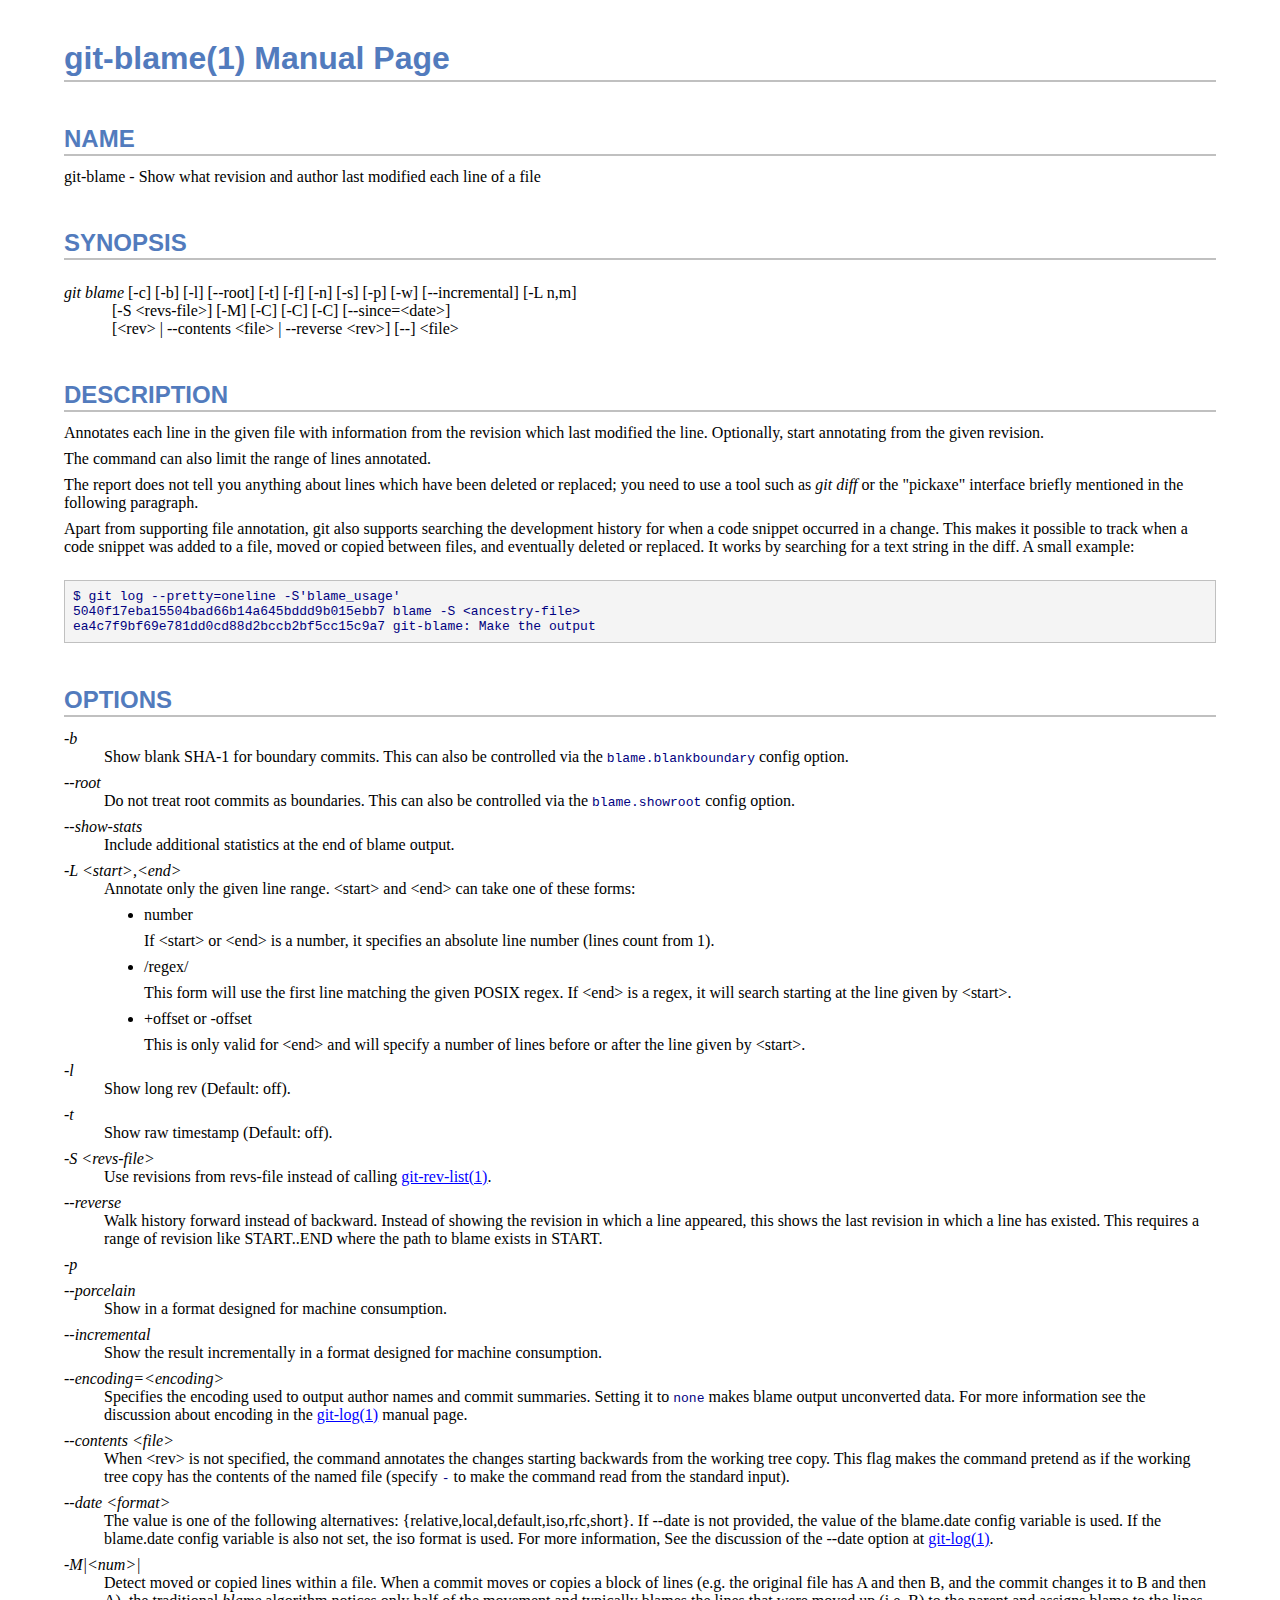
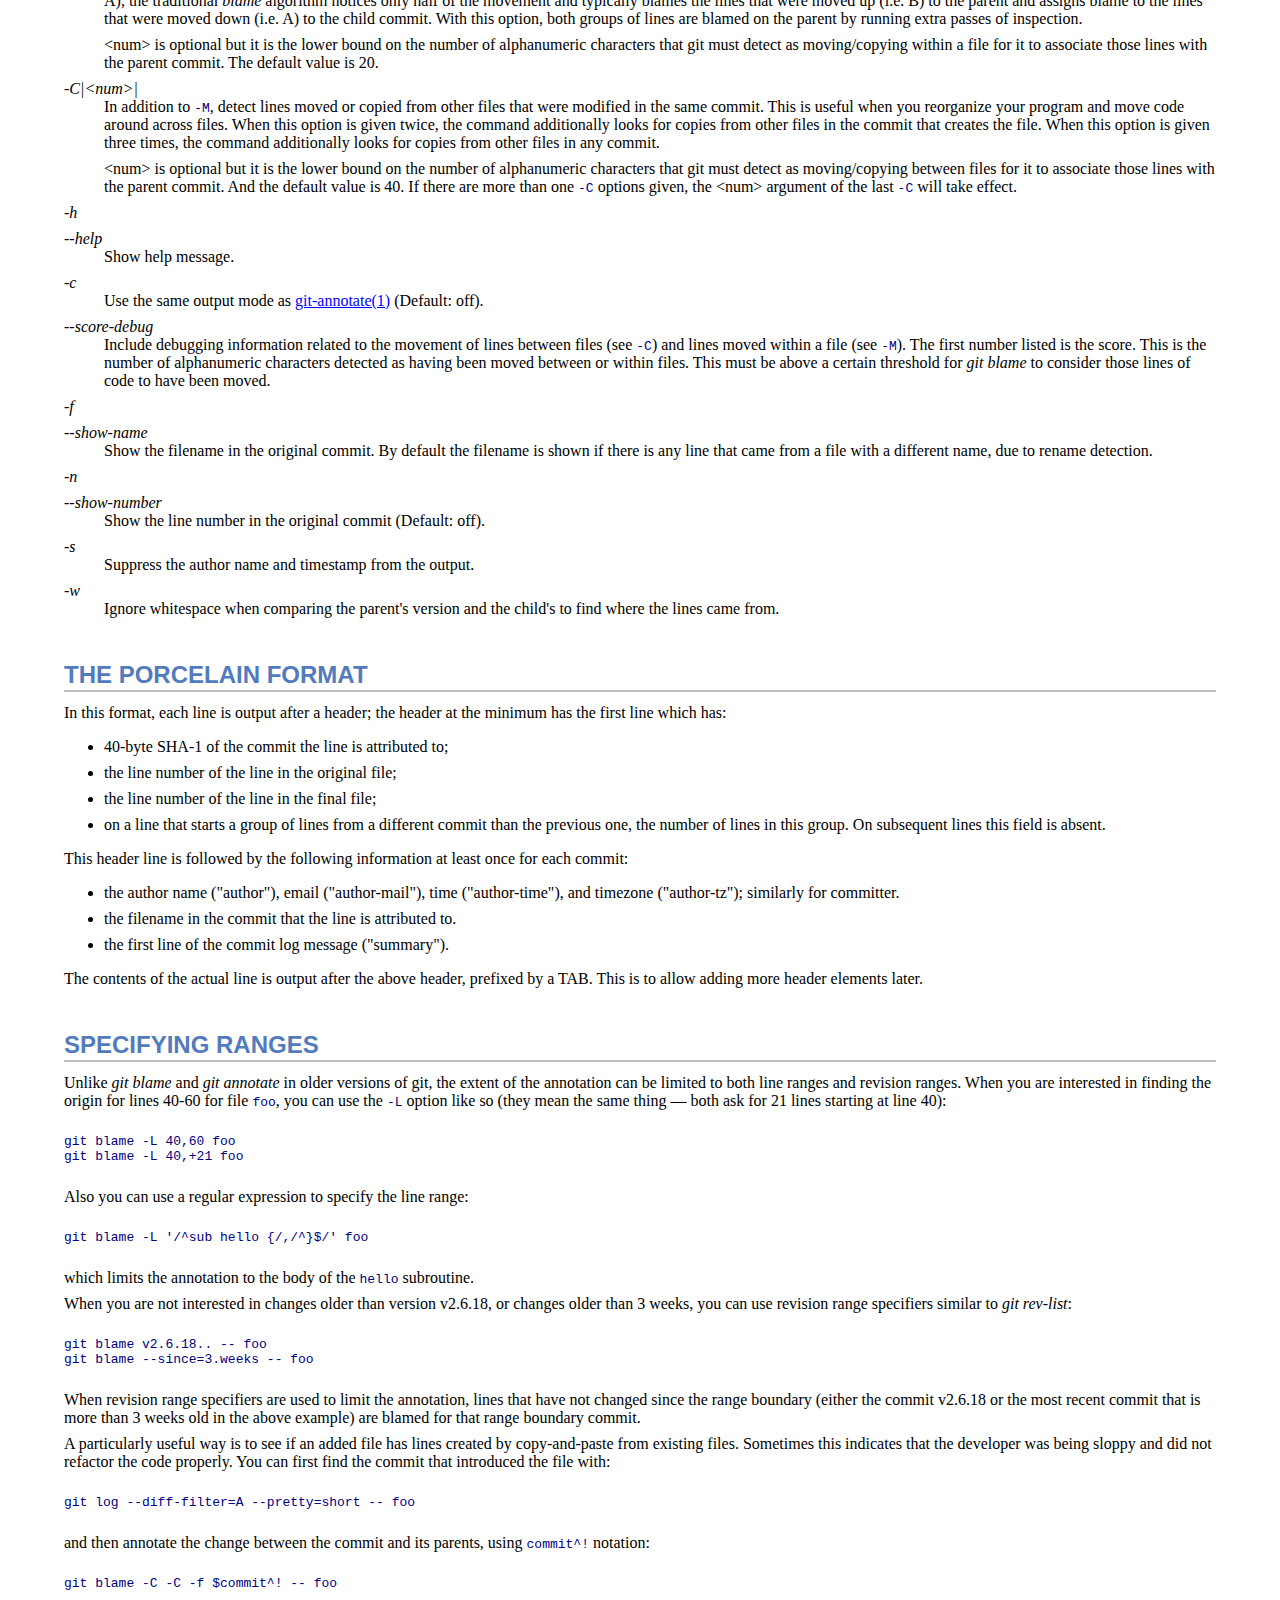
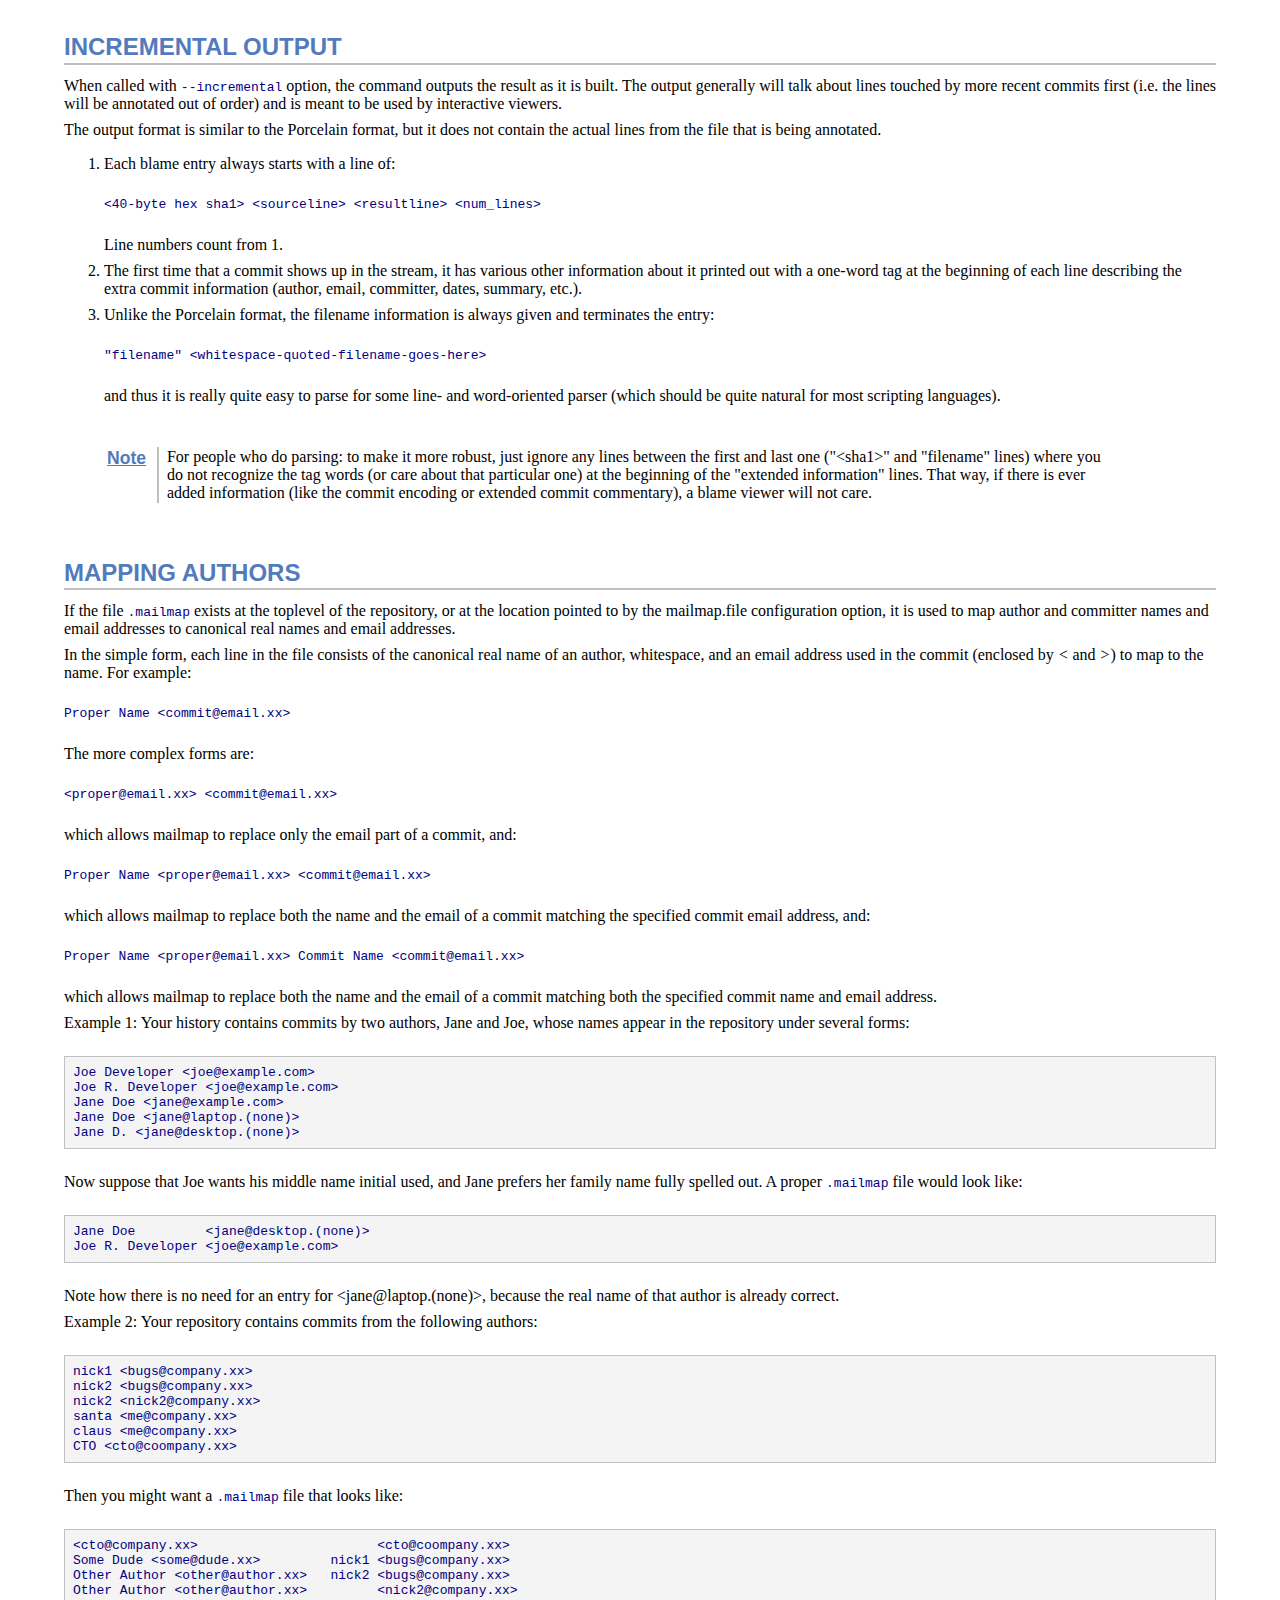
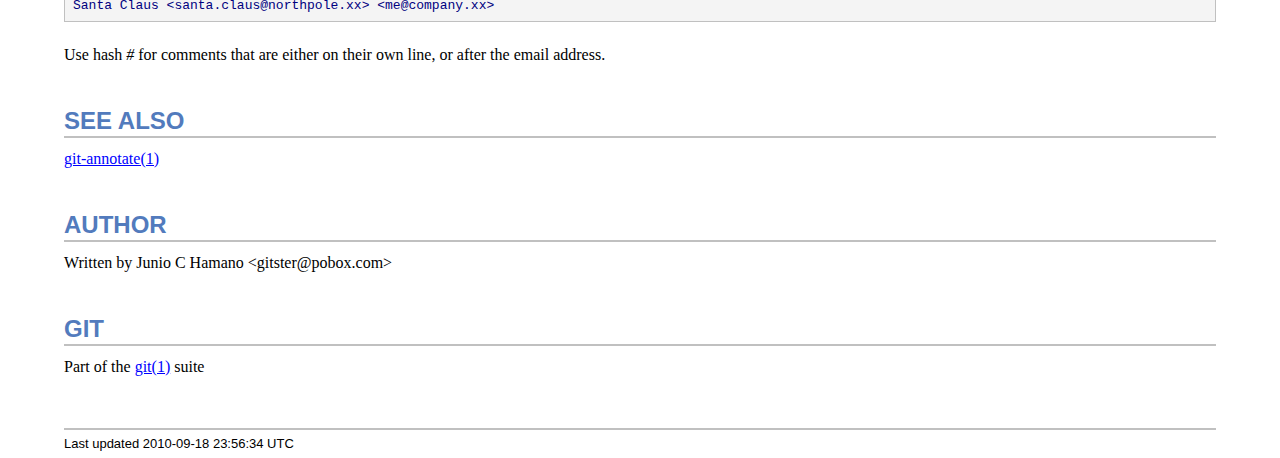
<file: .metadata/.plugins/com.aptana.portablegit.win32/doc/git/html/git-blame.html>
<!DOCTYPE html PUBLIC "-//W3C//DTD XHTML 1.1//EN"
    "http://www.w3.org/TR/xhtml11/DTD/xhtml11.dtd">
<html xmlns="http://www.w3.org/1999/xhtml" xml:lang="en">
<head>
<meta http-equiv="Content-Type" content="text/html; charset=UTF-8" />
<meta name="generator" content="AsciiDoc 8.2.5" />
<style type="text/css">
/* Debug borders */
p, li, dt, dd, div, pre, h1, h2, h3, h4, h5, h6 {
/*
  border: 1px solid red;
*/
}

body {
  margin: 1em 5% 1em 5%;
}

a {
  color: blue;
  text-decoration: underline;
}
a:visited {
  color: fuchsia;
}

em {
  font-style: italic;
}

strong {
  font-weight: bold;
}

tt {
  color: navy;
}

h1, h2, h3, h4, h5, h6 {
  color: #527bbd;
  font-family: sans-serif;
  margin-top: 1.2em;
  margin-bottom: 0.5em;
  line-height: 1.3;
}

h1, h2, h3 {
  border-bottom: 2px solid silver;
}
h2 {
  padding-top: 0.5em;
}
h3 {
  float: left;
}
h3 + * {
  clear: left;
}

div.sectionbody {
  font-family: serif;
  margin-left: 0;
}

hr {
  border: 1px solid silver;
}

p {
  margin-top: 0.5em;
  margin-bottom: 0.5em;
}

pre {
  padding: 0;
  margin: 0;
}

span#author {
  color: #527bbd;
  font-family: sans-serif;
  font-weight: bold;
  font-size: 1.1em;
}
span#email {
}
span#revision {
  font-family: sans-serif;
}

div#footer {
  font-family: sans-serif;
  font-size: small;
  border-top: 2px solid silver;
  padding-top: 0.5em;
  margin-top: 4.0em;
}
div#footer-text {
  float: left;
  padding-bottom: 0.5em;
}
div#footer-badges {
  float: right;
  padding-bottom: 0.5em;
}

div#preamble,
div.tableblock, div.imageblock, div.exampleblock, div.verseblock,
div.quoteblock, div.literalblock, div.listingblock, div.sidebarblock,
div.admonitionblock {
  margin-right: 10%;
  margin-top: 1.5em;
  margin-bottom: 1.5em;
}
div.admonitionblock {
  margin-top: 2.5em;
  margin-bottom: 2.5em;
}

div.content { /* Block element content. */
  padding: 0;
}

/* Block element titles. */
div.title, caption.title {
  font-family: sans-serif;
  font-weight: bold;
  text-align: left;
  margin-top: 1.0em;
  margin-bottom: 0.5em;
}
div.title + * {
  margin-top: 0;
}

td div.title:first-child {
  margin-top: 0.0em;
}
div.content div.title:first-child {
  margin-top: 0.0em;
}
div.content + div.title {
  margin-top: 0.0em;
}

div.sidebarblock > div.content {
  background: #ffffee;
  border: 1px solid silver;
  padding: 0.5em;
}

div.listingblock {
  margin-right: 0%;
}
div.listingblock > div.content {
  border: 1px solid silver;
  background: #f4f4f4;
  padding: 0.5em;
}

div.quoteblock > div.content {
  padding-left: 2.0em;
}

div.attribution {
  text-align: right;
}
div.verseblock + div.attribution {
  text-align: left;
}

div.admonitionblock .icon {
  vertical-align: top;
  font-size: 1.1em;
  font-weight: bold;
  text-decoration: underline;
  color: #527bbd;
  padding-right: 0.5em;
}
div.admonitionblock td.content {
  padding-left: 0.5em;
  border-left: 2px solid silver;
}

div.exampleblock > div.content {
  border-left: 2px solid silver;
  padding: 0.5em;
}

div.verseblock div.content {
  white-space: pre;
}

div.imageblock div.content { padding-left: 0; }
div.imageblock img { border: 1px solid silver; }
span.image img { border-style: none; }

dl {
  margin-top: 0.8em;
  margin-bottom: 0.8em;
}
dt {
  margin-top: 0.5em;
  margin-bottom: 0;
  font-style: italic;
}
dd > *:first-child {
  margin-top: 0;
}

ul, ol {
    list-style-position: outside;
}
div.olist2 ol {
  list-style-type: lower-alpha;
}

div.tableblock > table {
  border: 3px solid #527bbd;
}
thead {
  font-family: sans-serif;
  font-weight: bold;
}
tfoot {
  font-weight: bold;
}

div.hlist {
  margin-top: 0.8em;
  margin-bottom: 0.8em;
}
div.hlist td {
  padding-bottom: 5px;
}
td.hlist1 {
  vertical-align: top;
  font-style: italic;
  padding-right: 0.8em;
}
td.hlist2 {
  vertical-align: top;
}

@media print {
  div#footer-badges { display: none; }
}

div#toctitle {
  color: #527bbd;
  font-family: sans-serif;
  font-size: 1.1em;
  font-weight: bold;
  margin-top: 1.0em;
  margin-bottom: 0.1em;
}

div.toclevel1, div.toclevel2, div.toclevel3, div.toclevel4 {
  margin-top: 0;
  margin-bottom: 0;
}
div.toclevel2 {
  margin-left: 2em;
  font-size: 0.9em;
}
div.toclevel3 {
  margin-left: 4em;
  font-size: 0.9em;
}
div.toclevel4 {
  margin-left: 6em;
  font-size: 0.9em;
}
include1::./stylesheets/xhtml11-manpage.css[]
/* Workarounds for IE6's broken and incomplete CSS2. */

div.sidebar-content {
  background: #ffffee;
  border: 1px solid silver;
  padding: 0.5em;
}
div.sidebar-title, div.image-title {
  font-family: sans-serif;
  font-weight: bold;
  margin-top: 0.0em;
  margin-bottom: 0.5em;
}

div.listingblock div.content {
  border: 1px solid silver;
  background: #f4f4f4;
  padding: 0.5em;
}

div.quoteblock-content {
  padding-left: 2.0em;
}

div.exampleblock-content {
  border-left: 2px solid silver;
  padding-left: 0.5em;
}

/* IE6 sets dynamically generated links as visited. */
div#toc a:visited { color: blue; }
</style>
<title>git-blame(1)</title>
</head>
<body>
<div id="header">
<h1>
git-blame(1) Manual Page
</h1>
<h2>NAME</h2>
<div class="sectionbody">
<p>git-blame -
   Show what revision and author last modified each line of a file
</p>
</div>
</div>
<h2>SYNOPSIS</h2>
<div class="sectionbody">
<div class="verseblock">
<div class="content"><em>git blame</em> [-c] [-b] [-l] [--root] [-t] [-f] [-n] [-s] [-p] [-w] [--incremental] [-L n,m]
            [-S &lt;revs-file&gt;] [-M] [-C] [-C] [-C] [--since=&lt;date&gt;]
            [&lt;rev&gt; | --contents &lt;file&gt; | --reverse &lt;rev&gt;] [--] &lt;file&gt;</div></div>
</div>
<h2 id="_description">DESCRIPTION</h2>
<div class="sectionbody">
<div class="para"><p>Annotates each line in the given file with information from the revision which
last modified the line. Optionally, start annotating from the given revision.</p></div>
<div class="para"><p>The command can also limit the range of lines annotated.</p></div>
<div class="para"><p>The report does not tell you anything about lines which have been deleted or
replaced; you need to use a tool such as <em>git diff</em> or the "pickaxe"
interface briefly mentioned in the following paragraph.</p></div>
<div class="para"><p>Apart from supporting file annotation, git also supports searching the
development history for when a code snippet occurred in a change. This makes it
possible to track when a code snippet was added to a file, moved or copied
between files, and eventually deleted or replaced. It works by searching for
a text string in the diff. A small example:</p></div>
<div class="listingblock">
<div class="content">
<pre><tt>$ git log --pretty=oneline -S'blame_usage'
5040f17eba15504bad66b14a645bddd9b015ebb7 blame -S &lt;ancestry-file&gt;
ea4c7f9bf69e781dd0cd88d2bccb2bf5cc15c9a7 git-blame: Make the output</tt></pre>
</div></div>
</div>
<h2 id="_options">OPTIONS</h2>
<div class="sectionbody">
<div class="vlist"><dl>
<dt>
-b
</dt>
<dd>
<p>
        Show blank SHA-1 for boundary commits.  This can also
        be controlled via the <tt>blame.blankboundary</tt> config option.
</p>
</dd>
<dt>
--root
</dt>
<dd>
<p>
        Do not treat root commits as boundaries.  This can also be
        controlled via the <tt>blame.showroot</tt> config option.
</p>
</dd>
<dt>
--show-stats
</dt>
<dd>
<p>
        Include additional statistics at the end of blame output.
</p>
</dd>
<dt>
-L &lt;start&gt;,&lt;end&gt;
</dt>
<dd>
<p>
        Annotate only the given line range.  &lt;start&gt; and &lt;end&gt; can take
        one of these forms:
</p>
<div class="ilist"><ul>
<li>
<p>
number
</p>
<div class="para"><p>If &lt;start&gt; or &lt;end&gt; is a number, it specifies an
absolute line number (lines count from 1).</p></div>
</li>
<li>
<p>
/regex/
</p>
<div class="para"><p>This form will use the first line matching the given
POSIX regex.  If &lt;end&gt; is a regex, it will search
starting at the line given by &lt;start&gt;.</p></div>
</li>
<li>
<p>
+offset or -offset
</p>
<div class="para"><p>This is only valid for &lt;end&gt; and will specify a number
of lines before or after the line given by &lt;start&gt;.</p></div>
</li>
</ul></div>
</dd>
<dt>
-l
</dt>
<dd>
<p>
        Show long rev (Default: off).
</p>
</dd>
<dt>
-t
</dt>
<dd>
<p>
        Show raw timestamp (Default: off).
</p>
</dd>
<dt>
-S &lt;revs-file&gt;
</dt>
<dd>
<p>
        Use revisions from revs-file instead of calling <a href="git-rev-list.html">git-rev-list(1)</a>.
</p>
</dd>
<dt>
--reverse
</dt>
<dd>
<p>
        Walk history forward instead of backward. Instead of showing
        the revision in which a line appeared, this shows the last
        revision in which a line has existed. This requires a range of
        revision like START..END where the path to blame exists in
        START.
</p>
</dd>
<dt>
-p
</dt>
<dt>
--porcelain
</dt>
<dd>
<p>
        Show in a format designed for machine consumption.
</p>
</dd>
<dt>
--incremental
</dt>
<dd>
<p>
        Show the result incrementally in a format designed for
        machine consumption.
</p>
</dd>
<dt>
--encoding=&lt;encoding&gt;
</dt>
<dd>
<p>
        Specifies the encoding used to output author names
        and commit summaries. Setting it to <tt>none</tt> makes blame
        output unconverted data. For more information see the
        discussion about encoding in the <a href="git-log.html">git-log(1)</a>
        manual page.
</p>
</dd>
<dt>
--contents &lt;file&gt;
</dt>
<dd>
<p>
        When &lt;rev&gt; is not specified, the command annotates the
        changes starting backwards from the working tree copy.
        This flag makes the command pretend as if the working
        tree copy has the contents of the named file (specify
        <tt>-</tt> to make the command read from the standard input).
</p>
</dd>
<dt>
--date &lt;format&gt;
</dt>
<dd>
<p>
        The value is one of the following alternatives:
        {relative,local,default,iso,rfc,short}. If --date is not
        provided, the value of the blame.date config variable is
        used. If the blame.date config variable is also not set, the
        iso format is used. For more information, See the discussion
        of the --date option at <a href="git-log.html">git-log(1)</a>.
</p>
</dd>
<dt>
-M|&lt;num&gt;|
</dt>
<dd>
<p>
        Detect moved or copied lines within a file. When a commit
        moves or copies a block of lines (e.g. the original file
        has A and then B, and the commit changes it to B and then
        A), the traditional <em>blame</em> algorithm notices only half of
        the movement and typically blames the lines that were moved
        up (i.e. B) to the parent and assigns blame to the lines that
        were moved down (i.e. A) to the child commit.  With this
        option, both groups of lines are blamed on the parent by
        running extra passes of inspection.
</p>
<div class="para"><p>&lt;num&gt; is optional but it is the lower bound on the number of
alphanumeric characters that git must detect as moving/copying
within a file for it to associate those lines with the parent
commit. The default value is 20.</p></div>
</dd>
<dt>
-C|&lt;num&gt;|
</dt>
<dd>
<p>
        In addition to <tt>-M</tt>, detect lines moved or copied from other
        files that were modified in the same commit.  This is
        useful when you reorganize your program and move code
        around across files.  When this option is given twice,
        the command additionally looks for copies from other
        files in the commit that creates the file. When this
        option is given three times, the command additionally
        looks for copies from other files in any commit.
</p>
<div class="para"><p>&lt;num&gt; is optional but it is the lower bound on the number of
alphanumeric characters that git must detect as moving/copying
between files for it to associate those lines with the parent
commit. And the default value is 40. If there are more than one
<tt>-C</tt> options given, the &lt;num&gt; argument of the last <tt>-C</tt> will
take effect.</p></div>
</dd>
<dt>
-h
</dt>
<dt>
--help
</dt>
<dd>
<p>
        Show help message.
</p>
</dd>
<dt>
-c
</dt>
<dd>
<p>
        Use the same output mode as <a href="git-annotate.html">git-annotate(1)</a> (Default: off).
</p>
</dd>
<dt>
--score-debug
</dt>
<dd>
<p>
        Include debugging information related to the movement of
        lines between files (see <tt>-C</tt>) and lines moved within a
        file (see <tt>-M</tt>).  The first number listed is the score.
        This is the number of alphanumeric characters detected
        as having been moved between or within files.  This must be above
        a certain threshold for <em>git blame</em> to consider those lines
        of code to have been moved.
</p>
</dd>
<dt>
-f
</dt>
<dt>
--show-name
</dt>
<dd>
<p>
        Show the filename in the original commit.  By default
        the filename is shown if there is any line that came from a
        file with a different name, due to rename detection.
</p>
</dd>
<dt>
-n
</dt>
<dt>
--show-number
</dt>
<dd>
<p>
        Show the line number in the original commit (Default: off).
</p>
</dd>
<dt>
-s
</dt>
<dd>
<p>
        Suppress the author name and timestamp from the output.
</p>
</dd>
<dt>
-w
</dt>
<dd>
<p>
        Ignore whitespace when comparing the parent's version and
        the child's to find where the lines came from.
</p>
</dd>
</dl></div>
</div>
<h2 id="_the_porcelain_format">THE PORCELAIN FORMAT</h2>
<div class="sectionbody">
<div class="para"><p>In this format, each line is output after a header; the
header at the minimum has the first line which has:</p></div>
<div class="ilist"><ul>
<li>
<p>
40-byte SHA-1 of the commit the line is attributed to;
</p>
</li>
<li>
<p>
the line number of the line in the original file;
</p>
</li>
<li>
<p>
the line number of the line in the final file;
</p>
</li>
<li>
<p>
on a line that starts a group of lines from a different
  commit than the previous one, the number of lines in this
  group.  On subsequent lines this field is absent.
</p>
</li>
</ul></div>
<div class="para"><p>This header line is followed by the following information
at least once for each commit:</p></div>
<div class="ilist"><ul>
<li>
<p>
the author name ("author"), email ("author-mail"), time
  ("author-time"), and timezone ("author-tz"); similarly
  for committer.
</p>
</li>
<li>
<p>
the filename in the commit that the line is attributed to.
</p>
</li>
<li>
<p>
the first line of the commit log message ("summary").
</p>
</li>
</ul></div>
<div class="para"><p>The contents of the actual line is output after the above
header, prefixed by a TAB. This is to allow adding more
header elements later.</p></div>
</div>
<h2 id="_specifying_ranges">SPECIFYING RANGES</h2>
<div class="sectionbody">
<div class="para"><p>Unlike <em>git blame</em> and <em>git annotate</em> in older versions of git, the extent
of the annotation can be limited to both line ranges and revision
ranges.  When you are interested in finding the origin for
lines 40-60 for file <tt>foo</tt>, you can use the <tt>-L</tt> option like so
(they mean the same thing &#8212; both ask for 21 lines starting at
line 40):</p></div>
<div class="literalblock">
<div class="content">
<pre><tt>git blame -L 40,60 foo
git blame -L 40,+21 foo</tt></pre>
</div></div>
<div class="para"><p>Also you can use a regular expression to specify the line range:</p></div>
<div class="literalblock">
<div class="content">
<pre><tt>git blame -L '/^sub hello {/,/^}$/' foo</tt></pre>
</div></div>
<div class="para"><p>which limits the annotation to the body of the <tt>hello</tt> subroutine.</p></div>
<div class="para"><p>When you are not interested in changes older than version
v2.6.18, or changes older than 3 weeks, you can use revision
range specifiers  similar to <em>git rev-list</em>:</p></div>
<div class="literalblock">
<div class="content">
<pre><tt>git blame v2.6.18.. -- foo
git blame --since=3.weeks -- foo</tt></pre>
</div></div>
<div class="para"><p>When revision range specifiers are used to limit the annotation,
lines that have not changed since the range boundary (either the
commit v2.6.18 or the most recent commit that is more than 3
weeks old in the above example) are blamed for that range
boundary commit.</p></div>
<div class="para"><p>A particularly useful way is to see if an added file has lines
created by copy-and-paste from existing files.  Sometimes this
indicates that the developer was being sloppy and did not
refactor the code properly.  You can first find the commit that
introduced the file with:</p></div>
<div class="literalblock">
<div class="content">
<pre><tt>git log --diff-filter=A --pretty=short -- foo</tt></pre>
</div></div>
<div class="para"><p>and then annotate the change between the commit and its
parents, using <tt>commit&#94;!</tt> notation:</p></div>
<div class="literalblock">
<div class="content">
<pre><tt>git blame -C -C -f $commit^! -- foo</tt></pre>
</div></div>
</div>
<h2 id="_incremental_output">INCREMENTAL OUTPUT</h2>
<div class="sectionbody">
<div class="para"><p>When called with <tt>--incremental</tt> option, the command outputs the
result as it is built.  The output generally will talk about
lines touched by more recent commits first (i.e. the lines will
be annotated out of order) and is meant to be used by
interactive viewers.</p></div>
<div class="para"><p>The output format is similar to the Porcelain format, but it
does not contain the actual lines from the file that is being
annotated.</p></div>
<div class="olist"><ol>
<li>
<p>
Each blame entry always starts with a line of:
</p>
<div class="literalblock">
<div class="content">
<pre><tt>&lt;40-byte hex sha1&gt; &lt;sourceline&gt; &lt;resultline&gt; &lt;num_lines&gt;</tt></pre>
</div></div>
<div class="para"><p>Line numbers count from 1.</p></div>
</li>
<li>
<p>
The first time that a commit shows up in the stream, it has various
  other information about it printed out with a one-word tag at the
  beginning of each line describing the extra commit information (author,
  email, committer, dates, summary, etc.).
</p>
</li>
<li>
<p>
Unlike the Porcelain format, the filename information is always
  given and terminates the entry:
</p>
<div class="literalblock">
<div class="content">
<pre><tt>"filename" &lt;whitespace-quoted-filename-goes-here&gt;</tt></pre>
</div></div>
<div class="para"><p>and thus it is really quite easy to parse for some line- and word-oriented
parser (which should be quite natural for most scripting languages).</p></div>
<div class="admonitionblock">
<table><tr>
<td class="icon">
<div class="title">Note</div>
</td>
<td class="content">For people who do parsing: to make it more robust, just ignore any
lines between the first and last one ("&lt;sha1&gt;" and "filename" lines)
where you do not recognize the tag words (or care about that particular
one) at the beginning of the "extended information" lines. That way, if
there is ever added information (like the commit encoding or extended
commit commentary), a blame viewer will not care.</td>
</tr></table>
</div>
</li>
</ol></div>
</div>
<h2 id="_mapping_authors">MAPPING AUTHORS</h2>
<div class="sectionbody">
<div class="para"><p>If the file <tt>.mailmap</tt> exists at the toplevel of the repository, or at
the location pointed to by the mailmap.file configuration option, it
is used to map author and committer names and email addresses to
canonical real names and email addresses.</p></div>
<div class="para"><p>In the simple form, each line in the file consists of the canonical
real name of an author, whitespace, and an email address used in the
commit (enclosed by <em>&lt;</em> and <em>&gt;</em>) to map to the name. For example:</p></div>
<div class="literalblock">
<div class="content">
<pre><tt>Proper Name &lt;commit@email.xx&gt;</tt></pre>
</div></div>
<div class="para"><p>The more complex forms are:</p></div>
<div class="literalblock">
<div class="content">
<pre><tt>&lt;proper@email.xx&gt; &lt;commit@email.xx&gt;</tt></pre>
</div></div>
<div class="para"><p>which allows mailmap to replace only the email part of a commit, and:</p></div>
<div class="literalblock">
<div class="content">
<pre><tt>Proper Name &lt;proper@email.xx&gt; &lt;commit@email.xx&gt;</tt></pre>
</div></div>
<div class="para"><p>which allows mailmap to replace both the name and the email of a
commit matching the specified commit email address, and:</p></div>
<div class="literalblock">
<div class="content">
<pre><tt>Proper Name &lt;proper@email.xx&gt; Commit Name &lt;commit@email.xx&gt;</tt></pre>
</div></div>
<div class="para"><p>which allows mailmap to replace both the name and the email of a
commit matching both the specified commit name and email address.</p></div>
<div class="para"><p>Example 1: Your history contains commits by two authors, Jane
and Joe, whose names appear in the repository under several forms:</p></div>
<div class="listingblock">
<div class="content">
<pre><tt>Joe Developer &lt;joe@example.com&gt;
Joe R. Developer &lt;joe@example.com&gt;
Jane Doe &lt;jane@example.com&gt;
Jane Doe &lt;jane@laptop.(none)&gt;
Jane D. &lt;jane@desktop.(none)&gt;</tt></pre>
</div></div>
<div class="para"><p>Now suppose that Joe wants his middle name initial used, and Jane
prefers her family name fully spelled out. A proper <tt>.mailmap</tt> file
would look like:</p></div>
<div class="listingblock">
<div class="content">
<pre><tt>Jane Doe         &lt;jane@desktop.(none)&gt;
Joe R. Developer &lt;joe@example.com&gt;</tt></pre>
</div></div>
<div class="para"><p>Note how there is no need for an entry for &lt;jane@laptop.(none)&gt;, because the
real name of that author is already correct.</p></div>
<div class="para"><p>Example 2: Your repository contains commits from the following
authors:</p></div>
<div class="listingblock">
<div class="content">
<pre><tt>nick1 &lt;bugs@company.xx&gt;
nick2 &lt;bugs@company.xx&gt;
nick2 &lt;nick2@company.xx&gt;
santa &lt;me@company.xx&gt;
claus &lt;me@company.xx&gt;
CTO &lt;cto@coompany.xx&gt;</tt></pre>
</div></div>
<div class="para"><p>Then you might want a <tt>.mailmap</tt> file that looks like:</p></div>
<div class="listingblock">
<div class="content">
<pre><tt>&lt;cto@company.xx&gt;                       &lt;cto@coompany.xx&gt;
Some Dude &lt;some@dude.xx&gt;         nick1 &lt;bugs@company.xx&gt;
Other Author &lt;other@author.xx&gt;   nick2 &lt;bugs@company.xx&gt;
Other Author &lt;other@author.xx&gt;         &lt;nick2@company.xx&gt;
Santa Claus &lt;santa.claus@northpole.xx&gt; &lt;me@company.xx&gt;</tt></pre>
</div></div>
<div class="para"><p>Use hash <em>#</em> for comments that are either on their own line, or after
the email address.</p></div>
</div>
<h2 id="_see_also">SEE ALSO</h2>
<div class="sectionbody">
<div class="para"><p><a href="git-annotate.html">git-annotate(1)</a></p></div>
</div>
<h2 id="_author">AUTHOR</h2>
<div class="sectionbody">
<div class="para"><p>Written by Junio C Hamano &lt;gitster@pobox.com&gt;</p></div>
</div>
<h2 id="_git">GIT</h2>
<div class="sectionbody">
<div class="para"><p>Part of the <a href="git.html">git(1)</a> suite</p></div>
</div>
<div id="footer">
<div id="footer-text">
Last updated 2010-09-18 23:56:34 UTC
</div>
</div>
</body>
</html>
</file>
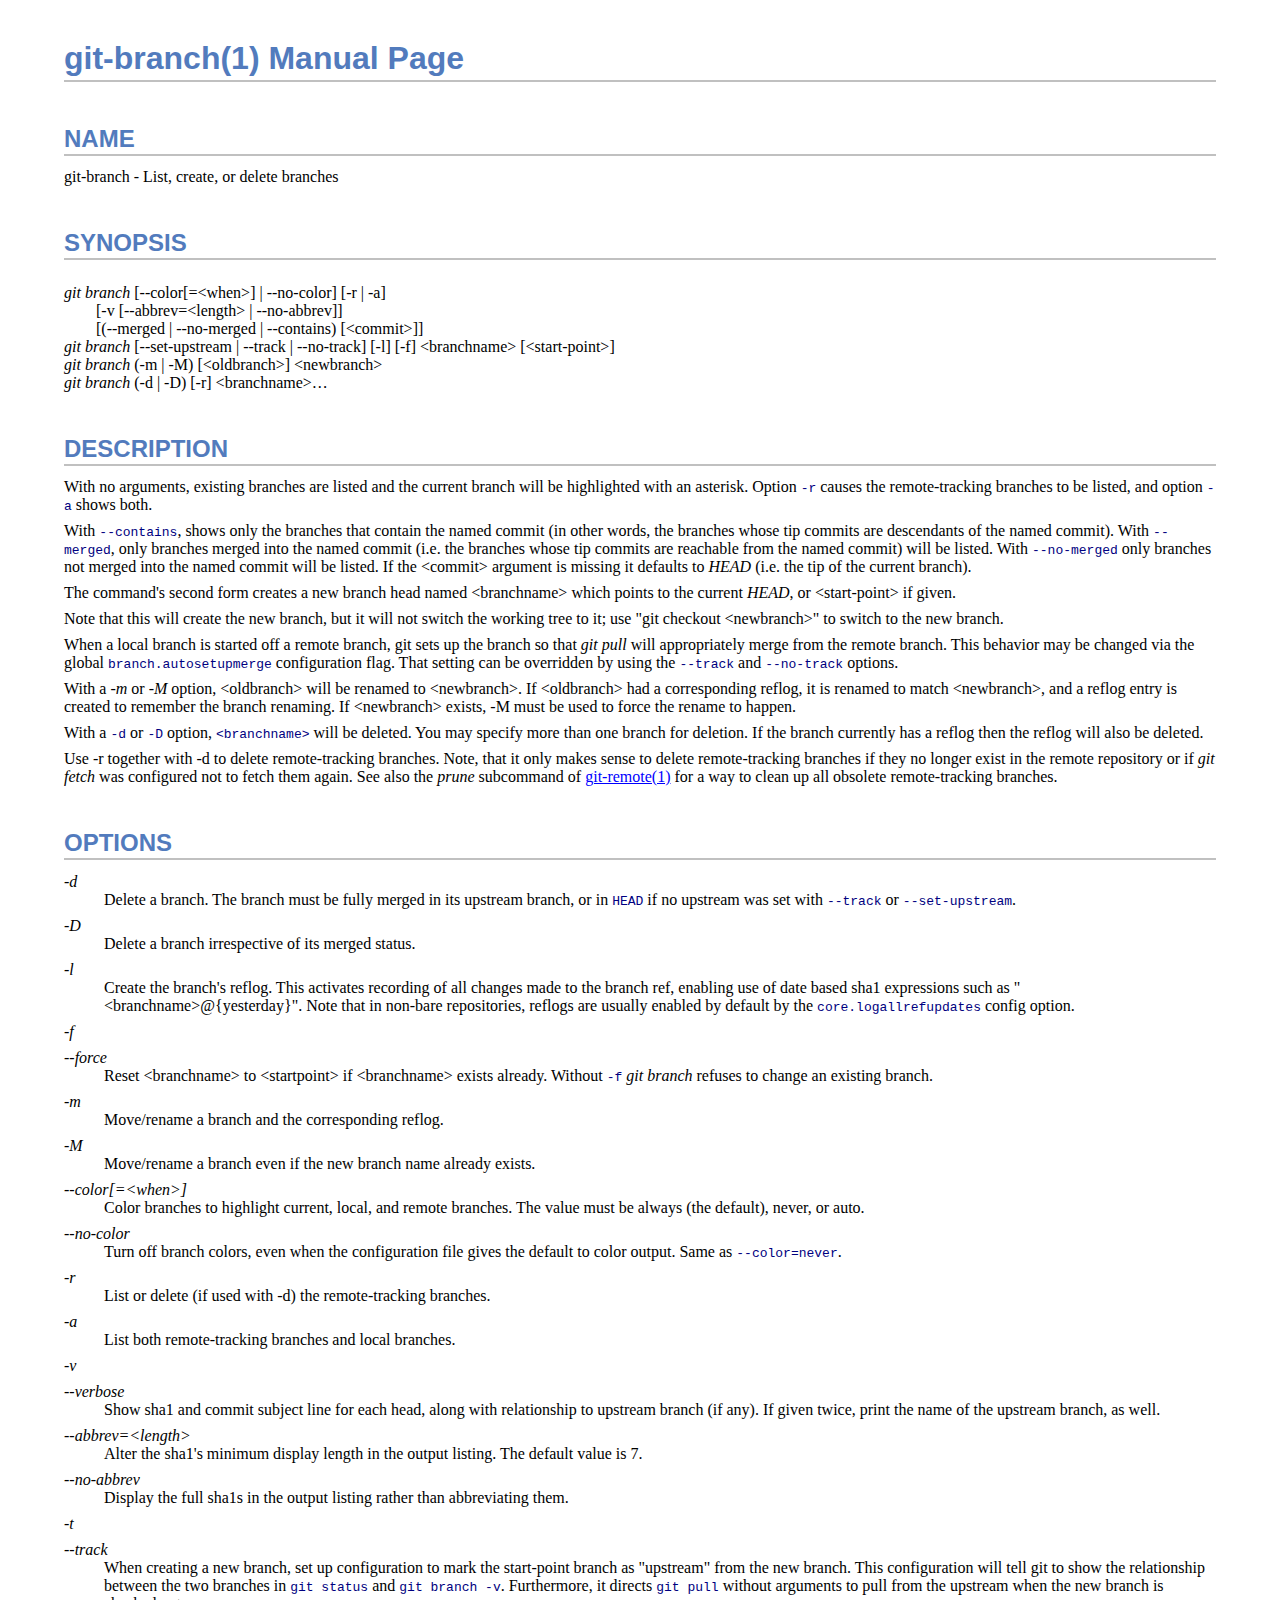
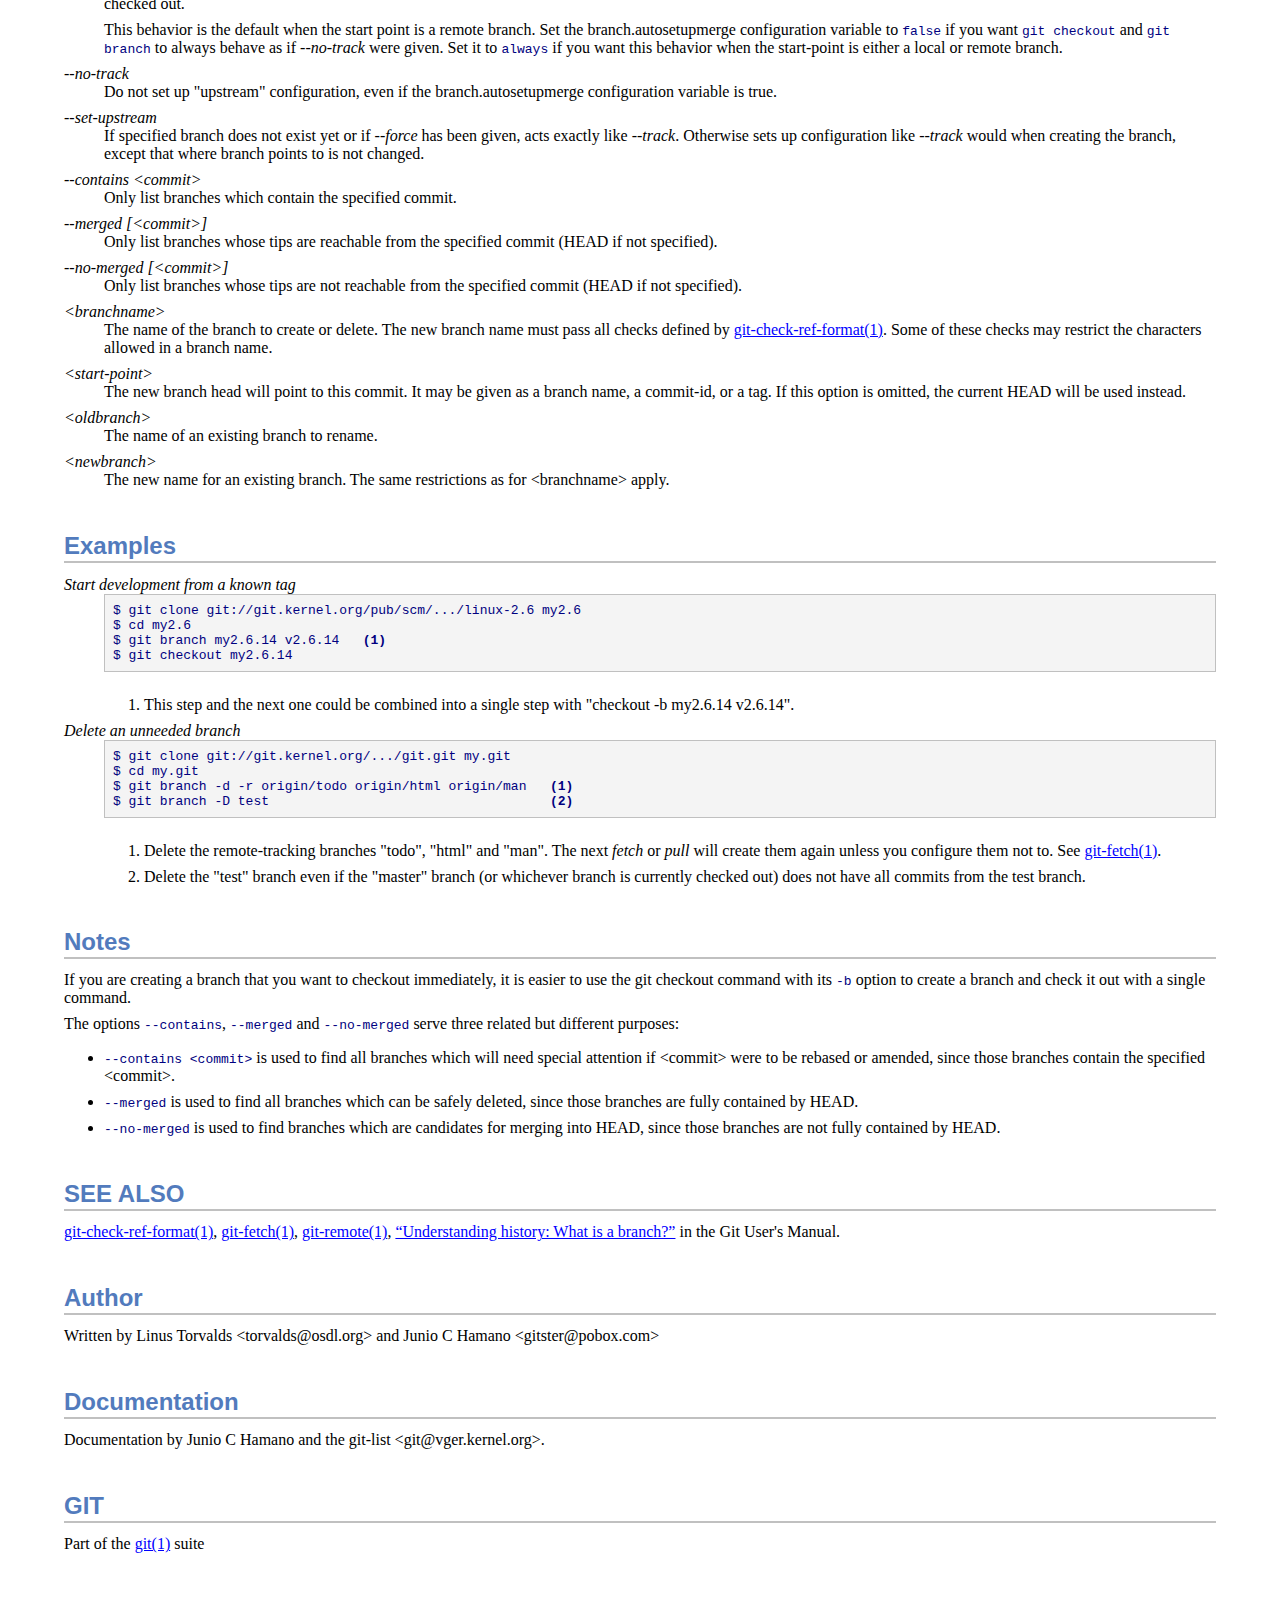
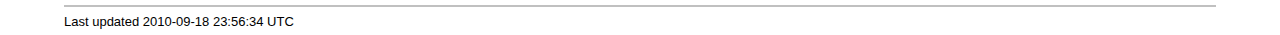
<file: .metadata/.plugins/com.aptana.portablegit.win32/doc/git/html/git-branch.html>
<!DOCTYPE html PUBLIC "-//W3C//DTD XHTML 1.1//EN"
    "http://www.w3.org/TR/xhtml11/DTD/xhtml11.dtd">
<html xmlns="http://www.w3.org/1999/xhtml" xml:lang="en">
<head>
<meta http-equiv="Content-Type" content="text/html; charset=UTF-8" />
<meta name="generator" content="AsciiDoc 8.2.5" />
<style type="text/css">
/* Debug borders */
p, li, dt, dd, div, pre, h1, h2, h3, h4, h5, h6 {
/*
  border: 1px solid red;
*/
}

body {
  margin: 1em 5% 1em 5%;
}

a {
  color: blue;
  text-decoration: underline;
}
a:visited {
  color: fuchsia;
}

em {
  font-style: italic;
}

strong {
  font-weight: bold;
}

tt {
  color: navy;
}

h1, h2, h3, h4, h5, h6 {
  color: #527bbd;
  font-family: sans-serif;
  margin-top: 1.2em;
  margin-bottom: 0.5em;
  line-height: 1.3;
}

h1, h2, h3 {
  border-bottom: 2px solid silver;
}
h2 {
  padding-top: 0.5em;
}
h3 {
  float: left;
}
h3 + * {
  clear: left;
}

div.sectionbody {
  font-family: serif;
  margin-left: 0;
}

hr {
  border: 1px solid silver;
}

p {
  margin-top: 0.5em;
  margin-bottom: 0.5em;
}

pre {
  padding: 0;
  margin: 0;
}

span#author {
  color: #527bbd;
  font-family: sans-serif;
  font-weight: bold;
  font-size: 1.1em;
}
span#email {
}
span#revision {
  font-family: sans-serif;
}

div#footer {
  font-family: sans-serif;
  font-size: small;
  border-top: 2px solid silver;
  padding-top: 0.5em;
  margin-top: 4.0em;
}
div#footer-text {
  float: left;
  padding-bottom: 0.5em;
}
div#footer-badges {
  float: right;
  padding-bottom: 0.5em;
}

div#preamble,
div.tableblock, div.imageblock, div.exampleblock, div.verseblock,
div.quoteblock, div.literalblock, div.listingblock, div.sidebarblock,
div.admonitionblock {
  margin-right: 10%;
  margin-top: 1.5em;
  margin-bottom: 1.5em;
}
div.admonitionblock {
  margin-top: 2.5em;
  margin-bottom: 2.5em;
}

div.content { /* Block element content. */
  padding: 0;
}

/* Block element titles. */
div.title, caption.title {
  font-family: sans-serif;
  font-weight: bold;
  text-align: left;
  margin-top: 1.0em;
  margin-bottom: 0.5em;
}
div.title + * {
  margin-top: 0;
}

td div.title:first-child {
  margin-top: 0.0em;
}
div.content div.title:first-child {
  margin-top: 0.0em;
}
div.content + div.title {
  margin-top: 0.0em;
}

div.sidebarblock > div.content {
  background: #ffffee;
  border: 1px solid silver;
  padding: 0.5em;
}

div.listingblock {
  margin-right: 0%;
}
div.listingblock > div.content {
  border: 1px solid silver;
  background: #f4f4f4;
  padding: 0.5em;
}

div.quoteblock > div.content {
  padding-left: 2.0em;
}

div.attribution {
  text-align: right;
}
div.verseblock + div.attribution {
  text-align: left;
}

div.admonitionblock .icon {
  vertical-align: top;
  font-size: 1.1em;
  font-weight: bold;
  text-decoration: underline;
  color: #527bbd;
  padding-right: 0.5em;
}
div.admonitionblock td.content {
  padding-left: 0.5em;
  border-left: 2px solid silver;
}

div.exampleblock > div.content {
  border-left: 2px solid silver;
  padding: 0.5em;
}

div.verseblock div.content {
  white-space: pre;
}

div.imageblock div.content { padding-left: 0; }
div.imageblock img { border: 1px solid silver; }
span.image img { border-style: none; }

dl {
  margin-top: 0.8em;
  margin-bottom: 0.8em;
}
dt {
  margin-top: 0.5em;
  margin-bottom: 0;
  font-style: italic;
}
dd > *:first-child {
  margin-top: 0;
}

ul, ol {
    list-style-position: outside;
}
div.olist2 ol {
  list-style-type: lower-alpha;
}

div.tableblock > table {
  border: 3px solid #527bbd;
}
thead {
  font-family: sans-serif;
  font-weight: bold;
}
tfoot {
  font-weight: bold;
}

div.hlist {
  margin-top: 0.8em;
  margin-bottom: 0.8em;
}
div.hlist td {
  padding-bottom: 5px;
}
td.hlist1 {
  vertical-align: top;
  font-style: italic;
  padding-right: 0.8em;
}
td.hlist2 {
  vertical-align: top;
}

@media print {
  div#footer-badges { display: none; }
}

div#toctitle {
  color: #527bbd;
  font-family: sans-serif;
  font-size: 1.1em;
  font-weight: bold;
  margin-top: 1.0em;
  margin-bottom: 0.1em;
}

div.toclevel1, div.toclevel2, div.toclevel3, div.toclevel4 {
  margin-top: 0;
  margin-bottom: 0;
}
div.toclevel2 {
  margin-left: 2em;
  font-size: 0.9em;
}
div.toclevel3 {
  margin-left: 4em;
  font-size: 0.9em;
}
div.toclevel4 {
  margin-left: 6em;
  font-size: 0.9em;
}
include1::./stylesheets/xhtml11-manpage.css[]
/* Workarounds for IE6's broken and incomplete CSS2. */

div.sidebar-content {
  background: #ffffee;
  border: 1px solid silver;
  padding: 0.5em;
}
div.sidebar-title, div.image-title {
  font-family: sans-serif;
  font-weight: bold;
  margin-top: 0.0em;
  margin-bottom: 0.5em;
}

div.listingblock div.content {
  border: 1px solid silver;
  background: #f4f4f4;
  padding: 0.5em;
}

div.quoteblock-content {
  padding-left: 2.0em;
}

div.exampleblock-content {
  border-left: 2px solid silver;
  padding-left: 0.5em;
}

/* IE6 sets dynamically generated links as visited. */
div#toc a:visited { color: blue; }
</style>
<title>git-branch(1)</title>
</head>
<body>
<div id="header">
<h1>
git-branch(1) Manual Page
</h1>
<h2>NAME</h2>
<div class="sectionbody">
<p>git-branch -
   List, create, or delete branches
</p>
</div>
</div>
<h2>SYNOPSIS</h2>
<div class="sectionbody">
<div class="verseblock">
<div class="content"><em>git branch</em> [--color[=&lt;when&gt;] | --no-color] [-r | -a]
        [-v [--abbrev=&lt;length&gt; | --no-abbrev]]
        [(--merged | --no-merged | --contains) [&lt;commit&gt;]]
<em>git branch</em> [--set-upstream | --track | --no-track] [-l] [-f] &lt;branchname&gt; [&lt;start-point&gt;]
<em>git branch</em> (-m | -M) [&lt;oldbranch&gt;] &lt;newbranch&gt;
<em>git branch</em> (-d | -D) [-r] &lt;branchname&gt;&#8230;</div></div>
</div>
<h2 id="_description">DESCRIPTION</h2>
<div class="sectionbody">
<div class="para"><p>With no arguments, existing branches are listed and the current branch will
be highlighted with an asterisk.  Option <tt>-r</tt> causes the remote-tracking
branches to be listed, and option <tt>-a</tt> shows both.</p></div>
<div class="para"><p>With <tt>--contains</tt>, shows only the branches that contain the named commit
(in other words, the branches whose tip commits are descendants of the
named commit).  With <tt>--merged</tt>, only branches merged into the named
commit (i.e. the branches whose tip commits are reachable from the named
commit) will be listed.  With <tt>--no-merged</tt> only branches not merged into
the named commit will be listed.  If the &lt;commit&gt; argument is missing it
defaults to <em>HEAD</em> (i.e. the tip of the current branch).</p></div>
<div class="para"><p>The command's second form creates a new branch head named &lt;branchname&gt;
which points to the current <em>HEAD</em>, or &lt;start-point&gt; if given.</p></div>
<div class="para"><p>Note that this will create the new branch, but it will not switch the
working tree to it; use "git checkout &lt;newbranch&gt;" to switch to the
new branch.</p></div>
<div class="para"><p>When a local branch is started off a remote branch, git sets up the
branch so that <em>git pull</em> will appropriately merge from
the remote branch. This behavior may be changed via the global
<tt>branch.autosetupmerge</tt> configuration flag. That setting can be
overridden by using the <tt>--track</tt> and <tt>--no-track</tt> options.</p></div>
<div class="para"><p>With a <em>-m</em> or <em>-M</em> option, &lt;oldbranch&gt; will be renamed to &lt;newbranch&gt;.
If &lt;oldbranch&gt; had a corresponding reflog, it is renamed to match
&lt;newbranch&gt;, and a reflog entry is created to remember the branch
renaming. If &lt;newbranch&gt; exists, -M must be used to force the rename
to happen.</p></div>
<div class="para"><p>With a <tt>-d</tt> or <tt>-D</tt> option, <tt>&lt;branchname&gt;</tt> will be deleted.  You may
specify more than one branch for deletion.  If the branch currently
has a reflog then the reflog will also be deleted.</p></div>
<div class="para"><p>Use -r together with -d to delete remote-tracking branches. Note, that it
only makes sense to delete remote-tracking branches if they no longer exist
in the remote repository or if <em>git fetch</em> was configured not to fetch
them again. See also the <em>prune</em> subcommand of <a href="git-remote.html">git-remote(1)</a> for a
way to clean up all obsolete remote-tracking branches.</p></div>
</div>
<h2 id="_options">OPTIONS</h2>
<div class="sectionbody">
<div class="vlist"><dl>
<dt>
-d
</dt>
<dd>
<p>
        Delete a branch. The branch must be fully merged in its
        upstream branch, or in <tt>HEAD</tt> if no upstream was set with
        <tt>--track</tt> or <tt>--set-upstream</tt>.
</p>
</dd>
<dt>
-D
</dt>
<dd>
<p>
        Delete a branch irrespective of its merged status.
</p>
</dd>
<dt>
-l
</dt>
<dd>
<p>
        Create the branch's reflog.  This activates recording of
        all changes made to the branch ref, enabling use of date
        based sha1 expressions such as "&lt;branchname&gt;@{yesterday}".
        Note that in non-bare repositories, reflogs are usually
        enabled by default by the <tt>core.logallrefupdates</tt> config option.
</p>
</dd>
<dt>
-f
</dt>
<dt>
--force
</dt>
<dd>
<p>
        Reset &lt;branchname&gt; to &lt;startpoint&gt; if &lt;branchname&gt; exists
        already. Without <tt>-f</tt> <em>git branch</em> refuses to change an existing branch.
</p>
</dd>
<dt>
-m
</dt>
<dd>
<p>
        Move/rename a branch and the corresponding reflog.
</p>
</dd>
<dt>
-M
</dt>
<dd>
<p>
        Move/rename a branch even if the new branch name already exists.
</p>
</dd>
<dt>
--color[=&lt;when&gt;]
</dt>
<dd>
<p>
        Color branches to highlight current, local, and remote branches.
        The value must be always (the default), never, or auto.
</p>
</dd>
<dt>
--no-color
</dt>
<dd>
<p>
        Turn off branch colors, even when the configuration file gives the
        default to color output.
        Same as <tt>--color=never</tt>.
</p>
</dd>
<dt>
-r
</dt>
<dd>
<p>
        List or delete (if used with -d) the remote-tracking branches.
</p>
</dd>
<dt>
-a
</dt>
<dd>
<p>
        List both remote-tracking branches and local branches.
</p>
</dd>
<dt>
-v
</dt>
<dt>
--verbose
</dt>
<dd>
<p>
        Show sha1 and commit subject line for each head, along with
        relationship to upstream branch (if any). If given twice, print
        the name of the upstream branch, as well.
</p>
</dd>
<dt>
--abbrev=&lt;length&gt;
</dt>
<dd>
<p>
        Alter the sha1's minimum display length in the output listing.
        The default value is 7.
</p>
</dd>
<dt>
--no-abbrev
</dt>
<dd>
<p>
        Display the full sha1s in the output listing rather than abbreviating them.
</p>
</dd>
<dt>
-t
</dt>
<dt>
--track
</dt>
<dd>
<p>
        When creating a new branch, set up configuration to mark the
        start-point branch as "upstream" from the new branch. This
        configuration will tell git to show the relationship between the
        two branches in <tt>git status</tt> and <tt>git branch -v</tt>. Furthermore,
        it directs <tt>git pull</tt> without arguments to pull from the
        upstream when the new branch is checked out.
</p>
<div class="para"><p>This behavior is the default when the start point is a remote branch.
Set the branch.autosetupmerge configuration variable to <tt>false</tt> if you
want <tt>git checkout</tt> and <tt>git branch</tt> to always behave as if <em>--no-track</em>
were given. Set it to <tt>always</tt> if you want this behavior when the
start-point is either a local or remote branch.</p></div>
</dd>
<dt>
--no-track
</dt>
<dd>
<p>
        Do not set up "upstream" configuration, even if the
        branch.autosetupmerge configuration variable is true.
</p>
</dd>
<dt>
--set-upstream
</dt>
<dd>
<p>
        If specified branch does not exist yet or if <em>--force</em> has been
        given, acts exactly like <em>--track</em>. Otherwise sets up configuration
        like <em>--track</em> would when creating the branch, except that where
        branch points to is not changed.
</p>
</dd>
<dt>
--contains &lt;commit&gt;
</dt>
<dd>
<p>
        Only list branches which contain the specified commit.
</p>
</dd>
<dt>
--merged [&lt;commit&gt;]
</dt>
<dd>
<p>
        Only list branches whose tips are reachable from the
        specified commit (HEAD if not specified).
</p>
</dd>
<dt>
--no-merged [&lt;commit&gt;]
</dt>
<dd>
<p>
        Only list branches whose tips are not reachable from the
        specified commit (HEAD if not specified).
</p>
</dd>
<dt>
&lt;branchname&gt;
</dt>
<dd>
<p>
        The name of the branch to create or delete.
        The new branch name must pass all checks defined by
        <a href="git-check-ref-format.html">git-check-ref-format(1)</a>.  Some of these checks
        may restrict the characters allowed in a branch name.
</p>
</dd>
<dt>
&lt;start-point&gt;
</dt>
<dd>
<p>
        The new branch head will point to this commit.  It may be
        given as a branch name, a commit-id, or a tag.  If this
        option is omitted, the current HEAD will be used instead.
</p>
</dd>
<dt>
&lt;oldbranch&gt;
</dt>
<dd>
<p>
        The name of an existing branch to rename.
</p>
</dd>
<dt>
&lt;newbranch&gt;
</dt>
<dd>
<p>
        The new name for an existing branch. The same restrictions as for
        &lt;branchname&gt; apply.
</p>
</dd>
</dl></div>
</div>
<h2 id="_examples">Examples</h2>
<div class="sectionbody">
<div class="vlist"><dl>
<dt>
Start development from a known tag
</dt>
<dd>
<div class="listingblock">
<div class="content">
<pre><tt>$ git clone git://git.kernel.org/pub/scm/.../linux-2.6 my2.6
$ cd my2.6
$ git branch my2.6.14 v2.6.14   <b>(1)</b>
$ git checkout my2.6.14</tt></pre>
</div></div>
<div class="colist"><ol>
<li>
<p>
This step and the next one could be combined into a single step with
"checkout -b my2.6.14 v2.6.14".
</p>
</li>
</ol></div>
</dd>
<dt>
Delete an unneeded branch
</dt>
<dd>
<div class="listingblock">
<div class="content">
<pre><tt>$ git clone git://git.kernel.org/.../git.git my.git
$ cd my.git
$ git branch -d -r origin/todo origin/html origin/man   <b>(1)</b>
$ git branch -D test                                    <b>(2)</b></tt></pre>
</div></div>
<div class="colist"><ol>
<li>
<p>
Delete the remote-tracking branches "todo", "html" and "man". The next
<em>fetch</em> or <em>pull</em> will create them again unless you configure them not to.
See <a href="git-fetch.html">git-fetch(1)</a>.
</p>
</li>
<li>
<p>
Delete the "test" branch even if the "master" branch (or whichever branch
is currently checked out) does not have all commits from the test branch.
</p>
</li>
</ol></div>
</dd>
</dl></div>
</div>
<h2 id="_notes">Notes</h2>
<div class="sectionbody">
<div class="para"><p>If you are creating a branch that you want to checkout immediately, it is
easier to use the git checkout command with its <tt>-b</tt> option to create
a branch and check it out with a single command.</p></div>
<div class="para"><p>The options <tt>--contains</tt>, <tt>--merged</tt> and <tt>--no-merged</tt> serve three related
but different purposes:</p></div>
<div class="ilist"><ul>
<li>
<p>
<tt>--contains &lt;commit&gt;</tt> is used to find all branches which will need
  special attention if &lt;commit&gt; were to be rebased or amended, since those
  branches contain the specified &lt;commit&gt;.
</p>
</li>
<li>
<p>
<tt>--merged</tt> is used to find all branches which can be safely deleted,
  since those branches are fully contained by HEAD.
</p>
</li>
<li>
<p>
<tt>--no-merged</tt> is used to find branches which are candidates for merging
  into HEAD, since those branches are not fully contained by HEAD.
</p>
</li>
</ul></div>
</div>
<h2 id="_see_also">SEE ALSO</h2>
<div class="sectionbody">
<div class="para"><p><a href="git-check-ref-format.html">git-check-ref-format(1)</a>,
<a href="git-fetch.html">git-fetch(1)</a>,
<a href="git-remote.html">git-remote(1)</a>,
<a href="user-manual.html#what-is-a-branch">&#8220;Understanding history: What is
a branch?&#8221;</a> in the Git User's Manual.</p></div>
</div>
<h2 id="_author">Author</h2>
<div class="sectionbody">
<div class="para"><p>Written by Linus Torvalds &lt;torvalds@osdl.org&gt; and Junio C Hamano &lt;gitster@pobox.com&gt;</p></div>
</div>
<h2 id="_documentation">Documentation</h2>
<div class="sectionbody">
<div class="para"><p>Documentation by Junio C Hamano and the git-list &lt;git@vger.kernel.org&gt;.</p></div>
</div>
<h2 id="_git">GIT</h2>
<div class="sectionbody">
<div class="para"><p>Part of the <a href="git.html">git(1)</a> suite</p></div>
</div>
<div id="footer">
<div id="footer-text">
Last updated 2010-09-18 23:56:34 UTC
</div>
</div>
</body>
</html>
</file>
